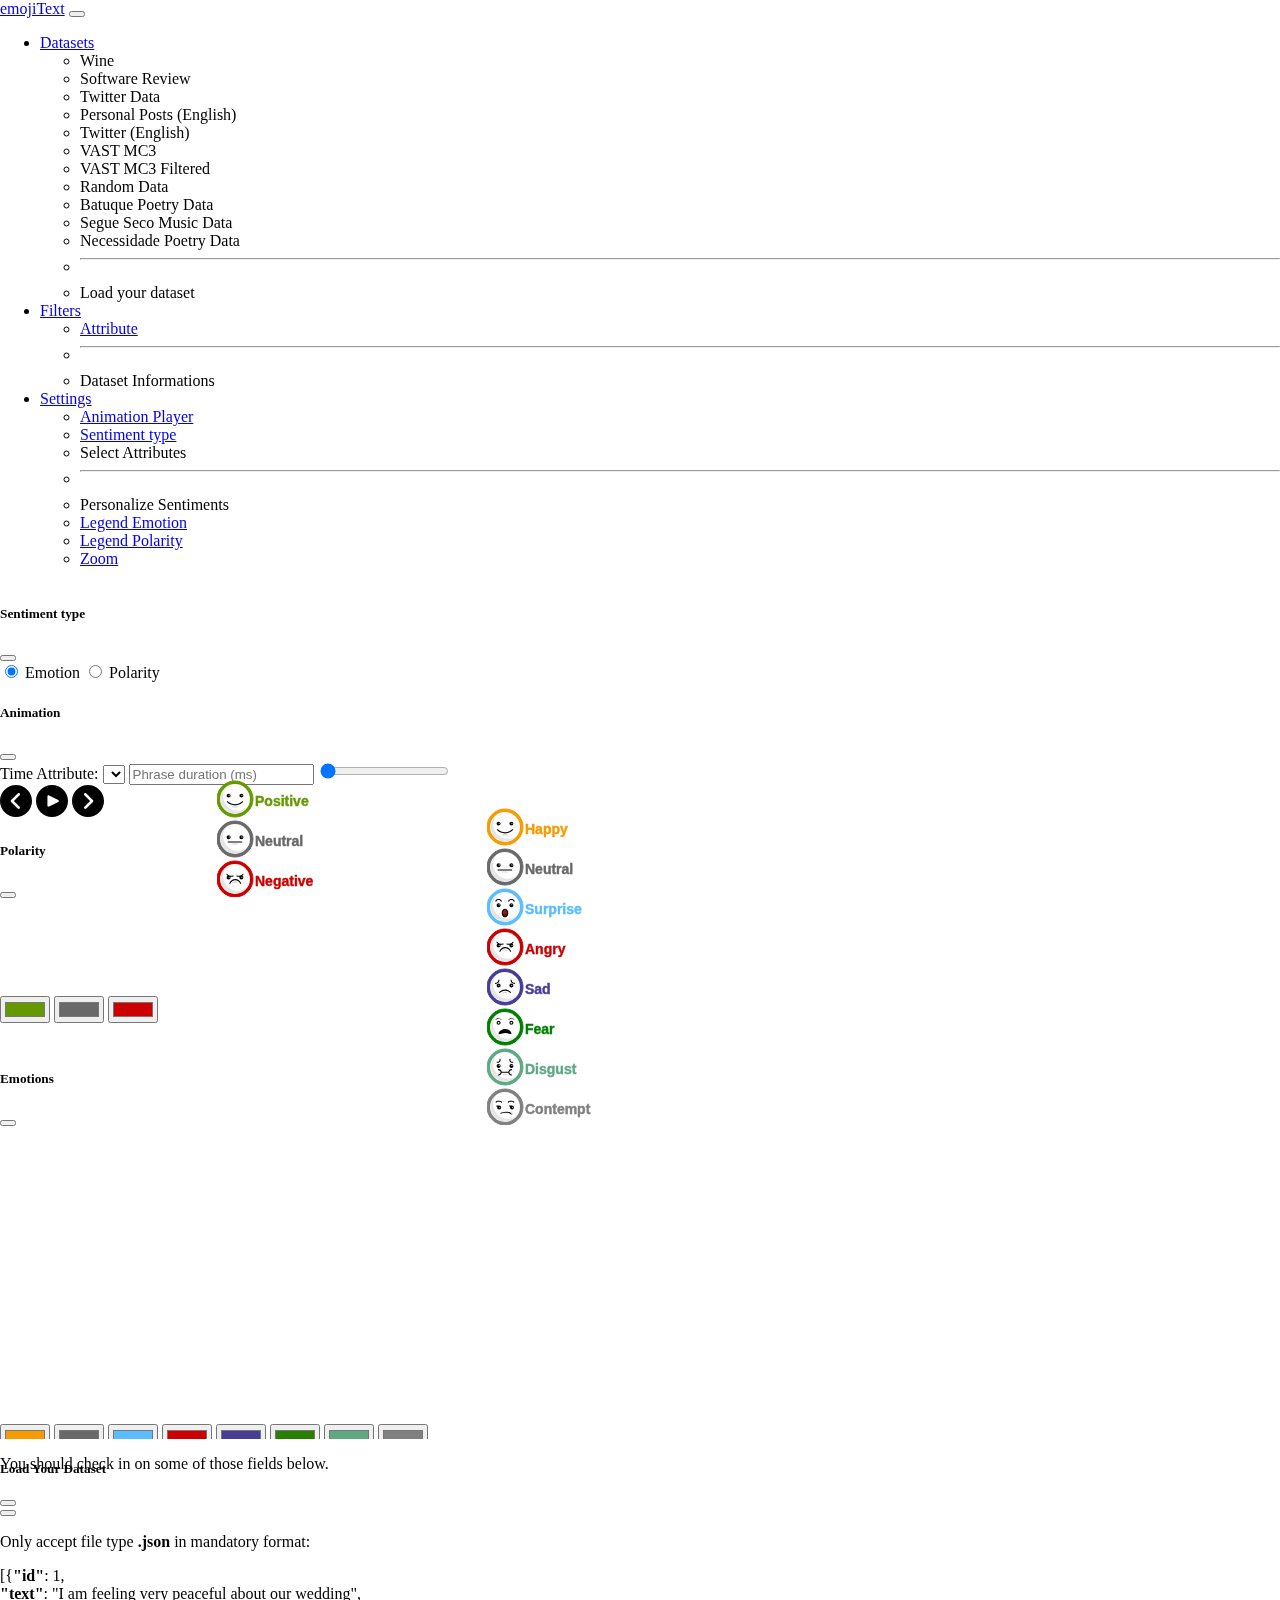
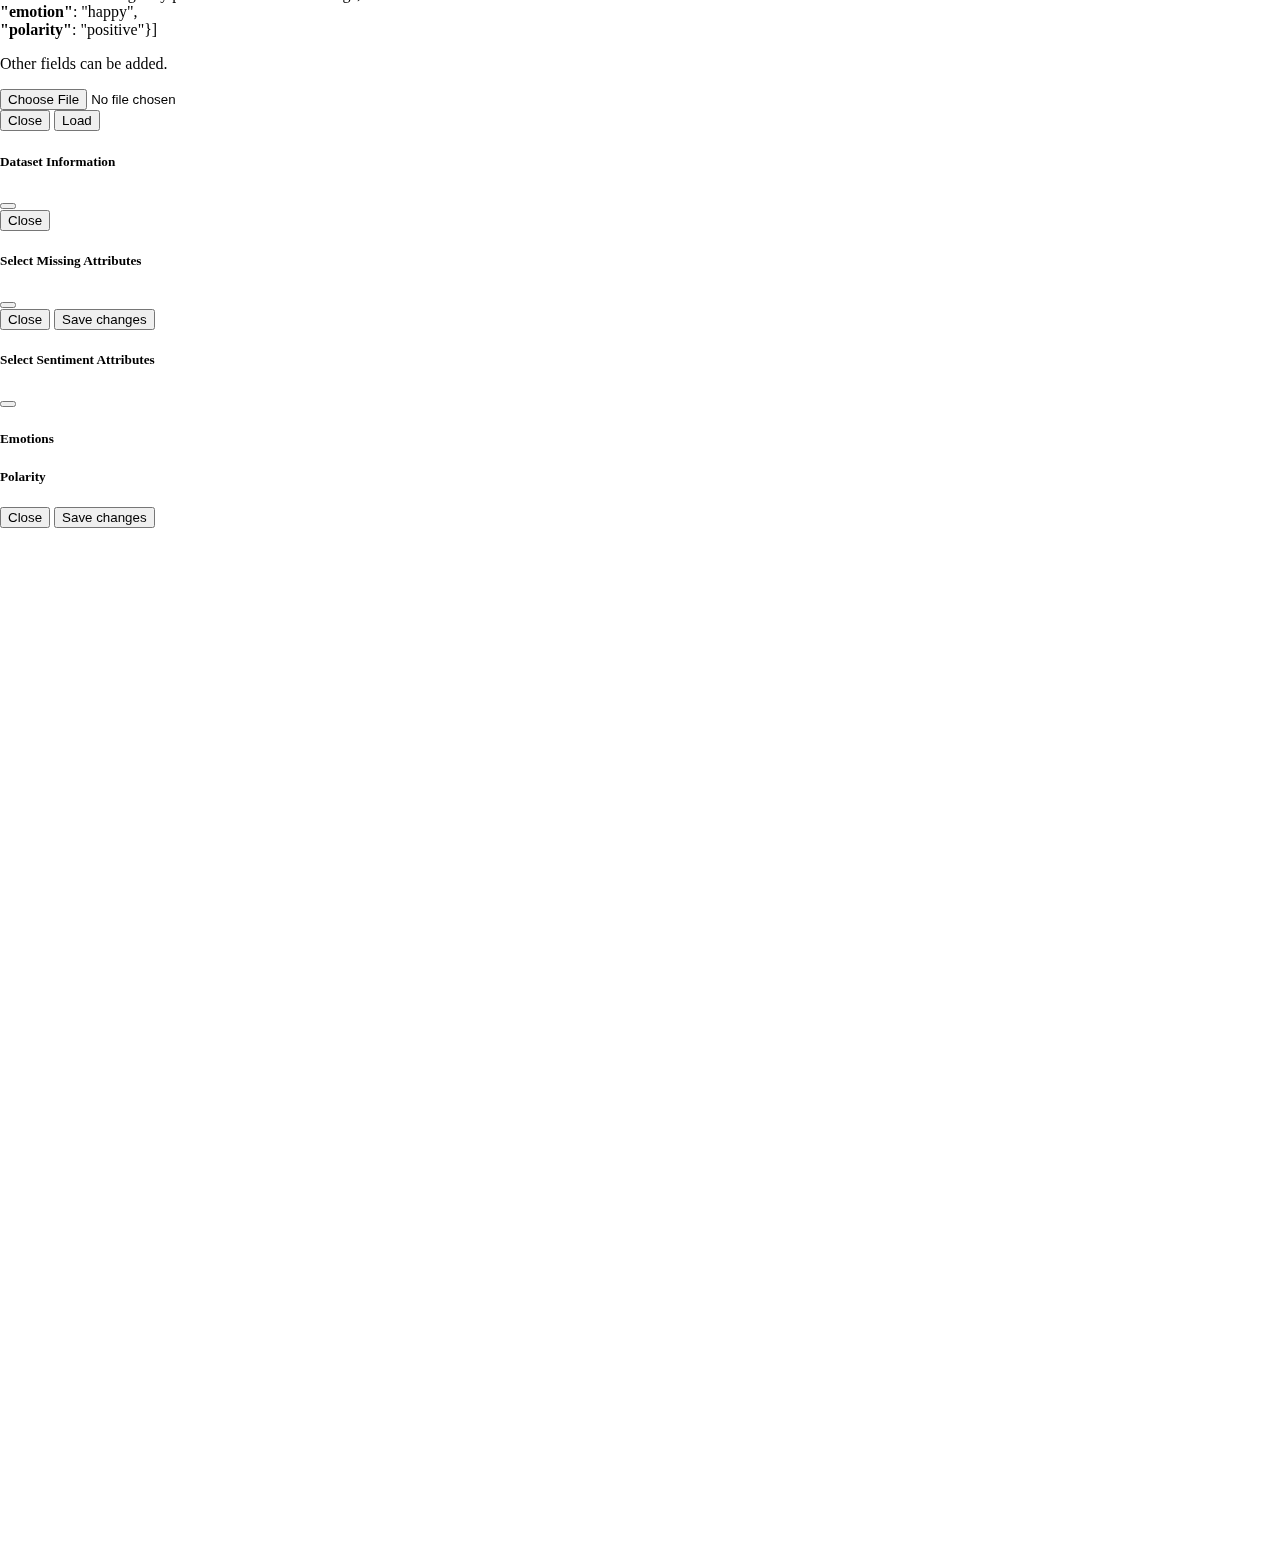
<file: src/index.html>
<!DOCTYPE html>
<html lang="en">
<head>
    <meta charset="UTF-8">
    <title>emojiText</title>
    <script src="https://cdnjs.cloudflare.com/ajax/libs/jquery/3.5.1/jquery.min.js"></script>
    <link rel="stylesheet" href="style.css">
    <link href="https://cdn.jsdelivr.net/npm/bootstrap@5.0.0-beta2/dist/css/bootstrap.min.css" rel="stylesheet" integrity="sha384-BmbxuPwQa2lc/FVzBcNJ7UAyJxM6wuqIj61tLrc4wSX0szH/Ev+nYRRuWlolflfl" crossorigin="anonymous">
</head>
<body>
<nav class="navbar navbar-expand-lg navbar-dark bg-dark">
    <div class="container-fluid">
        <a class="navbar-brand" href="http://emojitext.roberto.eti.br">emojiText</a>
        <button class="navbar-toggler" type="button" data-bs-toggle="collapse" data-bs-target="#navbarSupportedContent" aria-controls="navbarSupportedContent" aria-expanded="false" aria-label="Toggle navigation">
            <span class="navbar-toggler-icon"></span>
        </button>
        <div class="collapse navbar-collapse" id="navbarSupportedContent">
            <ul class="navbar-nav me-auto mb-2 mb-lg-0">
                <li class="nav-item dropdown">
                    <a class="nav-link dropdown-toggle" href="#" id="navbarDropdownDatasets" role="button" data-bs-toggle="dropdown" aria-expanded="false">
                        Datasets
                    </a>
                    <ul class="dropdown-menu" aria-labelledby="navbarDropdownDatasets">
                        <li><a class="dropdown-item" onclick="loadPath('media/data/wine.json')">Wine</a></li>
                        <li><a class="dropdown-item" onclick="loadPath('media/data/uxmood.json')">Software Review</a></li>
                        <li><a class="dropdown-item" onclick="loadPath('media/data/twitter.json')">Twitter Data</a></li>
                        <li><a class="dropdown-item" onclick="loadPath('media/data/social.json')">Personal Posts (English)</a></li>
                        <li><a class="dropdown-item" onclick="loadPath('media/data/twitterEn.json')">Twitter (English)</a></li>
                        <li><a class="dropdown-item" onclick="loadPath('media/data/postags.json')">VAST MC3</a></li>
                        <li><a class="dropdown-item" onclick="loadPath('media/data/posttags.json')">VAST MC3 Filtered</a></li>
                        <li><a class="dropdown-item" onclick="loadPath('media/data/random.json')">Random Data</a></li>
                        <li><a class="dropdown-item" onclick="loadPath('media/data/batuque.json')">Batuque Poetry Data</a></li>
                        <li><a class="dropdown-item" onclick="loadPath('media/data/segue.json')">Segue Seco Music Data</a></li>
                        <li><a class="dropdown-item" onclick="loadPath('media/data/necessidade.json')">Necessidade Poetry Data</a></li>
                        <li><hr class="dropdown-divider"></li>
                        <li><a class="dropdown-item" data-bs-toggle="modal" data-bs-target="#loadYourData">Load your dataset</a></li>
                    </ul>
                </li>
                <li class="nav-item dropdown">
                    <a class="nav-link dropdown-toggle" href="#" id="navbarDropdownFilter" role="button" data-bs-toggle="dropdown" aria-expanded="false">
                        Filters
                    </a>
                    <ul class="dropdown-menu" aria-labelledby="navbarDropdownFilter">
                        <li><a class="dropdown-item" data-bs-toggle="collapse" href="#attributeFilter" role="button" aria-expanded="false" aria-controls="attributeFilter">
                            Attribute</a></li>
                        <li><hr class="dropdown-divider"></li>
                        <li><a class="dropdown-item" data-bs-toggle="modal" data-bs-target="#datasetInformation">Dataset Informations</a></li>
                    </ul>
                </li>
                <li class="nav-item dropdown">
                    <a class="nav-link dropdown-toggle" href="#" id="navbarDropdownSettings" role="button" data-bs-toggle="dropdown" aria-expanded="false">
                        Settings
                    </a>
                    <ul class="dropdown-menu" aria-labelledby="navbarDropdownSettings">
                        <li><a class="dropdown-item" data-bs-toggle="collapse" href="#animationPlayer" role="button" aria-expanded="false" aria-controls="animationPlayer">
                            Animation Player</a></li>
                        <li><a class="dropdown-item" data-bs-toggle="collapse" href="#showSentiment" role="button" aria-expanded="false" aria-controls="showSentiment">
                            Sentiment type</a></li>
                        <li><a class="dropdown-item" data-bs-toggle="modal" data-bs-target="#selectMissingAttrModal">Select Attributes</a></li>
                        <li><hr class="dropdown-divider"></li>
                        <li><a class="dropdown-item" data-bs-toggle="modal" data-bs-target="#checkEmotionPolarity">Personalize Sentiments</a></li>
                        <li><a class="dropdown-item" data-bs-toggle="collapse" href="#legendEmotion" role="button" aria-expanded="false" aria-controls="legendEmotion">
                            Legend Emotion</a></li>
                        <li><a class="dropdown-item" data-bs-toggle="collapse" href="#legendPolarity" role="button" aria-expanded="false" aria-controls="legendPolarity">
                            Legend Polarity</a></li>
                        <li><a class="dropdown-item" data-bs-toggle="collapse" href="#scrollToZoom" role="button" aria-expanded="false" aria-controls="scrollToZoom">
                            Zoom</a></li>
                    </ul>
                </li>
            </ul>
        </div>

    </div>
</nav>
<div class="row" style="height: 95%;">
    <div class="col-2 bg-dark" style="height: 100%;overflow-y:scroll;">
        <div class="card collapse" id="showSentiment">
            <div class="card-header">
                <div class="row">
                    <div class="col-sm">
                        <h5 class="text-nowrap">Sentiment type</h5>
                    </div>
                    <div class="col-sm d-grid justify-content-md-end text-nowrap">
                        <button class="btn-close text-nowrap" aria-label="Close" type="button" data-bs-toggle="collapse" data-bs-target="#showSentiment" aria-expanded="false" aria-controls="showSentiment"></button>
                    </div>
                </div>
            </div>
            <div class="card-body">
                <div class="btn-group" role="group" aria-label="Basic radio toggle button group">
                    <input type="radio" class="btn-check" name="btnradio" id="btnemotion" autocomplete="off" checked onclick="showEmotion()">
                    <label class="btn btn-outline-secondary" for="btnemotion">Emotion</label>
                    <input type="radio" class="btn-check" name="btnradio" id="btnpolarity" autocomplete="off" onclick="showPolarity()">
                    <label class="btn btn-outline-secondary" for="btnpolarity">Polarity</label>
                </div>
            </div>
        </div>
        <div class="card collapse" id="animationPlayer">
            <div class="card-header">
                <div class="row">
                    <div class="col-sm">
                        <h5 class="text-nowrap">Animation</h5>
                    </div>
                    <div class="col-sm d-grid justify-content-md-end text-nowrap">
                        <button class="btn-close text-nowrap" aria-label="Close" type="button" data-bs-toggle="collapse" data-bs-target="#animationPlayer" aria-expanded="false" aria-controls="animationPlayer"></button>
                    </div>
                </div>
            </div>
            <div class="card-body">
                <label for="timeAnimation" class="form-label">Time Attribute:</label>
                <select id="timeAnimation" class="form-select" aria-label="Select attribute"  onchange="player(this)"></select>
                <input type="text" id="duarationAnimation" class="form-control" placeholder="Phrase duration (ms)" aria-label="Select attribute"  onchange="player(this)"></input>
                <input type="range" class="form-range" min="0" value="0" max="2" step="1" id="playerRange" onchange="player(this)">
                <div class="d-flex justify-content-center">
                    <img src="media/images/previous.svg" height="32px" onclick="player(this)">
                    <img id="pplay" src="media/images/play.svg" height="32px" onclick="player(this)">
                    <img src="media/images/next.svg" height="32px" onclick="player(this)">
                </div>
            </div>
        </div>




        <div class="card collapse" id="legendPolarity">
            <div class="card-header">
                <div class="row">
                    <div class="col-sm">
                        <h5 class="text-nowrap">Polarity</h5>
                    </div>
                    <div class="col-sm d-grid justify-content-md-end text-nowrap">
                        <button class="btn-close text-nowrap" aria-label="Close" type="button" data-bs-toggle="collapse" data-bs-target="#legendPolarity" aria-expanded="false" aria-controls="legendPolarity"></button>
                    </div>
                </div>
            </div>
            <div class="card-body" style="height:150px;">
                <input type="color" class="form-control form-control-color" value="#669900" oninput="selectColor(0, this.value)">
                <input type="color" class="form-control form-control-color" value="#696969" oninput="selectColor(1, this.value)">
                <input type="color" class="form-control form-control-color" value="#CC0000" oninput="selectColor(2, this.value)">
                <svg height="118px" width="100px" transform="translate(55, -120)">
                    <g transform="translate(18, 20)">
                        <circle r="18" class="positive"></circle>
                        <circle r="15" fill="#FFFFFF"></circle>
                        <image href="media/images/positive.svg" width="30" height="30" transform="translate(-15, -15)"></image>
                        <text class="positive" text-anchor="start" font-weight="bold" stroke="white" stroke-width="0.4px" x="20px" y="7" style="font-size: 14px; font-family: Arial;">Positive</text>
                    </g>
                    <g transform="translate(18, 60)">
                        <circle r="18" class="neutral"></circle>
                        <circle r="15" fill="#FFFFFF"></circle>
                        <image href="media/images/neutral.svg" width="30" height="30" transform="translate(-15, -15)"></image>
                        <text class="neutral" text-anchor="start" font-weight="bold" stroke="white" stroke-width="0.4px" x="20px" y="7" style="font-size: 14px; font-family: Arial;">Neutral</text>
                    </g>
                    <g transform="translate(18, 100)">
                        <circle r="18" class="negative"></circle>
                        <circle r="15" fill="#FFFFFF"></circle>
                        <image href="media/images/negative.svg" width="30" height="30" transform="translate(-15, -15)"></image>
                        <text class="negative" text-anchor="start" font-weight="bold" stroke="white" stroke-width="0.4px" x="20px" y="7" style="font-size: 14px; font-family: Arial;">Negative</text>
                    </g>
                </svg>
            </div>
        </div>
        <div class="card collapse" id="legendEmotion">
            <div class="card-header">
                <div class="row">
                    <div class="col-sm">
                        <h5 class="text-nowrap">Emotions</h5>
                    </div>
                    <div class="col-sm d-grid justify-content-md-end text-nowrap">
                        <button class="btn-close text-nowrap" aria-label="Close" type="button" data-bs-toggle="collapse" data-bs-target="#legendEmotion" aria-expanded="false" aria-controls="legendEmotion"></button>
                    </div>
                </div>
            </div>
            <div class="card-body" style="height:350px;">
                <input type="color" class="form-control form-control-color" value="#f69b01" oninput="selectColor(3, this.value)">
                <input type="color" class="form-control form-control-color" value="#696969" oninput="selectColor(1, this.value)">
                <input type="color" class="form-control form-control-color" value="#59bdff" oninput="selectColor(4, this.value)">
                <input type="color" class="form-control form-control-color" value="#CC0000" oninput="selectColor(5, this.value)">
                <input type="color" class="form-control form-control-color" value="#453d98" oninput="selectColor(6, this.value)">
                <input type="color" class="form-control form-control-color" value="#278000" oninput="selectColor(7, this.value)">
                <input type="color" class="form-control form-control-color" value="#5EA884" oninput="selectColor(8, this.value)">
                <input type="color" class="form-control form-control-color" value="#808080" oninput="selectColor(9, this.value)">
                <svg height="318px" width="105px" transform="translate(55, -320)">
                    <g transform="translate(18, 20)" type="color" class="form-control form-control-color" id="exampleColorInput" value="#563d7c">
                        <circle r="18" class="happy"></circle>
                        <circle r="15" fill="#FFFFFF"></circle>
                        <image href="media/images/happy.svg" width="30" height="30" transform="translate(-15, -15)"></image>
                        <text class="happy" text-anchor="start" font-weight="bold" stroke="white" stroke-width="0.4px" x="20px" y="7" style="font-size: 14px; font-family: Arial;">Happy</text>
                    </g>
                    <g transform="translate(18, 60)">
                        <circle r="18" class="neutral"></circle>
                        <circle r="15" fill="#FFFFFF"></circle>
                        <image href="media/images/neutral.svg" width="30" height="30" transform="translate(-15, -15)"></image>
                        <text class="neutral" text-anchor="start" font-weight="bold" stroke="white" stroke-width="0.4px" x="20px" y="7" style="font-size: 14px; font-family: Arial;">Neutral</text>
                    </g>
                    <g transform="translate(18, 100)">
                        <circle r="18" class="surprise"></circle>
                        <circle r="15" fill="#FFFFFF"></circle>
                        <image href="media/images/surprise.svg" width="30" height="30" transform="translate(-15, -15)"></image>
                        <text class="surprise" text-anchor="start" font-weight="bold" stroke="white" stroke-width="0.4px" x="20px" y="7" style="font-size: 14px; font-family: Arial;">Surprise</text>
                    </g>
                    <g transform="translate(18, 140)">
                        <circle r="18" class="angry"></circle>
                        <circle r="15" fill="#FFFFFF"></circle>
                        <image href="media/images/angry.svg" width="30" height="30" transform="translate(-15, -15)"></image>
                        <text class="angry" text-anchor="start" font-weight="bold" stroke="white" stroke-width="0.4px" x="20px" y="7" style="font-size: 14px; font-family: Arial;">Angry</text>
                    </g>
                    <g transform="translate(18, 180)">
                        <circle r="18" class="sad"></circle>
                        <circle r="15" fill="#FFFFFF"></circle>
                        <image href="media/images/sad.svg" width="30" height="30" transform="translate(-15, -15)"></image>
                        <text class="sad" text-anchor="start" font-weight="bold" stroke="white" stroke-width="0.4px" x="20px" y="7" style="font-size: 14px; font-family: Arial;">Sad</text>
                    </g>
                    <g transform="translate(18, 220)">
                        <circle r="18" class="fear"></circle>
                        <circle r="15" fill="#FFFFFF"></circle>
                        <image href="media/images/fear.svg" width="30" height="30" transform="translate(-15, -15)"></image>
                        <text class="fear" text-anchor="start" font-weight="bold" stroke="white" stroke-width="0.4px" x="20px" y="7" style="font-size: 14px; font-family: Arial;">Fear</text>
                    </g>
                    <g transform="translate(18, 260)">
                        <circle r="18" class="disgust"></circle>
                        <circle r="15" fill="#FFFFFF"></circle>
                        <image href="media/images/disgust.svg" width="30" height="30" transform="translate(-15, -15)"></image>
                        <text class="disgust" text-anchor="start" font-weight="bold" stroke="white" stroke-width="0.4px" x="20px" y="7" style="font-size: 14px; font-family: Arial;">Disgust</text>
                    </g>
                    <g transform="translate(18, 300)">
                        <circle r="18" class="contempt"></circle>
                        <circle r="15" fill="#FFFFFF"></circle>
                        <image href="media/images/contempt.svg" width="30" height="30" transform="translate(-15, -15)"></image>
                        <text class="contempt" text-anchor="start" font-weight="bold" stroke="white" stroke-width="0.4px" x="20px" y="7" style="font-size: 14px; font-family: Arial;">Contempt</text>
                    </g>
                </svg>
            </div>
        </div>

        <div class="card show" id="scrollToZoom">
            <div class="card-header">
                <div class="row">
                    <div class="col-sm">
                        <h5 class="text-nowrap">Scroll to zoom</h5>
                    </div>
                    <div class="col-sm d-grid justify-content-md-end text-nowrap">
                        <button class="btn-close text-nowrap" aria-label="Close" type="button" data-bs-toggle="collapse" data-bs-target="#scrollToZoom" aria-expanded="false" aria-controls="scrollToZoom"></button>
                    </div>
                </div>
            </div>
            <div class="card-body text-center">
                <h5 class="text-nowrap"><img src="media/images/zoomin.svg" height="20px"> Zoom in</h5>
                <img src="media/images/scroll.gif" height="250px">
                <h5 class="text-nowrap"><img src="media/images/zoomout.svg" height="20px"> Zoom out</h5>
            </div>
        </div>
        <div class="card collapse" id="attributeFilter">
            <div class="card-header">
                <div class="row">
                    <div class="col-sm">
                        <h5 class="text-nowrap">Attribute Filter</h5>
                    </div>
                    <div class="col-sm d-grid justify-content-md-end text-nowrap">
                        <button class="btn-close text-nowrap" aria-label="Close" type="button" data-bs-toggle="collapse" data-bs-target="#attributeFilter" aria-expanded="false" aria-controls="attributeFilter"></button>
                    </div>
                </div>
            </div>
            <div class="card-body">
                <select id="selectAttribute" class="form-select" aria-label="Select attribute" onchange="selectOption()">
                    <option selected>Select attribute</option>
                </select>
                <div id="filterContinuos" class="collapse">
                    <label name="rangeLabel" for="rangeMin" class="form-label">Min:</label>
                    <input type="range" class="form-range" min="0" max="5" step="0.1" id="rangeMin" oninput="setVal()">
                    <input class="form-check-input" type="checkbox" value="" id="checkMax" checked>  <label name="rangeLabel" for="rangeMax" class="form-label">Max:</label>
                    <input type="range" class="form-range" min="0" max="5" step="0.1" id="rangeMax" oninput="setVal()">
                </div>
                <div id="dataLists" class="input-group mb-3">
                    <input id="typeTerm" type="text" class="form-control" placeholder="Type term" aria-label="Type term" aria-describedby="btnFilter">
                    <button class="btn btn-outline-secondary" type="button" id="btnFilter" onclick="filter()">Filter</button>
                </div>
                <br>
                <table class="table" id="filterTable"></table>
            </div>
        </div>
    </div>
    <div class="col-8" style="height: 100%;overflow-y:scroll;">
        <div id="alert" class="alert collapse" role="alert" style="height: 60px;">
            <p id="alertMensage">You should check in on some of those fields below.</p>
            <button type="button" class="btn-close" onclick="hide();" aria-label="Close"></button>
        </div>
        <div id="emojiTextBoard" style="height: 100%;overflow-y:scroll;"></div>
        <div id="areaBoard" style="height: 100%;overflow-y:scroll;"></div>
    </div>
    <div class="col-2 bg-dark" style="height: 100%;overflow-y:scroll;"></div>
</div>
<div class="modal fade" id="loadYourData" data-bs-backdrop="static" data-bs-keyboard="false" tabindex="-1" aria-labelledby="loadYourDataLabel" aria-hidden="true">
    <div class="modal-dialog">
        <div class="modal-content">
            <div class="modal-header">
                <h5 class="modal-title" id="loadYourDataLabel">Load Your Dataset</h5>
                <button type="button" class="btn-close" data-bs-dismiss="modal" aria-label="Close"></button>
            </div>
            <div class="modal-body">
                <div>
                    <p>Only accept file type <b>.json</b> in mandatory format:</p>
                    <p>[{<b>"id"</b>: 1,<br>
                        <b>"text"</b>: "I am feeling very peaceful about our wedding",<br>
                            <b>"emotion"</b>: "happy",<br>
                                <b>"polarity"</b>: "positive"}]</p>
                    <p>Other fields can be added.</p>
                    <p></p>
                    <input class="form-control form-control-lg" id="loadFile" type="file" accept=".json">
                </div>
            </div>
            <div class="modal-footer">
                <button type="button" class="btn btn-secondary" data-bs-dismiss="modal">Close</button>
                <button type="button" class="btn btn-primary" data-bs-dismiss="modal" onclick="loadDataset()">Load</button>
            </div>
        </div>
    </div>
</div>
<div class="modal fade" id="datasetInformation" data-bs-backdrop="static" data-bs-keyboard="false" tabindex="-1" aria-labelledby="datasetInformation" aria-hidden="true">
    <div class="modal-dialog modal-xl modal-dialog-centered modal-dialog-scrollable">
        <div class="modal-content">
            <div class="modal-header">
                <h5 class="modal-title">Dataset Information</h5>
                <button type="button" class="btn-close" data-bs-dismiss="modal" aria-label="Close"></button>
            </div>
            <div class="modal-body">
                <div id="datasetInformationData"></div>
            </div>
            <div class="modal-footer">
                <button type="button" class="btn btn-secondary" data-bs-dismiss="modal">Close</button>
            </div>
        </div>
    </div>
</div>
<div id="selectMissingAttrModal" class="modal" tabindex="-1">
    <div class="modal-dialog">
        <div class="modal-content">
            <div class="modal-header">
                <h5 class="modal-title">Select Missing Attributes</h5>
                <button type="button" class="btn-close" data-bs-dismiss="modal" aria-label="Close"></button>
            </div>
            <div class="modal-body">
                <form id="selectMissingAttrBody" class="was-validated"></form>
            </div>
            <div class="modal-footer">
                <button type="button" class="btn btn-secondary" data-bs-dismiss="modal">Close</button>
                <button type="button" class="btn btn-primary" data-bs-dismiss="modal" onclick="identifyHowAre()">Save changes</button>
            </div>
        </div>
    </div>
</div>
<div id="checkEmotionPolarity" class="modal" tabindex="-1">
    <div class="modal-dialog modal-dialog-scrollable">
        <div class="modal-content">
            <div class="modal-header">
                <h5 class="modal-title">Select Sentiment Attributes</h5>
                <button type="button" class="btn-close" data-bs-dismiss="modal" aria-label="Close"></button>
            </div>
            <div class="modal-body">
                <div class="row">
                    <div class="col">
                        <h5>Emotions</h5>
                        <div class="row">
                            <form id="checkEmotionLabel" class="was-validated col"></form>
                        </div>
                    </div>
                    <div class="col">
                        <h5>Polarity</h5>
                        <div class="row">
                            <form id="checkPolarityLabel" class="was-validated col"></form>
                        </div>
                    </div>
                </div>
            </div>
            <div class="modal-footer">
                <button type="button" class="btn btn-secondary" data-bs-dismiss="modal">Close</button>
                <button type="submit" class="btn btn-primary" data-bs-dismiss="modal" onclick="saveEmotionPolarity()">Save changes</button>
            </div>
        </div>
    </div>
</div>
</body>
<script src="https://d3js.org/d3.v5.min.js"></script>
<script src="https://cdn.jsdelivr.net/npm/bootstrap@5.0.0-beta2/dist/js/bootstrap.bundle.min.js" integrity="sha384-b5kHyXgcpbZJO/tY9Ul7kGkf1S0CWuKcCD38l8YkeH8z8QjE0GmW1gYU5S9FOnJ0" crossorigin="anonymous"></script>
<script type="text/javascript" src="preProcess.js"></script>
<script type="text/javascript" src="emojiText.js"></script>
<script type="text/javascript" src="area.js"></script>
<!-- Global site tag (gtag.js) - Google Analytics -->
<script async src="https://www.googletagmanager.com/gtag/js?id=UA-26978832-1"></script>
<script>
    window.dataLayer = window.dataLayer || [];
    function gtag(){dataLayer.push(arguments);}
    gtag('js', new Date());

    gtag('config', 'UA-26978832-1');
</script>

</html>
</file>
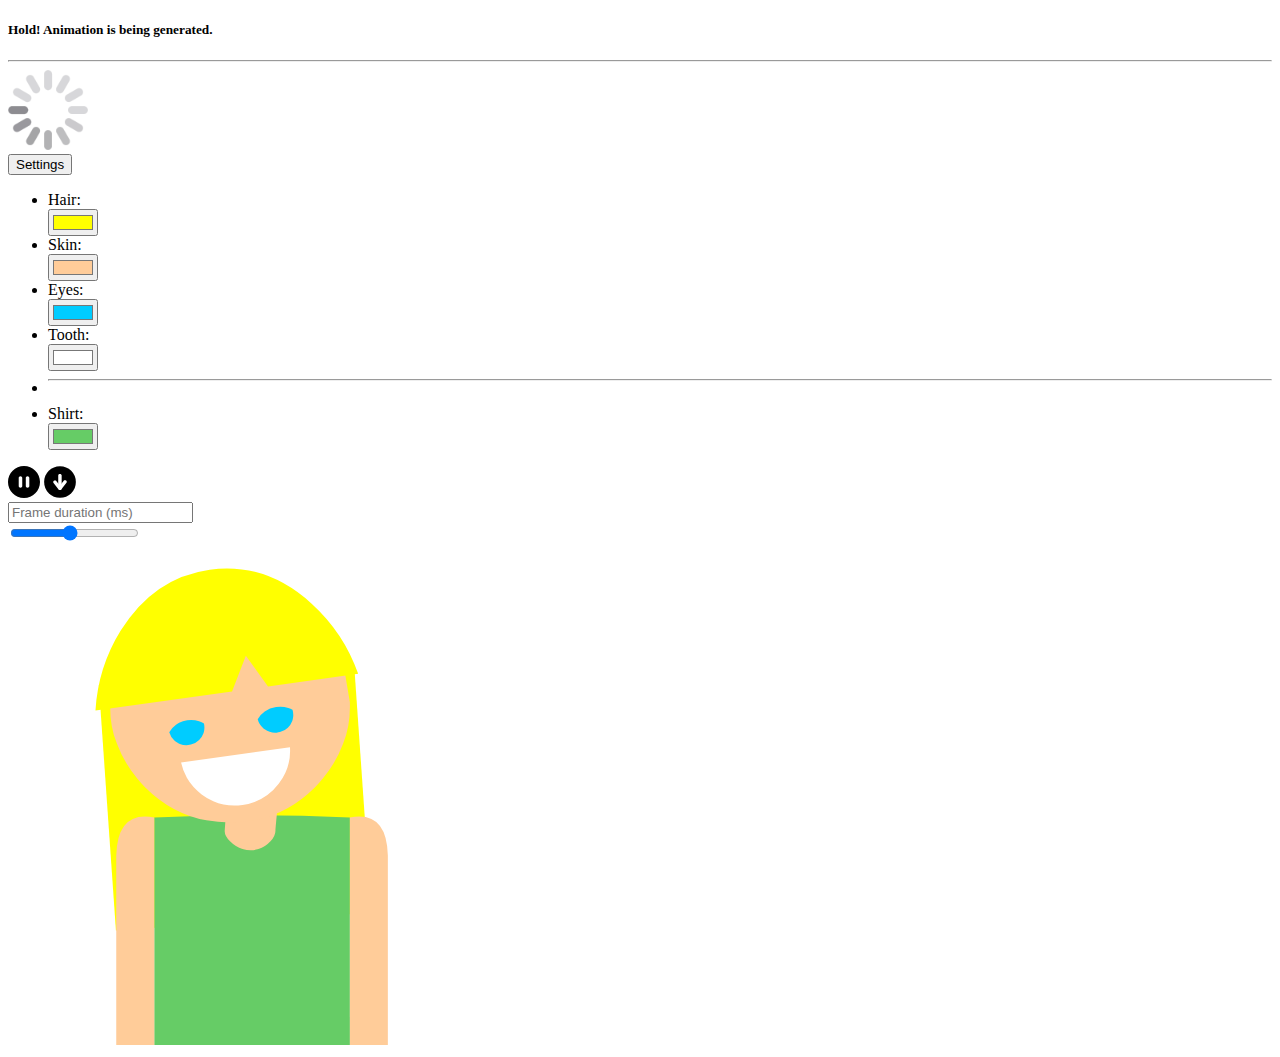
<file: src/testeLuti/index.html>
<!DOCTYPE html>
<html lang="en">
<head>
    <meta charset="UTF-8">
    <title>TestLuti</title>
    <link href="https://cdn.jsdelivr.net/npm/bootstrap@5.0.2/dist/css/bootstrap.min.css" rel="stylesheet" integrity="sha384-EVSTQN3/azprG1Anm3QDgpJLIm9Nao0Yz1ztcQTwFspd3yD65VohhpuuCOmLASjC" crossorigin="anonymous">
</head>
<body>
<div id="hold" class="alert alert-danger text-center fade collapse" role="alert">
    <h5 class="modal-title">Hold! Animation is being generated.</h5>
    <hr>
    <img src="images/load.gif" height="80px">
</div>
<div class="container mt-2">
    <div class="row">
        <div class="col">
            <div class="dropdown">
                <button class="btn btn-dark dropdown-toggle" type="button" id="dropdownMenuButton2" data-bs-toggle="dropdown" aria-expanded="false">
                    Settings
                </button>
                <ul class="dropdown-menu dropdown-menu-dark" aria-labelledby="dropdownMenuButton2">
                    <li class="dropdown-item">
                        <div class="row">
                            <div class="col">
                                <label class="form-label" for="cabelo">Hair:</label>
                            </div>
                            <div class="col">
                                <input id="cabelo" type="color" class="form-control form-control-color" value="#FFFF00" oninput="selectColor(['Layer1_0_FILL', 'Layer7_0_FILL'], this.value)">
                            </div>
                        </div>
                    </li>
                    <li class="dropdown-item">
                        <div class="row">
                            <div class="col">
                                <label class="form-label" for="pele">Skin:</label>
                            </div>
                            <div class="col">
                                <input id="pele" type="color" class="form-control form-control-color" value="#FFCC99" oninput="selectColor(['Layer0_0_FILL', 'Layer5_0_FILL', 'Layer4_0_FILL'], this.value)">
                            </div>
                        </div>
                    </li>
                    <li class="dropdown-item">
                        <div class="row">
                            <div class="col">
                                <label class="form-label" for="olhos">Eyes:</label>
                            </div>
                            <div class="col">
                                <input id="olhos" type="color" class="form-control form-control-color" value="#00CCFF" oninput="selectColor(['Layer2_0_FILL'], this.value)">
                            </div>
                        </div>
                    </li>
                    <li class="dropdown-item">
                        <div class="row">
                            <div class="col">
                                <label class="form-label" for="dente">Tooth:</label>
                            </div>
                            <div class="col">
                                <input id="dente" type="color" class="form-control form-control-color" value="#FFFFFF" oninput="selectColor(['Layer3_0_FILL'], this.value)">
                            </div>
                        </div>
                    </li>
                    <li><hr class="dropdown-divider"></li>
                    <li class="dropdown-item">
                        <div class="row">
                            <div class="col">
                                <label class="form-label" for="blusa">Shirt:</label>
                            </div>
                            <div class="col">
                                <input id="blusa" type="color" class="form-control form-control-color" value="#66CC66" oninput="selectColor(['Layer6_0_FILL', ], this.value)">
                            </div>
                        </div>
                    </li>
                </ul>
            </div>


        </div>
        <div class="col-2 text-center">
            <img id="img2" src="images/pause.svg" height="32px" onclick="player(this)">
            <img src="images/download.svg" height="32px" onclick="download();">
        </div>
        <div class="col">
            <input type="text" id="duarationAnimation" class="form-control" placeholder="Frame duration (ms)" aria-label="Select attribute"  onchange="player(this)">
        </div>
    </div>
    <div class="row">
        <div class="col">
            <input type="range" class="form-range" min="0" value="0" max="2" step="1" id="playerRange" onchange="rangePlay()">
        </div>
    </div>
    <div class="row">
        <div class="col text-center">
            <svg id="desenho" xmlns="http://www.w3.org/2000/svg" version="1.1" xmlns:xlink="http://www.w3.org/1999/xlink" preserveAspectRatio="none" x="0px" y="0px" width="500px" height="500px" viewBox="0 0 1000 1000"></svg>
        </div>
    </div>
</div>

<svg id="1" style="display:none" xmlns="http://www.w3.org/2000/svg" version="1.1" xmlns:xlink="http://www.w3.org/1999/xlink" preserveAspectRatio="none" x="0px" y="0px" width="1000px" height="1000px" viewBox="0 0 1000 1000">
    <defs>
        <g id="Layer7_0_FILL">
            <path fill="#FFFF00" stroke="none" d="
M 738.1 753.15
L 738.1 260.75
Q 476.55 109.3 225.9 260.75
L 225.9 753.15 738.1 753.15 Z"/>
        </g>

        <g id="Layer6_0_FILL">
            <path fill="#66CC66" stroke="none" d="
M 292.5 544.9
L 292.5 1000 683.85 1000 683.75 544.9
Q 494.1 536.1 292.5 544.9 Z"/>
        </g>

        <g id="Layer5_0_FILL">
            <path fill="#FFCC99" stroke="none" d="
M 525 592.35
Q 535.55 581.05 534.9 569.4 534.8109375 567.803515625 542.85 484.9
L 439.5 484.9
Q 433.62890625 568.6142578125 433.45 571 432.65 581.05 444 592.35 455.35 603.7 468.9 607.75 485.5 613.05 500.95 608 514.5 603.7 525 592.35 Z"/>
        </g>

        <g id="Layer4_0_FILL">
            <path fill="#FFCC99" stroke="none" d="
M 667.7 163.6
Q 660.05 154.05 651.15 145.15 598.25 92.3 528.9 79.3 506.15 75 481.65 75 453.85 75 428.3 80.5 362.65 94.65 312.15 145.15 303.25 154.05 295.6 163.6 268.825 195.825 255.7 233.7
L 241.95 314.65 241.95 316.85
Q 241.069921875 363.0703125 255.35 397.1 269.07265625 434.3982421875 295.6 466.35 303.25 475.85 312.15 484.75 365.05 537.6 434.45 550.65 457.15 554.9 481.65 554.9 509.45 554.9 535 549.4 600.65 535.25 651.15 484.75 660.05 475.85 667.7 466.35 694.2275390625 434.3982421875 707.95 397.1 722.6736328125 360.2564453125 721.35 316.85
L 721.35 315.25
Q 721.35 314.95 721.35 314.65 714.475 274.175 707.6 233.7 694.475 195.825 667.7 163.6 Z"/>
        </g>

        <g id="Layer3_0_FILL">
            <path fill="#FFFFFF" stroke="none" d="
M 559.55 486.95
Q 588.55 457.9 591.55 418.2
L 371.65 418.2
Q 372.9 435.05 378.85 450.05 386.95 470.2 403.6 486.95 413.6 496.9 424.85 503.65 449.9 519.2 481.6 519.2 527.3 519.2 559.55 486.95 Z"/>
        </g>

        <g id="Layer2_0_FILL">
            <path fill="#00CCFF" stroke="none" d="
M 534.65 348.2
Q 534.65 363.7 545.6 374.65 556.55 385.6 572 385.6 587.5 385.6 598.5 374.65 609.45 363.7 609.45 348.2 609.45 332.7 598.5 321.75 587.5 310.8 572 310.8 556.55 310.8 545.6 321.75 534.65 332.7 534.65 348.2
M 392.8 310.8
Q 382.05 310.8 373.55 316.1 369.75 318.4 366.3 321.75 355.35 332.7 355.35 348.2 355.35 363.7 366.3 374.65 369.75 378.05 373.55 380.35 382.05 385.6 392.8 385.6 408.25 385.6 419.2 374.65 430.2 363.7 430.2 348.2 430.2 332.7 419.2 321.75 408.25 310.8 392.8 310.8 Z"/>
        </g>

        <g id="Layer1_0_FILL">
            <path fill="#FFFF00" stroke="none" d="
M 747 291.35
Q 729.85 206.3 674.75 140.1 594.8 43.95 481.75 43.95 368.6 43.95 288.65 140.1 233.55 206.3 216.5 291.35
L 492.3 291.35 529.5 224.75 564.95 291.35 747 291.35 Z"/>
        </g>

        <g id="Layer0_0_FILL">
            <path fill="#FFCC99" stroke="none" d="
M 292.5 544.9
Q 218.7 530.8 216.5 620.9
L 216.5 1000 292.5 1000 292.5 544.9
M 759.7 620.9
Q 757.55 530.8 683.75 544.9
L 683.75 1000 759.7 1000 759.7 620.9 Z"/>
        </g>
    </defs>

    <g transform="matrix( 1, 0, 0, 1, 0,0) ">
        <use xlink:href="#Layer7_0_FILL"/>
    </g>

    <g transform="matrix( 1, 0, 0, 1, 0,0) ">
        <use xlink:href="#Layer6_0_FILL"/>
    </g>

    <g transform="matrix( 1, 0, 0, 1, 0,0) ">
        <use xlink:href="#Layer5_0_FILL"/>
    </g>

    <g transform="matrix( 1, 0, 0, 1, 0,0) ">
        <use xlink:href="#Layer4_0_FILL"/>
    </g>

    <g transform="matrix( 1, 0, 0, 1, 0,0) ">
        <use xlink:href="#Layer3_0_FILL"/>
    </g>

    <g transform="matrix( 1, 0, 0, 1, 0,0) ">
        <use xlink:href="#Layer2_0_FILL"/>
    </g>

    <g transform="matrix( 1, 0, 0, 1, 0,0) ">
        <use xlink:href="#Layer1_0_FILL"/>
    </g>

    <g transform="matrix( 1, 0, 0, 1, 0,0) ">
        <use xlink:href="#Layer0_0_FILL"/>
    </g>
</svg>
<svg id="2" style="display:none" xmlns="http://www.w3.org/2000/svg" version="1.1" xmlns:xlink="http://www.w3.org/1999/xlink" preserveAspectRatio="none" x="0px" y="0px" width="1000px" height="1000px" viewBox="0 0 1000 1000">
    <defs>
        <g id="Layer7_0_FILL">
            <path fill="#FFFF00" stroke="none" d="
M 736.5 750.6
L 731.6 258.4
Q 468.65 109.6 219.55 263.5
L 224.45 755.7 736.5 750.6 Z"/>
        </g>

        <g id="Layer6_0_FILL">
            <path fill="#66CC66" stroke="none" d="
M 292.5 544.9
L 292.5 1000 683.85 1000 683.75 544.9
Q 494.1 536.1 292.5 544.9 Z"/>
        </g>

        <g id="Layer5_0_FILL">
            <path fill="#FFCC99" stroke="none" d="
M 525 592.35
Q 535.55 581.05 534.9 569.4 534.8109375 567.803515625 542.85 484.9
L 439.5 484.9
Q 433.62890625 568.6142578125 433.45 571 432.65 581.05 444 592.35 455.35 603.7 468.9 607.75 485.5 613.05 500.95 608 514.5 603.7 525 592.35 Z"/>
        </g>

        <g id="Layer4_0_FILL">
            <path fill="#FFCC99" stroke="none" d="
M 716 315.25
Q 716 314.95 716 314.65
L 702.25 233.7
Q 689.15 195.85 662.35 163.6 654.7 154.05 645.8 145.15 592.9 92.3 523.55 79.3 500.8 75 476.3 75 448.5 75 422.95 80.5 357.3 94.65 306.8 145.15 297.9 154.05 290.25 163.6 263.5 195.85 250.35 233.7
L 236.6 314.65 236.6 316.85
Q 235.7 363.05 250 397.15 263.7 434.4 290.25 466.35 297.9 475.85 306.8 484.75 359.7 537.6 429.1 550.65 451.8 554.9 476.3 554.9 504.1 554.9 529.65 549.4 595.3 535.25 645.8 484.75 654.7 475.85 662.35 466.35 688.9 434.4 702.6 397.15 717.3 360.25 716 316.85
L 716 315.25 Z"/>
        </g>

        <g id="Layer3_0_FILL">
            <path fill="#FFFFFF" stroke="none" d="
M 557 485.55
Q 585.4 456 587.6 416.25
L 368 420.6
Q 369.6 437.4 375.85 452.3 384.3 472.25 401.25 488.65 411.45 498.4 422.8 504.9 448.15 519.95 479.8 519.3 525.45 518.4 557 485.55 Z"/>
        </g>

        <g id="Layer2_0_FILL">
            <path fill="#00CCFF" stroke="none" d="
M 565.95 309.4
Q 550.55 309.7 539.8 320.85 529.1 332 529.4 347.5 529.7 362.95 540.85 373.7 552 384.4 567.45 384.1 582.9 383.8 593.7 372.65 604.4 361.5 604.1 346 603.8 330.55 592.65 319.8 581.45 309.1 565.95 309.4
M 387 312.95
Q 376.25 313.15 367.9 318.6 364.15 321 360.75 324.4 350.05 335.55 350.35 351.05 350.65 366.5 361.8 377.25 365.3 380.55 369.15 382.8 377.75 387.85 388.5 387.65 403.9 387.35 414.65 376.2 425.4 365.05 425.1 349.55 424.8 334.1 413.6 323.35 402.45 312.65 387 312.95 Z"/>
        </g>

        <g id="Layer1_0_FILL">
            <path fill="#FFFF00" stroke="none" d="
M 740.35 286.5
Q 721.5 201.9 665.2 136.9 583.45 42.45 470.55 44.7 357.55 46.95 279.6 144.55 225.9 211.75 210.55 297
L 486 291.55 521.8 224.3 558.55 290.1 740.35 286.5 Z"/>
        </g>

        <g id="Layer0_0_FILL">
            <path fill="#FFCC99" stroke="none" d="
M 292.5 544.9
Q 218.7 530.8 216.5 620.9
L 216.5 1000 292.5 1000 292.5 544.9
M 759.7 620.9
Q 757.55 530.8 683.75 544.9
L 683.75 1000 759.7 1000 759.7 620.9 Z"/>
        </g>
    </defs>

    <g transform="matrix( 1, 0, 0, 1, 0,0) ">
        <use xlink:href="#Layer7_0_FILL"/>
    </g>

    <g transform="matrix( 1, 0, 0, 1, 0,0) ">
        <use xlink:href="#Layer6_0_FILL"/>
    </g>

    <g transform="matrix( 1, 0, 0, 1, 0,0) ">
        <use xlink:href="#Layer5_0_FILL"/>
    </g>

    <g transform="matrix( 1, 0, 0, 1, 0,0) ">
        <use xlink:href="#Layer4_0_FILL"/>
    </g>

    <g transform="matrix( 1, 0, 0, 1, 0,0) ">
        <use xlink:href="#Layer3_0_FILL"/>
    </g>

    <g transform="matrix( 1, 0, 0, 1, 0,0) ">
        <use xlink:href="#Layer2_0_FILL"/>
    </g>

    <g transform="matrix( 1, 0, 0, 1, 0,0) ">
        <use xlink:href="#Layer1_0_FILL"/>
    </g>

    <g transform="matrix( 1, 0, 0, 1, 0,0) ">
        <use xlink:href="#Layer0_0_FILL"/>
    </g>
</svg>
<svg id="3" style="display:none" xmlns="http://www.w3.org/2000/svg" version="1.1" xmlns:xlink="http://www.w3.org/1999/xlink" preserveAspectRatio="none" x="0px" y="0px" width="1000px" height="1000px" viewBox="0 0 1000 1000">
    <defs>
        <g id="Layer7_0_FILL">
            <path fill="#FFFF00" stroke="none" d="
M 734.9 748.1
L 725.1 256
Q 460.7 109.85 213.25 266.2
L 223.05 758.25 734.9 748.1 Z"/>
        </g>

        <g id="Layer6_0_FILL">
            <path fill="#66CC66" stroke="none" d="
M 292.5 544.9
L 292.5 1000 683.85 1000 683.75 544.9
Q 494.1 536.1 292.5 544.9 Z"/>
        </g>

        <g id="Layer5_0_FILL">
            <path fill="#FFCC99" stroke="none" d="
M 525 592.35
Q 535.55 581.05 534.9 569.4 534.8109375 567.803515625 542.85 484.9
L 439.5 484.9
Q 433.62890625 568.6142578125 433.45 571 432.65 581.05 444 592.35 455.35 603.7 468.9 607.75 485.5 613.05 500.95 608 514.5 603.7 525 592.35 Z"/>
        </g>

        <g id="Layer4_0_FILL">
            <path fill="#FFCC99" stroke="none" d="
M 710.6 315.25
Q 710.6 314.95 710.6 314.65
L 696.85 233.7
Q 683.75 195.85 656.95 163.6 649.3 154.05 640.4 145.15 587.5 92.3 518.15 79.3 495.4 75 470.9 75 443.1 75 417.55 80.5 351.9 94.65 301.4 145.15 292.5 154.05 284.85 163.6 258.1 195.85 244.95 233.7
L 231.2 314.65 231.2 316.85
Q 230.3 363.05 244.6 397.15 258.3 434.4 284.85 466.35 292.5 475.85 301.4 484.75 354.3 537.6 423.7 550.65 446.4 554.9 470.9 554.9 498.7 554.9 524.25 549.4 589.9 535.25 640.4 484.75 649.3 475.85 656.95 466.35 683.5 434.4 697.2 397.15 711.9 360.25 710.6 316.85
L 710.6 315.25 Z"/>
        </g>

        <g id="Layer3_0_FILL">
            <path fill="#FFFFFF" stroke="none" d="
M 554.45 484.15
Q 582.25 454.05 583.65 414.35
L 364.35 423.05
Q 366.25 439.8 372.8 454.5 381.7 474.3 398.95 490.35 409.3 499.85 420.8 506.15 446.4 520.65 478 519.4 523.55 517.6 554.45 484.15 Z"/>
        </g>

        <g id="Layer2_0_FILL">
            <path fill="#00CCFF" stroke="none" d="
M 559.9 308
Q 544.5 308.6 534.05 319.95 523.55 331.35 524.15 346.8 524.75 362.25 536.1 372.7 547.5 383.2 562.9 382.6 578.35 382 588.85 370.65 599.35 359.3 598.75 343.85 598.15 328.35 586.8 317.9 575.35 307.4 559.9 308
M 362.2 321.15
Q 358.55 323.6 355.2 327.05 344.75 338.4 345.35 353.85 345.95 369.35 357.3 379.8 360.9 383.05 364.75 385.2 373.45 390.1 384.15 389.7 399.6 389.1 410.05 377.7 420.6 366.35 420 350.9 419.35 335.45 407.95 324.95 396.6 314.5 381.2 315.1 370.5 315.5 362.2 321.15 Z"/>
        </g>

        <g id="Layer1_0_FILL">
            <path fill="#FFFF00" stroke="none" d="
M 733.65 281.7
Q 713.2 197.55 655.65 133.7 572.1 41 459.35 45.45 346.55 49.95 270.6 149 218.25 217.15 204.65 302.7
L 479.65 291.75 514.15 223.9 552.1 288.9 733.65 281.7 Z"/>
        </g>

        <g id="Layer0_0_FILL">
            <path fill="#FFCC99" stroke="none" d="
M 292.5 544.9
Q 218.7 530.8 216.5 620.9
L 216.5 1000 292.5 1000 292.5 544.9
M 759.7 620.9
Q 757.55 530.8 683.75 544.9
L 683.75 1000 759.7 1000 759.7 620.9 Z"/>
        </g>
    </defs>

    <g transform="matrix( 1, 0, 0, 1, 0,0) ">
        <use xlink:href="#Layer7_0_FILL"/>
    </g>

    <g transform="matrix( 1, 0, 0, 1, 0,0) ">
        <use xlink:href="#Layer6_0_FILL"/>
    </g>

    <g transform="matrix( 1, 0, 0, 1, 0,0) ">
        <use xlink:href="#Layer5_0_FILL"/>
    </g>

    <g transform="matrix( 1, 0, 0, 1, 0,0) ">
        <use xlink:href="#Layer4_0_FILL"/>
    </g>

    <g transform="matrix( 1, 0, 0, 1, 0,0) ">
        <use xlink:href="#Layer3_0_FILL"/>
    </g>

    <g transform="matrix( 1, 0, 0, 1, 0,0) ">
        <use xlink:href="#Layer2_0_FILL"/>
    </g>

    <g transform="matrix( 1, 0, 0, 1, 0,0) ">
        <use xlink:href="#Layer1_0_FILL"/>
    </g>

    <g transform="matrix( 1, 0, 0, 1, 0,0) ">
        <use xlink:href="#Layer0_0_FILL"/>
    </g>
</svg>
<svg id="4" style="display:none" xmlns="http://www.w3.org/2000/svg" version="1.1" xmlns:xlink="http://www.w3.org/1999/xlink" preserveAspectRatio="none" x="0px" y="0px" width="1000px" height="1000px" viewBox="0 0 1000 1000">
    <defs>
        <g id="Layer7_0_FILL">
            <path fill="#FFFF00" stroke="none" d="
M 733.3 745.55
L 718.6 253.65
Q 452.8 110.15 206.9 268.95
L 221.6 760.8 733.3 745.55 Z"/>
        </g>

        <g id="Layer6_0_FILL">
            <path fill="#66CC66" stroke="none" d="
M 292.5 544.9
L 292.5 1000 683.85 1000 683.75 544.9
Q 494.1 536.1 292.5 544.9 Z"/>
        </g>

        <g id="Layer5_0_FILL">
            <path fill="#FFCC99" stroke="none" d="
M 525 592.35
Q 535.55 581.05 534.9 569.4 534.8109375 567.803515625 542.85 484.9
L 439.5 484.9
Q 433.62890625 568.6142578125 433.45 571 432.65 581.05 444 592.35 455.35 603.7 468.9 607.75 485.5 613.05 500.95 608 514.5 603.7 525 592.35 Z"/>
        </g>

        <g id="Layer4_0_FILL">
            <path fill="#FFCC99" stroke="none" d="
M 705.25 315.25
Q 705.25 314.95 705.25 314.65
L 691.5 233.7
Q 678.4 195.85 651.6 163.6 643.95 154.05 635.05 145.15 582.15 92.3 512.8 79.3 490.05 75 465.55 75 437.75 75 412.2 80.5 346.55 94.65 296.05 145.15 287.15 154.05 279.5 163.6 252.75 195.85 239.6 233.7
L 225.85 314.65 225.85 316.85
Q 224.95 363.05 239.25 397.15 252.95 434.4 279.5 466.35 287.15 475.85 296.05 484.75 348.95 537.6 418.35 550.65 441.05 554.9 465.55 554.9 493.35 554.9 518.9 549.4 584.55 535.25 635.05 484.75 643.95 475.85 651.6 466.35 678.15 434.4 691.85 397.15 706.55 360.25 705.25 316.85
L 705.25 315.25 Z"/>
        </g>

        <g id="Layer3_0_FILL">
            <path fill="#FFFFFF" stroke="none" d="
M 551.9 482.75
Q 579.1 452.15 579.7 412.4
L 360.7 425.45
Q 362.95 442.15 369.8 456.75 379.05 476.35 396.6 492.05 407.15 501.35 418.75 507.4 444.65 521.4 476.2 519.5 521.7 516.8 551.9 482.75 Z"/>
        </g>

        <g id="Layer2_0_FILL">
            <path fill="#00CCFF" stroke="none" d="
M 553.85 306.6
Q 538.5 307.5 528.25 319.05 518 330.65 518.9 346.1 519.8 361.5 531.35 371.75 542.95 382 558.35 381.1 573.75 380.2 584.05 368.65 594.3 357.1 593.4 341.65 592.5 326.2 580.95 315.95 569.3 305.7 553.85 306.6
M 402.35 326.55
Q 390.8 316.35 375.4 317.25 364.7 317.85 356.55 323.65 352.95 326.2 349.65 329.7 339.45 341.25 340.35 356.7 341.25 372.15 352.8 382.4 356.45 385.55 360.35 387.65 369.15 392.35 379.85 391.75 395.25 390.85 405.5 379.25 415.8 367.7 414.9 352.25 413.95 336.85 402.35 326.55 Z"/>
        </g>

        <g id="Layer1_0_FILL">
            <path fill="#FFFF00" stroke="none" d="
M 506.45 223.45
L 545.7 287.65 727 276.85
Q 704.85 193.15 646.1 130.5 560.75 39.5 448.15 46.2 335.5 52.95 261.55 153.45 210.6 222.6 198.7 308.35
L 473.35 291.95 506.45 223.45 Z"/>
        </g>

        <g id="Layer0_0_FILL">
            <path fill="#FFCC99" stroke="none" d="
M 292.5 544.9
Q 218.7 530.8 216.5 620.9
L 216.5 1000 292.5 1000 292.5 544.9
M 759.7 620.9
Q 757.55 530.8 683.75 544.9
L 683.75 1000 759.7 1000 759.7 620.9 Z"/>
        </g>
    </defs>

    <g transform="matrix( 1, 0, 0, 1, 0,0) ">
        <use xlink:href="#Layer7_0_FILL"/>
    </g>

    <g transform="matrix( 1, 0, 0, 1, 0,0) ">
        <use xlink:href="#Layer6_0_FILL"/>
    </g>

    <g transform="matrix( 1, 0, 0, 1, 0,0) ">
        <use xlink:href="#Layer5_0_FILL"/>
    </g>

    <g transform="matrix( 1, 0, 0, 1, 0,0) ">
        <use xlink:href="#Layer4_0_FILL"/>
    </g>

    <g transform="matrix( 1, 0, 0, 1, 0,0) ">
        <use xlink:href="#Layer3_0_FILL"/>
    </g>

    <g transform="matrix( 1, 0, 0, 1, 0,0) ">
        <use xlink:href="#Layer2_0_FILL"/>
    </g>

    <g transform="matrix( 1, 0, 0, 1, 0,0) ">
        <use xlink:href="#Layer1_0_FILL"/>
    </g>

    <g transform="matrix( 1, 0, 0, 1, 0,0) ">
        <use xlink:href="#Layer0_0_FILL"/>
    </g>
</svg>
<svg id="5" style="display:none" xmlns="http://www.w3.org/2000/svg" version="1.1" xmlns:xlink="http://www.w3.org/1999/xlink" preserveAspectRatio="none" x="0px" y="0px" width="1000px" height="1000px" viewBox="0 0 1000 1000">
    <defs>
        <g id="Layer7_0_FILL">
            <path fill="#FFFF00" stroke="none" d="
M 731.65 743
L 712.1 251.3
Q 444.85 110.45 200.6 271.65
L 220.15 763.35 731.65 743 Z"/>
        </g>

        <g id="Layer6_0_FILL">
            <path fill="#66CC66" stroke="none" d="
M 292.5 544.9
L 292.5 1000 683.85 1000 683.75 544.9
Q 494.1 536.1 292.5 544.9 Z"/>
        </g>

        <g id="Layer5_0_FILL">
            <path fill="#FFCC99" stroke="none" d="
M 525 592.35
Q 535.55 581.05 534.9 569.4 534.8109375 567.803515625 542.85 484.9
L 439.5 484.9
Q 433.62890625 568.6142578125 433.45 571 432.65 581.05 444 592.35 455.35 603.7 468.9 607.75 485.5 613.05 500.95 608 514.5 603.7 525 592.35 Z"/>
        </g>

        <g id="Layer4_0_FILL">
            <path fill="#FFCC99" stroke="none" d="
M 699.85 315.25
Q 699.85 314.95 699.85 314.65
L 686.1 233.7
Q 673 195.85 646.2 163.6 638.55 154.05 629.65 145.15 576.75 92.3 507.4 79.3 484.65 75 460.15 75 432.35 75 406.8 80.5 341.15 94.65 290.65 145.15 281.75 154.05 274.1 163.6 247.35 195.85 234.2 233.7
L 220.45 314.65 220.45 316.85
Q 219.55 363.05 233.85 397.15 247.55 434.4 274.1 466.35 281.75 475.85 290.65 484.75 343.55 537.6 412.95 550.65 435.65 554.9 460.15 554.9 487.95 554.9 513.5 549.4 579.15 535.25 629.65 484.75 638.55 475.85 646.2 466.35 672.75 434.4 686.45 397.15 701.15 360.25 699.85 316.85
L 699.85 315.25 Z"/>
        </g>

        <g id="Layer3_0_FILL">
            <path fill="#FFFFFF" stroke="none" d="
M 549.4 481.4
Q 575.95 450.2 575.8 410.45
L 357.1 427.85
Q 359.65 444.55 366.75 458.95 376.4 478.35 394.3 493.7 405.05 502.8 416.75 508.65 442.85 522.1 474.4 519.65 519.85 516 549.4 481.4 Z"/>
        </g>

        <g id="Layer2_0_FILL">
            <path fill="#00CCFF" stroke="none" d="
M 522.45 318.2
Q 512.4 329.95 513.65 345.35 514.9 360.8 526.65 370.8 538.4 380.85 553.75 379.6 569.2 378.35 579.25 366.6 589.3 354.85 588.05 339.45 586.8 324.05 575.05 314 563.25 303.95 547.85 305.2 532.45 306.45 522.45 318.2
M 396.75 328.2
Q 384.95 318.15 369.6 319.4 358.9 320.25 350.9 326.2 347.3 328.75 344.15 332.4 334.1 344.15 335.35 359.55 336.6 374.95 348.3 385 352.05 388.1 356 390.1 364.85 394.65 375.55 393.8 390.9 392.55 400.9 380.8 411 369.05 409.75 353.65 408.55 338.2 396.75 328.2 Z"/>
        </g>

        <g id="Layer1_0_FILL">
            <path fill="#FFFF00" stroke="none" d="
M 498.75 223
L 539.3 286.45 720.35 272.05
Q 696.55 188.8 636.5 127.35 549.4 38.05 437 47 324.45 55.95 252.55 157.85 203 228.05 192.75 314
L 467.05 292.2 498.75 223 Z"/>
        </g>

        <g id="Layer0_0_FILL">
            <path fill="#FFCC99" stroke="none" d="
M 292.5 544.9
Q 218.7 530.8 216.5 620.9
L 216.5 1000 292.5 1000 292.5 544.9
M 759.7 620.9
Q 757.55 530.8 683.75 544.9
L 683.75 1000 759.7 1000 759.7 620.9 Z"/>
        </g>
    </defs>

    <g transform="matrix( 1, 0, 0, 1, 0,0) ">
        <use xlink:href="#Layer7_0_FILL"/>
    </g>

    <g transform="matrix( 1, 0, 0, 1, 0,0) ">
        <use xlink:href="#Layer6_0_FILL"/>
    </g>

    <g transform="matrix( 1, 0, 0, 1, 0,0) ">
        <use xlink:href="#Layer5_0_FILL"/>
    </g>

    <g transform="matrix( 1, 0, 0, 1, 0,0) ">
        <use xlink:href="#Layer4_0_FILL"/>
    </g>

    <g transform="matrix( 1, 0, 0, 1, 0,0) ">
        <use xlink:href="#Layer3_0_FILL"/>
    </g>

    <g transform="matrix( 1, 0, 0, 1, 0,0) ">
        <use xlink:href="#Layer2_0_FILL"/>
    </g>

    <g transform="matrix( 1, 0, 0, 1, 0,0) ">
        <use xlink:href="#Layer1_0_FILL"/>
    </g>

    <g transform="matrix( 1, 0, 0, 1, 0,0) ">
        <use xlink:href="#Layer0_0_FILL"/>
    </g>
</svg>
<svg id="6" style="display:none" xmlns="http://www.w3.org/2000/svg" version="1.1" xmlns:xlink="http://www.w3.org/1999/xlink" preserveAspectRatio="none" x="0px" y="0px" width="1000px" height="1000px" viewBox="0 0 1000 1000">
    <defs>
        <g id="Layer7_0_FILL">
            <path fill="#FFFF00" stroke="none" d="
M 730.05 740.45
L 705.6 248.95
Q 436.95 110.75 194.25 274.4
L 218.7 765.9 730.05 740.45 Z"/>
        </g>

        <g id="Layer6_0_FILL">
            <path fill="#66CC66" stroke="none" d="
M 292.5 544.9
L 292.5 1000 683.85 1000 683.75 544.9
Q 494.1 536.1 292.5 544.9 Z"/>
        </g>

        <g id="Layer5_0_FILL">
            <path fill="#FFCC99" stroke="none" d="
M 525 592.35
Q 535.55 581.05 534.9 569.4 534.8109375 567.803515625 542.85 484.9
L 439.5 484.9
Q 433.62890625 568.6142578125 433.45 571 432.65 581.05 444 592.35 455.35 603.7 468.9 607.75 485.5 613.05 500.95 608 514.5 603.7 525 592.35 Z"/>
        </g>

        <g id="Layer4_0_FILL">
            <path fill="#FFCC99" stroke="none" d="
M 694.5 315.25
Q 694.5 314.95 694.5 314.65
L 680.75 233.7
Q 667.65 195.85 640.85 163.6 633.2 154.05 624.3 145.15 571.4 92.3 502.05 79.3 479.3 75 454.8 75 427 75 401.45 80.5 335.8 94.65 285.3 145.15 276.4 154.05 268.75 163.6 242 195.85 228.85 233.7
L 215.1 314.65 215.1 316.85
Q 214.2 363.05 228.5 397.15 242.2 434.4 268.75 466.35 276.4 475.85 285.3 484.75 338.2 537.6 407.6 550.65 430.3 554.9 454.8 554.9 482.6 554.9 508.15 549.4 573.8 535.25 624.3 484.75 633.2 475.85 640.85 466.35 667.4 434.4 681.1 397.15 695.8 360.25 694.5 316.85
L 694.5 315.25 Z"/>
        </g>

        <g id="Layer3_0_FILL">
            <path fill="#FFFFFF" stroke="none" d="
M 546.85 480
Q 572.8 448.3 571.85 408.5
L 353.45 430.25
Q 356.35 446.9 363.75 461.2 373.75 480.4 391.95 495.4 402.9 504.3 414.7 509.9 441.1 522.85 472.6 519.75 518 515.2 546.85 480 Z"/>
        </g>

        <g id="Layer2_0_FILL">
            <path fill="#00CCFF" stroke="none" d="
M 516.65 317.3
Q 506.85 329.25 508.4 344.65 509.95 360.05 521.9 369.85 533.85 379.65 549.2 378.1 564.6 376.55 574.45 364.6 584.25 352.65 582.7 337.25 581.15 321.9 569.2 312.05 557.2 302.25 541.8 303.8 526.45 305.35 516.65 317.3
M 345.25 328.7
Q 341.7 331.35 338.6 335.05 328.8 347 330.35 362.4 331.9 377.75 343.8 387.6 347.6 390.6 351.6 392.55 360.55 396.9 371.25 395.85 386.55 394.3 396.35 382.35 406.2 370.4 404.65 355 403.15 339.6 391.15 329.8 379.15 320 363.8 321.55 353.1 322.6 345.25 328.7 Z"/>
        </g>

        <g id="Layer1_0_FILL">
            <path fill="#FFFF00" stroke="none" d="
M 491.05 222.55
L 532.9 285.2 713.7 267.2
Q 688.2 184.4 626.95 124.15 538.05 36.55 425.8 47.75 313.4 58.95 243.5 162.3 195.35 233.5 186.8 319.65
L 460.75 292.4 491.05 222.55 Z"/>
        </g>

        <g id="Layer0_0_FILL">
            <path fill="#FFCC99" stroke="none" d="
M 292.5 544.9
Q 218.7 530.8 216.5 620.9
L 216.5 1000 292.5 1000 292.5 544.9
M 759.7 620.9
Q 757.55 530.8 683.75 544.9
L 683.75 1000 759.7 1000 759.7 620.9 Z"/>
        </g>
    </defs>

    <g transform="matrix( 1, 0, 0, 1, 0,0) ">
        <use xlink:href="#Layer7_0_FILL"/>
    </g>

    <g transform="matrix( 1, 0, 0, 1, 0,0) ">
        <use xlink:href="#Layer6_0_FILL"/>
    </g>

    <g transform="matrix( 1, 0, 0, 1, 0,0) ">
        <use xlink:href="#Layer5_0_FILL"/>
    </g>

    <g transform="matrix( 1, 0, 0, 1, 0,0) ">
        <use xlink:href="#Layer4_0_FILL"/>
    </g>

    <g transform="matrix( 1, 0, 0, 1, 0,0) ">
        <use xlink:href="#Layer3_0_FILL"/>
    </g>

    <g transform="matrix( 1, 0, 0, 1, 0,0) ">
        <use xlink:href="#Layer2_0_FILL"/>
    </g>

    <g transform="matrix( 1, 0, 0, 1, 0,0) ">
        <use xlink:href="#Layer1_0_FILL"/>
    </g>

    <g transform="matrix( 1, 0, 0, 1, 0,0) ">
        <use xlink:href="#Layer0_0_FILL"/>
    </g>
</svg>
<svg id="7" style="display:none" xmlns="http://www.w3.org/2000/svg" version="1.1" xmlns:xlink="http://www.w3.org/1999/xlink" preserveAspectRatio="none" x="0px" y="0px" width="1000px" height="1000px" viewBox="0 0 1000 1000">
    <defs>
        <g id="Layer7_0_FILL">
            <path fill="#FFFF00" stroke="none" d="
M 728.45 737.95
L 699.1 246.55
Q 429 111 187.95 277.1
L 217.3 768.45 728.45 737.95 Z"/>
        </g>

        <g id="Layer6_0_FILL">
            <path fill="#66CC66" stroke="none" d="
M 292.5 544.9
L 292.5 1000 683.85 1000 683.75 544.9
Q 494.1 536.1 292.5 544.9 Z"/>
        </g>

        <g id="Layer5_0_FILL">
            <path fill="#FFCC99" stroke="none" d="
M 525 592.35
Q 535.55 581.05 534.9 569.4 534.8109375 567.803515625 542.85 484.9
L 439.5 484.9
Q 433.62890625 568.6142578125 433.45 571 432.65 581.05 444 592.35 455.35 603.7 468.9 607.75 485.5 613.05 500.95 608 514.5 603.7 525 592.35 Z"/>
        </g>

        <g id="Layer4_0_FILL">
            <path fill="#FFCC99" stroke="none" d="
M 689.1 315.25
Q 689.1 314.95 689.1 314.65
L 675.35 233.7
Q 662.25 195.85 635.45 163.6 627.8 154.05 618.9 145.15 566 92.3 496.65 79.3 473.9 75 449.4 75 421.6 75 396.05 80.5 330.4 94.65 279.9 145.15 271 154.05 263.35 163.6 236.6 195.85 223.45 233.7
L 209.7 314.65 209.7 316.85
Q 208.8 363.05 223.1 397.15 236.8 434.4 263.35 466.35 271 475.85 279.9 484.75 332.8 537.6 402.2 550.65 424.9 554.9 449.4 554.9 477.2 554.9 502.75 549.4 568.4 535.25 618.9 484.75 627.8 475.85 635.45 466.35 662 434.4 675.7 397.15 690.4 360.25 689.1 316.85
L 689.1 315.25 Z"/>
        </g>

        <g id="Layer3_0_FILL">
            <path fill="#FFFFFF" stroke="none" d="
M 544.3 478.6
Q 569.65 446.35 567.9 406.6
L 349.8 432.7
Q 353 449.3 360.7 463.4 371.15 482.45 389.65 497.1 400.75 505.75 412.7 511.15 439.35 523.55 470.8 519.85 516.1 514.4 544.3 478.6 Z"/>
        </g>

        <g id="Layer2_0_FILL">
            <path fill="#00CCFF" stroke="none" d="
M 563.35 310.15
Q 551.1 300.55 535.75 302.4 520.4 304.25 510.9 316.4 501.3 328.6 503.15 343.95 505 359.35 517.15 368.85 529.35 378.45 544.65 376.6 560.05 374.75 569.6 362.6 579.2 350.45 577.35 335.1 575.5 319.7 563.35 310.15
M 339.55 331.25
Q 336.1 333.95 333.05 337.7 323.5 349.85 325.35 365.2 327.2 380.6 339.3 390.15 343.2 393.1 347.2 394.95 356.25 399.15 366.9 397.9 382.25 396.05 391.75 383.85 401.4 371.7 399.55 356.35 397.7 340.95 385.5 331.4 373.3 321.85 358 323.7 347.35 324.95 339.55 331.25 Z"/>
        </g>

        <g id="Layer1_0_FILL">
            <path fill="#FFFF00" stroke="none" d="
M 454.4 292.6
L 483.4 222.15 526.45 284 707 262.4
Q 679.9 180.05 617.4 120.95 526.7 35.1 414.6 48.5 302.4 61.95 234.5 166.75 187.7 238.9 180.9 325.35
L 454.4 292.6 Z"/>
        </g>

        <g id="Layer0_0_FILL">
            <path fill="#FFCC99" stroke="none" d="
M 292.5 544.9
Q 218.7 530.8 216.5 620.9
L 216.5 1000 292.5 1000 292.5 544.9
M 759.7 620.9
Q 757.55 530.8 683.75 544.9
L 683.75 1000 759.7 1000 759.7 620.9 Z"/>
        </g>
    </defs>

    <g transform="matrix( 1, 0, 0, 1, 0,0) ">
        <use xlink:href="#Layer7_0_FILL"/>
    </g>

    <g transform="matrix( 1, 0, 0, 1, 0,0) ">
        <use xlink:href="#Layer6_0_FILL"/>
    </g>

    <g transform="matrix( 1, 0, 0, 1, 0,0) ">
        <use xlink:href="#Layer5_0_FILL"/>
    </g>

    <g transform="matrix( 1, 0, 0, 1, 0,0) ">
        <use xlink:href="#Layer4_0_FILL"/>
    </g>

    <g transform="matrix( 1, 0, 0, 1, 0,0) ">
        <use xlink:href="#Layer3_0_FILL"/>
    </g>

    <g transform="matrix( 1, 0, 0, 1, 0,0) ">
        <use xlink:href="#Layer2_0_FILL"/>
    </g>

    <g transform="matrix( 1, 0, 0, 1, 0,0) ">
        <use xlink:href="#Layer1_0_FILL"/>
    </g>

    <g transform="matrix( 1, 0, 0, 1, 0,0) ">
        <use xlink:href="#Layer0_0_FILL"/>
    </g>
</svg>
<svg id="8" style="display:none" xmlns="http://www.w3.org/2000/svg" version="1.1" xmlns:xlink="http://www.w3.org/1999/xlink" preserveAspectRatio="none" x="0px" y="0px" width="1000px" height="1000px" viewBox="0 0 1000 1000">
    <defs>
        <g id="Layer7_0_FILL">
            <path fill="#FFFF00" stroke="none" d="
M 726.85 735.4
L 692.6 244.2
Q 421.1 111.3 181.6 279.85
L 215.85 771 726.85 735.4 Z"/>
        </g>

        <g id="Layer6_0_FILL">
            <path fill="#66CC66" stroke="none" d="
M 292.5 544.9
L 292.5 1000 683.85 1000 683.75 544.9
Q 494.1 536.1 292.5 544.9 Z"/>
        </g>

        <g id="Layer5_0_FILL">
            <path fill="#FFCC99" stroke="none" d="
M 525 592.35
Q 535.55 581.05 534.9 569.4 534.8109375 567.803515625 542.85 484.9
L 439.5 484.9
Q 433.62890625 568.6142578125 433.45 571 432.65 581.05 444 592.35 455.35 603.7 468.9 607.75 485.5 613.05 500.95 608 514.5 603.7 525 592.35 Z"/>
        </g>

        <g id="Layer4_0_FILL">
            <path fill="#FFCC99" stroke="none" d="
M 683.75 315.25
Q 683.75 314.95 683.75 314.65
L 670 233.7
Q 656.9 195.85 630.1 163.6 622.45 154.05 613.55 145.15 560.65 92.3 491.3 79.3 468.55 75 444.05 75 416.25 75 390.7 80.5 325.05 94.65 274.55 145.15 265.65 154.05 258 163.6 231.25 195.85 218.1 233.7
L 204.35 314.65 204.35 316.85
Q 203.45 363.05 217.75 397.15 231.45 434.4 258 466.35 265.65 475.85 274.55 484.75 327.45 537.6 396.85 550.65 419.55 554.9 444.05 554.9 471.85 554.9 497.4 549.4 563.05 535.25 613.55 484.75 622.45 475.85 630.1 466.35 656.65 434.4 670.35 397.15 685.05 360.25 683.75 316.85
L 683.75 315.25 Z"/>
        </g>

        <g id="Layer3_0_FILL">
            <path fill="#FFFFFF" stroke="none" d="
M 541.75 477.2
Q 566.5 444.45 563.95 404.65
L 346.15 435.1
Q 349.7 451.65 357.7 465.65 368.5 484.5 387.3 498.8 398.6 507.25 410.65 512.4 437.6 524.3 469 519.95 514.25 513.6 541.75 477.2 Z"/>
        </g>

        <g id="Layer2_0_FILL">
            <path fill="#00CCFF" stroke="none" d="
M 557.5 308.2
Q 545.05 298.85 529.7 301 514.4 303.15 505.1 315.5 495.75 327.9 497.9 343.25 500.05 358.6 512.4 367.9 524.8 377.25 540.1 375.1 555.45 372.95 564.8 360.6 574.15 348.25 572 332.9 569.85 317.55 557.5 308.2
M 333.9 333.75
Q 330.5 336.55 327.5 340.35 318.2 352.7 320.35 368.05 322.5 383.4 334.8 392.75 338.75 395.6 342.8 397.4 351.95 401.4 362.6 399.95 377.9 397.8 387.2 385.4 396.6 373.05 394.45 357.7 392.3 342.35 379.9 333 367.5 323.7 352.2 325.85 341.55 327.3 333.9 333.75 Z"/>
        </g>

        <g id="Layer1_0_FILL">
            <path fill="#FFFF00" stroke="none" d="
M 448.1 292.8
L 475.7 221.7 520.05 282.75 700.35 257.55
Q 671.55 175.65 607.85 117.75 515.35 33.6 403.4 49.25 291.35 64.95 225.45 171.2 180.05 244.35 174.95 331
L 448.1 292.8 Z"/>
        </g>

        <g id="Layer0_0_FILL">
            <path fill="#FFCC99" stroke="none" d="
M 292.5 544.9
Q 218.7 530.8 216.5 620.9
L 216.5 1000 292.5 1000 292.5 544.9
M 759.7 620.9
Q 757.55 530.8 683.75 544.9
L 683.75 1000 759.7 1000 759.7 620.9 Z"/>
        </g>
    </defs>

    <g transform="matrix( 1, 0, 0, 1, 0,0) ">
        <use xlink:href="#Layer7_0_FILL"/>
    </g>

    <g transform="matrix( 1, 0, 0, 1, 0,0) ">
        <use xlink:href="#Layer6_0_FILL"/>
    </g>

    <g transform="matrix( 1, 0, 0, 1, 0,0) ">
        <use xlink:href="#Layer5_0_FILL"/>
    </g>

    <g transform="matrix( 1, 0, 0, 1, 0,0) ">
        <use xlink:href="#Layer4_0_FILL"/>
    </g>

    <g transform="matrix( 1, 0, 0, 1, 0,0) ">
        <use xlink:href="#Layer3_0_FILL"/>
    </g>

    <g transform="matrix( 1, 0, 0, 1, 0,0) ">
        <use xlink:href="#Layer2_0_FILL"/>
    </g>

    <g transform="matrix( 1, 0, 0, 1, 0,0) ">
        <use xlink:href="#Layer1_0_FILL"/>
    </g>

    <g transform="matrix( 1, 0, 0, 1, 0,0) ">
        <use xlink:href="#Layer0_0_FILL"/>
    </g>
</svg>
<svg id="9" style="display:none" xmlns="http://www.w3.org/2000/svg" version="1.1" xmlns:xlink="http://www.w3.org/1999/xlink" preserveAspectRatio="none" x="0px" y="0px" width="1000px" height="1000px" viewBox="0 0 1000 1000">
    <defs>
        <g id="Layer7_0_FILL">
            <path fill="#FFFF00" stroke="none" d="
M 726.85 735.4
L 692.6 244.2
Q 421.1 111.3 181.6 279.85
L 215.85 771 726.85 735.4 Z"/>
        </g>

        <g id="Layer6_0_FILL">
            <path fill="#66CC66" stroke="none" d="
M 292.5 544.9
L 292.5 1000 683.85 1000 683.75 544.9
Q 494.1 536.1 292.5 544.9 Z"/>
        </g>

        <g id="Layer5_0_FILL">
            <path fill="#FFCC99" stroke="none" d="
M 525 592.35
Q 535.55 581.05 534.9 569.4 534.8109375 567.803515625 542.85 484.9
L 439.5 484.9
Q 433.62890625 568.6142578125 433.45 571 432.65 581.05 444 592.35 455.35 603.7 468.9 607.75 485.5 613.05 500.95 608 514.5 603.7 525 592.35 Z"/>
        </g>

        <g id="Layer4_0_FILL">
            <path fill="#FFCC99" stroke="none" d="
M 683.75 315.25
Q 683.75 314.95 683.75 314.65
L 670 233.7
Q 656.9 195.85 630.1 163.6 622.45 154.05 613.55 145.15 560.65 92.3 491.3 79.3 468.55 75 444.05 75 416.25 75 390.7 80.5 325.05 94.65 274.55 145.15 265.65 154.05 258 163.6 231.25 195.85 218.1 233.7
L 204.35 314.65 204.35 316.85
Q 203.45 363.05 217.75 397.15 231.45 434.4 258 466.35 265.65 475.85 274.55 484.75 327.45 537.6 396.85 550.65 419.55 554.9 444.05 554.9 471.85 554.9 497.4 549.4 563.05 535.25 613.55 484.75 622.45 475.85 630.1 466.35 656.65 434.4 670.35 397.15 685.05 360.25 683.75 316.85
L 683.75 315.25 Z"/>
        </g>

        <g id="Layer3_0_FILL">
            <path fill="#FFFFFF" stroke="none" d="
M 541.75 477.2
Q 566.5 444.45 563.95 404.65
L 346.15 435.1
Q 349.7 451.65 357.7 465.65 368.5 484.5 387.3 498.8 398.6 507.25 410.65 512.4 437.6 524.3 469 519.95 514.25 513.6 541.75 477.2 Z"/>
        </g>

        <g id="Layer2_0_FILL">
            <path fill="#00CCFF" stroke="none" d="
M 559.6 320.05
Q 547.8 314.4 534.05 316.35 520.35 318.35 510.7 327.1 500.95 335.95 498.9 346.7 501.4 358.55 510.55 366.4 511.75 367.4 513.1 368.4 524.45 376.65 538.25 375.25 541.85 374.85 545.25 373.85 554.7 371.1 561.4 363.75 567.4 357.1 569.7 348.85 570.85 344.6 570.9 340.1 570.95 332.05 567.9 325.25 564.3 322.35 559.6 320.05
M 339.45 348.2
Q 336.2 350.25 333.15 352.95 323.65 361.7 321.8 372.45
L 321.8 372.5
Q 324.1 382.55 331.45 389.75 333.6 391.8 336.1 393.6 338.65 395.35 341.25 396.65 342.35 397.2 343.4 397.65 351.65 401.1 361.1 400.05 364.1 399.7 366.95 398.95 376.9 396.3 383.9 388.5 390.05 381.7 392.15 373.3 393.2 369.35 393.2 365.1 393.3 358.35 391.15 352.55 387.1 348.8 381.35 346 369.75 340.3 356.25 342.25 346.85 343.55 339.45 348.2 Z"/>
        </g>

        <g id="Layer1_0_FILL">
            <path fill="#FFFF00" stroke="none" d="
M 448.1 292.8
L 475.7 221.7 520.05 282.75 700.35 257.55
Q 671.55 175.65 607.85 117.75 515.35 33.6 403.4 49.25 291.35 64.95 225.45 171.2 180.05 244.35 174.95 331
L 448.1 292.8 Z"/>
        </g>

        <g id="Layer0_0_FILL">
            <path fill="#FFCC99" stroke="none" d="
M 292.5 544.9
Q 218.7 530.8 216.5 620.9
L 216.5 1000 292.5 1000 292.5 544.9
M 759.7 620.9
Q 757.55 530.8 683.75 544.9
L 683.75 1000 759.7 1000 759.7 620.9 Z"/>
        </g>
    </defs>

    <g transform="matrix( 1, 0, 0, 1, 0,0) ">
        <use xlink:href="#Layer7_0_FILL"/>
    </g>

    <g transform="matrix( 1, 0, 0, 1, 0,0) ">
        <use xlink:href="#Layer6_0_FILL"/>
    </g>

    <g transform="matrix( 1, 0, 0, 1, 0,0) ">
        <use xlink:href="#Layer5_0_FILL"/>
    </g>

    <g transform="matrix( 1, 0, 0, 1, 0,0) ">
        <use xlink:href="#Layer4_0_FILL"/>
    </g>

    <g transform="matrix( 1, 0, 0, 1, 0,0) ">
        <use xlink:href="#Layer3_0_FILL"/>
    </g>

    <g transform="matrix( 1, 0, 0, 1, 0,0) ">
        <use xlink:href="#Layer2_0_FILL"/>
    </g>

    <g transform="matrix( 1, 0, 0, 1, 0,0) ">
        <use xlink:href="#Layer1_0_FILL"/>
    </g>

    <g transform="matrix( 1, 0, 0, 1, 0,0) ">
        <use xlink:href="#Layer0_0_FILL"/>
    </g>
</svg>
<svg id="10" style="display:none" xmlns="http://www.w3.org/2000/svg" version="1.1" xmlns:xlink="http://www.w3.org/1999/xlink" preserveAspectRatio="none" x="0px" y="0px" width="1000px" height="1000px" viewBox="0 0 1000 1000">
    <defs>
        <g id="Layer7_0_FILL">
            <path fill="#FFFF00" stroke="none" d="
M 726.85 735.4
L 692.6 244.2
Q 421.1 111.3 181.6 279.85
L 215.85 771 726.85 735.4 Z"/>
        </g>

        <g id="Layer6_0_FILL">
            <path fill="#66CC66" stroke="none" d="
M 292.5 544.9
L 292.5 1000 683.85 1000 683.75 544.9
Q 494.1 536.1 292.5 544.9 Z"/>
        </g>

        <g id="Layer5_0_FILL">
            <path fill="#FFCC99" stroke="none" d="
M 525 592.35
Q 535.55 581.05 534.9 569.4 534.8109375 567.803515625 542.85 484.9
L 439.5 484.9
Q 433.62890625 568.6142578125 433.45 571 432.65 581.05 444 592.35 455.35 603.7 468.9 607.75 485.5 613.05 500.95 608 514.5 603.7 525 592.35 Z"/>
        </g>

        <g id="Layer4_0_FILL">
            <path fill="#FFCC99" stroke="none" d="
M 683.75 315.25
Q 683.75 314.95 683.75 314.65
L 670 233.7
Q 656.9 195.85 630.1 163.6 622.45 154.05 613.55 145.15 560.65 92.3 491.3 79.3 468.55 75 444.05 75 416.25 75 390.7 80.5 325.05 94.65 274.55 145.15 265.65 154.05 258 163.6 231.25 195.85 218.1 233.7
L 204.35 314.65 204.35 316.85
Q 203.45 363.05 217.75 397.15 231.45 434.4 258 466.35 265.65 475.85 274.55 484.75 327.45 537.6 396.85 550.65 419.55 554.9 444.05 554.9 471.85 554.9 497.4 549.4 563.05 535.25 613.55 484.75 622.45 475.85 630.1 466.35 656.65 434.4 670.35 397.15 685.05 360.25 683.75 316.85
L 683.75 315.25 Z"/>
        </g>

        <g id="Layer3_0_FILL">
            <path fill="#FFFFFF" stroke="none" d="
M 541.75 477.2
Q 566.5 444.45 563.95 404.65
L 346.15 435.1
Q 349.7 451.65 357.7 465.65 368.5 484.5 387.3 498.8 398.6 507.25 410.65 512.4 437.6 524.3 469 519.95 514.25 513.6 541.75 477.2 Z"/>
        </g>

        <g id="Layer2_0_FILL">
            <path fill="#00CCFF" stroke="none" d="
M 561.7 331.95
Q 550.5 329.9 538.35 331.75 526.35 333.5 516.3 338.75 506.15 343.95 499.85 350.2 502.95 360.25 511.5 367.15 512.6 368.05 513.75 368.85 524.05 376.1 536.35 375.35 539.55 375.2 542.65 374.5 551.4 372.5 557.95 366.85 563.9 361.8 567.25 354.75 568.95 351.15 569.75 347.3 571.25 340.45 570.05 333.9 566.15 332.75 561.7 331.95
M 345.05 362.7
Q 341.85 363.9 338.85 365.5 329.1 370.65 323.2 376.8
L 323.2 376.85
Q 326.2 385.2 333.1 391.25 335.15 393 337.4 394.45 339.7 395.9 342.05 397.05 343 397.5 344 397.9 351.3 400.8 359.6 400.2 362.2 400 364.75 399.45 373.85 397.55 380.6 391.6 386.45 386.45 389.7 379.35 391.2 376 392 372.5 393.25 366.85 392.65 361.45 388.15 359.95 382.85 358.95 372.05 356.9 360.25 358.65 352.15 359.85 345.05 362.7 Z"/>
        </g>

        <g id="Layer1_0_FILL">
            <path fill="#FFFF00" stroke="none" d="
M 448.1 292.8
L 475.7 221.7 520.05 282.75 700.35 257.55
Q 671.55 175.65 607.85 117.75 515.35 33.6 403.4 49.25 291.35 64.95 225.45 171.2 180.05 244.35 174.95 331
L 448.1 292.8 Z"/>
        </g>

        <g id="Layer0_0_FILL">
            <path fill="#FFCC99" stroke="none" d="
M 292.5 544.9
Q 218.7 530.8 216.5 620.9
L 216.5 1000 292.5 1000 292.5 544.9
M 759.7 620.9
Q 757.55 530.8 683.75 544.9
L 683.75 1000 759.7 1000 759.7 620.9 Z"/>
        </g>
    </defs>

    <g transform="matrix( 1, 0, 0, 1, 0,0) ">
        <use xlink:href="#Layer7_0_FILL"/>
    </g>

    <g transform="matrix( 1, 0, 0, 1, 0,0) ">
        <use xlink:href="#Layer6_0_FILL"/>
    </g>

    <g transform="matrix( 1, 0, 0, 1, 0,0) ">
        <use xlink:href="#Layer5_0_FILL"/>
    </g>

    <g transform="matrix( 1, 0, 0, 1, 0,0) ">
        <use xlink:href="#Layer4_0_FILL"/>
    </g>

    <g transform="matrix( 1, 0, 0, 1, 0,0) ">
        <use xlink:href="#Layer3_0_FILL"/>
    </g>

    <g transform="matrix( 1, 0, 0, 1, 0,0) ">
        <use xlink:href="#Layer2_0_FILL"/>
    </g>

    <g transform="matrix( 1, 0, 0, 1, 0,0) ">
        <use xlink:href="#Layer1_0_FILL"/>
    </g>

    <g transform="matrix( 1, 0, 0, 1, 0,0) ">
        <use xlink:href="#Layer0_0_FILL"/>
    </g>
</svg>
<svg id="11" style="display:none" xmlns="http://www.w3.org/2000/svg" version="1.1" xmlns:xlink="http://www.w3.org/1999/xlink" preserveAspectRatio="none" x="0px" y="0px" width="1000px" height="1000px" viewBox="0 0 1000 1000">
    <defs>
        <g id="Layer7_0_FILL">
            <path fill="#FFFF00" stroke="none" d="
M 726.85 735.4
L 692.6 244.2
Q 421.1 111.3 181.6 279.85
L 215.85 771 726.85 735.4 Z"/>
        </g>

        <g id="Layer6_0_FILL">
            <path fill="#66CC66" stroke="none" d="
M 292.5 544.9
L 292.5 1000 683.85 1000 683.75 544.9
Q 494.1 536.1 292.5 544.9 Z"/>
        </g>

        <g id="Layer5_0_FILL">
            <path fill="#FFCC99" stroke="none" d="
M 525 592.35
Q 535.55 581.05 534.9 569.4 534.8109375 567.803515625 542.85 484.9
L 439.5 484.9
Q 433.62890625 568.6142578125 433.45 571 432.65 581.05 444 592.35 455.35 603.7 468.9 607.75 485.5 613.05 500.95 608 514.5 603.7 525 592.35 Z"/>
        </g>

        <g id="Layer4_0_FILL">
            <path fill="#FFCC99" stroke="none" d="
M 683.75 315.25
Q 683.75 314.95 683.75 314.65
L 670 233.7
Q 656.9 195.85 630.1 163.6 622.45 154.05 613.55 145.15 560.65 92.3 491.3 79.3 468.55 75 444.05 75 416.25 75 390.7 80.5 325.05 94.65 274.55 145.15 265.65 154.05 258 163.6 231.25 195.85 218.1 233.7
L 204.35 314.65 204.35 316.85
Q 203.45 363.05 217.75 397.15 231.45 434.4 258 466.35 265.65 475.85 274.55 484.75 327.45 537.6 396.85 550.65 419.55 554.9 444.05 554.9 471.85 554.9 497.4 549.4 563.05 535.25 613.55 484.75 622.45 475.85 630.1 466.35 656.65 434.4 670.35 397.15 685.05 360.25 683.75 316.85
L 683.75 315.25 Z"/>
        </g>

        <g id="Layer3_0_FILL">
            <path fill="#FFFFFF" stroke="none" d="
M 541.75 477.2
Q 566.5 444.45 563.95 404.65
L 346.15 435.1
Q 349.7 451.65 357.7 465.65 368.5 484.5 387.3 498.8 398.6 507.25 410.65 512.4 437.6 524.3 469 519.95 514.25 513.6 541.75 477.2 Z"/>
        </g>

        <g id="Layer2_0_FILL">
            <path fill="#00CCFF" stroke="none" d="
M 500.8 353.65
Q 504.5556640625 361.99296875 512.4 367.9 524.8 377.25 540.1 375.1 555.45 372.95 564.8 360.6 571.1357421875 352.23125 572.2 342.45
L 500.8 353.65
M 324.65 381.2
Q 328.30625 387.813671875 334.8 392.75 338.75 395.6 342.8 397.4 351.95 401.4 362.6 399.95 377.9 397.8 387.2 385.4 392.5642578125 378.35234375 394.15 370.3
L 324.65 381.2 Z"/>
        </g>

        <g id="Layer1_0_FILL">
            <path fill="#FFFF00" stroke="none" d="
M 448.1 292.8
L 475.7 221.7 520.05 282.75 700.35 257.55
Q 671.55 175.65 607.85 117.75 515.35 33.6 403.4 49.25 291.35 64.95 225.45 171.2 180.05 244.35 174.95 331
L 448.1 292.8 Z"/>
        </g>

        <g id="Layer0_0_FILL">
            <path fill="#FFCC99" stroke="none" d="
M 292.5 544.9
Q 218.7 530.8 216.5 620.9
L 216.5 1000 292.5 1000 292.5 544.9
M 759.7 620.9
Q 757.55 530.8 683.75 544.9
L 683.75 1000 759.7 1000 759.7 620.9 Z"/>
        </g>
    </defs>

    <g transform="matrix( 1, 0, 0, 1, 0,0) ">
        <use xlink:href="#Layer7_0_FILL"/>
    </g>

    <g transform="matrix( 1, 0, 0, 1, 0,0) ">
        <use xlink:href="#Layer6_0_FILL"/>
    </g>

    <g transform="matrix( 1, 0, 0, 1, 0,0) ">
        <use xlink:href="#Layer5_0_FILL"/>
    </g>

    <g transform="matrix( 1, 0, 0, 1, 0,0) ">
        <use xlink:href="#Layer4_0_FILL"/>
    </g>

    <g transform="matrix( 1, 0, 0, 1, 0,0) ">
        <use xlink:href="#Layer3_0_FILL"/>
    </g>

    <g transform="matrix( 1, 0, 0, 1, 0,0) ">
        <use xlink:href="#Layer2_0_FILL"/>
    </g>

    <g transform="matrix( 1, 0, 0, 1, 0,0) ">
        <use xlink:href="#Layer1_0_FILL"/>
    </g>

    <g transform="matrix( 1, 0, 0, 1, 0,0) ">
        <use xlink:href="#Layer0_0_FILL"/>
    </g>
</svg>
<svg id="12" style="display:none" xmlns="http://www.w3.org/2000/svg" version="1.1" xmlns:xlink="http://www.w3.org/1999/xlink" preserveAspectRatio="none" x="0px" y="0px" width="1000px" height="1000px" viewBox="0 0 1000 1000">
    <defs>
        <g id="Layer7_0_FILL">
            <path fill="#FFFF00" stroke="none" d="
M 726.85 735.4
L 692.6 244.2
Q 421.1 111.3 181.6 279.85
L 215.85 771 726.85 735.4 Z"/>
        </g>

        <g id="Layer6_0_FILL">
            <path fill="#66CC66" stroke="none" d="
M 292.5 544.9
L 292.5 1000 683.85 1000 683.75 544.9
Q 494.1 536.1 292.5 544.9 Z"/>
        </g>

        <g id="Layer5_0_FILL">
            <path fill="#FFCC99" stroke="none" d="
M 525 592.35
Q 535.55 581.05 534.9 569.4 534.8109375 567.803515625 542.85 484.9
L 439.5 484.9
Q 433.62890625 568.6142578125 433.45 571 432.65 581.05 444 592.35 455.35 603.7 468.9 607.75 485.5 613.05 500.95 608 514.5 603.7 525 592.35 Z"/>
        </g>

        <g id="Layer4_0_FILL">
            <path fill="#FFCC99" stroke="none" d="
M 683.75 315.25
Q 683.75 314.95 683.75 314.65
L 670 233.7
Q 656.9 195.85 630.1 163.6 622.45 154.05 613.55 145.15 560.65 92.3 491.3 79.3 468.55 75 444.05 75 416.25 75 390.7 80.5 325.05 94.65 274.55 145.15 265.65 154.05 258 163.6 231.25 195.85 218.1 233.7
L 204.35 314.65 204.35 316.85
Q 203.45 363.05 217.75 397.15 231.45 434.4 258 466.35 265.65 475.85 274.55 484.75 327.45 537.6 396.85 550.65 419.55 554.9 444.05 554.9 471.85 554.9 497.4 549.4 563.05 535.25 613.55 484.75 622.45 475.85 630.1 466.35 656.65 434.4 670.35 397.15 685.05 360.25 683.75 316.85
L 683.75 315.25 Z"/>
        </g>

        <g id="Layer3_0_FILL">
            <path fill="#FFFFFF" stroke="none" d="
M 541.75 477.2
Q 566.5 444.45 563.95 404.65
L 346.15 435.1
Q 349.7 451.65 357.7 465.65 368.5 484.5 387.3 498.8 398.6 507.25 410.65 512.4 437.6 524.3 469 519.95 514.25 513.6 541.75 477.2 Z"/>
        </g>

        <g id="Layer1_0_FILL">
            <path fill="#FFFF00" stroke="none" d="
M 448.1 292.8
L 475.7 221.7 520.05 282.75 700.35 257.55
Q 671.55 175.65 607.85 117.75 515.35 33.6 403.4 49.25 291.35 64.95 225.45 171.2 180.05 244.35 174.95 331
L 448.1 292.8 Z"/>
        </g>

        <g id="Layer0_0_FILL">
            <path fill="#FFCC99" stroke="none" d="
M 292.5 544.9
Q 218.7 530.8 216.5 620.9
L 216.5 1000 292.5 1000 292.5 544.9
M 759.7 620.9
Q 757.55 530.8 683.75 544.9
L 683.75 1000 759.7 1000 759.7 620.9 Z"/>
        </g>
    </defs>

    <g transform="matrix( 1, 0, 0, 1, 0,0) ">
        <use xlink:href="#Layer7_0_FILL"/>
    </g>

    <g transform="matrix( 1, 0, 0, 1, 0,0) ">
        <use xlink:href="#Layer6_0_FILL"/>
    </g>

    <g transform="matrix( 1, 0, 0, 1, 0,0) ">
        <use xlink:href="#Layer5_0_FILL"/>
    </g>

    <g transform="matrix( 1, 0, 0, 1, 0,0) ">
        <use xlink:href="#Layer4_0_FILL"/>
    </g>

    <g transform="matrix( 1, 0, 0, 1, 0,0) ">
        <use xlink:href="#Layer3_0_FILL"/>
    </g>

    <g transform="matrix( 1, 0, 0, 1, 0,0) ">
        <use xlink:href="#Layer1_0_FILL"/>
    </g>

    <g transform="matrix( 1, 0, 0, 1, 0,0) ">
        <use xlink:href="#Layer0_0_FILL"/>
    </g>
</svg>
<svg id="13" style="display:none" xmlns="http://www.w3.org/2000/svg" version="1.1" xmlns:xlink="http://www.w3.org/1999/xlink" preserveAspectRatio="none" x="0px" y="0px" width="1000px" height="1000px" viewBox="0 0 1000 1000">
    <defs>
        <g id="Layer7_0_FILL">
            <path fill="#FFFF00" stroke="none" d="
M 726.85 735.4
L 692.6 244.2
Q 421.1 111.3 181.6 279.85
L 215.85 771 726.85 735.4 Z"/>
        </g>

        <g id="Layer6_0_FILL">
            <path fill="#66CC66" stroke="none" d="
M 292.5 544.9
L 292.5 1000 683.85 1000 683.75 544.9
Q 494.1 536.1 292.5 544.9 Z"/>
        </g>

        <g id="Layer5_0_FILL">
            <path fill="#FFCC99" stroke="none" d="
M 525 592.35
Q 535.55 581.05 534.9 569.4 534.8109375 567.803515625 542.85 484.9
L 439.5 484.9
Q 433.62890625 568.6142578125 433.45 571 432.65 581.05 444 592.35 455.35 603.7 468.9 607.75 485.5 613.05 500.95 608 514.5 603.7 525 592.35 Z"/>
        </g>

        <g id="Layer4_0_FILL">
            <path fill="#FFCC99" stroke="none" d="
M 683.75 315.25
Q 683.75 314.95 683.75 314.65
L 670 233.7
Q 656.9 195.85 630.1 163.6 622.45 154.05 613.55 145.15 560.65 92.3 491.3 79.3 468.55 75 444.05 75 416.25 75 390.7 80.5 325.05 94.65 274.55 145.15 265.65 154.05 258 163.6 231.25 195.85 218.1 233.7
L 204.35 314.65 204.35 316.85
Q 203.45 363.05 217.75 397.15 231.45 434.4 258 466.35 265.65 475.85 274.55 484.75 327.45 537.6 396.85 550.65 419.55 554.9 444.05 554.9 471.85 554.9 497.4 549.4 563.05 535.25 613.55 484.75 622.45 475.85 630.1 466.35 656.65 434.4 670.35 397.15 685.05 360.25 683.75 316.85
L 683.75 315.25 Z"/>
        </g>

        <g id="Layer3_0_FILL">
            <path fill="#FFFFFF" stroke="none" d="
M 541.75 477.2
Q 566.5 444.45 563.95 404.65
L 346.15 435.1
Q 349.7 451.65 357.7 465.65 368.5 484.5 387.3 498.8 398.6 507.25 410.65 512.4 437.6 524.3 469 519.95 514.25 513.6 541.75 477.2 Z"/>
        </g>

        <g id="Layer2_0_FILL">
            <path fill="#00CCFF" stroke="none" d="
M 500.8 353.65
Q 504.5556640625 361.99296875 512.4 367.9 524.8 377.25 540.1 375.1 555.45 372.95 564.8 360.6 571.1357421875 352.23125 572.2 342.45
L 500.8 353.65
M 324.65 381.2
Q 328.30625 387.813671875 334.8 392.75 338.75 395.6 342.8 397.4 351.95 401.4 362.6 399.95 377.9 397.8 387.2 385.4 392.5642578125 378.35234375 394.15 370.3
L 324.65 381.2 Z"/>
        </g>

        <g id="Layer1_0_FILL">
            <path fill="#FFFF00" stroke="none" d="
M 448.1 292.8
L 475.7 221.7 520.05 282.75 700.35 257.55
Q 671.55 175.65 607.85 117.75 515.35 33.6 403.4 49.25 291.35 64.95 225.45 171.2 180.05 244.35 174.95 331
L 448.1 292.8 Z"/>
        </g>

        <g id="Layer0_0_FILL">
            <path fill="#FFCC99" stroke="none" d="
M 292.5 544.9
Q 218.7 530.8 216.5 620.9
L 216.5 1000 292.5 1000 292.5 544.9
M 759.7 620.9
Q 757.55 530.8 683.75 544.9
L 683.75 1000 759.7 1000 759.7 620.9 Z"/>
        </g>
    </defs>

    <g transform="matrix( 1, 0, 0, 1, 0,0) ">
        <use xlink:href="#Layer7_0_FILL"/>
    </g>

    <g transform="matrix( 1, 0, 0, 1, 0,0) ">
        <use xlink:href="#Layer6_0_FILL"/>
    </g>

    <g transform="matrix( 1, 0, 0, 1, 0,0) ">
        <use xlink:href="#Layer5_0_FILL"/>
    </g>

    <g transform="matrix( 1, 0, 0, 1, 0,0) ">
        <use xlink:href="#Layer4_0_FILL"/>
    </g>

    <g transform="matrix( 1, 0, 0, 1, 0,0) ">
        <use xlink:href="#Layer3_0_FILL"/>
    </g>

    <g transform="matrix( 1, 0, 0, 1, 0,0) ">
        <use xlink:href="#Layer2_0_FILL"/>
    </g>

    <g transform="matrix( 1, 0, 0, 1, 0,0) ">
        <use xlink:href="#Layer1_0_FILL"/>
    </g>

    <g transform="matrix( 1, 0, 0, 1, 0,0) ">
        <use xlink:href="#Layer0_0_FILL"/>
    </g>
</svg>
<svg id="14" style="display:none" xmlns="http://www.w3.org/2000/svg" version="1.1" xmlns:xlink="http://www.w3.org/1999/xlink" preserveAspectRatio="none" x="0px" y="0px" width="1000px" height="1000px" viewBox="0 0 1000 1000">
    <defs>
        <g id="Layer7_0_FILL">
            <path fill="#FFFF00" stroke="none" d="
M 726.85 735.4
L 692.6 244.2
Q 421.1 111.3 181.6 279.85
L 215.85 771 726.85 735.4 Z"/>
        </g>

        <g id="Layer6_0_FILL">
            <path fill="#66CC66" stroke="none" d="
M 292.5 544.9
L 292.5 1000 683.85 1000 683.75 544.9
Q 494.1 536.1 292.5 544.9 Z"/>
        </g>

        <g id="Layer5_0_FILL">
            <path fill="#FFCC99" stroke="none" d="
M 525 592.35
Q 535.55 581.05 534.9 569.4 534.8109375 567.803515625 542.85 484.9
L 439.5 484.9
Q 433.62890625 568.6142578125 433.45 571 432.65 581.05 444 592.35 455.35 603.7 468.9 607.75 485.5 613.05 500.95 608 514.5 603.7 525 592.35 Z"/>
        </g>

        <g id="Layer4_0_FILL">
            <path fill="#FFCC99" stroke="none" d="
M 683.75 315.25
Q 683.75 314.95 683.75 314.65
L 670 233.7
Q 656.9 195.85 630.1 163.6 622.45 154.05 613.55 145.15 560.65 92.3 491.3 79.3 468.55 75 444.05 75 416.25 75 390.7 80.5 325.05 94.65 274.55 145.15 265.65 154.05 258 163.6 231.25 195.85 218.1 233.7
L 204.35 314.65 204.35 316.85
Q 203.45 363.05 217.75 397.15 231.45 434.4 258 466.35 265.65 475.85 274.55 484.75 327.45 537.6 396.85 550.65 419.55 554.9 444.05 554.9 471.85 554.9 497.4 549.4 563.05 535.25 613.55 484.75 622.45 475.85 630.1 466.35 656.65 434.4 670.35 397.15 685.05 360.25 683.75 316.85
L 683.75 315.25 Z"/>
        </g>

        <g id="Layer3_0_FILL">
            <path fill="#FFFFFF" stroke="none" d="
M 541.75 477.2
Q 566.5 444.45 563.95 404.65
L 346.15 435.1
Q 349.7 451.65 357.7 465.65 368.5 484.5 387.3 498.8 398.6 507.25 410.65 512.4 437.6 524.3 469 519.95 514.25 513.6 541.75 477.2 Z"/>
        </g>

        <g id="Layer2_0_FILL">
            <path fill="#00CCFF" stroke="none" d="
M 560.65 326
Q 549.15 322.15 536.2 324.05 523.35 325.95 513.5 332.95 503.55 339.95 499.4 348.45 502.2 359.4 511.05 366.8 512.2 367.75 513.45 368.65 524.25 376.4 537.3 375.3 540.7 375.05 543.95 374.2 553.05 371.8 559.7 365.3 565.65 359.45 568.5 351.8 569.9 347.9 570.35 343.7 571.1 336.25 569 329.6 565.25 327.55 560.65 326
M 342.25 355.45
Q 339.05 357.1 336 359.25 326.4 366.2 322.5 374.65
L 322.5 374.7
Q 325.15 383.9 332.3 390.5 334.4 392.4 336.75 394.05 339.2 395.65 341.65 396.85 342.7 397.35 343.7 397.8 351.5 400.95 360.35 400.15 363.15 399.85 365.85 399.2 375.4 396.95 382.25 390.05 388.25 384.1 390.95 376.35 392.2 372.7 392.6 368.8 393.3 362.6 391.9 357 387.65 354.4 382.1 352.5 370.9 348.6 358.25 350.45 349.5 351.7 342.25 355.45 Z"/>
        </g>

        <g id="Layer1_0_FILL">
            <path fill="#FFFF00" stroke="none" d="
M 448.1 292.8
L 475.7 221.7 520.05 282.75 700.35 257.55
Q 671.55 175.65 607.85 117.75 515.35 33.6 403.4 49.25 291.35 64.95 225.45 171.2 180.05 244.35 174.95 331
L 448.1 292.8 Z"/>
        </g>

        <g id="Layer0_0_FILL">
            <path fill="#FFCC99" stroke="none" d="
M 292.5 544.9
Q 218.7 530.8 216.5 620.9
L 216.5 1000 292.5 1000 292.5 544.9
M 759.7 620.9
Q 757.55 530.8 683.75 544.9
L 683.75 1000 759.7 1000 759.7 620.9 Z"/>
        </g>
    </defs>

    <g transform="matrix( 1, 0, 0, 1, 0,0) ">
        <use xlink:href="#Layer7_0_FILL"/>
    </g>

    <g transform="matrix( 1, 0, 0, 1, 0,0) ">
        <use xlink:href="#Layer6_0_FILL"/>
    </g>

    <g transform="matrix( 1, 0, 0, 1, 0,0) ">
        <use xlink:href="#Layer5_0_FILL"/>
    </g>

    <g transform="matrix( 1, 0, 0, 1, 0,0) ">
        <use xlink:href="#Layer4_0_FILL"/>
    </g>

    <g transform="matrix( 1, 0, 0, 1, 0,0) ">
        <use xlink:href="#Layer3_0_FILL"/>
    </g>

    <g transform="matrix( 1, 0, 0, 1, 0,0) ">
        <use xlink:href="#Layer2_0_FILL"/>
    </g>

    <g transform="matrix( 1, 0, 0, 1, 0,0) ">
        <use xlink:href="#Layer1_0_FILL"/>
    </g>

    <g transform="matrix( 1, 0, 0, 1, 0,0) ">
        <use xlink:href="#Layer0_0_FILL"/>
    </g>
</svg>
<svg id="15" style="display:none" xmlns="http://www.w3.org/2000/svg" version="1.1" xmlns:xlink="http://www.w3.org/1999/xlink" preserveAspectRatio="none" x="0px" y="0px" width="1000px" height="1000px" viewBox="0 0 1000 1000">
    <defs>
        <g id="Layer7_0_FILL">
            <path fill="#FFFF00" stroke="none" d="
M 725.55 735.4
L 691.3 244.2
Q 419.8 111.3 180.3 279.85
L 214.55 771 725.55 735.4 Z"/>
        </g>

        <g id="Layer6_0_FILL">
            <path fill="#66CC66" stroke="none" d="
M 292.5 544.9
L 292.5 1000 683.85 1000 683.75 544.9
Q 494.1 536.1 292.5 544.9 Z"/>
        </g>

        <g id="Layer5_0_FILL">
            <path fill="#FFCC99" stroke="none" d="
M 525 592.35
Q 535.55 581.05 534.9 569.4 534.8109375 567.803515625 542.85 484.9
L 439.5 484.9
Q 433.62890625 568.6142578125 433.45 571 432.65 581.05 444 592.35 455.35 603.7 468.9 607.75 485.5 613.05 500.95 608 514.5 603.7 525 592.35 Z"/>
        </g>

        <g id="Layer4_0_FILL">
            <path fill="#FFCC99" stroke="none" d="
M 683.75 316.85
L 683.75 315.25
Q 683.75 314.95 683.75 314.65
L 670 233.7
Q 656.9 195.85 630.1 163.6 622.45 154.05 613.55 145.15 560.65 92.3 491.3 79.3 468.55 75 444.05 75 416.25 75 390.7 80.5 325.05 94.65 274.55 145.15 265.65 154.05 258 163.6 231.25 195.85 218.1 233.7
L 204.35 314.65 204.35 316.85
Q 203.45 363.05 217.75 397.15 231.45 434.4 258 466.35 265.65 475.85 274.55 484.75 327.45 537.6 396.85 550.65 419.55 554.9 444.05 554.9 471.85 554.9 497.4 549.4 563.05 535.25 613.55 484.75 622.45 475.85 630.1 466.35 656.65 434.4 670.35 397.15 685.05 360.25 683.75 316.85 Z"/>
        </g>

        <g id="Layer3_0_FILL">
            <path fill="#FFFFFF" stroke="none" d="
M 541.75 477.2
Q 566.5 444.45 563.95 404.65
L 346.15 435.1
Q 349.7 451.65 357.7 465.65 368.5 484.5 387.3 498.8 398.6 507.25 410.65 512.4 437.6 524.3 469 519.95 514.25 513.6 541.75 477.2 Z"/>
        </g>

        <g id="Layer2_0_FILL">
            <path fill="#00CCFF" stroke="none" d="
M 557.5 308.2
Q 545.05 298.85 529.7 301 514.4 303.15 505.1 315.5 495.75 327.9 497.9 343.25 500.05 358.6 512.4 367.9 524.8 377.25 540.1 375.1 555.45 372.95 564.8 360.6 574.15 348.25 572 332.9 569.85 317.55 557.5 308.2
M 333.9 333.75
Q 330.5 336.55 327.5 340.35 318.2 352.7 320.35 368.05 322.5 383.4 334.8 392.75 338.75 395.6 342.8 397.4 351.95 401.4 362.6 399.95 377.9 397.8 387.2 385.4 396.6 373.05 394.45 357.7 392.3 342.35 379.9 333 367.5 323.7 352.2 325.85 341.55 327.3 333.9 333.75 Z"/>
        </g>

        <g id="Layer1_0_FILL">
            <path fill="#FFFF00" stroke="none" d="
M 448.1 292.8
L 475.7 221.7 520.05 282.75 700.35 257.55
Q 671.55 175.65 607.85 117.75 515.35 33.6 403.4 49.25 291.35 64.95 225.45 171.2 180.05 244.35 174.95 331
L 448.1 292.8 Z"/>
        </g>

        <g id="Layer0_0_FILL">
            <path fill="#FFCC99" stroke="none" d="
M 292.5 544.9
Q 218.7 530.8 216.5 620.9
L 216.5 1000 292.5 1000 292.5 544.9
M 759.7 620.9
Q 757.55 530.8 683.75 544.9
L 683.75 1000 759.7 1000 759.7 620.9 Z"/>
        </g>
    </defs>

    <g transform="matrix( 1, 0, 0, 1, 0,0) ">
        <use xlink:href="#Layer7_0_FILL"/>
    </g>

    <g transform="matrix( 1, 0, 0, 1, 0,0) ">
        <use xlink:href="#Layer6_0_FILL"/>
    </g>

    <g transform="matrix( 1, 0, 0, 1, 0,0) ">
        <use xlink:href="#Layer5_0_FILL"/>
    </g>

    <g transform="matrix( 1, 0, 0, 1, 0,0) ">
        <use xlink:href="#Layer4_0_FILL"/>
    </g>

    <g transform="matrix( 1, 0, 0, 1, 0,0) ">
        <use xlink:href="#Layer3_0_FILL"/>
    </g>

    <g transform="matrix( 1, 0, 0, 1, 0,0) ">
        <use xlink:href="#Layer2_0_FILL"/>
    </g>

    <g transform="matrix( 1, 0, 0, 1, 0,0) ">
        <use xlink:href="#Layer1_0_FILL"/>
    </g>

    <g transform="matrix( 1, 0, 0, 1, 0,0) ">
        <use xlink:href="#Layer0_0_FILL"/>
    </g>
</svg>
<svg id="16" style="display:none" xmlns="http://www.w3.org/2000/svg" version="1.1" xmlns:xlink="http://www.w3.org/1999/xlink" preserveAspectRatio="none" x="0px" y="0px" width="1000px" height="1000px" viewBox="0 0 1000 1000">
    <defs>
        <g id="Layer7_0_FILL">
            <path fill="#FFFF00" stroke="none" d="
M 733 735.2
L 698.85 244
Q 427.35 111.1 187.85 279.6
L 222 770.75 733 735.2 Z"/>
        </g>

        <g id="Layer6_0_FILL">
            <path fill="#66CC66" stroke="none" d="
M 292.5 544.9
L 292.5 1000 683.85 1000 683.75 544.9
Q 494.1 536.1 292.5 544.9 Z"/>
        </g>

        <g id="Layer5_0_FILL">
            <path fill="#FFCC99" stroke="none" d="
M 525 592.35
Q 535.55 581.05 534.9 569.4 534.8109375 567.803515625 542.85 484.9
L 439.5 484.9
Q 433.62890625 568.6142578125 433.45 571 432.65 581.05 444 592.35 455.35 603.7 468.9 607.75 485.5 613.05 500.95 608 514.5 603.7 525 592.35 Z"/>
        </g>

        <g id="Layer4_0_FILL">
            <path fill="#FFCC99" stroke="none" d="
M 690 315.25
Q 690 314.95 690 314.65
L 676.25 233.7
Q 663.15 195.85 636.35 163.6 628.7 154.05 619.8 145.15 566.9 92.3 497.55 79.3 474.8 75 450.3 75 422.5 75 396.95 80.5 331.3 94.65 280.8 145.15 271.9 154.05 264.25 163.6 237.5 195.85 224.35 233.7
L 210.6 314.65 210.6 316.85
Q 209.7 363.05 224 397.15 237.7 434.4 264.25 466.35 271.9 475.85 280.8 484.75 333.7 537.6 403.1 550.65 425.8 554.9 450.3 554.9 478.1 554.9 503.65 549.4 569.3 535.25 619.8 484.75 628.7 475.85 636.35 466.35 662.9 434.4 676.6 397.15 691.3 360.25 690 316.85
L 690 315.25 Z"/>
        </g>

        <g id="Layer3_0_FILL">
            <path fill="#FFFFFF" stroke="none" d="
M 544.7 478.85
Q 570.2 446.7 568.55 406.9
L 350.4 432.3
Q 353.55 448.9 361.25 463.05 371.6 482.1 390 496.8 401.1 505.5 413 510.95 439.65 523.45 471.1 519.8 516.45 514.55 544.7 478.85 Z"/>
        </g>

        <g id="Layer2_0_FILL">
            <path fill="#00CCFF" stroke="none" d="
M 564.35 310.45
Q 552.15 300.85 536.75 302.65 521.45 304.45 511.85 316.55 502.25 328.7 504.05 344.1 505.8 359.45 517.95 369.05 530.1 378.65 545.4 376.85 560.8 375.05 570.4 362.95 580.05 350.85 578.25 335.45 576.45 320.1 564.35 310.45
M 340.5 330.8
Q 337.05 333.5 333.95 337.25 324.4 349.35 326.2 364.75 328 380.1 340.05 389.75 343.9 392.65 347.95 394.55 356.95 398.75 367.65 397.55 382.95 395.75 392.55 383.6 402.2 371.5 400.4 356.1 398.6 340.75 386.45 331.1 374.3 321.55 358.95 323.35 348.3 324.55 340.5 330.8 Z"/>
        </g>

        <g id="Layer1_0_FILL">
            <path fill="#FFFF00" stroke="none" d="
M 455.45 292.55
L 484.65 222.2 527.55 284.2 708.15 263.2
Q 681.25 180.75 619 121.5 528.6 35.35 416.45 48.35 304.25 61.45 236 166 188.95 238 181.9 324.4
L 455.45 292.55 Z"/>
        </g>

        <g id="Layer0_0_FILL">
            <path fill="#FFCC99" stroke="none" d="
M 292.5 544.9
Q 218.7 530.8 216.5 620.9
L 216.5 1000 292.5 1000 292.5 544.9
M 759.7 620.9
Q 757.55 530.8 683.75 544.9
L 683.75 1000 759.7 1000 759.7 620.9 Z"/>
        </g>
    </defs>

    <g transform="matrix( 1, 0, 0, 1, 0,0) ">
        <use xlink:href="#Layer7_0_FILL"/>
    </g>

    <g transform="matrix( 1, 0, 0, 1, 0,0) ">
        <use xlink:href="#Layer6_0_FILL"/>
    </g>

    <g transform="matrix( 1, 0, 0, 1, 0,0) ">
        <use xlink:href="#Layer5_0_FILL"/>
    </g>

    <g transform="matrix( 1, 0, 0, 1, 0,0) ">
        <use xlink:href="#Layer4_0_FILL"/>
    </g>

    <g transform="matrix( 1, 0, 0, 1, 0,0) ">
        <use xlink:href="#Layer3_0_FILL"/>
    </g>

    <g transform="matrix( 1, 0, 0, 1, 0,0) ">
        <use xlink:href="#Layer2_0_FILL"/>
    </g>

    <g transform="matrix( 1, 0, 0, 1, 0,0) ">
        <use xlink:href="#Layer1_0_FILL"/>
    </g>

    <g transform="matrix( 1, 0, 0, 1, 0,0) ">
        <use xlink:href="#Layer0_0_FILL"/>
    </g>
</svg>
<svg id="17" style="display:none" xmlns="http://www.w3.org/2000/svg" version="1.1" xmlns:xlink="http://www.w3.org/1999/xlink" preserveAspectRatio="none" x="0px" y="0px" width="1000px" height="1000px" viewBox="0 0 1000 1000">
    <defs>
        <g id="Layer7_0_FILL">
            <path fill="#FFFF00" stroke="none" d="
M 740.45 735.05
L 706.35 243.85
Q 434.9 110.9 195.35 279.35
L 229.45 770.5 740.45 735.05 Z"/>
        </g>

        <g id="Layer6_0_FILL">
            <path fill="#66CC66" stroke="none" d="
M 292.5 544.9
L 292.5 1000 683.85 1000 683.75 544.9
Q 494.1 536.1 292.5 544.9 Z"/>
        </g>

        <g id="Layer5_0_FILL">
            <path fill="#FFCC99" stroke="none" d="
M 525 592.35
Q 535.55 581.05 534.9 569.4 534.8109375 567.803515625 542.85 484.9
L 439.5 484.9
Q 433.62890625 568.6142578125 433.45 571 432.65 581.05 444 592.35 455.35 603.7 468.9 607.75 485.5 613.05 500.95 608 514.5 603.7 525 592.35 Z"/>
        </g>

        <g id="Layer4_0_FILL">
            <path fill="#FFCC99" stroke="none" d="
M 696.3 315.25
Q 696.3 314.95 696.3 314.65
L 682.55 233.7
Q 669.45 195.85 642.65 163.6 635 154.05 626.1 145.15 573.2 92.3 503.85 79.3 481.1 75 456.6 75 428.8 75 403.25 80.5 337.6 94.65 287.1 145.15 278.2 154.05 270.55 163.6 243.8 195.85 230.65 233.7
L 216.9 314.65 216.9 316.85
Q 216 363.05 230.3 397.15 244 434.4 270.55 466.35 278.2 475.85 287.1 484.75 340 537.6 409.4 550.65 432.1 554.9 456.6 554.9 484.4 554.9 509.95 549.4 575.6 535.25 626.1 484.75 635 475.85 642.65 466.35 669.2 434.4 682.9 397.15 697.6 360.25 696.3 316.85
L 696.3 315.25 Z"/>
        </g>

        <g id="Layer3_0_FILL">
            <path fill="#FFFFFF" stroke="none" d="
M 547.7 480.45
Q 573.85 448.95 573.15 409.15
L 354.65 429.45
Q 357.45 446.1 364.75 460.45 374.65 479.75 392.75 494.85 403.6 503.8 415.4 509.5 441.7 522.6 473.2 519.7 518.6 515.45 547.7 480.45 Z"/>
        </g>

        <g id="Layer2_0_FILL">
            <path fill="#00CCFF" stroke="none" d="
M 518.6 317.6
Q 508.7 329.5 510.15 344.9 511.6 360.3 523.45 370.15 535.4 380.05 550.75 378.6 566.15 377.15 576.05 365.3 585.9 353.4 584.5 338 583.05 322.6 571.15 312.7 559.2 302.85 543.8 304.25 528.45 305.7 518.6 317.6
M 393 329.25
Q 381.1 319.4 365.75 320.85 355.05 321.8 347.1 327.85 343.6 330.5 340.45 334.15 330.6 346.05 332 361.45 333.45 376.85 345.3 386.7 349.1 389.75 353.05 391.7 362 396.15 372.65 395.15 388 393.75 397.85 381.8 407.8 369.95 406.35 354.55 404.95 339.15 393 329.25 Z"/>
        </g>

        <g id="Layer1_0_FILL">
            <path fill="#FFFF00" stroke="none" d="
M 493.65 222.7
L 535 285.6 715.9 268.8
Q 691 185.85 630.15 125.2 541.85 37.05 429.5 47.5 317.1 57.95 246.5 160.85 197.9 231.65 188.8 317.8
L 462.85 292.3 493.65 222.7 Z"/>
        </g>

        <g id="Layer0_0_FILL">
            <path fill="#FFCC99" stroke="none" d="
M 292.5 544.9
Q 218.7 530.8 216.5 620.9
L 216.5 1000 292.5 1000 292.5 544.9
M 759.7 620.9
Q 757.55 530.8 683.75 544.9
L 683.75 1000 759.7 1000 759.7 620.9 Z"/>
        </g>
    </defs>

    <g transform="matrix( 1, 0, 0, 1, 0,0) ">
        <use xlink:href="#Layer7_0_FILL"/>
    </g>

    <g transform="matrix( 1, 0, 0, 1, 0,0) ">
        <use xlink:href="#Layer6_0_FILL"/>
    </g>

    <g transform="matrix( 1, 0, 0, 1, 0,0) ">
        <use xlink:href="#Layer5_0_FILL"/>
    </g>

    <g transform="matrix( 1, 0, 0, 1, 0,0) ">
        <use xlink:href="#Layer4_0_FILL"/>
    </g>

    <g transform="matrix( 1, 0, 0, 1, 0,0) ">
        <use xlink:href="#Layer3_0_FILL"/>
    </g>

    <g transform="matrix( 1, 0, 0, 1, 0,0) ">
        <use xlink:href="#Layer2_0_FILL"/>
    </g>

    <g transform="matrix( 1, 0, 0, 1, 0,0) ">
        <use xlink:href="#Layer1_0_FILL"/>
    </g>

    <g transform="matrix( 1, 0, 0, 1, 0,0) ">
        <use xlink:href="#Layer0_0_FILL"/>
    </g>
</svg>
<svg id="18" style="display:none" xmlns="http://www.w3.org/2000/svg" version="1.1" xmlns:xlink="http://www.w3.org/1999/xlink" preserveAspectRatio="none" x="0px" y="0px" width="1000px" height="1000px" viewBox="0 0 1000 1000">
    <defs>
        <g id="Layer7_0_FILL">
            <path fill="#FFFF00" stroke="none" d="
M 747.95 734.9
L 713.9 243.7
Q 442.45 110.7 202.9 279.1
L 236.95 770.3 747.95 734.9 Z"/>
        </g>

        <g id="Layer6_0_FILL">
            <path fill="#66CC66" stroke="none" d="
M 292.5 544.9
L 292.5 1000 683.85 1000 683.75 544.9
Q 494.1 536.1 292.5 544.9 Z"/>
        </g>

        <g id="Layer5_0_FILL">
            <path fill="#FFCC99" stroke="none" d="
M 525 592.35
Q 535.55 581.05 534.9 569.4 534.8109375 567.803515625 542.85 484.9
L 439.5 484.9
Q 433.62890625 568.6142578125 433.45 571 432.65 581.05 444 592.35 455.35 603.7 468.9 607.75 485.5 613.05 500.95 608 514.5 603.7 525 592.35 Z"/>
        </g>

        <g id="Layer4_0_FILL">
            <path fill="#FFCC99" stroke="none" d="
M 702.55 315.25
Q 702.55 314.95 702.55 314.65
L 688.8 233.7
Q 675.7 195.85 648.9 163.6 641.25 154.05 632.35 145.15 579.45 92.3 510.1 79.3 487.35 75 462.85 75 435.05 75 409.5 80.5 343.85 94.65 293.35 145.15 284.45 154.05 276.8 163.6 250.05 195.85 236.9 233.7
L 223.15 314.65 223.15 316.85
Q 222.25 363.05 236.55 397.15 250.25 434.4 276.8 466.35 284.45 475.85 293.35 484.75 346.25 537.6 415.65 550.65 438.35 554.9 462.85 554.9 490.65 554.9 516.2 549.4 581.85 535.25 632.35 484.75 641.25 475.85 648.9 466.35 675.45 434.4 689.15 397.15 703.85 360.25 702.55 316.85
L 702.55 315.25 Z"/>
        </g>

        <g id="Layer3_0_FILL">
            <path fill="#FFFFFF" stroke="none" d="
M 550.65 482.1
Q 577.55 451.2 577.75 411.45
L 358.9 426.65
Q 361.3 443.35 368.3 457.85 377.75 477.35 395.45 492.9 406.1 502.1 417.75 508.05 443.75 521.75 475.3 519.6 520.8 516.4 550.65 482.1 Z"/>
        </g>

        <g id="Layer2_0_FILL">
            <path fill="#00CCFF" stroke="none" d="
M 525.35 318.65
Q 515.2 330.3 516.3 345.75 517.35 361.15 529 371.3 540.7 381.45 556.05 380.35 571.5 379.3 581.65 367.65 591.8 356 590.75 340.55 589.65 325.15 578 315 566.3 304.85 550.85 305.9 535.5 307 525.35 318.65
M 399.55 327.4
Q 387.9 317.25 372.5 318.35 361.8 319.05 353.75 324.95 350.15 327.5 346.9 331.05 336.8 342.7 337.85 358.15 338.95 373.55 350.55 383.7 354.25 386.85 358.2 388.9 367 393.5 377.7 392.8 393.1 391.7 403.2 380.05 413.4 368.4 412.35 352.95 411.25 337.55 399.55 327.4 Z"/>
        </g>

        <g id="Layer1_0_FILL">
            <path fill="#FFFF00" stroke="none" d="
M 502.6 223.25
L 542.5 287.05 723.7 274.45
Q 700.7 191 641.3 128.95 555.1 38.8 442.6 46.6 330 54.45 257.05 155.65 206.8 225.35 195.75 311.2
L 470.2 292.1 502.6 223.25 Z"/>
        </g>

        <g id="Layer0_0_FILL">
            <path fill="#FFCC99" stroke="none" d="
M 292.5 544.9
Q 218.7 530.8 216.5 620.9
L 216.5 1000 292.5 1000 292.5 544.9
M 759.7 620.9
Q 757.55 530.8 683.75 544.9
L 683.75 1000 759.7 1000 759.7 620.9 Z"/>
        </g>
    </defs>

    <g transform="matrix( 1, 0, 0, 1, 0,0) ">
        <use xlink:href="#Layer7_0_FILL"/>
    </g>

    <g transform="matrix( 1, 0, 0, 1, 0,0) ">
        <use xlink:href="#Layer6_0_FILL"/>
    </g>

    <g transform="matrix( 1, 0, 0, 1, 0,0) ">
        <use xlink:href="#Layer5_0_FILL"/>
    </g>

    <g transform="matrix( 1, 0, 0, 1, 0,0) ">
        <use xlink:href="#Layer4_0_FILL"/>
    </g>

    <g transform="matrix( 1, 0, 0, 1, 0,0) ">
        <use xlink:href="#Layer3_0_FILL"/>
    </g>

    <g transform="matrix( 1, 0, 0, 1, 0,0) ">
        <use xlink:href="#Layer2_0_FILL"/>
    </g>

    <g transform="matrix( 1, 0, 0, 1, 0,0) ">
        <use xlink:href="#Layer1_0_FILL"/>
    </g>

    <g transform="matrix( 1, 0, 0, 1, 0,0) ">
        <use xlink:href="#Layer0_0_FILL"/>
    </g>
</svg>
<svg id="19" style="display:none" xmlns="http://www.w3.org/2000/svg" version="1.1" xmlns:xlink="http://www.w3.org/1999/xlink" preserveAspectRatio="none" x="0px" y="0px" width="1000px" height="1000px" viewBox="0 0 1000 1000">
    <defs>
        <g id="Layer7_0_FILL">
            <path fill="#FFFF00" stroke="none" d="
M 755.4 734.7
L 721.4 243.5
Q 450 110.45 210.4 278.85
L 244.4 770.05 755.4 734.7 Z"/>
        </g>

        <g id="Layer6_0_FILL">
            <path fill="#66CC66" stroke="none" d="
M 292.5 544.9
L 292.5 1000 683.85 1000 683.75 544.9
Q 494.1 536.1 292.5 544.9 Z"/>
        </g>

        <g id="Layer5_0_FILL">
            <path fill="#FFCC99" stroke="none" d="
M 525 592.35
Q 535.55 581.05 534.9 569.4 534.8109375 567.803515625 542.85 484.9
L 439.5 484.9
Q 433.62890625 568.6142578125 433.45 571 432.65 581.05 444 592.35 455.35 603.7 468.9 607.75 485.5 613.05 500.95 608 514.5 603.7 525 592.35 Z"/>
        </g>

        <g id="Layer4_0_FILL">
            <path fill="#FFCC99" stroke="none" d="
M 708.8 315.25
Q 708.8 314.95 708.8 314.65
L 695.05 233.7
Q 681.95 195.85 655.15 163.6 647.5 154.05 638.6 145.15 585.7 92.3 516.35 79.3 493.6 75 469.1 75 441.3 75 415.75 80.5 350.1 94.65 299.6 145.15 290.7 154.05 283.05 163.6 256.3 195.85 243.15 233.7
L 229.4 314.65 229.4 316.85
Q 228.5 363.05 242.8 397.15 256.5 434.4 283.05 466.35 290.7 475.85 299.6 484.75 352.5 537.6 421.9 550.65 444.6 554.9 469.1 554.9 496.9 554.9 522.45 549.4 588.1 535.25 638.6 484.75 647.5 475.85 655.15 466.35 681.7 434.4 695.4 397.15 710.1 360.25 708.8 316.85
L 708.8 315.25 Z"/>
        </g>

        <g id="Layer3_0_FILL">
            <path fill="#FFFFFF" stroke="none" d="
M 553.6 483.7
Q 581.2 453.4 582.35 413.7
L 363.15 423.85
Q 365.15 440.6 371.8 455.25 380.8 474.95 398.15 490.9 408.6 500.35 420.1 506.55 445.8 520.9 477.4 519.45 522.95 517.35 553.6 483.7 Z"/>
        </g>

        <g id="Layer2_0_FILL">
            <path fill="#00CCFF" stroke="none" d="
M 557.9 307.55
Q 542.5 308.25 532.1 319.65 521.7 331.1 522.4 346.55 523.1 362 534.55 372.4 545.95 382.8 561.35 382.1 576.8 381.4 587.25 369.95 597.7 358.55 596.95 343.1 596.25 327.65 584.85 317.25 573.35 306.8 557.9 307.55
M 360.35 322
Q 356.65 324.45 353.35 327.95 342.95 339.35 343.7 354.8 344.4 370.25 355.8 380.7 359.4 383.9 363.3 386.05 372 390.85 382.75 390.4 398.15 389.65 408.55 378.25 419 366.8 418.3 351.35 417.55 335.9 406.1 325.5 394.65 315.1 379.25 315.8 368.55 316.3 360.35 322 Z"/>
        </g>

        <g id="Layer1_0_FILL">
            <path fill="#FFFF00" stroke="none" d="
M 731.45 280.1
Q 710.4 196.1 652.45 132.65 568.3 40.5 455.65 45.7 342.85 50.95 267.6 150.45 215.7 219 202.65 304.55
L 477.55 291.85 511.55 223.75 550 288.5 731.45 280.1 Z"/>
        </g>

        <g id="Layer0_0_FILL">
            <path fill="#FFCC99" stroke="none" d="
M 292.5 544.9
Q 218.7 530.8 216.5 620.9
L 216.5 1000 292.5 1000 292.5 544.9
M 759.7 620.9
Q 757.55 530.8 683.75 544.9
L 683.75 1000 759.7 1000 759.7 620.9 Z"/>
        </g>
    </defs>

    <g transform="matrix( 1, 0, 0, 1, 0,0) ">
        <use xlink:href="#Layer7_0_FILL"/>
    </g>

    <g transform="matrix( 1, 0, 0, 1, 0,0) ">
        <use xlink:href="#Layer6_0_FILL"/>
    </g>

    <g transform="matrix( 1, 0, 0, 1, 0,0) ">
        <use xlink:href="#Layer5_0_FILL"/>
    </g>

    <g transform="matrix( 1, 0, 0, 1, 0,0) ">
        <use xlink:href="#Layer4_0_FILL"/>
    </g>

    <g transform="matrix( 1, 0, 0, 1, 0,0) ">
        <use xlink:href="#Layer3_0_FILL"/>
    </g>

    <g transform="matrix( 1, 0, 0, 1, 0,0) ">
        <use xlink:href="#Layer2_0_FILL"/>
    </g>

    <g transform="matrix( 1, 0, 0, 1, 0,0) ">
        <use xlink:href="#Layer1_0_FILL"/>
    </g>

    <g transform="matrix( 1, 0, 0, 1, 0,0) ">
        <use xlink:href="#Layer0_0_FILL"/>
    </g>
</svg>
<svg id="20" style="display:none" xmlns="http://www.w3.org/2000/svg" version="1.1" xmlns:xlink="http://www.w3.org/1999/xlink" preserveAspectRatio="none" x="0px" y="0px" width="1000px" height="1000px" viewBox="0 0 1000 1000">
    <defs>
        <g id="Layer7_0_FILL">
            <path fill="#FFFF00" stroke="none" d="
M 762.85 734.55
L 728.9 243.35
Q 457.55 110.25 217.9 278.6
L 251.85 769.8 762.85 734.55 Z"/>
        </g>

        <g id="Layer6_0_FILL">
            <path fill="#66CC66" stroke="none" d="
M 292.5 544.9
L 292.5 1000 683.85 1000 683.75 544.9
Q 494.1 536.1 292.5 544.9 Z"/>
        </g>

        <g id="Layer5_0_FILL">
            <path fill="#FFCC99" stroke="none" d="
M 525 592.35
Q 535.55 581.05 534.9 569.4 534.8109375 567.803515625 542.85 484.9
L 439.5 484.9
Q 433.62890625 568.6142578125 433.45 571 432.65 581.05 444 592.35 455.35 603.7 468.9 607.75 485.5 613.05 500.95 608 514.5 603.7 525 592.35 Z"/>
        </g>

        <g id="Layer4_0_FILL">
            <path fill="#FFCC99" stroke="none" d="
M 715.1 315.25
Q 715.1 314.95 715.1 314.65
L 701.35 233.7
Q 688.25 195.85 661.45 163.6 653.8 154.05 644.9 145.15 592 92.3 522.65 79.3 499.9 75 475.4 75 447.6 75 422.05 80.5 356.4 94.65 305.9 145.15 297 154.05 289.35 163.6 262.6 195.85 249.45 233.7
L 235.7 314.65 235.7 316.85
Q 234.8 363.05 249.1 397.15 262.8 434.4 289.35 466.35 297 475.85 305.9 484.75 358.8 537.6 428.2 550.65 450.9 554.9 475.4 554.9 503.2 554.9 528.75 549.4 594.4 535.25 644.9 484.75 653.8 475.85 661.45 466.35 688 434.4 701.7 397.15 716.4 360.25 715.1 316.85
L 715.1 315.25 Z"/>
        </g>

        <g id="Layer3_0_FILL">
            <path fill="#FFFFFF" stroke="none" d="
M 556.6 485.3
Q 584.85 455.65 586.95 415.95
L 367.4 421
Q 369.05 437.8 375.3 452.65 383.85 472.6 400.9 488.95 411.1 498.65 422.5 505.1 447.85 520.05 479.5 519.35 525.1 518.25 556.6 485.3 Z"/>
        </g>

        <g id="Layer2_0_FILL">
            <path fill="#00CCFF" stroke="none" d="
M 564.95 309.15
Q 549.5 309.5 538.85 320.7 528.15 331.9 528.5 347.35 528.9 362.85 540.05 373.5 551.25 384.2 566.7 383.85 582.15 383.5 592.9 372.3 603.55 361.1 603.2 345.65 602.85 330.15 591.65 319.5 580.4 308.8 564.95 309.15
M 386.05 313.3
Q 375.3 313.55 366.95 319.05 363.2 321.45 359.85 324.85 349.15 336.05 349.5 351.5 349.85 367 361.05 377.65 364.6 381 368.4 383.2 377.05 388.25 387.75 388 403.2 387.65 413.85 376.45 424.6 365.25 424.25 349.8 423.9 334.3 412.65 323.65 401.45 312.95 386.05 313.3 Z"/>
        </g>

        <g id="Layer1_0_FILL">
            <path fill="#FFFF00" stroke="none" d="
M 739.2 285.7
Q 720.15 201.2 663.6 136.35 581.55 42.2 468.7 44.85 355.7 47.45 278.1 145.3 224.65 212.65 209.55 297.95
L 484.95 291.6 520.55 224.25 557.45 289.9 739.2 285.7 Z"/>
        </g>

        <g id="Layer0_0_FILL">
            <path fill="#FFCC99" stroke="none" d="
M 292.5 544.9
Q 218.7 530.8 216.5 620.9
L 216.5 1000 292.5 1000 292.5 544.9
M 759.7 620.9
Q 757.55 530.8 683.75 544.9
L 683.75 1000 759.7 1000 759.7 620.9 Z"/>
        </g>
    </defs>

    <g transform="matrix( 1, 0, 0, 1, 0,0) ">
        <use xlink:href="#Layer7_0_FILL"/>
    </g>

    <g transform="matrix( 1, 0, 0, 1, 0,0) ">
        <use xlink:href="#Layer6_0_FILL"/>
    </g>

    <g transform="matrix( 1, 0, 0, 1, 0,0) ">
        <use xlink:href="#Layer5_0_FILL"/>
    </g>

    <g transform="matrix( 1, 0, 0, 1, 0,0) ">
        <use xlink:href="#Layer4_0_FILL"/>
    </g>

    <g transform="matrix( 1, 0, 0, 1, 0,0) ">
        <use xlink:href="#Layer3_0_FILL"/>
    </g>

    <g transform="matrix( 1, 0, 0, 1, 0,0) ">
        <use xlink:href="#Layer2_0_FILL"/>
    </g>

    <g transform="matrix( 1, 0, 0, 1, 0,0) ">
        <use xlink:href="#Layer1_0_FILL"/>
    </g>

    <g transform="matrix( 1, 0, 0, 1, 0,0) ">
        <use xlink:href="#Layer0_0_FILL"/>
    </g>
</svg>
<svg id="21" style="display:none" xmlns="http://www.w3.org/2000/svg" version="1.1" xmlns:xlink="http://www.w3.org/1999/xlink" preserveAspectRatio="none" x="0px" y="0px" width="1000px" height="1000px" viewBox="0 0 1000 1000">
    <defs>
        <g id="Layer7_0_FILL">
            <path fill="#FFFF00" stroke="none" d="
M 770.3 734.35
L 736.45 243.15
Q 465.1 110.05 225.45 278.35
L 259.3 769.55 770.3 734.35 Z"/>
        </g>

        <g id="Layer6_0_FILL">
            <path fill="#66CC66" stroke="none" d="
M 292.5 544.9
L 292.5 1000 683.85 1000 683.75 544.9
Q 494.1 536.1 292.5 544.9 Z"/>
        </g>

        <g id="Layer5_0_FILL">
            <path fill="#FFCC99" stroke="none" d="
M 525 592.35
Q 535.55 581.05 534.9 569.4 534.8109375 567.803515625 542.85 484.9
L 439.5 484.9
Q 433.62890625 568.6142578125 433.45 571 432.65 581.05 444 592.35 455.35 603.7 468.9 607.75 485.5 613.05 500.95 608 514.5 603.7 525 592.35 Z"/>
        </g>

        <g id="Layer4_0_FILL">
            <path fill="#FFCC99" stroke="none" d="
M 667.7 163.6
Q 660.05 154.05 651.15 145.15 598.25 92.3 528.9 79.3 506.15 75 481.65 75 453.85 75 428.3 80.5 362.65 94.65 312.15 145.15 303.25 154.05 295.6 163.6 268.825 195.825 255.7 233.7
L 241.95 314.65 241.95 316.85
Q 241.069921875 363.0703125 255.35 397.1 269.07265625 434.3982421875 295.6 466.35 303.25 475.85 312.15 484.75 365.05 537.6 434.45 550.65 457.15 554.9 481.65 554.9 509.45 554.9 535 549.4 600.65 535.25 651.15 484.75 660.05 475.85 667.7 466.35 694.2275390625 434.3982421875 707.95 397.1 722.6736328125 360.2564453125 721.35 316.85
L 721.35 315.25
Q 721.35 314.95 721.35 314.65
L 707.6 233.7
Q 694.475 195.825 667.7 163.6 Z"/>
        </g>

        <g id="Layer3_0_FILL">
            <path fill="#FFFFFF" stroke="none" d="
M 559.55 486.95
Q 588.55 457.9 591.55 418.2
L 371.65 418.2
Q 372.9 435.05 378.85 450.05 386.95 470.2 403.6 486.95 413.6 496.9 424.85 503.65 449.9 519.2 481.6 519.2 527.3 519.2 559.55 486.95 Z"/>
        </g>

        <g id="Layer2_0_FILL">
            <path fill="#00CCFF" stroke="none" d="
M 534.65 348.2
Q 534.65 363.7 545.6 374.65 556.55 385.6 572 385.6 587.5 385.6 598.5 374.65 609.45 363.7 609.45 348.2 609.45 332.7 598.5 321.75 587.5 310.8 572 310.8 556.55 310.8 545.6 321.75 534.65 332.7 534.65 348.2
M 392.8 310.8
Q 382.05 310.8 373.55 316.1 369.75 318.4 366.3 321.75 355.35 332.7 355.35 348.2 355.35 363.7 366.3 374.65 369.75 378.05 373.55 380.35 382.05 385.6 392.8 385.6 408.25 385.6 419.2 374.65 430.2 363.7 430.2 348.2 430.2 332.7 419.2 321.75 408.25 310.8 392.8 310.8 Z"/>
        </g>

        <g id="Layer1_0_FILL">
            <path fill="#FFFF00" stroke="none" d="
M 747 291.35
Q 729.85 206.3 674.75 140.1 594.8 43.95 481.75 43.95 368.6 43.95 288.65 140.1 233.55 206.3 216.5 291.35
L 492.3 291.35 529.5 224.75 564.95 291.35 747 291.35 Z"/>
        </g>

        <g id="Layer0_0_FILL">
            <path fill="#FFCC99" stroke="none" d="
M 292.5 544.9
Q 218.7 530.8 216.5 620.9
L 216.5 1000 292.5 1000 292.5 544.9
M 759.7 620.9
Q 757.55 530.8 683.75 544.9
L 683.75 1000 759.7 1000 759.7 620.9 Z"/>
        </g>
    </defs>

    <g transform="matrix( 1, 0, 0, 1, 0,0) ">
        <use xlink:href="#Layer7_0_FILL"/>
    </g>

    <g transform="matrix( 1, 0, 0, 1, 0,0) ">
        <use xlink:href="#Layer6_0_FILL"/>
    </g>

    <g transform="matrix( 1, 0, 0, 1, 0,0) ">
        <use xlink:href="#Layer5_0_FILL"/>
    </g>

    <g transform="matrix( 1, 0, 0, 1, 0,0) ">
        <use xlink:href="#Layer4_0_FILL"/>
    </g>

    <g transform="matrix( 1, 0, 0, 1, 0,0) ">
        <use xlink:href="#Layer3_0_FILL"/>
    </g>

    <g transform="matrix( 1, 0, 0, 1, 0,0) ">
        <use xlink:href="#Layer2_0_FILL"/>
    </g>

    <g transform="matrix( 1, 0, 0, 1, 0,0) ">
        <use xlink:href="#Layer1_0_FILL"/>
    </g>

    <g transform="matrix( 1, 0, 0, 1, 0,0) ">
        <use xlink:href="#Layer0_0_FILL"/>
    </g>
</svg>
<svg id="22" style="display:none" xmlns="http://www.w3.org/2000/svg" version="1.1" xmlns:xlink="http://www.w3.org/1999/xlink" preserveAspectRatio="none" x="0px" y="0px" width="1000px" height="1000px" viewBox="0 0 1000 1000">
    <defs>
        <g id="Layer7_0_FILL">
            <path fill="#FFFF00" stroke="none" d="
M 763.85 738.1
L 736.8 246.65
Q 467.4 109.9 225.55 274.85
L 252.6 766.25 763.85 738.1 Z"/>
        </g>

        <g id="Layer6_0_FILL">
            <path fill="#66CC66" stroke="none" d="
M 292.5 544.9
L 292.5 1000 683.85 1000 683.75 544.9
Q 494.1 536.1 292.5 544.9 Z"/>
        </g>

        <g id="Layer5_0_FILL">
            <path fill="#FFCC99" stroke="none" d="
M 525 592.35
Q 535.55 581.05 534.9 569.4 534.8109375 567.803515625 542.85 484.9
L 439.5 484.9
Q 433.62890625 568.6142578125 433.45 571 432.65 581.05 444 592.35 455.35 603.7 468.9 607.75 485.5 613.05 500.95 608 514.5 603.7 525 592.35 Z"/>
        </g>

        <g id="Layer4_0_FILL">
            <path fill="#FFCC99" stroke="none" d="
M 667.7 163.6
Q 660.05 154.05 651.15 145.15 598.25 92.3 528.9 79.3 506.15 75 481.65 75 453.85 75 428.3 80.5 362.65 94.65 312.15 145.15 303.25 154.05 295.6 163.6 268.825 195.825 255.7 233.7
L 241.95 314.65 241.95 316.85
Q 241.069921875 363.0703125 255.35 397.1 269.07265625 434.3982421875 295.6 466.35 303.25 475.85 312.15 484.75 365.05 537.6 434.45 550.65 457.15 554.9 481.65 554.9 509.45 554.9 535 549.4 600.65 535.25 651.15 484.75 660.05 475.85 667.7 466.35 694.2275390625 434.3982421875 707.95 397.1 722.6736328125 360.2564453125 721.35 316.85
L 721.35 315.25
Q 721.35 314.95 721.35 314.65
L 707.6 233.7
Q 694.475 195.825 667.7 163.6 Z"/>
        </g>

        <g id="Layer3_0_FILL">
            <path fill="#FFFFFF" stroke="none" d="
M 559.55 486.95
Q 588.55 457.9 591.55 418.2
L 371.65 418.2
Q 372.9 435.05 378.85 450.05 386.95 470.2 403.6 486.95 413.6 496.9 424.85 503.65 449.9 519.2 481.6 519.2 527.3 519.2 559.55 486.95 Z"/>
        </g>

        <g id="Layer2_0_FILL">
            <path fill="#00CCFF" stroke="none" d="
M 534.65 348.2
Q 534.65 363.7 545.6 374.65 556.55 385.6 572 385.6 587.5 385.6 598.5 374.65 609.45 363.7 609.45 348.2 609.45 332.7 598.5 321.75 587.5 310.8 572 310.8 556.55 310.8 545.6 321.75 534.65 332.7 534.65 348.2
M 373.55 316.1
Q 369.75 318.4 366.3 321.75 355.35 332.7 355.35 348.2 355.35 363.7 366.3 374.65 369.75 378.05 373.55 380.35 382.05 385.6 392.8 385.6 408.25 385.6 419.2 374.65 430.2 363.7 430.2 348.2 430.2 332.7 419.2 321.75 408.25 310.8 392.8 310.8 382.05 310.8 373.55 316.1 Z"/>
        </g>

        <g id="Layer1_0_FILL">
            <path fill="#FFFF00" stroke="none" d="
M 747 291.35
Q 729.85 206.3 674.75 140.1 594.8 43.95 481.75 43.95 368.6 43.95 288.65 140.1 233.55 206.3 216.5 291.35
L 492.3 291.35 529.5 224.75 564.95 291.35 747 291.35 Z"/>
        </g>

        <g id="Layer0_0_FILL">
            <path fill="#FFCC99" stroke="none" d="
M 292.5 544.9
Q 218.7 530.8 216.5 620.9
L 216.5 1000 292.5 1000 292.5 544.9
M 759.7 620.9
Q 757.55 530.8 683.75 544.9
L 683.75 1000 759.7 1000 759.7 620.9 Z"/>
        </g>
    </defs>

    <g transform="matrix( 1, 0, 0, 1, 0,0) ">
        <use xlink:href="#Layer7_0_FILL"/>
    </g>

    <g transform="matrix( 1, 0, 0, 1, 0,0) ">
        <use xlink:href="#Layer6_0_FILL"/>
    </g>

    <g transform="matrix( 1, 0, 0, 1, 0,0) ">
        <use xlink:href="#Layer5_0_FILL"/>
    </g>

    <g transform="matrix( 1, 0, 0, 1, 0,0) ">
        <use xlink:href="#Layer4_0_FILL"/>
    </g>

    <g transform="matrix( 1, 0, 0, 1, 0,0) ">
        <use xlink:href="#Layer3_0_FILL"/>
    </g>

    <g transform="matrix( 1, 0, 0, 1, 0,0) ">
        <use xlink:href="#Layer2_0_FILL"/>
    </g>

    <g transform="matrix( 1, 0, 0, 1, 0,0) ">
        <use xlink:href="#Layer1_0_FILL"/>
    </g>

    <g transform="matrix( 1, 0, 0, 1, 0,0) ">
        <use xlink:href="#Layer0_0_FILL"/>
    </g>
</svg>
<svg id="23" style="display:none" xmlns="http://www.w3.org/2000/svg" version="1.1" xmlns:xlink="http://www.w3.org/1999/xlink" preserveAspectRatio="none" x="0px" y="0px" width="1000px" height="1000px" viewBox="0 0 1000 1000">
    <defs>
        <g id="Layer7_0_FILL">
            <path fill="#FFFF00" stroke="none" d="
M 757.4 741.85
L 737.1 250.2
Q 469.7 109.75 225.65 271.3
L 245.95 763 757.4 741.85 Z"/>
        </g>

        <g id="Layer6_0_FILL">
            <path fill="#66CC66" stroke="none" d="
M 292.5 544.9
L 292.5 1000 683.85 1000 683.75 544.9
Q 494.1 536.1 292.5 544.9 Z"/>
        </g>

        <g id="Layer5_0_FILL">
            <path fill="#FFCC99" stroke="none" d="
M 525 592.35
Q 535.55 581.05 534.9 569.4 534.8109375 567.803515625 542.85 484.9
L 439.5 484.9
Q 433.62890625 568.6142578125 433.45 571 432.65 581.05 444 592.35 455.35 603.7 468.9 607.75 485.5 613.05 500.95 608 514.5 603.7 525 592.35 Z"/>
        </g>

        <g id="Layer4_0_FILL">
            <path fill="#FFCC99" stroke="none" d="
M 667.7 163.6
Q 660.05 154.05 651.15 145.15 598.25 92.3 528.9 79.3 506.15 75 481.65 75 453.85 75 428.3 80.5 362.65 94.65 312.15 145.15 303.25 154.05 295.6 163.6 268.825 195.825 255.7 233.7
L 241.95 314.65 241.95 316.85
Q 241.069921875 363.0703125 255.35 397.1 269.07265625 434.3982421875 295.6 466.35 303.25 475.85 312.15 484.75 365.05 537.6 434.45 550.65 457.15 554.9 481.65 554.9 509.45 554.9 535 549.4 600.65 535.25 651.15 484.75 660.05 475.85 667.7 466.35 694.2275390625 434.3982421875 707.95 397.1 722.6736328125 360.2564453125 721.35 316.85
L 721.35 315.25
Q 721.35 314.95 721.35 314.65
L 707.6 233.7
Q 694.475 195.825 667.7 163.6 Z"/>
        </g>

        <g id="Layer3_0_FILL">
            <path fill="#FFFFFF" stroke="none" d="
M 559.55 486.95
Q 588.55 457.9 591.55 418.2
L 371.65 418.2
Q 372.9 435.05 378.85 450.05 386.95 470.2 403.6 486.95 413.6 496.9 424.85 503.65 449.9 519.2 481.6 519.2 527.3 519.2 559.55 486.95 Z"/>
        </g>

        <g id="Layer2_0_FILL">
            <path fill="#00CCFF" stroke="none" d="
M 534.65 348.2
Q 534.65 363.7 545.6 374.65 556.55 385.6 572 385.6 587.5 385.6 598.5 374.65 609.45 363.7 609.45 348.2 609.45 332.7 598.5 321.75 587.5 310.8 572 310.8 556.55 310.8 545.6 321.75 534.65 332.7 534.65 348.2
M 373.55 316.1
Q 369.75 318.4 366.3 321.75 355.35 332.7 355.35 348.2 355.35 363.7 366.3 374.65 369.75 378.05 373.55 380.35 382.05 385.6 392.8 385.6 408.25 385.6 419.2 374.65 430.2 363.7 430.2 348.2 430.2 332.7 419.2 321.75 408.25 310.8 392.8 310.8 382.05 310.8 373.55 316.1 Z"/>
        </g>

        <g id="Layer1_0_FILL">
            <path fill="#FFFF00" stroke="none" d="
M 747 291.35
Q 729.85 206.3 674.75 140.1 594.8 43.95 481.75 43.95 368.6 43.95 288.65 140.1 233.55 206.3 216.5 291.35
L 492.3 291.35 529.5 224.75 564.95 291.35 747 291.35 Z"/>
        </g>

        <g id="Layer0_0_FILL">
            <path fill="#FFCC99" stroke="none" d="
M 292.5 544.9
Q 218.7 530.8 216.5 620.9
L 216.5 1000 292.5 1000 292.5 544.9
M 759.7 620.9
Q 757.55 530.8 683.75 544.9
L 683.75 1000 759.7 1000 759.7 620.9 Z"/>
        </g>
    </defs>

    <g transform="matrix( 1, 0, 0, 1, 0,0) ">
        <use xlink:href="#Layer7_0_FILL"/>
    </g>

    <g transform="matrix( 1, 0, 0, 1, 0,0) ">
        <use xlink:href="#Layer6_0_FILL"/>
    </g>

    <g transform="matrix( 1, 0, 0, 1, 0,0) ">
        <use xlink:href="#Layer5_0_FILL"/>
    </g>

    <g transform="matrix( 1, 0, 0, 1, 0,0) ">
        <use xlink:href="#Layer4_0_FILL"/>
    </g>

    <g transform="matrix( 1, 0, 0, 1, 0,0) ">
        <use xlink:href="#Layer3_0_FILL"/>
    </g>

    <g transform="matrix( 1, 0, 0, 1, 0,0) ">
        <use xlink:href="#Layer2_0_FILL"/>
    </g>

    <g transform="matrix( 1, 0, 0, 1, 0,0) ">
        <use xlink:href="#Layer1_0_FILL"/>
    </g>

    <g transform="matrix( 1, 0, 0, 1, 0,0) ">
        <use xlink:href="#Layer0_0_FILL"/>
    </g>
</svg>
<svg id="24" style="display:none" xmlns="http://www.w3.org/2000/svg" version="1.1" xmlns:xlink="http://www.w3.org/1999/xlink" preserveAspectRatio="none" x="0px" y="0px" width="1000px" height="1000px" viewBox="0 0 1000 1000">
    <defs>
        <g id="Layer7_0_FILL">
            <path fill="#FFFF00" stroke="none" d="
M 751 745.65
L 737.45 253.7
Q 471.95 109.6 225.7 267.8
L 239.25 759.7 751 745.65 Z"/>
        </g>

        <g id="Layer6_0_FILL">
            <path fill="#66CC66" stroke="none" d="
M 292.5 544.9
L 292.5 1000 683.85 1000 683.75 544.9
Q 494.1 536.1 292.5 544.9 Z"/>
        </g>

        <g id="Layer5_0_FILL">
            <path fill="#FFCC99" stroke="none" d="
M 525 592.35
Q 535.55 581.05 534.9 569.4 534.8109375 567.803515625 542.85 484.9
L 439.5 484.9
Q 433.62890625 568.6142578125 433.45 571 432.65 581.05 444 592.35 455.35 603.7 468.9 607.75 485.5 613.05 500.95 608 514.5 603.7 525 592.35 Z"/>
        </g>

        <g id="Layer4_0_FILL">
            <path fill="#FFCC99" stroke="none" d="
M 667.7 163.6
Q 660.05 154.05 651.15 145.15 598.25 92.3 528.9 79.3 506.15 75 481.65 75 453.85 75 428.3 80.5 362.65 94.65 312.15 145.15 303.25 154.05 295.6 163.6 268.825 195.825 255.7 233.7
L 241.95 314.65 241.95 316.85
Q 241.069921875 363.0703125 255.35 397.1 269.07265625 434.3982421875 295.6 466.35 303.25 475.85 312.15 484.75 365.05 537.6 434.45 550.65 457.15 554.9 481.65 554.9 509.45 554.9 535 549.4 600.65 535.25 651.15 484.75 660.05 475.85 667.7 466.35 694.2275390625 434.3982421875 707.95 397.1 722.6736328125 360.2564453125 721.35 316.85
L 721.35 315.25
Q 721.35 314.95 721.35 314.65
L 707.6 233.7
Q 694.475 195.825 667.7 163.6 Z"/>
        </g>

        <g id="Layer3_0_FILL">
            <path fill="#FFFFFF" stroke="none" d="
M 559.55 486.95
Q 588.55 457.9 591.55 418.2
L 371.65 418.2
Q 372.9 435.05 378.85 450.05 386.95 470.2 403.6 486.95 413.6 496.9 424.85 503.65 449.9 519.2 481.6 519.2 527.3 519.2 559.55 486.95 Z"/>
        </g>

        <g id="Layer2_0_FILL">
            <path fill="#00CCFF" stroke="none" d="
M 534.65 348.2
Q 534.65 363.7 545.6 374.65 556.55 385.6 572 385.6 587.5 385.6 598.5 374.65 609.45 363.7 609.45 348.2 609.45 332.7 598.5 321.75 587.5 310.8 572 310.8 556.55 310.8 545.6 321.75 534.65 332.7 534.65 348.2
M 373.55 316.1
Q 369.75 318.4 366.3 321.75 355.35 332.7 355.35 348.2 355.35 363.7 366.3 374.65 369.75 378.05 373.55 380.35 382.05 385.6 392.8 385.6 408.25 385.6 419.2 374.65 430.2 363.7 430.2 348.2 430.2 332.7 419.2 321.75 408.25 310.8 392.8 310.8 382.05 310.8 373.55 316.1 Z"/>
        </g>

        <g id="Layer1_0_FILL">
            <path fill="#FFFF00" stroke="none" d="
M 747 291.35
Q 729.85 206.3 674.75 140.1 594.8 43.95 481.75 43.95 368.6 43.95 288.65 140.1 233.55 206.3 216.5 291.35
L 492.3 291.35 529.5 224.75 564.95 291.35 747 291.35 Z"/>
        </g>

        <g id="Layer0_0_FILL">
            <path fill="#FFCC99" stroke="none" d="
M 292.5 544.9
Q 218.7 530.8 216.5 620.9
L 216.5 1000 292.5 1000 292.5 544.9
M 759.7 620.9
Q 757.55 530.8 683.75 544.9
L 683.75 1000 759.7 1000 759.7 620.9 Z"/>
        </g>
    </defs>

    <g transform="matrix( 1, 0, 0, 1, 0,0) ">
        <use xlink:href="#Layer7_0_FILL"/>
    </g>

    <g transform="matrix( 1, 0, 0, 1, 0,0) ">
        <use xlink:href="#Layer6_0_FILL"/>
    </g>

    <g transform="matrix( 1, 0, 0, 1, 0,0) ">
        <use xlink:href="#Layer5_0_FILL"/>
    </g>

    <g transform="matrix( 1, 0, 0, 1, 0,0) ">
        <use xlink:href="#Layer4_0_FILL"/>
    </g>

    <g transform="matrix( 1, 0, 0, 1, 0,0) ">
        <use xlink:href="#Layer3_0_FILL"/>
    </g>

    <g transform="matrix( 1, 0, 0, 1, 0,0) ">
        <use xlink:href="#Layer2_0_FILL"/>
    </g>

    <g transform="matrix( 1, 0, 0, 1, 0,0) ">
        <use xlink:href="#Layer1_0_FILL"/>
    </g>

    <g transform="matrix( 1, 0, 0, 1, 0,0) ">
        <use xlink:href="#Layer0_0_FILL"/>
    </g>
</svg>
<svg id="25" style="display:none" xmlns="http://www.w3.org/2000/svg" version="1.1" xmlns:xlink="http://www.w3.org/1999/xlink" preserveAspectRatio="none" x="0px" y="0px" width="1000px" height="1000px" viewBox="0 0 1000 1000">
    <defs>
        <g id="Layer7_0_FILL">
            <path fill="#FFFF00" stroke="none" d="
M 744.55 749.4
L 737.75 257.25
Q 474.25 109.45 225.8 264.25
L 232.6 756.45 744.55 749.4 Z"/>
        </g>

        <g id="Layer6_0_FILL">
            <path fill="#66CC66" stroke="none" d="
M 292.5 544.9
L 292.5 1000 683.85 1000 683.75 544.9
Q 494.1 536.1 292.5 544.9 Z"/>
        </g>

        <g id="Layer5_0_FILL">
            <path fill="#FFCC99" stroke="none" d="
M 525 592.35
Q 535.55 581.05 534.9 569.4 534.8109375 567.803515625 542.85 484.9
L 439.5 484.9
Q 433.62890625 568.6142578125 433.45 571 432.65 581.05 444 592.35 455.35 603.7 468.9 607.75 485.5 613.05 500.95 608 514.5 603.7 525 592.35 Z"/>
        </g>

        <g id="Layer4_0_FILL">
            <path fill="#FFCC99" stroke="none" d="
M 667.7 163.6
Q 660.05 154.05 651.15 145.15 598.25 92.3 528.9 79.3 506.15 75 481.65 75 453.85 75 428.3 80.5 362.65 94.65 312.15 145.15 303.25 154.05 295.6 163.6 268.825 195.825 255.7 233.7
L 241.95 314.65 241.95 316.85
Q 241.069921875 363.0703125 255.35 397.1 269.07265625 434.3982421875 295.6 466.35 303.25 475.85 312.15 484.75 365.05 537.6 434.45 550.65 457.15 554.9 481.65 554.9 509.45 554.9 535 549.4 600.65 535.25 651.15 484.75 660.05 475.85 667.7 466.35 694.2275390625 434.3982421875 707.95 397.1 722.6736328125 360.2564453125 721.35 316.85
L 721.35 315.25
Q 721.35 314.95 721.35 314.65
L 707.6 233.7
Q 694.475 195.825 667.7 163.6 Z"/>
        </g>

        <g id="Layer3_0_FILL">
            <path fill="#FFFFFF" stroke="none" d="
M 559.55 486.95
Q 588.55 457.9 591.55 418.2
L 371.65 418.2
Q 372.9 435.05 378.85 450.05 386.95 470.2 403.6 486.95 413.6 496.9 424.85 503.65 449.9 519.2 481.6 519.2 527.3 519.2 559.55 486.95 Z"/>
        </g>

        <g id="Layer2_0_FILL">
            <path fill="#00CCFF" stroke="none" d="
M 534.65 348.2
Q 534.65 363.7 545.6 374.65 556.55 385.6 572 385.6 587.5 385.6 598.5 374.65 609.45 363.7 609.45 348.2 609.45 332.7 598.5 321.75 587.5 310.8 572 310.8 556.55 310.8 545.6 321.75 534.65 332.7 534.65 348.2
M 373.55 316.1
Q 369.75 318.4 366.3 321.75 355.35 332.7 355.35 348.2 355.35 363.7 366.3 374.65 369.75 378.05 373.55 380.35 382.05 385.6 392.8 385.6 408.25 385.6 419.2 374.65 430.2 363.7 430.2 348.2 430.2 332.7 419.2 321.75 408.25 310.8 392.8 310.8 382.05 310.8 373.55 316.1 Z"/>
        </g>

        <g id="Layer1_0_FILL">
            <path fill="#FFFF00" stroke="none" d="
M 747 291.35
Q 729.85 206.3 674.75 140.1 594.8 43.95 481.75 43.95 368.6 43.95 288.65 140.1 233.55 206.3 216.5 291.35
L 492.3 291.35 529.5 224.75 564.95 291.35 747 291.35 Z"/>
        </g>

        <g id="Layer0_0_FILL">
            <path fill="#FFCC99" stroke="none" d="
M 292.5 544.9
Q 218.7 530.8 216.5 620.9
L 216.5 1000 292.5 1000 292.5 544.9
M 759.7 620.9
Q 757.55 530.8 683.75 544.9
L 683.75 1000 759.7 1000 759.7 620.9 Z"/>
        </g>
    </defs>

    <g transform="matrix( 1, 0, 0, 1, 0,0) ">
        <use xlink:href="#Layer7_0_FILL"/>
    </g>

    <g transform="matrix( 1, 0, 0, 1, 0,0) ">
        <use xlink:href="#Layer6_0_FILL"/>
    </g>

    <g transform="matrix( 1, 0, 0, 1, 0,0) ">
        <use xlink:href="#Layer5_0_FILL"/>
    </g>

    <g transform="matrix( 1, 0, 0, 1, 0,0) ">
        <use xlink:href="#Layer4_0_FILL"/>
    </g>

    <g transform="matrix( 1, 0, 0, 1, 0,0) ">
        <use xlink:href="#Layer3_0_FILL"/>
    </g>

    <g transform="matrix( 1, 0, 0, 1, 0,0) ">
        <use xlink:href="#Layer2_0_FILL"/>
    </g>

    <g transform="matrix( 1, 0, 0, 1, 0,0) ">
        <use xlink:href="#Layer1_0_FILL"/>
    </g>

    <g transform="matrix( 1, 0, 0, 1, 0,0) ">
        <use xlink:href="#Layer0_0_FILL"/>
    </g>
</svg>
<svg id="26" style="display:none" xmlns="http://www.w3.org/2000/svg" version="1.1" xmlns:xlink="http://www.w3.org/1999/xlink" preserveAspectRatio="none" x="0px" y="0px" width="1000px" height="1000px" viewBox="0 0 1000 1000">
    <defs>
        <g id="Layer7_0_FILL">
            <path fill="#FFFF00" stroke="none" d="
M 738.1 753.15
L 738.1 260.75
Q 476.55 109.3 225.9 260.75
L 225.9 753.15 738.1 753.15 Z"/>
        </g>

        <g id="Layer6_0_FILL">
            <path fill="#66CC66" stroke="none" d="
M 292.5 544.9
L 292.5 1000 683.85 1000 683.75 544.9
Q 494.1 536.1 292.5 544.9 Z"/>
        </g>

        <g id="Layer5_0_FILL">
            <path fill="#FFCC99" stroke="none" d="
M 525 592.35
Q 535.55 581.05 534.9 569.4 534.8109375 567.803515625 542.85 484.9
L 439.5 484.9
Q 433.62890625 568.6142578125 433.45 571 432.65 581.05 444 592.35 455.35 603.7 468.9 607.75 485.5 613.05 500.95 608 514.5 603.7 525 592.35 Z"/>
        </g>

        <g id="Layer4_0_FILL">
            <path fill="#FFCC99" stroke="none" d="
M 667.7 163.6
Q 660.05 154.05 651.15 145.15 598.25 92.3 528.9 79.3 506.15 75 481.65 75 453.85 75 428.3 80.5 362.65 94.65 312.15 145.15 303.25 154.05 295.6 163.6 268.825 195.825 255.7 233.7
L 241.95 314.65 241.95 316.85
Q 241.069921875 363.0703125 255.35 397.1 269.07265625 434.3982421875 295.6 466.35 303.25 475.85 312.15 484.75 365.05 537.6 434.45 550.65 457.15 554.9 481.65 554.9 509.45 554.9 535 549.4 600.65 535.25 651.15 484.75 660.05 475.85 667.7 466.35 694.2275390625 434.3982421875 707.95 397.1 722.6736328125 360.2564453125 721.35 316.85
L 721.35 315.25
Q 721.35 314.95 721.35 314.65
L 707.6 233.7
Q 694.475 195.825 667.7 163.6 Z"/>
        </g>

        <g id="Layer3_0_FILL">
            <path fill="#FFFFFF" stroke="none" d="
M 559.55 486.95
Q 588.55 457.9 591.55 418.2
L 371.65 418.2
Q 372.9 435.05 378.85 450.05 386.95 470.2 403.6 486.95 413.6 496.9 424.85 503.65 449.9 519.2 481.6 519.2 527.3 519.2 559.55 486.95 Z"/>
        </g>

        <g id="Layer2_0_FILL">
            <path fill="#00CCFF" stroke="none" d="
M 534.65 348.2
Q 534.65 363.7 545.6 374.65 556.55 385.6 572 385.6 587.5 385.6 598.5 374.65 609.45 363.7 609.45 348.2 609.45 332.7 598.5 321.75 587.5 310.8 572 310.8 556.55 310.8 545.6 321.75 534.65 332.7 534.65 348.2
M 392.8 310.8
Q 382.05 310.8 373.55 316.1 369.75 318.4 366.3 321.75 355.35 332.7 355.35 348.2 355.35 363.7 366.3 374.65 369.75 378.05 373.55 380.35 382.05 385.6 392.8 385.6 408.25 385.6 419.2 374.65 430.2 363.7 430.2 348.2 430.2 332.7 419.2 321.75 408.25 310.8 392.8 310.8 Z"/>
        </g>

        <g id="Layer1_0_FILL">
            <path fill="#FFFF00" stroke="none" d="
M 747 291.35
Q 729.85 206.3 674.75 140.1 594.8 43.95 481.75 43.95 368.6 43.95 288.65 140.1 233.55 206.3 216.5 291.35
L 492.3 291.35 529.5 224.75 564.95 291.35 747 291.35 Z"/>
        </g>

        <g id="Layer0_0_FILL">
            <path fill="#FFCC99" stroke="none" d="
M 292.5 544.9
Q 218.7 530.8 216.5 620.9
L 216.5 1000 292.5 1000 292.5 544.9
M 759.7 620.9
Q 757.55 530.8 683.75 544.9
L 683.75 1000 759.7 1000 759.7 620.9 Z"/>
        </g>
    </defs>

    <g transform="matrix( 1, 0, 0, 1, 0,0) ">
        <use xlink:href="#Layer7_0_FILL"/>
    </g>

    <g transform="matrix( 1, 0, 0, 1, 0,0) ">
        <use xlink:href="#Layer6_0_FILL"/>
    </g>

    <g transform="matrix( 1, 0, 0, 1, 0,0) ">
        <use xlink:href="#Layer5_0_FILL"/>
    </g>

    <g transform="matrix( 1, 0, 0, 1, 0,0) ">
        <use xlink:href="#Layer4_0_FILL"/>
    </g>

    <g transform="matrix( 1, 0, 0, 1, 0,0) ">
        <use xlink:href="#Layer3_0_FILL"/>
    </g>

    <g transform="matrix( 1, 0, 0, 1, 0,0) ">
        <use xlink:href="#Layer2_0_FILL"/>
    </g>

    <g transform="matrix( 1, 0, 0, 1, 0,0) ">
        <use xlink:href="#Layer1_0_FILL"/>
    </g>

    <g transform="matrix( 1, 0, 0, 1, 0,0) ">
        <use xlink:href="#Layer0_0_FILL"/>
    </g>
</svg>
<script type="text/javascript" src="js/control.js"/>
<script src="https://cdn.jsdelivr.net/npm/bootstrap@5.0.2/dist/js/bootstrap.bundle.min.js" integrity="sha384-MrcW6ZMFYlzcLA8Nl+NtUVF0sA7MsXsP1UyJoMp4YLEuNSfAP+JcXn/tWtIaxVXM" crossorigin="anonymous"></script>
<script src="https://cdn.jsdelivr.net/npm/@popperjs/core@2.9.2/dist/umd/popper.min.js" integrity="sha384-IQsoLXl5PILFhosVNubq5LC7Qb9DXgDA9i+tQ8Zj3iwWAwPtgFTxbJ8NT4GN1R8p" crossorigin="anonymous"></script>
<script src="https://cdn.jsdelivr.net/npm/bootstrap@5.0.2/dist/js/bootstrap.min.js" integrity="sha384-cVKIPhGWiC2Al4u+LWgxfKTRIcfu0JTxR+EQDz/bgldoEyl4H0zUF0QKbrJ0EcQF" crossorigin="anonymous"></script>
<script type="text/javascript" src="js/LZWEncoder.js"></script>
<script type="text/javascript" src="js/NeuQuant.js"></script>
<script type="text/javascript" src="js/GIFEncoder.js"></script>
<script type="text/javascript" src="js/b64.js"></script>
<script src="https://ajax.googleapis.com/ajax/libs/jquery/3.5.1/jquery.min.js"></script>
<script type="text/javascript">
    play();
</script>
</body>
</html>
</file>
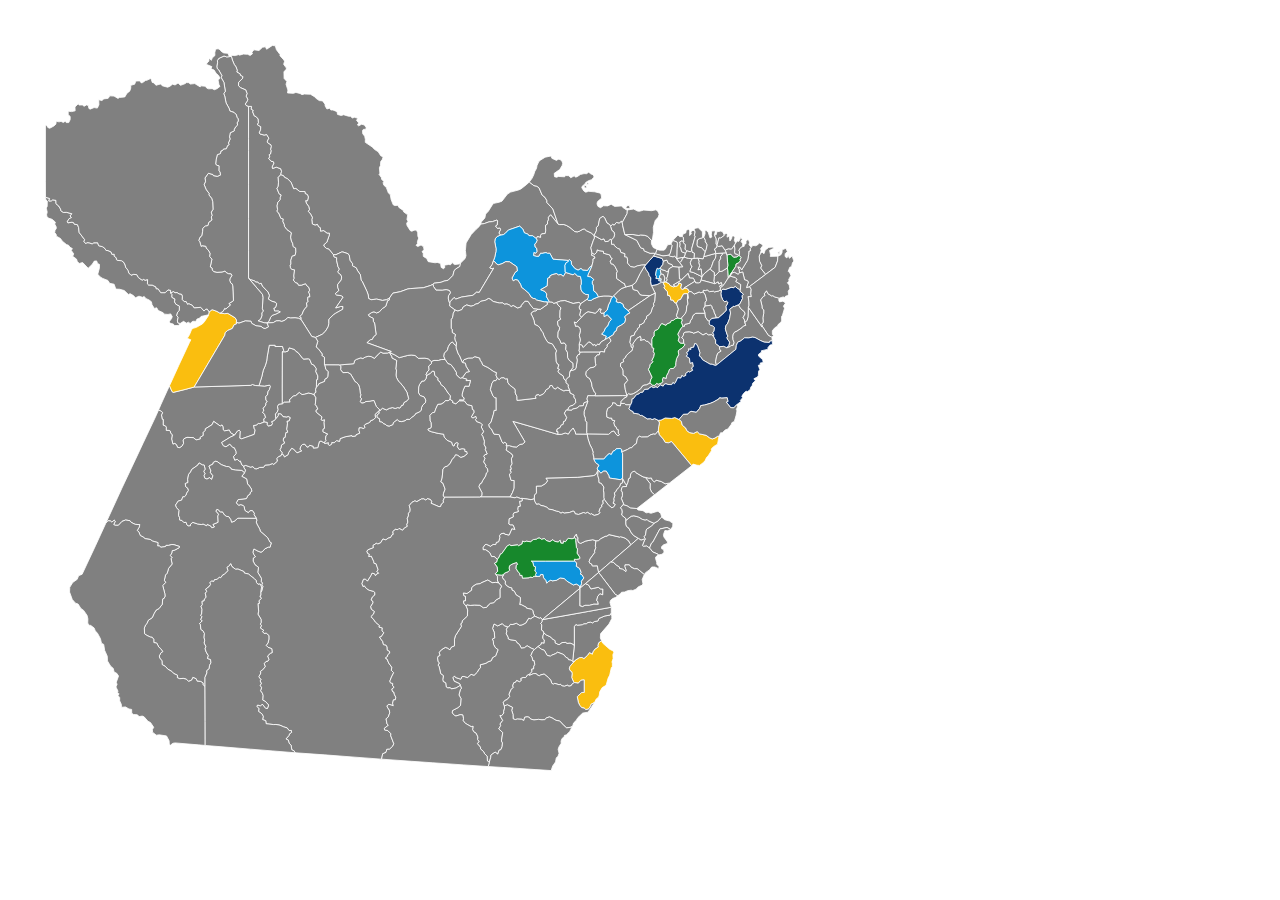
<file: src/para.html>
<!DOCTYPE html>
<html lang="en">
<head>
    <meta charset="UTF-8">
    <title>Title</title>
</head>
<body onmousemove="boxMouse();">
<svg height="800px" _ngcontent-c23="" xmlns:xlink="http://www.w3.org/1999/xlink" preserveAspectRatio="xMidYMid meet" xmlns="http://www.w3.org/2000/svg" viewBox="-59.537209999999995 -3.232610000000001 14.11542 13.715420000000002">
    <symbol _ngcontent-c23="" height="0.1" id="marcador" viewBox="0 0 16 32" width="0.1">
        <g _ngcontent-c23="" transform="matrix(-1.086962, 0, 0, -1.086962, 16.696741, 30.915565)">
            <path _ngcontent-c23="" d="M8,0.549c-3.049,0-5.521,2.472-5.521,5.521S7.634,15.452,8,15.452c0.366,0,5.523-6.332,5.523-9.382
		S11.049,0.549,8,0.549z M8,9.064c-1.653,0-2.992-1.34-2.992-2.994C5.006,4.417,6.347,3.078,8,3.078c1.655,0,2.994,1.34,2.994,2.992
		C10.993,7.725,9.652,9.064,8,9.064z" fill="#ED1E79"></path>
            <path _ngcontent-c23="" d="M8,15.772c-0.798,0-5.842-6.812-5.842-9.702c0-3.221,2.621-5.842,5.842-5.842
		c3.222,0,5.843,2.621,5.843,5.842C13.843,8.961,8.797,15.772,8,15.772z M8,0.87c-2.868,0-5.201,2.333-5.201,5.201
		c0,2.662,4.278,8.159,5.201,8.996c0.922-0.837,5.202-6.332,5.202-8.996C13.201,3.203,10.867,0.87,8,0.87z M8,9.385
		c-1.827,0-3.313-1.487-3.313-3.314c0-0.885,0.344-1.717,0.97-2.343C6.282,3.102,7.114,2.757,8,2.757
		c1.828,0,3.315,1.486,3.315,3.313C11.314,7.897,9.827,9.385,8,9.385z M8,3.399c-0.714,0-1.385,0.278-1.89,0.782
		C5.605,4.686,5.327,5.356,5.328,6.07c0,1.474,1.198,2.673,2.671,2.673s2.673-1.199,2.673-2.673C10.673,4.597,9.473,3.399,8,3.399z" fill="#FFFFFF"></path>
        </g>
    </symbol>
    <g _ngcontent-c23="" class="uf" transform="scale(1 -1)">

        <!----><g _ngcontent-c23="" vector-effect="non-scaling-stroke">
        <g _ngcontent-c23="" onclick="click(this);" onmouseover="changeColorOver(this);" onmouseout="changeColorOut(this);" fill="#808080" class="faixa4" codigo="150010" nome="Abaetetuba" link="/brasil/pa/abaetetuba" faixa="faixa4">

            <!----><polygon stroke="#ffffff" _ngcontent-c23="" points="-48.530640044742725,-1.6996852895674976 -48.905430872483215,-1.956407250958498 -48.97959161073825,-1.8961988430752674 -48.99633758389261,-1.8443527140647067 -49.04577807606263,-1.8150847380103574 -49.073688031319904,-1.8192658774466928 -49.11276196868008,-1.8017050918140853 -49.101597986577175,-1.7624023811125316 -49.15422818791946,-1.7021939732292992 -49.06411890380313,-1.6118813614044516 -49.01228612975391,-1.5734148785901656 -48.947694519015656,-1.5508367256339533 -48.8376495525727,-1.5215687495796058 -48.818511297539146,-1.5943205757718442 -48.74355313199105,-1.6143900450662532 -48.70208691275167,-1.6804520481603547 -48.6606206935123,-1.6921592385820947 -48.530640044742725,-1.6996852895674976" style="stroke-width: 0.0141154px;"></polygon>
        </g>
    </g><g _ngcontent-c23="" vector-effect="non-scaling-stroke">
        <g _ngcontent-c23="" onclick="click(this);" onmouseover="changeColorOver(this);" onmouseout="changeColorOut(this);" fill="#808080" class="faixa1" codigo="150013" nome="Abel Figueiredo" link="/brasil/pa/abel-figueiredo" faixa="faixa1">

            <!----><polygon stroke="#ffffff" _ngcontent-c23="" points="-48.194923154362414,-4.910800376673169 -48.212466554809836,-4.92501625075671 -48.4516947427293,-5.11233129750454 -48.50512237136465,-5.065502535817583 -48.530640044742725,-5.000276760610749 -48.5266529082774,-4.922507567094908 -48.61277505592841,-4.813797941750185 -48.54898087248321,-4.828850043720993 -48.50671722595078,-4.82383267639739 -48.49316096196867,-4.858954247662608 -48.45488445190156,-4.89323959104056 -48.426177069351226,-4.862299159211677 -48.338460067114084,-4.884877312167888 -48.270678747203576,-4.923343794982175 -48.194923154362414,-4.910800376673169" style="stroke-width: 0.0141154px;"></polygon>
        </g>
    </g><g _ngcontent-c23="" vector-effect="non-scaling-stroke">
        <g _ngcontent-c23="" onclick="click(this);" onmouseover="changeColorOver(this);" onmouseout="changeColorOut(this);" fill="#808080" class="faixa4" codigo="150020" nome="Acará" link="/brasil/pa/acara" faixa="faixa4">

            <!----><polygon stroke="#ffffff" _ngcontent-c23="" points="-48.29300671140939,-1.470558848456312 -48.29938612975391,-1.4914645456379905 -48.27546331096196,-1.5416382188740165 -48.29141185682326,-1.5658888276047627 -48.23080738255033,-1.6311146028115964 -48.22761767337807,-1.6938316943566285 -48.200505145413864,-1.6938316943566285 -48.17817718120805,-1.7306257213963807 -48.17419004474272,-1.7741095715342698 -48.136710961968674,-1.7732733436470038 -48.1088010067114,-1.8184296495594268 -48.078498769574935,-1.829300612093899 -48.04261454138702,-1.9296479585659512 -48.07610648769574,-2.0425387233470094 -48.053778523489925,-2.0843501177103647 -48.10082673378076,-2.0968935360193717 -48.12554697986577,-2.1228166005246516 -48.16382348993288,-2.126997739960987 -48.18056946308724,-2.1612830833389385 -48.24197136465324,-2.1855336920696846 -48.25712248322147,-2.20978430080043 -48.32968836689037,-2.17800764108428 -48.37195201342281,-2.234871137418443 -48.379128859060394,-2.2607942019237237 -48.41102595078299,-2.2875534943162705 -48.44132818791945,-2.2950795453016744 -48.45807416107382,-2.323511293468756 -48.45887158836688,-2.3904095244501242 -48.48359183445189,-2.410478993744535 -48.49794552572706,-2.4531266159951564 -48.495553243847866,-2.5593275576780785 -48.56732170022371,-2.4832308199367725 -48.59363680089485,-2.4823945920495056 -48.6287236017897,-2.4514541602206226 -48.69411263982102,-2.467342490078697 -48.686138366890376,-2.4322209188134796 -48.69650492170022,-2.397935575435528 -48.75471711409395,-2.430548463038945 -48.8081447427293,-2.5007916055693817 -48.82489071588366,-2.5359131768346 -48.815321588366885,-2.5643449250016817 -48.82808042505592,-2.601138952041434 -48.85519295302013,-2.5785607990852224 -48.859977516778514,-2.5342407210600655 -48.87831834451901,-2.499955377682115 -48.85918008948545,-2.392081980224658 -48.80336017897091,-2.3778661061411173 -48.78741163310961,-2.323511293468756 -48.74754026845637,-2.2875534943162705 -48.746742841163304,-2.2616304298109906 -48.71006118568232,-2.2365435931929776 -48.710858612975386,-2.196404654604157 -48.684543512304245,-2.1947321988296222 -48.6311158836689,-2.1562657160153353 -48.62314161073825,-2.121144144750118 -48.59682651006711,-2.10023844756844 -48.5856625279642,-2.0467198627833456 -48.54339888143176,-2.0224692540525995 -48.5107043624161,-1.9781491760274426 -48.491566107382546,-1.9087422613842735 -48.465251006711405,-1.8752931458935898 -48.47163042505592,-1.8376628909665698 -48.45089731543624,-1.7950152687159484 -48.44132818791945,-1.6562014394296085 -48.505919798657715,-1.526586116903209 -48.41022852348993,-1.5090253312705997 -48.33208064876957,-1.4672139369072443 -48.29300671140939,-1.470558848456312" style="stroke-width: 0.0141154px;"></polygon>
        </g>
    </g><g _ngcontent-c23="" vector-effect="non-scaling-stroke">
        <g _ngcontent-c23="" onclick="click(this);" onmouseover="changeColorOver(this);" onmouseout="changeColorOut(this);" fill="#808080" class="faixa3" codigo="150030" nome="Afuá" link="/brasil/pa/afua" faixa="faixa3">

            <!----><polygon stroke="#ffffff" _ngcontent-c23="" points="-50.107153803131986,-0.47126652317212603 -50.2339447427293,-0.31238322459137713 -50.27222125279641,-0.35670330261653227 -50.27142382550335,-0.4010233806416892 -50.28737237136465,-0.4294551288087707 -50.28816979865771,-0.47210275105939203 -50.3224591722595,-0.4946809040156044 -50.31847203579418,-0.584993515840452 -50.32724373601789,-0.6334947333019425 -50.38705078299776,-0.6393483285128134 -50.406189038031314,-0.6652713930180933 -50.406189038031314,-0.7012291921705778 -50.46121152125279,-0.6845046344252363 -50.477160067114085,-0.7238073451267901 -50.541751677852346,-0.6727974440034963 -50.605545861297536,-0.6702887603416965 -50.62468411633109,-0.6435294679491488 -50.68449116331095,-0.6226237707674702 -50.71080626398209,-0.5573979955606365 -50.76582874720357,-0.5072243223246105 -50.95800872483221,-0.5741225533059797 -51.01143635346756,-0.6309860496401427 -51.04492829977628,-0.6535642025963533 -51.0943687919463,-0.661926481469024 -51.12148131991051,-0.6251324544292718 -51.09277393736017,-0.5632515907715074 -51.104735346756144,-0.5415096657025629 -51.14460671140939,-0.5481994888006998 -51.18128836689037,-0.5055518665500767 -51.150188702460845,-0.48631862514293367 -51.14380928411632,-0.42109284993609997 -51.15497326621923,-0.402695836416223 -51.22913400447427,-0.4294551288087707 -51.29213076062639,-0.4344724961323738 -51.37187348993288,-0.4637404721867213 -51.43247796420581,-0.4729389789466598 -51.4237062639821,-0.4369811797941736 -51.362304362416104,-0.36841049303827234 -51.347950671140936,-0.2998398062823693 -51.302497315436234,-0.25301104459541257 -51.23471599552572,-0.14346519136342195 -51.20840089485458,-0.11670589897087424 -51.11829161073825,-0.09747265756373125 -51.068851118568226,-0.07907564404385425 -50.97475469798657,0.042177399609874655 -50.92132706935122,0.0764627429878253 -50.78496700223713,0.1124205421403115 -50.74350078299776,0.1308175556601885 -50.644619798657715,0.20858674917602826 -50.59996387024608,0.24956191565211583 -50.522613422818786,0.18851727988161748 -50.47078064876957,0.1776463173471452 -50.432504138702456,0.1492145691800637 -50.37987393736017,0.025452841864533227 -50.33202829977628,-0.013013640949754546 -50.298536353467554,-0.06820468150938197 -50.298536353467554,-0.1016537970000666 -50.195668232662186,-0.2137083338938588 -50.107153803131986,-0.47126652317212603" style="stroke-width: 0.0141154px;"></polygon>
        </g>
    </g><g _ngcontent-c23="" vector-effect="non-scaling-stroke">
        <g _ngcontent-c23="" onclick="click(this);" onmouseover="changeColorOver(this);" onmouseout="changeColorOut(this);" fill="#808080" class="faixa1" codigo="150034" nome="Água Azul do Norte" link="/brasil/pa/agua-azul-do-norte" faixa="faixa1">

            <!----><polygon stroke="#ffffff" _ngcontent-c23="" points="-50.48274205816554,-6.513849236564203 -50.41974530201342,-6.510504325015134 -50.404594183445184,-6.477891437411717 -50.363925391498874,-6.480400121073519 -50.3543562639821,-6.535591161633148 -50.31289004474272,-6.582419923320105 -50.30092863534675,-6.628412457119795 -50.26903154362415,-6.5957995695163785 -50.231552460850104,-6.5765663281092355 -50.20762964205816,-6.588273518530975 -50.13586118568232,-6.579911239658304 -50.070472147651,-6.538099845294949 -49.997906263982095,-6.549807035716688 -49.95803489932885,-6.590782202192776 -49.844002796420575,-6.6585166610614115 -49.79137259507829,-6.642628331203337 -49.737944966442946,-6.676077446694021 -49.7299706935123,-6.714543929508308 -49.73316040268456,-6.717888841057375 -50.07126957494407,-7.000533866953656 -50.37668422818791,-7.25307468890832 -50.40220190156599,-7.221298029192171 -50.427719574944064,-7.230496535952109 -50.50905715883668,-7.19286628102509 -50.5313851230425,-7.141856379901796 -50.538561968680085,-7.09753630187664 -50.56248478747203,-7.076630604694962 -50.647809507829976,-7.0565611354005515 -50.65099921700223,-7.042345261317012 -50.734729082774045,-6.998861411179122 -50.765031319910506,-6.994680271742786 -50.7538673378076,-6.933635635972288 -50.7538673378076,-6.8734272280890565 -50.82802807606264,-6.827434694289366 -50.85673545861297,-6.7655538306316005 -50.897404250559276,-6.747156817111724 -50.9013913870246,-6.710362790071972 -50.94764217002236,-6.698655599650232 -50.994690380313195,-6.666878939934082 -51.01303120805368,-6.636774735992467 -51.00984149888143,-6.590782202192776 -51.04811800894854,-6.555660630927558 -51.06247170022371,-6.523883971211408 -51.036954026845635,-6.475382753749916 -51.02579004474272,-6.45698574023004 -50.96359071588366,-6.4310626757247595 -50.936478187919455,-6.40513961121948 -50.9468447427293,-6.372526723616063 -50.93887046979865,-6.329042873478173 -50.89341711409395,-6.300611125311091 -50.81686409395972,-6.27217937714401 -50.800118120805365,-6.306464720521962 -50.82244608501118,-6.32151682249277 -50.826433221476506,-6.375871635165131 -50.79134642058165,-6.435243815161096 -50.763436465324375,-6.460330651779108 -50.757854474272925,-6.497960906706128 -50.7243625279642,-6.493779767269793 -50.71638825503355,-6.542280984731285 -50.602356152125274,-6.535591161633148 -50.5903947427293,-6.522211515436874 -50.54254910514541,-6.5314100221968125 -50.522613422818786,-6.507995641353333 -50.48274205816554,-6.513849236564203" style="stroke-width: 0.0141154px;"></polygon>
        </g>
    </g><g _ngcontent-c23="" vector-effect="non-scaling-stroke">
        <g _ngcontent-c23="" onclick="click(this);" onmouseover="changeColorOver(this);" onmouseout="changeColorOut(this);" fill="#808080" class="faixa4" codigo="150040" nome="Alenquer" link="/brasil/pa/alenquer" faixa="faixa4">

            <!----><polygon stroke="#ffffff" _ngcontent-c23="" points="-54.862212751677845,0.3724874150803803 -54.904476398210285,0.3281673370552234 -54.89969183445189,0.24621700410304825 -54.90367897091722,0.1759738615726114 -54.926006935123034,0.14168851819466077 -54.89012270693512,0.04886722270801158 -54.85264362416107,0.027125297639067014 -54.86859217002237,-0.013849868837020551 -54.8701870246085,-0.05398880742584211 -54.9108558165548,-0.09830888545099903 -54.923614653243845,-0.15935352122149737 -54.91564038031319,-0.2229068406537973 -54.926006935123034,-0.2538472724826786 -54.89490727069351,-0.28395147642429563 -54.85742818791946,-0.3742640882491415 -54.817556823266216,-0.38346259500908 -54.823138814317666,-0.4294551288087707 -54.79921599552572,-0.47962880204479674 -54.79762114093959,-0.509733005986412 -54.754560067114085,-0.565760274433309 -54.67720961968679,-0.6217875428802042 -54.690765883668895,-0.6962118248469764 -54.67720961968679,-0.7639462837156117 -54.65727393736017,-0.7999040828680961 -54.64690738255033,-0.8584400349767929 -54.60544116331096,-0.881854415820273 -54.60145402684563,-0.9479164189143745 -54.6158077181208,-1.0089610546848728 -54.666045637583885,-1.0231769287684127 -54.688373601789706,-1.0934200712988495 -54.68598131991051,-1.1561371628438817 -54.69874015659955,-1.178715315800094 -54.69395559284116,-1.2196904822761816 -54.67083020134228,-1.2497946862177969 -54.623781991051445,-1.2564845093159338 -54.63654082774049,-1.3610129952243213 -54.63016140939597,-1.4019881617004106 -54.6453125279642,-1.4295836819802243 -54.61022572706935,-1.4747399878926473 -54.574341498881424,-1.4839384946525858 -54.554405816554805,-1.520732521692338 -54.50257304250559,-1.5182238380305364 -54.4363865771812,-1.4931370014125243 -54.409274049217,-1.5341121678886118 -54.3773769574944,-1.558362776619358 -54.36621297539149,-1.6068639940808502 -54.382958948545856,-1.6386406537969993 -54.36780782997762,-1.6695810856258824 -54.36222583892617,-1.7214272146364422 -54.39571778523489,-1.7230996704109778 -54.398907494407155,-1.7757820273088036 -54.38933836689037,-1.7991964081522838 -54.41964060402684,-1.82344701688303 -54.409274049217,-1.8844916526535274 -54.443563422818784,-1.9162683123696773 -54.473068232662186,-1.962260846169368 -54.494598769574935,-2.0174518867289963 -54.535267561521245,-2.0592632810923517 -54.5113447427293,-2.0726429272886255 -54.512142170022365,-2.1094369543283777 -54.551216107382544,-2.0885312571467 -54.6158077181208,-2.0784965224994956 -54.692360738255026,-2.082677661935831 -54.73861152125279,-2.0718066994013586 -54.78406487695749,-2.1177992332010493 -54.84307449664429,-2.1412136140445277 -54.88773042505592,-2.1295064236227885 -54.93956319910514,-2.13201510728459 -54.989003691275165,-2.1612830833389385 -55.09506152125279,-2.1671366785498076 -55.06396185682326,-2.140377386157261 -55.03445704697986,-2.069298015739557 -55.00415480984339,-2.0341764444743387 -54.948334899328856,-2.0166156588417294 -54.8701870246085,-1.9764767202529088 -54.90208411633109,-1.963097074056635 -54.96587829977628,-1.9639333019439018 -54.98102941834451,-1.9145958565951435 -54.95072718120805,-1.9028886661734035 -54.930791498881426,-1.8393353467411035 -54.94992975391499,-1.8142485101230914 -55.01691364653243,-1.7933428129414128 -55.074328411633104,-1.7582212416761944 -55.05598758389261,-1.6946679222438963 -55.081505257270685,-1.634459514360664 -55.17639910514541,-1.5357846236631456 -55.19872706935122,-1.4856109504271195 -55.222649888143174,-1.4964819129615918 -55.26650838926174,-1.463032797470909 -55.28484921700223,-1.469722620569046 -55.316746308724824,-1.4437995560637642 -55.38612248322147,-1.4237300867693552 -55.41323501118568,-1.399479478038609 -55.41323501118568,-0.919484670747293 -55.41323501118568,-0.3734278603618755 -55.41323501118568,0.21276788861236362 -55.41323501118568,0.7897651308266642 -55.41323501118568,1.000494558417973 -55.41323501118568,1.5457151409161245 -55.36140223713646,1.5457151409161245 -55.36698422818792,1.4963776955673644 -55.33109999999999,1.4763082262729537 -55.3422639821029,1.4520576175422075 -55.312759172259504,1.3809782471245047 -55.28484921700223,1.3709435124773002 -55.247370134228184,1.3291321181139448 -55.24338299776286,1.265578798681645 -55.26092639821029,1.2321296831909603 -55.20351163310961,1.1978443398130096 -55.206701342281875,1.1434895271406482 -55.22902930648769,1.0916433981300884 -55.21627046979865,1.0732463846102114 -55.14529944071588,1.0540131432030684 -55.102238366890376,1.0632116499630069 -55.06475928411633,1.000494558417973 -55.0902769574944,0.9503208851819469 -55.08868210290827,0.9260702764512008 -55.02728020134228,0.885931337862381 -55.02169821029082,0.8583358175825655 -55.03286219239373,0.8089983722338072 -55.02329306487695,0.7847477635030611 -55.035254474272925,0.7295567229434319 -55.058379865771805,0.7170133046344258 -55.04960816554809,0.6810555054819414 -55.06635413870246,0.6534599852021259 -55.028077628635344,0.6057949956279014 -54.989801118568224,0.5991051725297645 -54.97624485458613,0.5740183359117523 -55.00734451901565,0.5079563328176508 -55.00096510067114,0.4820332683123709 -54.93637348993288,0.5037751933813155 -54.860617897091714,0.4761796731015 -54.84706163310961,0.43353205085087865 -54.862212751677845,0.3724874150803803" style="stroke-width: 0.0141154px;"></polygon>
        </g>
    </g><g _ngcontent-c23="" vector-effect="non-scaling-stroke">
        <g _ngcontent-c23="" onclick="click(this);" onmouseover="changeColorOver(this);" onmouseout="changeColorOut(this);" fill="#808080" class="faixa3" codigo="150050" nome="Almeirim" link="/brasil/pa/almeirim" faixa="faixa3">

            <!----><polygon stroke="#ffffff" _ngcontent-c23="" points="-51.77856140939597,-1.1402488329858063 -51.79052281879194,-1.1987847850945048 -51.86308870246084,-1.242268635232394 -51.889403803131984,-1.2748815228358108 -51.90933948545861,-1.3526507163516506 -51.99147449664429,-1.4354372771910935 -52.061648098434,-1.4496531512746351 -52.111886017897085,-1.469722620569046 -52.22990525727069,-1.4856109504271195 -52.2522332214765,-1.5040079639469965 -52.28971230425056,-1.5240774332414073 -52.415705816554805,-1.563380143942961 -52.64137774049216,-1.5784322459137687 -52.682843959731535,-1.5842858411246379 -52.811229753914986,-1.6311146028115964 -52.938818120805365,-1.6562014394296085 -52.99942259507829,-1.7431691397053868 -53.047268232662184,-1.7690922042106667 -53.11823926174496,-1.7807993946324068 -53.21632281879194,-1.7582212416761944 -53.31121666666666,-1.7690922042106667 -53.3534803131991,-1.7490227349162577 -53.361454586129746,-1.6879780991457594 -53.3829851230425,-1.6260972354879932 -53.46432270693512,-1.4546705185982365 -53.48425838926174,-1.432092365642026 -53.49542237136465,-1.3417797538171783 -53.550444854586125,-1.261501876639537 -53.564798545861294,-1.223035393825251 -53.6325798657718,-1.1879138225600325 -53.62859272930648,-1.1536284791820801 -53.67564093959731,-1.0917476155243158 -53.684412639821026,-1.0164871056702758 -53.705943176733776,-0.9805293065177914 -53.796052460850106,-0.9504251025761743 -53.817582997762855,-0.9512613304634421 -53.91486912751677,-0.996417636375865 -53.95952505592841,-0.9947451806013312 -54.03528064876957,-0.9019238851146838 -54.07834172259507,-0.889380466805676 -54.121402796420575,-0.8492415282168562 -54.12379507829977,-0.8274996031479116 -54.07116487695749,-0.7831795251227547 -54.02890123042505,-0.661926481469024 -54.02571152125279,-0.6293135938656071 -54.0663803131991,-0.6293135938656071 -54.12379507829977,-0.585829743727718 -54.179614988814315,-0.5958644783749243 -54.183602125279634,-0.5348198426044259 -54.2139043624161,-0.5180952848590827 -54.233042617449655,-0.47795634627026296 -54.271319127516776,-0.490499764579269 -54.31996219239373,-0.47043029528485825 -54.32873389261744,-0.39600601331808605 -54.319164765100666,-0.35753953050380005 -54.3502644295302,-0.2990035783951033 -54.390135794183436,-0.2521748167081448 -54.36860525727069,-0.2229068406537973 -54.38216152125279,-0.17022448375596966 -54.423627740492165,-0.1116885316472711 -54.43479172259507,-0.06987713728391753 -54.402097203579416,-0.07154959305845132 -54.38774351230425,-0.007996273626151407 -54.404489485458605,0.03381512073720394 -54.44196856823265,0.05053967848254537 -54.446753131991045,0.08566124974776379 -54.53606498881431,0.08649747763503157 -54.602251454138695,0.13834360664559142 -54.64052796420581,0.13332623932198828 -54.68438646532438,0.2445445483285127 -54.74499093959731,0.30475295621174503 -54.796823713646525,0.3298397928297572 -54.81356968680089,0.35743531310957266 -54.862212751677845,0.3724874150803803 -54.84706163310961,0.43353205085087865 -54.860617897091714,0.4761796731015 -54.93637348993288,0.5037751933813155 -55.00096510067114,0.4820332683123709 -55.00734451901565,0.5079563328176508 -54.97624485458613,0.5740183359117523 -54.989801118568224,0.5991051725297645 -55.028077628635344,0.6057949956279014 -55.06635413870246,0.6534599852021259 -55.04960816554809,0.6810555054819414 -55.058379865771805,0.7170133046344258 -55.035254474272925,0.7295567229434319 -55.02329306487695,0.7847477635030611 -55.03286219239373,0.8089983722338072 -55.02169821029082,0.8583358175825655 -55.02728020134228,0.885931337862381 -55.08868210290827,0.9260702764512008 -55.0902769574944,0.9503208851819469 -55.06475928411633,1.000494558417973 -55.102238366890376,1.0632116499630069 -55.14529944071588,1.0540131432030684 -55.21627046979865,1.0732463846102114 -55.22902930648769,1.0916433981300884 -55.206701342281875,1.1434895271406482 -55.20351163310961,1.1978443398130096 -55.26092639821029,1.2321296831909603 -55.24338299776286,1.265578798681645 -55.247370134228184,1.3291321181139448 -55.28484921700223,1.3709435124773002 -55.312759172259504,1.3809782471245047 -55.3422639821029,1.4520576175422075 -55.33109999999999,1.4763082262729537 -55.36698422818792,1.4963776955673644 -55.36140223713646,1.5457151409161245 -55.41323501118568,1.5457151409161245 -55.445132102908275,1.5524049640142614 -55.469852348993285,1.5850178516176783 -55.43237326621924,1.643553803726375 -55.427588702460845,1.6686406403443872 -55.45470123042505,1.7204867693549488 -55.43875268456375,1.7664793031546377 -55.46187807606263,1.8283601668124039 -55.5511899328859,1.8668266496266916 -55.58547930648769,1.8994395372301085 -55.58388445190156,1.959647945113339 -55.51690055928411,2.023201264545639 -55.51211599552572,2.0566503800363236 -55.55437964205816,2.078392305105268 -55.55597449664429,2.1026429138360143 -55.614984116331094,2.135255801439431 -55.60700984340044,2.1636875496065127 -55.62774295302013,2.2222235017152094 -55.65884261744966,2.2657073518530986 -55.68994228187919,2.3401316338198708 -55.70748568232661,2.402848725364903 -55.6987139821029,2.42124573888478 -55.64209664429529,2.4162283715611768 -55.57750503355704,2.4354616129683198 -55.57032818791946,2.4237544225465797 -55.500154586129746,2.4429876639537245 -55.429183557046976,2.438806524517389 -55.385325055928405,2.4187370552229783 -55.34545369127516,2.448005031277326 -55.355820246085,2.4756005515571413 -55.319936017897085,2.515739490145961 -55.234611297539146,2.503196071836955 -55.173209395973146,2.5592233402838502 -55.123768903803125,2.5675856191565227 -55.10303579418344,2.5257742247931674 -55.00415480984339,2.591000000000001 -54.953916890380306,2.5834739490145964 -54.93557606263982,2.5182481738077627 -54.872579306487694,2.433789157193786 -54.87497158836688,2.415392143673909 -54.80798769574943,2.3418040895944046 -54.79602628635346,2.318389708750926 -54.81117740492169,2.2665435797403646 -54.7633317673378,2.2021540324207987 -54.768116331096195,2.181248335239122 -54.8063928411633,2.1386007129884987 -54.80400055928411,2.0257099482074405 -54.756154921700215,1.9738638191968807 -54.770508612975384,1.9253626017353884 -54.73861152125279,1.8250152552633363 -54.74499093959731,1.7756778099145762 -54.64371767337807,1.7689879868164393 -54.602251454138695,1.7848763166745147 -54.53048299776286,1.7673155310419055 -54.496193624161066,1.7472460617474947 -54.45711968680089,1.758117024281967 -54.35185928411632,1.7539358848456317 -54.269724272930645,1.7045984394968734 -54.26254742729306,1.688710109638798 -54.201145525727064,1.6452262595009088 -54.14373076062639,1.6402088921773057 -54.102264541387015,1.5841816237304105 -54.09907483221476,1.5507325082397259 -54.06957002237136,1.5013950628909676 -54.02012953020134,1.5156109369745074 -54.00178870246084,1.4838342772583584 -53.96670190156599,1.4846705051456262 -53.89573087248321,1.4554025290912769 -53.88775659955257,1.4077375395170524 -53.82396241610738,1.3893405259971754 -53.78409105145413,1.4027201721934492 -53.701158612975384,1.377633335575437 -53.665274384787466,1.3751246519136355 -53.63337729306487,1.34752913163382 -53.595100782997754,1.3584000941682923 -53.53848344519015,1.3408393085356831 -53.5624062639821,1.3065539651577325 -53.52333232662192,1.2613976592453096 -53.5464577181208,1.2287847716418927 -53.52492718120805,1.2120602138965495 -53.4738918344519,1.239655734176365 -53.426046196868,1.2262760879800911 -53.39574395973154,1.1794473262931326 -53.402123378076055,1.1543604896751205 -53.444387024608496,1.1510155781260512 -53.45953814317673,1.133454792493442 -53.4555510067114,1.0774275240465467 -53.42205906040268,1.0339436739086576 -53.410895078299774,0.9820975448980978 -53.41169250559284,0.9294151880002701 -53.287293847874714,0.8457923992735594 -53.25539675615212,0.8089983722338072 -53.190007718120796,0.7680232057577197 -53.1469466442953,0.6994525190018166 -53.10548042505592,0.6793830497074058 -53.12302382550335,0.6300456043586475 -53.1469466442953,0.5999414004170323 -53.15173120805368,0.532206941548397 -53.17007203579418,0.4937404587341092 -53.161300335570466,0.3984104795856602 -53.175654026845635,0.3816859218403188 -53.136580089485456,0.3256586533934218 -53.131795525727064,0.2963906773390743 -53.094316442953016,0.2587604224120543 -53.10627785234899,0.23701849734310976 -53.094316442953016,0.1952071029797544 -53.052052796420575,0.15757684805273442 -53.01537114093959,0.059738185242483866 -52.983474049216994,0.03381512073720394 -52.969120357941826,-0.049807667989506754 -52.93243870246084,-0.14262896347615417 -52.903731319910506,-0.15517238178516202 -52.85189854586129,-0.15015501446155888 -52.83595,-0.1861128136140433 -52.76019440715883,-0.23795894262460493 -52.75461241610738,-0.26220955135535107 -52.684438814317666,-0.3140556803659109 -52.697197651006704,-0.3926611017690185 -52.678856823266216,-0.42360153359790154 -52.70277964205816,-0.45955933275038596 -52.69560279642057,-0.49635335979013817 -52.63978288590604,-0.584993515840452 -52.61267035794183,-0.5950282504876565 -52.57598870246085,-0.5766312369677813 -52.53531991051454,-0.5741225533059797 -52.512991946308716,-0.6192788592184026 -52.51059966442953,-0.6794872671016332 -52.497043400447424,-0.711263926817784 -52.51857393736017,-0.77565347413735 -52.51697908277404,-0.8091025896280346 -52.54169932885905,-0.8366981099078483 -52.511397091722586,-0.8567675792022591 -52.45557718120805,-0.8300082868097132 -52.412516107382544,-0.86262117441313 -52.4045418344519,-0.9127948476491561 -52.438831208053685,-0.9437352794780374 -52.418895525727066,-0.9721670276451189 -52.41650324384787,-1.0256856124302143 -52.35829105145413,-1.0624796394699665 -52.332773378076055,-1.115998224255062 -52.21475413870245,-1.135231465662205 -52.178869910514535,-1.129377870451334 -52.120657718120796,-1.1461024281966772 -52.11108859060402,-1.2146731149525785 -52.07041979865771,-1.236415040021523 -52.04729440715883,-1.2146731149525785 -52.05526868008948,-1.1770428600255602 -51.9866899328859,-1.1644994417165524 -51.949210850111854,-1.1686805811528878 -51.92289574944071,-1.1327227820004033 -51.8822269574944,-1.166171897491088 -51.80886364653243,-1.1569733907311495 -51.77856140939597,-1.1402488329858063" style="stroke-width: 0.0141154px;"></polygon>
        </g>
    </g><g _ngcontent-c23="" vector-effect="non-scaling-stroke">
        <g _ngcontent-c23="" onclick="click(this);" onmouseover="changeColorOver(this);" onmouseout="changeColorOut(this);" fill="#808080" class="faixa4" codigo="150060" nome="Altamira" link="/brasil/pa/altamira" faixa="faixa4">

            <!----><polygon stroke="#ffffff" _ngcontent-c23="" points="-51.957982550335565,-3.4766695500100893 -51.99227192393735,-3.5017563866281023 -52.03613042505592,-3.497575247191767 -52.06005324384787,-3.527679451133382 -52.11108859060402,-3.559456110849532 -52.16770592841163,-3.5636372502858675 -52.20438758389261,-3.642242671688975 -52.22352583892617,-3.699942395910406 -52.25781521252796,-3.704123535346741 -52.30247114093959,-3.750116069146432 -52.29848400447427,-3.8479547319566825 -52.28094060402684,-3.875550252236497 -52.27854832214764,-3.951646989977803 -52.29050973154362,-3.970880231384946 -52.33676051454138,-3.9884410170175553 -52.32878624161073,-4.011019169973768 -52.27695346756151,-4.031924867155444 -52.1637187919463,-4.060356615322526 -52.06723008948545,-4.074572489406067 -52.05686353467561,-4.124746162642093 -52.00981532438478,-4.17742851953992 -51.92847774049216,-4.212550090805139 -51.91492147651006,-4.263559991928432 -51.892593512304245,-4.2777758660119725 -51.87584753914988,-4.236800699535885 -51.83996331096196,-4.21505877446694 -51.81683791946308,-4.2326195600995495 -51.83358389261744,-4.285301916997376 -51.800889373601784,-4.33631181812067 -51.75384116331096,-4.322095944037129 -51.705198098433996,-4.328785767135266 -51.70121096196868,-4.372269617273155 -51.671706152125275,-4.370597161498621 -51.6621370246085,-4.409063644312908 -51.717956935123034,-4.455056178112598 -51.77297941834451,-4.474289419519741 -51.828799328859056,-4.436659164592722 -51.86388612975391,-4.428296885720051 -51.88063210290827,-4.460909773323468 -51.92449060402684,-4.5110834465594944 -51.9571851230425,-4.577981677540862 -52.00662561521252,-4.623137983453286 -52.05048411633109,-4.63651762964956 -52.079988926174494,-4.677492796125647 -52.094342617449655,-4.8271775879464585 -52.11587315436241,-4.892403363153292 -52.08238120805368,-4.910800376673169 -52.04250984340044,-5.0161650904688235 -52.072812080536906,-5.096442967646466 -52.07360950782997,-5.136581906235286 -52.05128154362416,-5.151634008206094 -52.07600178970917,-5.215187327638394 -52.06882494407158,-5.242782847918209 -52.10550659955257,-5.271214596085289 -52.11986029082773,-5.313862218335911 -52.14856767337807,-5.316370901997713 -52.2841303131991,-5.257834949889016 -52.27376375838926,-5.229403201721935 -52.29529429530201,-5.194281630456716 -52.34632964205816,-5.180065756373176 -52.375037024608496,-5.204316365103922 -52.40773154362415,-5.183410667922244 -52.44999519015659,-5.185083123696778 -52.527345637583885,-5.230239429609202 -52.560837583892614,-5.216859783412928 -52.611872930648765,-5.242782847918209 -52.658123713646525,-5.297973888477837 -52.642175167785226,-5.355673612699267 -52.64456744966442,-5.396648779175355 -52.67247740492169,-5.4334428062151074 -52.67247740492169,-5.47609042846573 -52.691615659955254,-5.51622936705455 -52.682843959731535,-5.582291370148652 -52.6995899328859,-5.623266536624739 -52.69002080536912,-5.653370740566355 -52.742651006711405,-5.684311172395238 -52.77135838926174,-5.721941427322258 -52.83196286353467,-5.690164767606108 -52.851101118568224,-5.710234236900518 -52.896554474272925,-5.706053097464182 -52.93961554809843,-5.743683352391202 -52.93164127516778,-5.791348341965427 -52.95237438478747,-5.798874392950831 -52.97629720357941,-5.844866926750521 -53.01935827740492,-5.856574117172261 -53.059229642058156,-5.885842093226609 -53.10946756152125,-5.871626219143069 -53.149338926174494,-5.93768822223717 -53.20276655480984,-5.958593919418847 -53.21791767337807,-5.942705589560772 -53.27931957494407,-5.982008300262326 -53.271345302013415,-6.019638555189346 -53.368631431767334,-6.0581050380036325 -53.3829851230425,-6.081519418847112 -53.37102371364653,-6.117477217999596 -53.34072147651006,-6.131693092083138 -53.351088031319904,-6.171832030671958 -53.30722953020134,-6.1659784354610885 -53.26735816554809,-6.254618591511401 -53.26018131991051,-6.288903934889353 -53.226689373601786,-6.294757530100222 -53.19080514541386,-6.400958471783144 -53.21313310961968,-6.4243728526266235 -53.18203344519015,-6.458658196004574 -53.214727964205814,-6.469529158539046 -53.23705592841163,-6.5004695903679295 -53.25778903803131,-6.465348019102711 -53.29686297539149,-6.458658196004574 -53.31440637583892,-6.499633362480662 -53.374213422818784,-6.594127113741845 -53.40690794183445,-6.561514226138428 -53.4419947427293,-6.561514226138428 -53.46830984340044,-6.635102280217932 -53.449969015659946,-6.686112181341226 -53.42764105145413,-6.673568763032219 -53.394946532438475,-6.717888841057375 -53.34391118568232,-6.749665500773526 -53.27373758389261,-6.767226286406135 -53.24742248322147,-6.787295755700545 -53.248219910514536,-6.831615833725701 -53.288888702460845,-6.865064949216386 -53.31121666666666,-6.916074850339679 -53.28250928411632,-6.936980547521356 -53.278522147651,-6.965412295688438 -53.31759608501118,-7.027293159346203 -53.30722953020134,-7.0749581489204285 -53.25380190156599,-7.114260859621982 -53.271345302013415,-7.159417165534405 -53.315203803131986,-7.202901015672294 -53.281711856823264,-7.23300521961391 -53.23466364653243,-7.298230994820744 -53.165287472035786,-7.356766946929442 -53.178046308724824,-7.38018132777292 -53.11983411633109,-7.395233429743728 -53.12461868008948,-7.445407102979754 -53.092721588366885,-7.477183762695904 -53.13817494407158,-7.546590677339074 -53.16847718120805,-7.554116728324477 -53.112657270693504,-7.628541010291249 -53.099898434004466,-7.682059595076344 -53.05843221476509,-7.6879131902872135 -53.03690167785234,-7.721362305777898 -53.034509395973146,-7.77571711845026 -52.99623288590603,-7.796622815631936 -52.99224574944071,-7.827563247460819 -53.030522259507826,-7.860176135064236 -53.027332550335565,-7.881081832245914 -53.066406487695744,-7.912022264074797 -53.03769910514541,-7.930419277594673 -53.009789149888135,-7.998153736463308 -52.95636152125279,-8.070905562655547 -52.965133221476506,-8.121915463778839 -52.92526185682326,-8.162890630254928 -52.96274093959731,-8.236478684334433 -52.99065089485458,-8.307558054752135 -52.979486912751675,-8.33766225869375 -52.94121040268456,-8.34686076545369 -52.942805257270685,-8.387835931929779 -52.91649015659955,-8.413758996435059 -52.95556409395972,-8.441354516714872 -52.94519753914988,-8.486510822627295 -52.92047729306487,-8.495709329387234 -52.91489530201342,-8.53166712853972 -52.88858020134228,-8.58351325755028 -52.896554474272925,-8.627833335575437 -52.92924899328858,-8.62950579134997 -52.94360268456375,-8.6872055155714 -52.93164127516778,-8.729853137822023 -53.006599440715874,-8.704766301204009 -53.03690167785234,-8.729016909934755 -53.03530682326621,-8.751595062890967 -52.99942259507829,-8.804277419788795 -52.99224574944071,-8.851106181475751 -53.01776342281879,-8.922185551893456 -53.05524250559284,-8.953962211609605 -53.03849653243847,-9.042602367659919 -53.01616856823266,-9.064344292728864 -53.08474731543623,-9.116190421739423 -53.08155760626398,-9.143785942019237 -53.02334541387024,-9.156329360328245 -52.97231006711409,-9.210684173000606 -52.97549977628635,-9.24413328849129 -52.922869574944066,-9.380438434115828 -52.93961554809843,-9.421413600591915 -52.99543545861297,-9.47493218537701 -53.0424836689038,-9.477440869038812 -53.05683736017897,-9.530123225936638 -53.112657270693504,-9.55270137889285 -53.133390380313195,-9.6455226743795 -53.58872136465324,-9.611237331001547 -54.10704910514541,-9.571934620299993 -54.6134154362416,-9.535976821147509 -54.63255369127516,-9.502527705656824 -54.67162762863534,-9.485803147911483 -54.68438646532438,-9.404689042846574 -54.7178784116331,-9.372912383130423 -54.73223210290827,-9.316885114683528 -54.772103467561514,-9.300160556938186 -54.7202706935123,-9.239115921167688 -54.71070156599552,-9.210684173000606 -54.6748173378076,-9.18643356426986 -54.68119675615212,-9.152984448779176 -54.7178784116331,-9.155493132440977 -54.75137035794183,-9.109500598641286 -54.81117740492169,-9.091939813008677 -54.87417416107382,-9.063508064841596 -54.94434776286353,-9.05096464653259 -54.98342170022371,-9.052637102307123 -55.11180749440715,-9.038421228223584 -55.118186912751675,-8.986575099213022 -55.17241196868008,-8.966505629918613 -55.16124798657717,-8.914659500908051 -55.18277852348993,-8.86866696710836 -55.24178814317673,-8.826855572745007 -55.23540872483221,-8.780863038945316 -55.27129295302013,-8.738215416694693 -55.257736689038026,-8.716473491625749 -55.208296196868005,-8.732361821483824 -55.17719653243847,-8.701421389654941 -55.11898434004474,-8.773336987959912 -55.08947953020134,-8.775845671621713 -55.06874642058165,-8.718145947400282 -55.1197817673378,-8.659609995291586 -55.17081711409396,-8.632014475011772 -55.166032550335565,-8.553409053608664 -55.17719653243847,-8.514942570794377 -55.208296196868005,-8.474803632205557 -55.18995536912751,-8.421285047420461 -55.21467561521252,-8.381982336718908 -55.1947399328859,-8.34686076545369 -55.215473042505586,-8.3033769153158 -55.20032192393735,-8.28330744602139 -55.2378010067114,-8.232297544898097 -55.20271420581655,-8.168744225465797 -55.21308076062639,-8.142821160960517 -55.17241196868008,-8.113553184906168 -55.12775604026845,-8.061707055895608 -55.144502013422816,-8.004843559561445 -55.11419977628635,-7.970558216183494 -55.081505257270685,-7.964704620972624 -55.06396185682326,-7.933764189143742 -55.08788467561521,-7.876900692809579 -55.04083646532438,-7.831744386897155 -55.00734451901565,-7.817528512813615 -55.0153187919463,-7.75230273760678 -55.079112975391496,-7.728052128876035 -55.11180749440715,-7.695439241272617 -55.07991040268456,-7.653627846909263 -55.06396185682326,-7.587565843815161 -55.06475928411633,-7.525684980157395 -55.10861778523489,-7.487218497343109 -55.146894295302005,-7.490563408892178 -55.17560167785234,-7.45795052128876 -55.1516788590604,-7.438717279881617 -55.2106884787472,-7.398578341292796 -55.19314507829977,-7.352585807493106 -55.2106884787472,-7.330843882424161 -55.1971322147651,-7.299067222708011 -55.19952449664429,-7.2455486379229175 -55.25215469798657,-7.159417165534405 -55.240193288590596,-7.108407264411112 -55.25215469798657,-6.978791941884712 -55.22583959731543,-6.972102118786575 -55.23620615212528,-6.928618268648686 -55.19394250559284,-6.890988013721666 -55.22025760626398,-6.847504163583777 -55.20271420581655,-6.836633201049304 -55.20430906040268,-6.773916109504271 -55.190752796420576,-6.772243653729737 -55.167627404921696,-6.685275953453958 -55.18836051454138,-6.6585166610614115 -55.174804250559276,-6.6267400013452615 -55.19553736017897,-6.603325620501783 -55.192347651006706,-6.548134579942154 -55.25534440715883,-6.441933638259233 -55.24258557046979,-6.35580216587072 -55.302392617449655,-6.313154543620098 -55.33508713646532,-6.249601224187799 -55.33189742729306,-6.197755095177238 -55.295215771812074,-6.174340714333759 -55.32232829977628,-6.139219143068541 -55.339074272930645,-6.096571520817919 -55.321530872483216,-6.04138048025829 -55.24976241610738,-6.079846963072577 -55.19952449664429,-6.097407748705186 -55.16682997762863,-6.079846963072577 -55.1333380313199,-6.038871796596489 -55.07034127516778,-6.008767592654873 -55.044026174496636,-6.011276276316675 -55.02409049217002,-5.936015766462635 -55.0472158836689,-5.924308576040897 -55.08788467561521,-5.845703154637789 -55.212283333333325,-5.737829757180332 -55.22105503355704,-5.70103573014058 -55.26890067114093,-5.615740485639336 -55.28165950782997,-5.580618914374117 -55.27129295302013,-5.548842254657967 -55.28006465324384,-5.5153931391672835 -55.32073344519015,-5.451003591847717 -55.31355659955257,-5.431770350440573 -55.34864340044742,-5.383269132979081 -55.3901096196868,-5.388286500302684 -55.41642472035794,-5.420063160018834 -55.47463691275167,-5.383269132979081 -55.489788031319904,-5.316370901997713 -55.50334429530201,-5.297973888477837 -55.54800022371364,-5.284594242281563 -55.58228959731543,-5.296301432703302 -55.623755816554805,-5.251981354678146 -55.59345357941834,-5.19595408623125 -55.44991666666666,-5.177557072711374 -55.424398993288584,-5.1240384879262795 -55.38931219239373,-5.1048052465191365 -55.38612248322147,-5.0730285868029865 -55.35741510067113,-5.0537953453958435 -55.363794519015656,-5.01449263469429 -55.41243758389261,-4.941740808502051 -55.42838612975391,-4.933378529629381 -55.44592953020134,-4.841393462029999 -55.52886196868008,-4.797073384004843 -55.48261118568232,-4.736028748234345 -55.46586521252796,-4.690872442321921 -55.492977740492165,-4.6498972758458335 -55.49776230425056,-4.620629299791484 -55.46108064876957,-4.608922109369745 -55.37894563758389,-4.63902631331136 -55.33827684563758,-4.629827806551423 -55.30956946308724,-4.664949377816641 -55.26890067114093,-4.667458061478442 -55.222649888143174,-4.6432074527476965 -55.15566599552572,-4.641534996973162 -55.12855346756152,-4.603904742046143 -55.05758243847874,-4.59888737472254 -55.00495223713646,-4.577981677540862 -54.98102941834451,-4.591361323737136 -54.920424944071584,-4.537006511064774 -54.929196644295295,-4.490177749377817 -54.901286689038024,-4.460073545436201 -54.85583333333333,-4.440004076141791 -54.842277069351226,-4.4098998722001745 -54.812772259507824,-4.428296885720051 -54.796823713646525,-4.463418456985269 -54.73542181208053,-4.424115746283715 -54.72346040268456,-4.383976807694895 -54.6748173378076,-4.316242348826259 -54.642920246085005,-4.327113311360732 -54.58151834451901,-4.393175314454833 -54.503370469798654,-4.358889971076882 -54.53447013422818,-4.332966906571602 -54.51612930648769,-4.280284549673774 -54.48981420581655,-4.251016573619426 -54.45074026845637,-4.243490522634022 -54.41326118568232,-4.291155512208246 -54.3909332214765,-4.295336651644582 -54.36621297539149,-4.2643962198156995 -54.3048110738255,-4.280284549673774 -54.301621364653236,-4.312061209389924 -54.225865771812074,-4.30453515840452 -54.200348098434,-4.202515356157933 -54.170843288590596,-4.190808165736194 -54.099872259507826,-4.231783332212282 -54.04325492170022,-4.219239913903276 -54.04803948545861,-4.249344117844891 -54.02411666666666,-4.2669049034775 -53.98663758389261,-4.242654294746754 -53.98663758389261,-4.21505877446694 -53.9459687919463,-4.220076141790543 -53.902110290827736,-4.18328211475079 -53.852669798657715,-4.197497988834331 -53.84310067114093,-4.149832999260107 -53.75777595078299,-4.118892567431224 -53.63975671140939,-4.096314414475012 -53.637364429530194,-4.1130389722203535 -53.5759625279642,-4.104676693347683 -53.57117796420581,-4.082934768278738 -53.506586353467554,-4.055339247998924 -53.524129753914984,-4.009346714199233 -53.51934519015659,-3.965026636174077 -53.483460961968674,-3.9616817246250084 -53.43641275167785,-3.976733826595816 -53.41886935123042,-3.9549919015268715 -53.43083076062639,-3.927396381247057 -53.40850279642058,-3.901473316741777 -53.335139485458605,-3.8722053406874286 -53.3239755033557,-3.845446048294881 -53.268155592841154,-3.8220316674514025 -53.23625850111856,-3.7894187798479857 -53.24582762863534,-3.735900195062891 -53.17884373601789,-3.674019331405125 -53.17166689038031,-3.7158307257684804 -53.20914597315436,-3.745098701822829 -53.20834854586129,-3.7860738682989172 -53.16767975391498,-3.807815793367862 -53.163692617449655,-3.8588256944911548 -53.12382125279642,-3.863843061814757 -53.095911297539146,-3.8964559494181747 -53.071191051454136,-3.8981284051927085 -53.04567337807606,-3.925723925472523 -53.00181487695749,-3.9357586601197285 -52.9380206935123,-3.908999367727181 -52.93164127516778,-3.876386480123764 -52.86226510067114,-3.8211954395641348 -52.83515257270693,-3.852135871393018 -52.788901789709165,-3.857989466603888 -52.72749988814317,-3.8412649088585455 -52.698792505592834,-3.818686755902334 -52.64935201342281,-3.820359211676868 -52.613467785234896,-3.7827289567498488 -52.56482472035793,-3.750116069146432 -52.54887617449664,-3.7200118652048157 -52.48906912751677,-3.6949250285868027 -52.45159004474272,-3.6631483688706528 -52.44680548098434,-3.6138109235218936 -52.42527494407158,-3.572835757045806 -52.380619015659946,-3.5326968184569854 -52.37583445190156,-3.489212968319096 -52.40294697986577,-3.4356943835340017 -52.47072829977628,-3.4122800026905225 -52.49943568232661,-3.3662874688908317 -52.497043400447424,-3.263431438756978 -52.482689709172256,-3.2241287280554243 -52.440426062639816,-3.163084092284926 -52.399757270693506,-3.161411636510392 -52.370252460850104,-3.119600242147037 -52.359088478747196,-3.0752801641218808 -52.34473478747203,-3.054374466940203 -52.29848400447427,-3.0334687697585254 -52.25941006711409,-2.9899849196206363 -52.228310402684556,-2.999183426380574 -52.22033612975391,-3.0660816573619423 -52.162921364653236,-3.1162553305979683 -52.16690850111856,-3.149704446088652 -52.13022684563758,-3.1764637384812 -52.11587315436241,-3.219947588619089 -52.05845838926174,-3.2667763503060465 -51.97632337807606,-3.390538077621578 -51.950805704697984,-3.4139524584650562 -51.957982550335565,-3.4766695500100893" style="stroke-width: 0.0141154px;"></polygon>
        </g>
    </g><g _ngcontent-c23="" vector-effect="non-scaling-stroke">
        <g _ngcontent-c23="" onclick="click(this);" onmouseover="changeColorOver(this);" onmouseout="changeColorOut(this);" fill="#808080" class="faixa2" codigo="150070" nome="Anajás" link="/brasil/pa/anajas" faixa="faixa2">

            <!----><polygon stroke="#ffffff" _ngcontent-c23="" points="-50.107153803131986,-0.47126652317212603 -50.080838702460845,-0.4804650299320645 -50.00667796420581,-0.47962880204479674 -49.96521174496644,-0.4938446761283366 -49.90221498881431,-0.5306387031680906 -49.820877404921696,-0.6000456178112596 -49.775424049216994,-0.6050629851348628 -49.74193210290827,-0.5950282504876565 -49.67893534675615,-0.5573979955606365 -49.65262024608501,-0.5565617676733705 -49.619925727069344,-0.585829743727718 -49.53779071588366,-0.6242962265420058 -49.489147651006704,-0.6669438487926271 -49.48595794183444,-0.6686163045671609 -49.48276823266219,-0.7129363825923178 -49.50031163310961,-0.748894181744804 -49.54417013422818,-0.8760008206094021 -49.52423445190156,-0.9704945718705851 -49.53380357941834,-1.0047799152485357 -49.483565659955254,-1.0256856124302143 -49.47319910514541,-1.0549535884845618 -49.50589362416107,-1.0683332346808356 -49.5074884787472,-1.1134895405932603 -49.52662673378075,-1.1879138225600325 -49.56251096196867,-1.2079832918544415 -49.599990044742725,-1.267355471850406 -49.68212505592841,-1.2623381045268047 -49.714022147651,-1.2330701284724555 -49.76346263982102,-1.261501876639537 -49.819282550335565,-1.2339063563597232 -49.87669731543623,-1.1619907580547508 -49.88068445190156,-1.1076359453823894 -49.910986689038026,-1.0833853366516433 -49.93171979865771,-1.0959287549606511 -50.194073378076055,-1.0741868298917066 -50.24670357941834,-0.9730032555323866 -50.28976465324384,-0.9738394834196544 -50.31368747203579,-0.9604598372233806 -50.38067136465324,-0.9746757113069204 -50.406189038031314,-0.9713307997578529 -50.43489642058165,-1.0240131566556805 -50.4723755033557,-1.026521840317482 -50.52660055928411,-1.0123059662339404 -50.52181599552572,-0.9571149256743112 -50.488324049217,-0.9704945718705851 -50.46918579418344,-0.9403903679289698 -50.475565212527954,-0.8843630994820746 -50.50267774049216,-0.8642936301876638 -50.50905715883668,-0.8149561848389038 -50.48274205816554,-0.7915418039954254 -50.46679351230424,-0.7505666375193378 -50.477160067114085,-0.7238073451267901 -50.46121152125279,-0.6845046344252363 -50.406189038031314,-0.7012291921705778 -50.406189038031314,-0.6652713930180933 -50.38705078299776,-0.6393483285128134 -50.32724373601789,-0.6334947333019425 -50.31847203579418,-0.584993515840452 -50.3224591722595,-0.4946809040156044 -50.28816979865771,-0.47210275105939203 -50.28737237136465,-0.4294551288087707 -50.27142382550335,-0.4010233806416892 -50.27222125279641,-0.35670330261653227 -50.2339447427293,-0.31238322459137713 -50.107153803131986,-0.47126652317212603" style="stroke-width: 0.0141154px;"></polygon>
        </g>
    </g><g _ngcontent-c23="" vector-effect="non-scaling-stroke">
        <g _ngcontent-c23="" onclick="click(this);" onmouseover="changeColorOver(this);" onmouseout="changeColorOut(this);" fill="#0d94dc" class="faixa4" codigo="150080" nome="Ananindeua" link="/brasil/pa/ananindeua" faixa="faixa4">

            <!----><polygon stroke="#ffffff" _ngcontent-c23="" points="-48.336067785234896,-1.2506309141050647 -48.35361118568232,-1.2640105603013385 -48.340054921700215,-1.3292363355081722 -48.36557259507829,-1.3651941346606566 -48.36397774049216,-1.407005529024012 -48.336865212527954,-1.4111866684603473 -48.34563691275167,-1.451325607049169 -48.383913422818786,-1.4437995560637642 -48.37434429530201,-1.4120228963476151 -48.43016420581655,-1.4044968453622104 -48.421392505592834,-1.3693752740969938 -48.435746196868,-1.3459608932535136 -48.42856935123042,-1.285752485370283 -48.40783624161073,-1.2280527611488523 -48.38152114093959,-1.2389237236833246 -48.35281375838925,-1.2213629380507154 -48.336067785234896,-1.2506309141050647" style="stroke-width: 0.0141154px;"></polygon>
        </g>
    </g><g _ngcontent-c23="" vector-effect="non-scaling-stroke">
        <g _ngcontent-c23="" onclick="click(this);" onmouseover="changeColorOver(this);" onmouseout="changeColorOut(this);" fill="#808080" class="faixa3" codigo="150085" nome="Anapu" link="/brasil/pa/anapu" faixa="faixa3">

            <!----><polygon stroke="#ffffff" _ngcontent-c23="" points="-51.146998993288584,-3.1162553305979683 -51.17411152125279,-3.1580667249613237 -51.20919832214764,-3.156394269186789 -51.23950055928411,-3.201550575099213 -51.26661308724832,-3.308587744669402 -51.22355201342281,-3.4139524584650562 -51.19564205816554,-3.4482378018430078 -51.167732102908275,-3.4490740297302747 -51.16693467561521,-3.667329508306988 -51.201224049217,-3.6664932804197212 -51.2147803131991,-3.731719055626555 -51.25704395973154,-3.8722053406874286 -51.29372561521252,-3.9056544561781124 -51.28335906040268,-3.9541556736396046 -51.24827225950782,-3.985096105468487 -51.20680604026845,-4.072063805744266 -51.11589932885906,-4.082098540391471 -51.06964854586129,-4.200006672496133 -51.04891543624161,-4.230110876437748 -51.01861319910514,-4.210877635030605 -50.98591868008948,-4.2393093831976865 -50.99389295302013,-4.2710860429138355 -50.98193154362416,-4.290319284320979 -50.996285234899325,-4.3463465527678755 -50.90059395973154,-4.412408555861976 -50.879860850111854,-4.4475301271271945 -50.90697337807606,-4.496031344588686 -50.894214541387015,-4.582162816977198 -50.91973221476509,-4.625646667115087 -50.906175950782995,-4.6749841124638465 -50.93009876957494,-4.684182619223784 -50.90697337807606,-4.728502697248941 -50.94046532438478,-4.761951812739625 -50.91255536912751,-4.8648078428734784 -50.8583303131991,-4.868988982309814 -50.85992516778523,-5.000276760610749 -50.88942997762863,-5.077209726239322 -50.93009876957494,-5.150797780318827 -51.44762908277404,-5.14996155243156 -51.413339709172256,-5.125710943700814 -51.41254228187919,-5.075537270464788 -51.46596991051454,-4.973517468218201 -51.442047091722586,-4.920835111320374 -51.420516554809836,-4.91330906033497 -51.39898601789709,-4.867316526535279 -51.35034295302013,-4.792892244568508 -51.33678668903803,-4.74020988767068 -51.31206644295301,-4.715959278939934 -51.31605357941834,-4.666621833591175 -51.351937807606255,-4.6315002623259565 -51.344760961968674,-4.6055771978206765 -51.38463232662192,-4.54954992937378 -51.35991208053691,-4.485160382054214 -51.38303747203579,-4.4542199502253315 -51.36549407158836,-4.428296885720051 -51.32243299776286,-4.411572327974709 -51.35592494407158,-4.335475590233402 -51.34396353467561,-4.310388753615389 -51.37745548098434,-4.247671662070357 -51.37027863534675,-4.195825533059796 -51.395796308724826,-4.115547655882155 -51.41812427293064,-4.081262312504204 -51.38383489932885,-4.029416183493644 -51.4237062639821,-3.950810762090536 -51.40696029082773,-3.913180507163516 -51.434870246085005,-3.883912531109168 -51.50105671140939,-3.8613343781529563 -51.52418210290827,-3.8245403511132032 -51.509030984340036,-3.806979565480595 -51.517802684563755,-3.769349310553575 -51.56485089485458,-3.7986172866079233 -51.59515313199105,-3.7793840452007803 -51.548104921700215,-3.698269940135871 -51.55288948545861,-3.662312140983386 -51.57601487695749,-3.6514411784489136 -51.58558400447427,-3.58621540324208 -51.6597447427293,-3.571999529158539 -51.713969798657715,-3.5051012981771708 -51.80168680089485,-3.504265070289904 -51.79610480984339,-3.484195600995493 -51.72433635346756,-3.4875405125445615 -51.7187543624161,-3.4515827133920762 -51.7506514541387,-3.4248234209995294 -51.75224630872483,-3.3938829891706463 -51.73390548098433,-3.320294935091141 -51.702008389261735,-3.2492155646734373 -51.63183478747203,-3.2525604762225058 -51.60870939597315,-3.1522131297504536 -51.68446498881431,-3.156394269186789 -51.670111297539144,-3.1321436604560438 -51.75144888143176,-3.1078930517252976 -51.678882997762855,-3.010890616802314 -51.62705022371364,-3.0008558821551086 -51.68605984340044,-2.9080345866684603 -51.69403411633109,-2.858697141319701 -51.7482591722595,-2.8453174951234272 -51.719551789709165,-2.795980049774668 -51.64459362416107,-2.7692207573821213 -51.57202774049216,-2.765875845833053 -51.53295380313199,-2.7441339207641082 -51.44922393736017,-2.7692207573821213 -51.44045223713646,-2.807687240196408 -51.414934563758386,-2.841136355687092 -51.39818859060402,-2.8888013452613164 -51.30887673378076,-2.9306127396246717 -51.20999574944071,-2.999183426380574 -51.16135268456375,-3.0184166677877178 -51.170124384787464,-3.0652454294746754 -51.146998993288584,-3.1162553305979683" style="stroke-width: 0.0141154px;"></polygon>
        </g>
    </g><g _ngcontent-c23="" vector-effect="non-scaling-stroke">
        <g _ngcontent-c23="" onclick="click(this);" onmouseover="changeColorOver(this);" onmouseout="changeColorOut(this);" fill="#808080" class="faixa3" codigo="150090" nome="Augusto Corrêa" link="/brasil/pa/augusto-correa" faixa="faixa3">

            <!----><polygon stroke="#ffffff" _ngcontent-c23="" points="-46.33771498881431,-1.021504472993879 -46.34329697986577,-1.103454805946054 -46.38476319910514,-1.2121644312907787 -46.54823579418344,-1.3350899307190414 -46.63515536912751,-1.2263803053743185 -46.61601711409395,-1.1828964552364294 -46.651901342281874,-1.110144629044191 -46.659078187919455,-1.022340700881145 -46.63675022371364,-0.9688221160960513 -46.60166342281879,-0.9571149256743112 -46.57614574944071,-0.9805293065177914 -46.55700749440715,-0.9186484428600252 -46.49560559284116,-0.8718196811730667 -46.423837136465316,-0.8668023138494654 -46.41028087248321,-0.8877080110311422 -46.480454474272925,-0.9236658101836284 -46.464505928411626,-0.9980900921504006 -46.46929049217002,-1.0256856124302143 -46.33771498881431,-1.021504472993879" style="stroke-width: 0.0141154px;"></polygon>
        </g>
    </g><g _ngcontent-c23="" vector-effect="non-scaling-stroke">
        <g _ngcontent-c23="" onclick="click(this);" onmouseover="changeColorOver(this);" onmouseout="changeColorOut(this);" fill="#808080" class="faixa2" codigo="150095" nome="Aurora do Pará" link="/brasil/pa/aurora-do-para" faixa="faixa2">

            <!----><polygon stroke="#ffffff" _ngcontent-c23="" points="-47.510730536912746,-2.1303426515100554 -47.51471767337807,-2.184697464182417 -47.49159228187919,-2.208948072913163 -47.4573029082774,-2.2156378960113 -47.424608389261735,-2.2440696441783814 -47.43178523489932,-2.303441824174346 -47.45411319910514,-2.336054711777763 -47.43736722595078,-2.366995143606645 -47.43896208053691,-2.4071340821954665 -47.46926431767337,-2.3695038272684465 -47.53146364653243,-2.373684966704782 -47.56655044742729,-2.3444169906504335 -47.62157293064877,-2.374521194592049 -47.70450536912751,-2.316821470370619 -47.78743780760626,-2.346925674312235 -47.79461465324384,-2.3335460281159612 -47.857611409395965,-2.3210026098069543 -47.93097472035794,-2.3268562050178243 -47.950910402684556,-2.340235851214098 -47.95888467561521,-2.379538561915652 -47.985997203579416,-2.4205137283917395 -47.95569496644295,-2.448109248671554 -47.95170782997762,-2.517516163314723 -48.010717449664426,-2.5150074796529225 -48.046601677852344,-2.473196085289567 -48.03145055928411,-2.4079703100827334 -48.055373378076055,-2.360305320508508 -48.004338031319904,-2.264975341360059 -47.966858948545855,-2.22149149122217 -47.94293612975391,-2.2256726306585053 -47.93256957494407,-2.190551059393287 -47.84963713646532,-2.1721540458734108 -47.83847315436241,-2.1303426515100554 -47.81215805369127,-2.09438485235757 -47.793817225950775,-2.039193811797942 -47.745971588366885,-2.000727328983655 -47.58728355704697,-1.999891101096388 -47.57930928411633,-2.0667893320777555 -47.53305850111856,-2.1311788793973223 -47.510730536912746,-2.1303426515100554" style="stroke-width: 0.0141154px;"></polygon>
        </g>
    </g><g _ngcontent-c23="" vector-effect="non-scaling-stroke">
        <g _ngcontent-c23="" onclick="click(this);" onmouseover="changeColorOver(this);" onmouseout="changeColorOut(this);" fill="#808080" class="faixa1" codigo="150100" nome="Aveiro" link="/brasil/pa/aveiro" faixa="faixa1">

            <!----><polygon stroke="#ffffff" _ngcontent-c23="" points="-55.23381387024608,-3.2416895136880335 -55.13732516778523,-3.2492155646734373 -55.051203020134224,-3.232491006928096 -55.03764675615212,-3.2550691598843073 -55.05598758389261,-3.3102602004439357 -55.079112975391496,-3.344545543821887 -55.08788467561521,-3.4005728122687833 -55.11898434004474,-3.428168332548597 -55.11419977628635,-3.4933941077554316 -55.091871812080534,-3.510118665500773 -55.11579463087248,-3.5427315531041907 -55.11579463087248,-3.573671984933073 -55.16124798657717,-3.630535481267236 -55.1516788590604,-3.674855559292393 -55.17400682326621,-3.6965974843613374 -55.13812259507829,-3.7333915114010896 -55.1197817673378,-3.788582551960718 -55.15088143176733,-3.8111607049169303 -55.146894295302005,-3.8663517454765586 -55.21946017897091,-3.89478349364364 -55.24178814317673,-3.889766126320038 -55.28165950782997,-3.9215427860361878 -55.32551800894854,-3.9248876975852562 -55.314354026845635,-3.983423649693953 -55.2992029082774,-4.000148207439295 -55.316746308724824,-4.077917400955135 -55.532051677852344,-4.154014138696442 -55.564746196868,-4.141470720387435 -55.55756935123042,-4.025235044057308 -55.574315324384784,-4.005165574762898 -55.60382013422818,-4.02189013250824 -55.65405805369127,-4.090460819264142 -55.721041946308716,-4.050321880675321 -55.74336991051454,-4.003493118988364 -55.827099776286346,-4.0177089930719045 -55.84703545861297,-3.9993119795520276 -55.851820022371356,-3.9474658505414677 -55.867768568232655,-3.9156891908253177 -55.89727337807606,-3.9349224322324607 -56.01130548098433,-3.8546445550548194 -56.03841800894854,-3.9106718235017155 -56.15484239373601,-3.983423649693953 -56.15324753914988,-4.006838030537431 -56.189929194630864,-4.045304513351718 -56.1891317673378,-4.096314414475012 -56.24176196868008,-4.128091074191161 -56.23777483221476,-4.155686594470976 -56.31113814317673,-4.172411152216318 -56.36057863534675,-4.133108441514764 -56.46823131991051,-4.128927302078429 -56.518469239373594,-4.15150545503464 -56.53282293064876,-4.1757560637653865 -56.52724093959731,-4.233455787986816 -56.55196118568232,-4.276939638124706 -56.5910351230425,-4.305371386291787 -56.62851420581655,-4.301190246855452 -56.652437024608496,-4.250180345732159 -56.6795495525727,-4.2326195600995495 -56.709054362416104,-4.2459992062958225 -56.732179753914984,-4.158195278132777 -56.72101577181208,-4.082934768278738 -56.74892572706935,-4.057847931660725 -56.7521154362416,-4.024398816170041 -56.77683568232661,-4.009346714199233 -56.82468131991051,-4.009346714199233 -56.823883892617445,-3.9549919015268715 -56.838237583892614,-3.933249976457927 -56.87731152125279,-3.919034102374386 -56.87571666666666,-3.8220316674514025 -56.893260067114085,-3.817850528015067 -56.90601890380313,-3.745098701822829 -56.887678076062635,-3.704959763234008 -56.9020317673378,-3.686562749714132 -56.956256823266216,-3.6589672294343174 -56.913993176733776,-3.5619647945113337 -56.81032762863534,-3.332838353400148 -56.7680639821029,-3.2425257415753004 -56.725002908277396,-3.3437093159346203 -56.70267494407158,-3.357088962130894 -56.500128411633106,-3.306915288894868 -56.344630089485456,-3.2651038945315127 -55.885311968680085,-3.251724248335239 -55.37495850111856,-3.2366721463644312 -55.34704854586129,-3.2216200443936236 -55.29202606263981,-3.2400170579134997 -55.23381387024608,-3.2416895136880335" style="stroke-width: 0.0141154px;"></polygon>
        </g>
    </g><g _ngcontent-c23="" vector-effect="non-scaling-stroke">
        <g _ngcontent-c23="" onclick="click(this);" onmouseover="changeColorOver(this);" onmouseout="changeColorOut(this);" fill="#808080" class="faixa3" codigo="150110" nome="Bagre" link="/brasil/pa/bagre" faixa="faixa3">

            <!----><polygon stroke="#ffffff" _ngcontent-c23="" points="-50.253880425055925,-1.8058862312504207 -50.20922449664429,-1.8083949149122205 -50.17971968680089,-1.8309730678684328 -50.131874049217,-1.8150847380103574 -50.10795123042505,-1.8602410439227812 -50.0569158836689,-1.9087422613842735 -50.072067002237134,-1.9547347951839642 -50.07525671140939,-2.069298015739557 -50.060105592841154,-2.102747131230241 -50.11512807606263,-2.139541158269994 -50.10795123042505,-2.2047669334768276 -50.08004127516778,-2.2423971884038467 -50.084825838926164,-2.2867172664290036 -50.105558948545855,-2.3201663819196874 -50.10954608501118,-2.410478993744535 -50.07445928411632,-2.4631613506423617 -50.05372617449664,-2.5166799354274563 -50.00109597315436,-2.5083176565547856 -49.9684014541387,-2.5459479114818047 -49.97557829977628,-2.6212084213358446 -49.94607348993288,-2.669709638797336 -49.94208635346756,-2.759186022734916 -49.91417639821029,-2.808523468083675 -49.849584787472025,-2.857860913432434 -49.8479899328859,-2.9306127396246717 -49.89663299776286,-2.9891486917333694 -49.909391834451895,-3.0384861370821277 -49.91018926174496,-3.0911684939799553 -49.930922371364645,-3.0978583170780922 -49.969198881431765,-3.1405059393287145 -49.97079373601789,-3.162247864397659 -50.00667796420581,-3.1271262931324406 -50.02103165548098,-3.074443936234613 -50.08562326621923,-3.0326325418712585 -50.111140939597306,-2.9941660590569716 -50.08562326621923,-2.961553171453555 -50.1159255033557,-2.948173525257281 -50.09359753914988,-2.885456433712248 -50.11831778523489,-2.872076787515975 -50.14144317673377,-2.8244117979417496 -50.14862002237136,-2.681416829219075 -50.13267147651006,-2.64545903006659 -50.20603478747203,-2.5267146700746617 -50.27620838926174,-2.505808972892984 -50.31209261744966,-2.456471527544225 -50.349571700223706,-2.384555929239254 -50.36631767337807,-2.3310373444541597 -50.39103791946308,-2.3067867357234135 -50.413365883668895,-2.258285518261922 -50.44765525727069,-2.2198190354476353 -50.50586744966442,-2.1930597430550884 -50.519423713646525,-2.125325284186453 -50.541751677852346,-2.064280648415955 -50.57205391498881,-2.011598291518127 -50.558497651006704,-1.9856752270128473 -50.51862628635346,-1.9614246182821011 -50.48433691275167,-1.9597521625075665 -50.45483210290827,-1.9321566422277527 -50.409378747203576,-1.9329928701150196 -50.28816979865771,-1.8468613977265083 -50.300131208053685,-1.8058862312504207 -50.253880425055925,-1.8058862312504207" style="stroke-width: 0.0141154px;"></polygon>
        </g>
    </g><g _ngcontent-c23="" vector-effect="non-scaling-stroke">
        <g _ngcontent-c23="" onclick="click(this);" onmouseover="changeColorOver(this);" onmouseout="changeColorOut(this);" fill="#808080" class="faixa3" codigo="150120" nome="Baião" link="/brasil/pa/baiao" faixa="faixa3">

            <!----><polygon stroke="#ffffff" _ngcontent-c23="" points="-49.386279530201335,-2.663856043586466 -49.4030255033557,-2.7157021725970267 -49.43731487695749,-2.71486594470976 -49.470806823266216,-2.7608584785094505 -49.46522483221476,-2.857860913432434 -49.45406085011185,-2.891310028923118 -49.490742505592834,-2.9247591444138026 -49.56251096196867,-2.93981124638461 -49.623115436241605,-3.0008558821551086 -49.62949485458613,-3.0493570996166 -49.61593859060402,-3.0886598103181537 -49.5641058165548,-3.1204364700343037 -49.53220872483221,-3.1965332077756106 -49.5234370246085,-3.2600865272079096 -49.48436308724831,-3.352071594807291 -49.46044026845637,-3.371304836214435 -49.472401677852346,-3.415624914239591 -49.596800335570464,-3.414788686352324 -49.61035659955257,-3.4683072711374185 -49.59759776286353,-3.5134635770498415 -49.662189373601784,-3.536041730006054 -49.674150782997756,-3.585379175354812 -49.74193210290827,-3.592905226340217 -49.78260089485458,-3.6271905697181674 -49.858356487695744,-3.6439151274635098 -49.87271017897091,-3.6648208246451874 -49.96521174496644,-3.660639685208852 -49.9365043624161,-3.6506049505616467 -49.93012494407158,-3.6205007466200305 -49.89822785234899,-3.5903965426784152 -49.84719250559284,-3.5753444407076076 -49.80572628635346,-3.5326968184569854 -49.80811856823266,-3.4808506894464246 -49.83921823266219,-3.4365306114212686 -49.8344336689038,-3.4039177238178517 -49.90301241610737,-3.3679599246653664 -49.90859440715883,-3.325312302414744 -49.93570693512304,-3.256741615658841 -49.930922371364645,-3.2283098674917596 -49.973186017897085,-3.1915158404520074 -49.97079373601789,-3.162247864397659 -49.969198881431765,-3.1405059393287145 -49.930922371364645,-3.0978583170780922 -49.91018926174496,-3.0911684939799553 -49.909391834451895,-3.0384861370821277 -49.89663299776286,-2.9891486917333694 -49.81370055928411,-2.9632256272280886 -49.79934686800894,-2.9373025627228087 -49.77781633109619,-2.8051785565346066 -49.78977774049216,-2.752496199636779 -49.76505749440715,-2.7106848052734245 -49.73953982102908,-2.707339893724356 -49.73316040268456,-2.6663647272482676 -49.67654306487695,-2.663856043586466 -49.386279530201335,-2.663856043586466" style="stroke-width: 0.0141154px;"></polygon>
        </g>
    </g><g _ngcontent-c23="" vector-effect="non-scaling-stroke">
        <g _ngcontent-c23="" onclick="click(this);" onmouseover="changeColorOver(this);" onmouseout="changeColorOut(this);" fill="#808080" class="faixa1" codigo="150125" nome="Bannach" link="/brasil/pa/bannach" faixa="faixa1">

            <!----><polygon stroke="#ffffff" _ngcontent-c23="" points="-50.37668422818791,-7.25307468890832 -50.37907651006711,-7.288196260173539 -50.40379675615212,-7.319136692002422 -50.38545592841163,-7.344223528620435 -50.39103791946308,-7.431191228896213 -50.35914082774049,-7.452096926077891 -50.347976845637575,-7.484709813681308 -50.36631767337807,-7.532374803255532 -50.3679125279642,-7.575858653393421 -50.34159742729306,-7.600945490011435 -50.34558456375838,-7.658645214232865 -50.39343020134228,-7.651119163247461 -50.39422762863534,-7.6753697719782075 -50.45004753914988,-7.714672482679761 -50.51144944071588,-7.765682383803054 -50.560092505592834,-7.74644914239591 -50.63664552572706,-7.701292836483487 -50.683693736017894,-7.735578179861438 -50.73552651006711,-7.74394045873411 -50.77141073825503,-7.676205999865474 -50.807294966442946,-7.653627846909263 -50.832015212527956,-7.6126526804331744 -50.91654250559284,-7.603454173673237 -50.962793288590596,-7.582548476491558 -50.96438814317673,-7.554116728324477 -50.996285234899325,-7.494744548328513 -50.98591868008948,-7.449588242416089 -50.99389295302013,-7.421156494249008 -50.97236241610737,-7.373491504674783 -50.95322416107382,-7.374327732562051 -50.92212449664429,-7.331680110311428 -50.89501196868008,-7.338369933409565 -50.820053803131984,-7.315791780453353 -50.76423389261744,-7.350077123831305 -50.7243625279642,-7.343387300733168 -50.66136577181207,-7.312446868904285 -50.611127852348986,-7.230496535952109 -50.57604105145413,-7.237186359050246 -50.50905715883668,-7.19286628102509 -50.427719574944064,-7.230496535952109 -50.40220190156599,-7.221298029192171 -50.37668422818791,-7.25307468890832" style="stroke-width: 0.0141154px;"></polygon>
        </g>
    </g><g _ngcontent-c23="" vector-effect="non-scaling-stroke">
        <g _ngcontent-c23="" onclick="click(this);" onmouseover="changeColorOver(this);" onmouseout="changeColorOut(this);" fill="#808080" class="faixa4" codigo="150130" nome="Barcarena" link="/brasil/pa/barcarena" faixa="faixa4">

            <!----><polygon stroke="#ffffff" _ngcontent-c23="" points="-48.44132818791945,-1.6562014394296085 -48.530640044742725,-1.6996852895674976 -48.6606206935123,-1.6921592385820947 -48.70208691275167,-1.6804520481603547 -48.74355313199105,-1.6143900450662532 -48.818511297539146,-1.5943205757718442 -48.8376495525727,-1.5215687495796058 -48.776247651006706,-1.4739037600053813 -48.70208691275167,-1.3225465124100353 -48.624736465324375,-1.1920949619963679 -48.60081364653243,-1.2464497746687293 -48.55456286353467,-1.3141842335373646 -48.54499373601789,-1.3543231721261844 -48.51548892617449,-1.394462110715006 -48.51867863534675,-1.456342974372772 -48.505919798657715,-1.526586116903209 -48.44132818791945,-1.6562014394296085" style="stroke-width: 0.0141154px;"></polygon>
        </g>
    </g><g _ngcontent-c23="" vector-effect="non-scaling-stroke">
        <g _ngcontent-c23="" onclick="click(this);" onmouseover="changeColorOver(this);" onmouseout="changeColorOut(this);" fill="#0c326f" class="faixa4" codigo="150140" nome="Belém" link="/brasil/pa/belem" faixa="faixa4">

            <!----><polygon stroke="#ffffff" _ngcontent-c23="" points="-48.35281375838925,-1.2213629380507154 -48.38152114093959,-1.2389237236833246 -48.40783624161073,-1.2280527611488523 -48.42856935123042,-1.285752485370283 -48.435746196868,-1.3459608932535136 -48.421392505592834,-1.3693752740969938 -48.43016420581655,-1.4044968453622104 -48.37434429530201,-1.4120228963476151 -48.383913422818786,-1.4437995560637642 -48.34563691275167,-1.451325607049169 -48.33208064876957,-1.4672139369072443 -48.41022852348993,-1.5090253312705997 -48.505919798657715,-1.526586116903209 -48.51867863534675,-1.456342974372772 -48.51548892617449,-1.394462110715006 -48.54499373601789,-1.3543231721261844 -48.55456286353467,-1.3141842335373646 -48.60081364653243,-1.2464497746687293 -48.624736465324375,-1.1920949619963679 -48.60719306487695,-1.172025492701957 -48.469238143176725,-1.0189957893320774 -48.32410637583892,-1.059970955808165 -48.3017784116331,-1.1067997174951234 -48.309752684563755,-1.1628269859420186 -48.35281375838925,-1.2213629380507154" style="stroke-width: 0.0141154px;"></polygon>
        </g>
    </g><g _ngcontent-c23="" vector-effect="non-scaling-stroke">
        <g _ngcontent-c23="" onclick="click(this);" onmouseover="changeColorOver(this);" onmouseout="changeColorOut(this);" fill="#808080" class="faixa1" codigo="150145" nome="Belterra" link="/brasil/pa/belterra" faixa="faixa1">

            <!----><polygon stroke="#ffffff" _ngcontent-c23="" points="-54.83270794183444,-2.6613473599246653 -54.83430279642057,-3.282664680164122 -54.83350536912751,-3.5561111993004637 -54.89490727069351,-3.5628010223986006 -54.91643780760626,-3.6004312773256206 -54.90527382550335,-3.653949862110715 -54.923614653243845,-3.7007786237976728 -54.95311946308724,-3.7267016883029527 -54.943550335570464,-3.8094882491423956 -54.98102941834451,-3.8479547319566825 -55.0153187919463,-3.8588256944911548 -55.00255995525727,-3.8922748099818385 -55.017711073825495,-3.9215427860361878 -55.07353098434004,-3.9374311158942623 -55.09426409395972,-3.908999367727181 -55.09346666666666,-3.8730415685746955 -55.146894295302005,-3.8663517454765586 -55.15088143176733,-3.8111607049169303 -55.1197817673378,-3.788582551960718 -55.13812259507829,-3.7333915114010896 -55.17400682326621,-3.6965974843613374 -55.1516788590604,-3.674855559292393 -55.16124798657717,-3.630535481267236 -55.11579463087248,-3.573671984933073 -55.11579463087248,-3.5427315531041907 -55.091871812080534,-3.510118665500773 -55.11419977628635,-3.4933941077554316 -55.11898434004474,-3.428168332548597 -55.08788467561521,-3.4005728122687833 -55.079112975391496,-3.344545543821887 -55.05598758389261,-3.3102602004439357 -55.03764675615212,-3.2550691598843073 -55.051203020134224,-3.232491006928096 -55.13732516778523,-3.2492155646734373 -55.23381387024608,-3.2416895136880335 -55.18676565995525,-3.0903322660926884 -55.16124798657717,-2.979113957086164 -55.126958612975386,-2.9005085356830564 -55.102238366890376,-2.820230658505414 -55.09426409395972,-2.751659971749512 -55.058379865771805,-2.549292823030873 -54.9563091722595,-2.549292823030873 -54.95790402684563,-2.5710347480998177 -54.830315659955254,-2.570198520212551 -54.80958255033556,-2.6404416627429876 -54.83270794183444,-2.6613473599246653" style="stroke-width: 0.0141154px;"></polygon>
        </g>
    </g><g _ngcontent-c23="" vector-effect="non-scaling-stroke">
        <g _ngcontent-c23="" onclick="click(this);" onmouseover="changeColorOver(this);" onmouseout="changeColorOut(this);" fill="#808080" class="faixa4" codigo="150150" nome="Benevides" link="/brasil/pa/benevides" faixa="faixa4">

            <!----><polygon stroke="#ffffff" _ngcontent-c23="" points="-48.207681991051444,-1.2573207372032016 -48.2316048098434,-1.375228869307863 -48.245958501118565,-1.399479478038609 -48.23479451901565,-1.4295836819802243 -48.26031219239373,-1.4663777090199765 -48.29300671140939,-1.470558848456312 -48.27705816554809,-1.394462110715006 -48.300980984340036,-1.3367623864935751 -48.340054921700215,-1.3292363355081722 -48.35361118568232,-1.2640105603013385 -48.336067785234896,-1.2506309141050647 -48.26350190156599,-1.2707003833994754 -48.24197136465324,-1.2949509921302216 -48.207681991051444,-1.2573207372032016" style="stroke-width: 0.0141154px;"></polygon>
        </g>
    </g><g _ngcontent-c23="" vector-effect="non-scaling-stroke">
        <g _ngcontent-c23="" onclick="click(this);" onmouseover="changeColorOver(this);" onmouseout="changeColorOut(this);" fill="#808080" class="faixa1" codigo="150157" nome="Bom Jesus do Tocantins" link="/brasil/pa/bom-jesus-do-tocantins" faixa="faixa1">

            <!----><polygon stroke="#ffffff" _ngcontent-c23="" points="-48.61277505592841,-4.813797941750185 -48.5266529082774,-4.922507567094908 -48.530640044742725,-5.000276760610749 -48.50512237136465,-5.065502535817583 -48.4516947427293,-5.11233129750454 -48.755514541387015,-5.34898378960113 -48.863167225950775,-5.341457738615726 -48.926163982102906,-5.301318800026905 -48.992350447427285,-5.282921786507029 -48.98357874720357,-5.269542140310755 -49.02185525727069,-5.176720844824107 -49.002717002237134,-5.123202260039013 -49.00670413870245,-5.0671749915921165 -49.02584239373601,-5.044596838635905 -49.01388098434004,-4.986897114414475 -48.99713501118568,-4.972681240330934 -48.93493568232662,-4.9710087845564 -48.93174597315436,-4.945921947938387 -48.912607718120796,-4.901601869913231 -48.898254026845635,-4.836376094706397 -48.87273635346756,-4.82383267639739 -48.86077494407158,-4.749408394430618 -48.82648557046979,-4.715959278939934 -48.79139876957494,-4.707597000067263 -48.771463087248314,-4.73435629245981 -48.65025413870245,-4.805435662877514 -48.61277505592841,-4.813797941750185" style="stroke-width: 0.0141154px;"></polygon>
        </g>
    </g><g _ngcontent-c23="" vector-effect="non-scaling-stroke">
        <g _ngcontent-c23="" onclick="click(this);" onmouseover="changeColorOver(this);" onmouseout="changeColorOut(this);" fill="#808080" class="faixa1" codigo="150160" nome="Bonito" link="/brasil/pa/bonito" faixa="faixa1">

            <!----><polygon stroke="#ffffff" _ngcontent-c23="" points="-47.18777248322147,-1.3894447433914028 -47.18777248322147,-1.3936258828277381 -47.24678210290827,-1.4872834062016551 -47.28585604026845,-1.5366208515504134 -47.32413255033556,-1.564216371830227 -47.34008109619686,-1.5341121678886118 -47.29622259507829,-1.513206470706935 -47.30818400447427,-1.475576215779915 -47.35124507829977,-1.5006630523979272 -47.362409060402676,-1.463032797470909 -47.41822897091722,-1.4956456850743258 -47.436569798657715,-1.4463082397255658 -47.427798098433996,-1.3702115019842598 -47.34327080536912,-1.2874249411448169 -47.29622259507829,-1.2798988901594122 -47.205315883668895,-1.2247078495997847 -47.19494932885905,-1.2681916997376739 -47.18777248322147,-1.3894447433914028" style="stroke-width: 0.0141154px;"></polygon>
        </g>
    </g><g _ngcontent-c23="" vector-effect="non-scaling-stroke">
        <g _ngcontent-c23="" onclick="click(this);" onmouseover="changeColorOver(this);" onmouseout="changeColorOut(this);" fill="#808080" class="faixa4" codigo="150170" nome="Bragança" link="/brasil/pa/braganca" faixa="faixa4">

            <!----><polygon stroke="#ffffff" _ngcontent-c23="" points="-46.63675022371364,-0.9688221160960513 -46.659078187919455,-1.022340700881145 -46.651901342281874,-1.110144629044191 -46.61601711409395,-1.1828964552364294 -46.63515536912751,-1.2263803053743185 -46.54823579418344,-1.3350899307190414 -46.82414563758388,-1.5433106746485503 -46.81856364653243,-1.5474918140848857 -46.876775838926164,-1.5625439160556933 -46.84487874720357,-1.4663777090199765 -46.86082729306487,-1.4421271002892304 -46.90947035794183,-1.426238770431155 -46.941367449664426,-1.2941147642429538 -46.99718736017896,-1.3083306383264937 -47.001971923937354,-1.2531395977668662 -47.0258947427293,-1.2054746081926417 -46.98363109619686,-1.2146731149525785 -46.95891085011185,-1.2573207372032016 -46.856840156599546,-1.0900751597497802 -46.83929675615212,-0.9980900921504006 -46.8353096196868,-0.9345367727181007 -46.805804809843394,-0.9270107217326959 -46.814576510067106,-0.8943978341292791 -46.79623568232662,-0.870147225398533 -46.76593344519015,-0.8392067935696499 -46.715695525727064,-0.8433879330059852 -46.676621588366885,-0.8208097800497747 -46.66545760626398,-0.7915418039954254 -46.61362483221476,-0.8157924127261715 -46.59608143176733,-0.8417154772314515 -46.63515536912751,-0.8960702899038129 -46.62478881431767,-0.9211571265218268 -46.63675022371364,-0.9688221160960513" style="stroke-width: 0.0141154px;"></polygon>
        </g>
    </g><g _ngcontent-c23="" vector-effect="non-scaling-stroke">
        <g _ngcontent-c23="" onclick="click(this);" onmouseover="changeColorOver(this);" onmouseout="changeColorOut(this);" fill="#808080" class="faixa2" codigo="150172" nome="Brasil Novo" link="/brasil/pa/brasil-novo" faixa="faixa2">

            <!----><polygon stroke="#ffffff" _ngcontent-c23="" points="-52.27615604026845,-2.8302653931526196 -52.27775089485458,-2.865386964417838 -52.324001677852344,-2.9063621308939256 -52.31762225950782,-2.972424133988027 -52.348721923937354,-3.0067094773659777 -52.36945503355704,-3.0518657832784015 -52.359088478747196,-3.0752801641218808 -52.370252460850104,-3.119600242147037 -52.399757270693506,-3.161411636510392 -52.440426062639816,-3.163084092284926 -52.482689709172256,-3.2241287280554243 -52.497043400447424,-3.263431438756978 -52.49943568232661,-3.3662874688908317 -52.47072829977628,-3.4122800026905225 -52.40294697986577,-3.4356943835340017 -52.37583445190156,-3.489212968319096 -52.380619015659946,-3.5326968184569854 -52.42527494407158,-3.572835757045806 -52.44680548098434,-3.6138109235218936 -52.45159004474272,-3.6631483688706528 -52.48906912751677,-3.6949250285868027 -52.54887617449664,-3.7200118652048157 -52.56482472035793,-3.750116069146432 -52.613467785234896,-3.7827289567498488 -52.64935201342281,-3.820359211676868 -52.698792505592834,-3.818686755902334 -52.72749988814317,-3.8412649088585455 -52.788901789709165,-3.857989466603888 -52.83515257270693,-3.852135871393018 -52.86226510067114,-3.8211954395641348 -52.93164127516778,-3.876386480123764 -52.9380206935123,-3.908999367727181 -53.00181487695749,-3.9357586601197285 -53.04567337807606,-3.925723925472523 -53.071191051454136,-3.8981284051927085 -53.095911297539146,-3.8964559494181747 -53.12382125279642,-3.863843061814757 -53.163692617449655,-3.8588256944911548 -53.16767975391498,-3.807815793367862 -53.20834854586129,-3.7860738682989172 -53.20914597315436,-3.745098701822829 -53.17166689038031,-3.7158307257684804 -53.17884373601789,-3.674019331405125 -53.156515771812074,-3.6648208246451874 -53.117441834451895,-3.628863025492702 -53.052052796420575,-3.6572947736597836 -52.9970303131991,-3.630535481267236 -52.94519753914988,-3.61799206295823 -52.898149328859056,-3.6330441649290375 -52.855885682326615,-3.61799206295823 -52.81840659955257,-3.6263543418309006 -52.787306935123034,-3.5778531243694083 -52.764181543624154,-3.5778531243694083 -52.74903042505592,-3.5318605905697176 -52.69480536912751,-3.5000839308535685 -52.66928769574943,-3.46496235958835 -52.69799507829977,-3.3537440505818257 -52.75540984340044,-3.264267666644246 -52.81920402684563,-3.186498473128405 -52.84312684563758,-3.1672652317212613 -52.877416219239365,-3.100367000739894 -52.88539049217002,-3.0602280621510722 -52.8766187919463,-2.973260361875294 -52.889377628635344,-2.9582082599044863 -52.873429082774045,-2.8110321517454766 -52.95476666666666,-2.7692207573821213 -52.95955123042505,-2.7416252371023067 -53.001017449664424,-2.6713820945718707 -52.90452874720357,-2.71486594470976 -52.829570581655474,-2.7616947063967174 -52.6836413870246,-2.7232282235824306 -52.62303691275167,-2.7165384004842936 -52.55685044742729,-2.7249006793569652 -52.501030536912744,-2.7734018968184566 -52.39018814317673,-2.770056985269388 -52.331178523489925,-2.782600403578395 -52.27615604026845,-2.8302653931526196" style="stroke-width: 0.0141154px;"></polygon>
        </g>
    </g><g _ngcontent-c23="" vector-effect="non-scaling-stroke">
        <g _ngcontent-c23="" onclick="click(this);" onmouseover="changeColorOver(this);" onmouseout="changeColorOut(this);" fill="#808080" class="faixa1" codigo="150175" nome="Brejo Grande do Araguaia" link="/brasil/pa/brejo-grande-do-araguaia" faixa="faixa1">

            <!----><polygon stroke="#ffffff" _ngcontent-c23="" points="-48.17259519015659,-5.708561781125984 -48.23878165548098,-5.6734402098607655 -48.36158545861297,-5.699363274366045 -48.48199697986577,-5.924308576040897 -48.50512237136465,-5.941869361673505 -48.533829753914986,-6.0137849599784765 -48.530640044742725,-6.034690657160153 -48.58406767337807,-5.992043034909532 -48.645469574944066,-5.997060402233133 -48.6606206935123,-5.98368075603686 -48.62314161073825,-5.887514549001144 -48.611977628635344,-5.874971130692137 -48.63271073825503,-5.827306141117912 -48.60799049217002,-5.801383076612632 -48.60081364653243,-5.731139934082195 -48.58645995525727,-5.700199502253313 -48.50352751677852,-5.646680917468219 -48.462061297539144,-5.600688383668528 -48.38630570469798,-5.557204533530639 -48.363180313199095,-5.52208296226542 -48.32809351230424,-5.496996125647407 -48.27865302013422,-5.5404799757852965 -48.194923154362414,-5.563058128741508 -48.138305816554805,-5.602360839443062 -48.141495525727066,-5.6542069684536225 -48.17259519015659,-5.708561781125984" style="stroke-width: 0.0141154px;"></polygon>
        </g>
    </g><g _ngcontent-c23="" vector-effect="non-scaling-stroke">
        <g _ngcontent-c23="" onclick="click(this);" onmouseover="changeColorOver(this);" onmouseout="changeColorOut(this);" fill="#808080" class="faixa3" codigo="150178" nome="Breu Branco" link="/brasil/pa/breu-branco" faixa="faixa3">

            <!----><polygon stroke="#ffffff" _ngcontent-c23="" points="-48.92536655480984,-3.4131162305777893 -48.92775883668903,-3.4331856998722 -48.9740096196868,-3.4574363086029463 -49.02504496644295,-3.510954893388041 -49.029032102908275,-3.546912692540526 -49.037803803131986,-3.5903965426784152 -49.101597986577175,-3.5778531243694083 -49.123128523489925,-3.5435677809914576 -49.17177158836688,-3.5368779578933207 -49.172569015659946,-3.5619647945113337 -49.20127639821028,-3.599595049438353 -49.257096308724826,-3.635552848590839 -49.274639709172256,-3.706632219008542 -49.2690577181208,-3.781892728862581 -49.22041465324384,-3.7986172866079233 -49.18772013422818,-3.7969448308333895 -49.17974586129753,-3.832066402098608 -49.133495078299774,-3.8421011367458124 -49.149443624161066,-3.8788951637855655 -49.133495078299774,-3.9365948880069954 -49.11435682326621,-3.9441209389923992 -49.09362371364652,-3.9942946122284253 -49.07289060402684,-3.995967068002959 -49.07289060402684,-4.057847931660725 -49.05136006711409,-4.083770996166005 -49.080067449664426,-4.102168009685881 -49.11435682326621,-4.072900033631533 -49.149443624161066,-4.021053904620972 -49.184530425055925,-4.029416183493644 -49.239552908277396,-4.077081173067868 -49.607166890380306,-4.072900033631533 -49.61673601789708,-4.051158108562588 -49.61514116331095,-3.8730415685746955 -49.64145626398209,-3.8345750857604086 -49.639063982102904,-3.8019621981569918 -49.66139194630872,-3.7400813344992265 -49.66059451901565,-3.6848902939395973 -49.59759776286353,-3.5134635770498415 -49.61035659955257,-3.4683072711374185 -49.596800335570464,-3.414788686352324 -49.472401677852346,-3.415624914239591 -49.001122147651,-3.4122800026905225 -48.92536655480984,-3.4131162305777893" style="stroke-width: 0.0141154px;"></polygon>
        </g>
    </g><g _ngcontent-c23="" vector-effect="non-scaling-stroke">
        <g _ngcontent-c23="" onclick="click(this);" onmouseover="changeColorOver(this);" onmouseout="changeColorOut(this);" fill="#0d94dc" class="faixa4" codigo="150180" nome="Breves" link="/brasil/pa/breves" faixa="faixa4">

            <!----><polygon stroke="#ffffff" _ngcontent-c23="" points="-50.477160067114085,-0.7238073451267901 -50.46679351230424,-0.7505666375193378 -50.48274205816554,-0.7915418039954254 -50.50905715883668,-0.8149561848389038 -50.50267774049216,-0.8642936301876638 -50.475565212527954,-0.8843630994820746 -50.46918579418344,-0.9403903679289698 -50.488324049217,-0.9704945718705851 -50.52181599552572,-0.9571149256743112 -50.52660055928411,-1.0123059662339404 -50.4723755033557,-1.026521840317482 -50.43489642058165,-1.0240131566556805 -50.406189038031314,-0.9713307997578529 -50.38067136465324,-0.9746757113069204 -50.31368747203579,-0.9604598372233806 -50.28976465324384,-0.9738394834196544 -50.24670357941834,-0.9730032555323866 -50.194073378076055,-1.0741868298917066 -49.93171979865771,-1.0959287549606511 -49.93012494407158,-1.1151619963677941 -49.969996308724824,-1.136067693549471 -49.98833713646532,-1.17955154368736 -49.98355257270693,-1.2974596757920214 -49.974780872483215,-1.3008045873410907 -50.015449664429525,-1.3677028183224582 -50.057713310961965,-1.3367623864935751 -50.100774384787464,-1.3451246653662476 -50.131874049217,-1.3208740566355015 -50.20683221476509,-1.3392710701553767 -50.2475010067114,-1.3601767673370553 -50.24510872483221,-1.3844273760678014 -50.285777516778516,-1.4019881617004106 -50.29135950782997,-1.5316034842268103 -50.40379675615212,-1.595993031546378 -50.33282572706935,-1.6260972354879932 -50.30092863534675,-1.6695810856258824 -50.30571319910514,-1.715573619425573 -50.253880425055925,-1.8058862312504207 -50.300131208053685,-1.8058862312504207 -50.3384077181208,-1.8067224591376867 -50.47636263982102,-1.7741095715342698 -50.50267774049216,-1.7490227349162577 -50.53297997762863,-1.7473502791417221 -50.57364876957494,-1.7205909867491762 -50.602356152125274,-1.6662361740768148 -50.67731431767337,-1.5985017152081795 -50.731539373601784,-1.5591990045066257 -50.750677628635344,-1.5040079639469965 -50.79772583892617,-1.432092365642026 -50.83998948545861,-1.4245663146566212 -50.87587371364653,-1.4463082397255658 -50.89660682326621,-1.3969707943768075 -50.84158434004473,-1.2974596757920214 -50.80490268456375,-1.274045294948543 -50.81526923937359,-1.2029659245308402 -50.93727561521252,-1.1193431358041295 -51.003462080536906,-1.115998224255062 -51.067256263982095,-1.1511197955202785 -51.13344272930648,-1.1711892648146893 -51.166137248322144,-1.1511197955202785 -51.190857494407155,-1.1176706800295957 -51.217172595078296,-1.1076359453823894 -51.192452348993285,-1.0399014865137541 -51.171719239373594,-0.9420628237035036 -51.1693269574944,-0.8960702899038129 -51.192452348993285,-0.7764897020246178 -51.1852755033557,-0.7263160287885917 -51.150188702460845,-0.6828321786507026 -51.0943687919463,-0.661926481469024 -51.04492829977628,-0.6535642025963533 -51.01143635346756,-0.6309860496401427 -50.95800872483221,-0.5741225533059797 -50.76582874720357,-0.5072243223246105 -50.71080626398209,-0.5573979955606365 -50.68449116331095,-0.6226237707674702 -50.62468411633109,-0.6435294679491488 -50.605545861297536,-0.6702887603416965 -50.541751677852346,-0.6727974440034963 -50.477160067114085,-0.7238073451267901" style="stroke-width: 0.0141154px;"></polygon>
        </g>
    </g><g _ngcontent-c23="" vector-effect="non-scaling-stroke">
        <g _ngcontent-c23="" onclick="click(this);" onmouseover="changeColorOver(this);" onmouseout="changeColorOut(this);" fill="#fabe0f" class="faixa2" codigo="150190" nome="Bujaru" link="/brasil/pa/bujaru" faixa="faixa2">

            <!----><polygon stroke="#ffffff" _ngcontent-c23="" points="-48.26031219239373,-1.4663777090199765 -48.20449228187919,-1.4923007735252565 -48.18535402684563,-1.5240774332414073 -48.12873668903802,-1.5474918140848857 -48.101624161073815,-1.539965763099481 -48.05617080536912,-1.5282585726777427 -48.03543769574944,-1.4780848994417166 -47.98759205816554,-1.5006630523979272 -48.00194574944071,-1.570069967041098 -47.97882035794183,-1.5918118921100426 -47.943733557046976,-1.5784322459137687 -47.91343131991051,-1.5667250554920287 -47.873559955257264,-1.5934843478845764 -47.857611409395965,-1.6294421470370608 -47.88073680089485,-1.6620550346404777 -47.87116767337807,-1.7398242281563192 -47.88950850111856,-1.7699284320979345 -47.8863187919463,-1.683796959709424 -47.90067248322147,-1.6645637183022792 -47.95489753914988,-1.6695810856258824 -48.0067303131991,-1.7649110647743314 -48.04341196868008,-1.7741095715342698 -48.078498769574935,-1.829300612093899 -48.1088010067114,-1.8184296495594268 -48.136710961968674,-1.7732733436470038 -48.17419004474272,-1.7741095715342698 -48.17817718120805,-1.7306257213963807 -48.200505145413864,-1.6938316943566285 -48.22761767337807,-1.6938316943566285 -48.23080738255033,-1.6311146028115964 -48.29141185682326,-1.5658888276047627 -48.27546331096196,-1.5416382188740165 -48.29938612975391,-1.4914645456379905 -48.29300671140939,-1.470558848456312 -48.26031219239373,-1.4663777090199765" style="stroke-width: 0.0141154px;"></polygon>
        </g>
    </g><g _ngcontent-c23="" vector-effect="non-scaling-stroke">
        <g _ngcontent-c23="" onclick="click(this);" onmouseover="changeColorOver(this);" onmouseout="changeColorOut(this);" fill="#808080" class="faixa2" codigo="150195" nome="Cachoeira do Piriá" link="/brasil/pa/cachoeira-do-piria" faixa="faixa2">

            <!----><polygon stroke="#ffffff" _ngcontent-c23="" points="-46.3153870246085,-1.741496683930853 -46.32415872483221,-1.772437115759736 -46.30980503355704,-1.8058862312504207 -46.25876968680089,-1.7950152687159484 -46.23006230425055,-1.8033775475886191 -46.210924049217,-1.8309730678684328 -46.243618568232655,-1.8786380574426582 -46.22368288590603,-1.9145958565951435 -46.26355425055928,-2.0492285464451463 -46.27471823266219,-2.0542459137687494 -46.27312337807606,-2.12030791686285 -46.2834899328859,-2.1545932602408016 -46.32734843400447,-2.1863699199569515 -46.34728411633109,-2.222327719109437 -46.39114261744966,-2.2499232393892514 -46.43340626398209,-2.3009331405125444 -46.43181140939597,-2.3644864599448443 -46.41267315436241,-2.378702334028385 -46.439785682326615,-2.4129876774063357 -46.50039015659955,-2.3812110176901857 -46.60565055928411,-2.2231639469967037 -46.61601711409395,-2.1913872872805538 -46.58890458612974,-2.152084576579 -46.595284004474266,-2.0801689782740294 -46.5809303131991,-2.001563556870922 -46.5809303131991,-1.943863832649492 -46.60884026845637,-1.9162683123696773 -46.6104351230425,-1.8752931458935898 -46.63515536912751,-1.7716008878724683 -46.588107158836685,-1.7113924799892377 -46.56099463087248,-1.697176605905696 -46.572158612975386,-1.6679086298513486 -46.53228724832214,-1.615226272953521 -46.5083644295302,-1.6645637183022792 -46.44616510067114,-1.703030201116567 -46.423837136465316,-1.6988490616802316 -46.39114261744966,-1.7214272146364422 -46.3153870246085,-1.741496683930853" style="stroke-width: 0.0141154px;"></polygon>
        </g>
    </g><g _ngcontent-c23="" vector-effect="non-scaling-stroke">
        <g _ngcontent-c23="" onclick="click(this);" onmouseover="changeColorOver(this);" onmouseout="changeColorOut(this);" fill="#808080" class="faixa2" codigo="150200" nome="Cachoeira do Arari" link="/brasil/pa/cachoeira-do-arari" faixa="faixa2">

            <!----><polygon stroke="#ffffff" _ngcontent-c23="" points="-49.00670413870245,-0.4453434586668461 -48.99793243847874,-0.5005344992264735 -48.962048210290824,-0.6518917468218195 -48.757109395973146,-0.7514028654066038 -48.69092293064877,-0.8785095042712037 -48.638292729306485,-0.8960702899038129 -48.63031845637583,-0.9311918611690313 -48.529045190156594,-0.9730032555323866 -48.46285872483221,-0.9704945718705851 -48.43973333333333,-0.9788568507432558 -48.438935906040264,-0.9822017622923251 -48.469238143176725,-1.0189957893320774 -48.60719306487695,-1.172025492701957 -48.67337953020134,-1.1745341763637587 -48.74514798657717,-1.1879138225600325 -48.80176532438478,-1.2130006591780447 -48.864762080536906,-1.2004572408690386 -48.91818970917225,-1.1402488329858063 -48.91420257270693,-1.0892389318625142 -48.92775883668903,-1.0399014865137541 -48.96683277404921,-1.034047891302885 -48.962048210290824,-0.9805293065177914 -49.02982953020134,-0.9587873814488468 -49.04976521252796,-0.901087657227416 -49.08485201342281,-0.8902166946929437 -49.14306420581655,-0.8408792493441855 -49.15024105145413,-0.8191373242752391 -49.190112416107375,-0.8199735521625069 -49.191707270693506,-0.7405319028721316 -49.15343076062639,-0.7054103316069149 -49.13748221476509,-0.6544004304836211 -49.147848769574935,-0.6092441245711981 -49.18373299776286,-0.5824848321786504 -49.207655816554805,-0.509733005986412 -49.17177158836688,-0.4746114347211936 -49.14465906040268,-0.48882730880473524 -49.10638255033557,-0.44367100289231054 -49.05853691275167,-0.4537057375395168 -49.020260402684556,-0.42109284993609997 -49.00670413870245,-0.4453434586668461" style="stroke-width: 0.0141154px;"></polygon>
        </g>
    </g><g _ngcontent-c23="" vector-effect="non-scaling-stroke">
        <g _ngcontent-c23="" onclick="click(this);" onmouseover="changeColorOver(this);" onmouseout="changeColorOut(this);" fill="#808080" class="faixa4" codigo="150210" nome="Cametá" link="/brasil/pa/cameta" faixa="faixa4">

            <!----><polygon stroke="#ffffff" _ngcontent-c23="" points="-49.31849821029082,-1.9948737337727849 -49.315308501118565,-2.0600995089796186 -49.26347572706935,-2.024977937714401 -49.18931498881431,-2.1035833591175086 -49.22679407158836,-2.1470672092553977 -49.25470402684563,-2.220655263334902 -49.29218310961968,-2.252431923051052 -49.316903355704696,-2.3109678751597498 -49.357572147651,-2.359469092621241 -49.27782941834451,-2.3945906638864596 -49.297765100671135,-2.4506179323333557 -49.3711284116331,-2.494101782471245 -49.39903836689037,-2.5392580883836686 -49.42774574944071,-2.531732037398264 -49.46283255033556,-2.563508697114414 -49.47878109619686,-2.5342407210600655 -49.508285906040264,-2.5526377345799416 -49.534601006711405,-2.5141712517656556 -49.5800543624161,-2.4915930988094432 -49.67574563758389,-2.5894317616196947 -49.7004658836689,-2.5451116835945378 -49.74512181208053,-2.5350769489473324 -49.72518612975391,-2.4581439833187595 -49.74272953020134,-2.380374789802919 -49.72359127516778,-2.3009331405125444 -49.73475525727069,-2.2499232393892514 -49.778613758389255,-2.22149149122217 -49.80652371364653,-2.228181314320306 -49.82964910514541,-2.1487396650299315 -49.794562304250555,-2.164627994888007 -49.70684530201342,-2.069298015739557 -49.65182281879194,-2.0099258357435925 -49.5936106263982,-1.9722955808165734 -49.469211968680085,-1.999891101096388 -49.41737919463087,-1.955571023071231 -49.403822930648765,-1.9237943633550811 -49.36554642058165,-1.9288117306786843 -49.38388724832214,-1.9756404923656419 -49.36554642058165,-2.0023997847581887 -49.31849821029082,-1.9948737337727849" style="stroke-width: 0.0141154px;"></polygon>
        </g>
    </g><g _ngcontent-c23="" vector-effect="non-scaling-stroke">
        <g _ngcontent-c23="" onclick="click(this);" onmouseover="changeColorOver(this);" onmouseout="changeColorOut(this);" fill="#0d94dc" class="faixa4" codigo="150215" nome="Canaã dos Carajás" link="/brasil/pa/canaa-dos-carajas" faixa="faixa4">

            <!----><polygon stroke="#ffffff" _ngcontent-c23="" points="-49.823269686800884,-6.248764996300531 -49.78818288590603,-6.2797054281294145 -49.792967449664424,-6.339077608125379 -49.736350111856815,-6.375871635165131 -49.710035011185674,-6.4436060940337665 -49.72518612975391,-6.470365386426313 -49.695681319910506,-6.485417488397122 -49.66458165548098,-6.538099845294949 -49.706047874720355,-6.597472025290913 -49.70285816554809,-6.635102280217932 -49.7299706935123,-6.714543929508308 -49.737944966442946,-6.676077446694021 -49.79137259507829,-6.642628331203337 -49.844002796420575,-6.6585166610614115 -49.95803489932885,-6.590782202192776 -49.997906263982095,-6.549807035716688 -50.070472147651,-6.538099845294949 -50.13586118568232,-6.579911239658304 -50.20762964205816,-6.588273518530975 -50.231552460850104,-6.5765663281092355 -50.26903154362415,-6.5957995695163785 -50.30092863534675,-6.628412457119795 -50.31289004474272,-6.582419923320105 -50.3543562639821,-6.535591161633148 -50.363925391498874,-6.480400121073519 -50.404594183445184,-6.477891437411717 -50.41974530201342,-6.510504325015134 -50.48274205816554,-6.513849236564203 -50.49390604026845,-6.4820725768480525 -50.478754921700215,-6.447787233470102 -50.50586744966442,-6.421027941077554 -50.49231118568232,-6.349948570659851 -50.52181599552572,-6.339913836012645 -50.54254910514541,-6.266325781933141 -50.56806677852349,-6.249601224187799 -50.32405402684563,-6.249601224187799 -49.823269686800884,-6.248764996300531" style="stroke-width: 0.0141154px;"></polygon>
        </g>
    </g><g _ngcontent-c23="" vector-effect="non-scaling-stroke">
        <g _ngcontent-c23="" onclick="click(this);" onmouseover="changeColorOver(this);" onmouseout="changeColorOut(this);" fill="#17882c" class="faixa4" codigo="150220" nome="Capanema" link="/brasil/pa/capanema" faixa="faixa4">

            <!----><polygon stroke="#ffffff" _ngcontent-c23="" points="-47.012338478747196,-1.0131421941212082 -47.001971923937354,-1.0114697383466726 -46.96529026845637,-1.0432463980628235 -46.98522595078299,-1.0775317414407741 -46.978846532438475,-1.1042910338333218 -47.01473076062639,-1.1385763772112725 -47.05380469798657,-1.1569733907311495 -47.0577918344519,-1.1962761014327032 -47.18777248322147,-1.3894447433914028 -47.19494932885905,-1.2681916997376739 -47.205315883668895,-1.2247078495997847 -47.19574675615212,-1.17955154368736 -47.21169530201342,-1.0005987758122004 -47.14550883668903,-0.9872191296159283 -47.09606834451901,-1.0399014865137541 -47.04503299776286,-1.034047891302885 -47.012338478747196,-1.0131421941212082" style="stroke-width: 0.0141154px;"></polygon>
        </g>
    </g><g _ngcontent-c23="" vector-effect="non-scaling-stroke">
        <g _ngcontent-c23="" onclick="click(this);" onmouseover="changeColorOver(this);" onmouseout="changeColorOut(this);" fill="#0c326f" class="faixa4" codigo="150230" nome="Capitão Poço" link="/brasil/pa/capitao-poco" faixa="faixa4">

            <!----><polygon stroke="#ffffff" _ngcontent-c23="" points="-46.97964395973154,-1.596829259433644 -46.98841565995525,-1.6219160960516579 -46.92701375838926,-1.6737622250622177 -46.95173400447427,-1.7021939732292992 -46.94455715883668,-1.74818650702899 -46.99001051454138,-1.8410078025156391 -47.01473076062639,-1.8577323602609805 -47.08251208053691,-1.886164108428062 -47.092081208053685,-1.879474285329925 -47.163052237136455,-1.931320414340485 -47.14949597315436,-1.9948737337727849 -47.16703937360178,-2.0927123965830363 -47.20372102908277,-2.1863699199569515 -47.22923870246085,-2.20978430080043 -47.238807829977624,-2.2691564807963944 -47.21089787472035,-2.3586328647339743 -47.19255704697986,-2.3945906638864596 -47.21249272930648,-2.4138239052936026 -47.199733892617445,-2.447273020784287 -47.16384966442952,-2.4957742382457786 -47.176608501118565,-2.5526377345799416 -47.21408758389261,-2.59361290105603 -47.270704921700215,-2.568526064438017 -47.337688814317666,-2.576052115423421 -47.40706498881431,-2.519188619089258 -47.40547013422818,-2.46650626219143 -47.43896208053691,-2.4071340821954665 -47.43736722595078,-2.366995143606645 -47.45411319910514,-2.336054711777763 -47.43178523489932,-2.303441824174346 -47.424608389261735,-2.2440696441783814 -47.4573029082774,-2.2156378960113 -47.49159228187919,-2.208948072913163 -47.51471767337807,-2.184697464182417 -47.510730536912746,-2.1303426515100554 -47.470061744966436,-2.087695029259433 -47.39909071588366,-2.0784965224994956 -47.35602964205816,-2.075151610950427 -47.26033836689037,-1.9906925943364495 -47.22206185682326,-1.9463725163112935 -47.23003612975391,-1.8844916526535274 -47.19335447427292,-1.8192658774466928 -47.219669574944064,-1.7941790408286806 -47.25316152125279,-1.8042137754758851 -47.285058612975384,-1.767419748436133 -47.308981431767336,-1.709720024214704 -47.31536085011185,-1.6637274904150132 -47.30658914988814,-1.6110451335171856 -47.280274049217,-1.5851220690119057 -47.240402684563755,-1.5934843478845764 -47.13912941834451,-1.5566903208448242 -47.095270917225946,-1.5608714602811595 -47.070550671140936,-1.539129535212215 -47.028287024608495,-1.576759790139235 -46.97964395973154,-1.596829259433644" style="stroke-width: 0.0141154px;"></polygon>
        </g>
    </g><g _ngcontent-c23="" vector-effect="non-scaling-stroke">
        <g _ngcontent-c23="" onclick="click(this);" onmouseover="changeColorOver(this);" onmouseout="changeColorOut(this);" fill="#808080" class="faixa4" codigo="150240" nome="Castanhal" link="/brasil/pa/castanhal" faixa="faixa4">

            <!----><polygon stroke="#ffffff" _ngcontent-c23="" points="-47.811360626398205,-1.0658245510190358 -47.83847315436241,-1.1302140983386018 -47.83528344519015,-1.159482074392951 -47.808170917225944,-1.2079832918544415 -47.830498881431765,-1.229725216923386 -47.84564999999999,-1.286588713257549 -47.77866610738255,-1.304985726777426 -47.638318903803125,-1.3743926414205951 -47.65347002237136,-1.4312561377547581 -47.66702628635346,-1.469722620569046 -47.69732852348993,-1.483102266765318 -47.747566442953016,-1.4805935831035182 -47.76032527964205,-1.4529980628237027 -47.786640380313194,-1.400315705925875 -47.853624272930645,-1.3969707943768075 -47.876749664429525,-1.3183653729737 -47.985997203579416,-1.4220576309948196 -48.02586856823265,-1.412859124234883 -48.0362351230425,-1.2079832918544415 -47.96925123042505,-1.2029659245308402 -48.02188143176733,-1.1335590098876693 -47.991579194630866,-1.102618578058788 -47.9748332214765,-1.0624796394699665 -47.94293612975391,-1.0390652586264881 -47.87116767337807,-1.059970955808165 -47.811360626398205,-1.0658245510190358" style="stroke-width: 0.0141154px;"></polygon>
        </g>
    </g><g _ngcontent-c23="" vector-effect="non-scaling-stroke">
        <g _ngcontent-c23="" onclick="click(this);" onmouseover="changeColorOver(this);" onmouseout="changeColorOut(this);" fill="#808080" class="faixa2" codigo="150250" nome="Chaves" link="/brasil/pa/chaves" faixa="faixa2">

            <!----><polygon stroke="#ffffff" _ngcontent-c23="" points="-48.87592606263981,-0.18193167417770795 -48.88150805369127,-0.20367359924665251 -48.947694519015656,-0.20534605502118808 -48.930151118568226,-0.16018974910876338 -48.88709004474272,-0.15349992601062645 -48.87592606263981,-0.18193167417770795" style="stroke-width: 0.0141154px;"></polygon><polygon stroke="#ffffff" _ngcontent-c23="" points="-49.626305145413866,0.19018973565615127 -49.61514116331095,0.15255948072913306 -49.65341767337807,0.14503342974372835 -49.66059451901565,0.1876810519943497 -49.626305145413866,0.19018973565615127" style="stroke-width: 0.0141154px;"></polygon><polygon stroke="#ffffff" _ngcontent-c23="" points="-49.61833087248321,0.19938824241608977 -49.60238232662192,0.2428720925539789 -49.57606722595078,0.21945771171050055 -49.61833087248321,0.19938824241608977" style="stroke-width: 0.0141154px;"></polygon><polygon stroke="#ffffff" _ngcontent-c23="" points="-48.91818970917225,-0.22959666375193244 -48.922974272930645,-0.29147752740969857 -49.00670413870245,-0.4453434586668461 -49.020260402684556,-0.42109284993609997 -49.05853691275167,-0.4537057375395168 -49.10638255033557,-0.44367100289231054 -49.14465906040268,-0.48882730880473524 -49.17177158836688,-0.4746114347211936 -49.207655816554805,-0.509733005986412 -49.21881979865771,-0.4838099414811321 -49.26826029082773,-0.45286950965224904 -49.30653680089485,-0.3700829488128061 -49.33604161073825,-0.33747006120938927 -49.39345637583892,-0.37760899979821083 -49.418176621923934,-0.5022069550010091 -49.44927628635346,-0.528966247393555 -49.44927628635346,-0.5883384273895196 -49.489147651006704,-0.6669438487926271 -49.53779071588366,-0.6242962265420058 -49.619925727069344,-0.585829743727718 -49.65262024608501,-0.5565617676733705 -49.67893534675615,-0.5573979955606365 -49.74193210290827,-0.5950282504876565 -49.775424049216994,-0.6050629851348628 -49.820877404921696,-0.6000456178112596 -49.90221498881431,-0.5306387031680906 -49.96521174496644,-0.4938446761283366 -50.00667796420581,-0.47962880204479674 -50.080838702460845,-0.4804650299320645 -50.107153803131986,-0.47126652317212603 -50.195668232662186,-0.2137083338938588 -50.298536353467554,-0.1016537970000666 -50.298536353467554,-0.06820468150938197 -50.33202829977628,-0.013013640949754546 -50.37987393736017,0.025452841864533227 -50.432504138702456,0.1492145691800637 -50.47078064876957,0.1776463173471452 -50.522613422818786,0.18851727988161748 -50.59996387024608,0.24956191565211583 -50.552915659955254,0.31227900719714796 -50.52420827740492,0.3724874150803803 -50.50427259507829,0.43520450662541244 -50.47636263982102,0.48119704042510314 -50.46759093959731,0.5305344857738614 -50.43649127516778,0.5999414004170323 -50.41017617449664,0.6233557812605106 -50.32883859060402,0.6743656823838045 -50.22597046979865,0.696107607452749 -50.213211633109616,0.6559686688639275 -50.13346890380313,0.6200108697114413 -50.10476152125279,0.639244111118586 -50.0728644295302,0.6358991995695167 -50.036980201342274,0.601613856191566 -50.02820850111856,0.5681647407008814 -50.03618277404921,0.5338793973229308 -50.077648993288584,0.46363625479249393 -50.172542841163306,0.39757425169839244 -50.167758277404914,0.34071075536422946 -50.131874049217,0.33067602071702495 -50.098382102908275,0.3448918948005648 -49.99312170022371,0.33820207170242966 -49.980362863534666,0.36078022465864024 -49.92215067114093,0.35743531310957266 -49.88945615212528,0.32231374184435424 -49.828054250559276,0.3557628573350371 -49.80811856823266,0.33234847649155874 -49.77781633109619,0.34154698325149724 -49.72518612975391,0.37750478240398344 -49.66139194630872,0.3933931122620571 -49.61833087248321,0.3917206564875233 -49.58164921700223,0.418479948880071 -49.54815727069351,0.3900482007129895 -49.50350134228187,0.3716511871931125 -49.48835022371364,0.33402093226609253 -49.53380357941834,0.2888646263536696 -49.584041498881426,0.2721400686083282 -49.63348199105145,0.24119963677944511 -49.644645973154354,0.21694902804869898 -49.69249161073825,0.17848254523441298 -49.69966845637583,0.1508870249545975 -49.665379082774045,0.09653221228223607 -49.631887136465316,0.0747902872132915 -49.582446644295295,0.08984238918409915 -49.47878109619686,0.08148011031142843 -49.39664608501118,0.062246868904285435 -49.36953355704698,0.0379962601735393 -49.35916700223713,-0.025557059258760617 -49.43173288590604,-0.08827415080379275 -49.43890973154362,-0.12674063361808052 -49.42216375838925,-0.1685520279814341 -49.37830525727069,-0.19113018093764644 -49.32886476510066,-0.1576810654469618 -49.255501454138695,-0.16018974910876338 -49.1964918344519,-0.13175800094168189 -49.13668478747203,-0.1685520279814341 -49.017070693512295,-0.16018974910876338 -48.99713501118568,-0.1861128136140433 -48.939720246085,-0.22541552431559708 -48.91818970917225,-0.22959666375193244" style="stroke-width: 0.0141154px;"></polygon>
        </g>
    </g><g _ngcontent-c23="" vector-effect="non-scaling-stroke">
        <g _ngcontent-c23="" onclick="click(this);" onmouseover="changeColorOver(this);" onmouseout="changeColorOut(this);" fill="#808080" class="faixa1" codigo="150260" nome="Colares" link="/brasil/pa/colares" faixa="faixa1">

            <!----><polygon stroke="#ffffff" _ngcontent-c23="" points="-48.21406140939597,-1.0064523710230713 -48.30736040268456,-1.0189957893320774 -48.438935906040264,-0.9822017622923251 -48.43973333333333,-0.9788568507432558 -48.40943109619686,-0.9061050245510192 -48.36557259507829,-0.9186484428600252 -48.293804138702455,-0.919484670747293 -48.26828646532438,-0.9027601130019498 -48.2292125279642,-0.8274996031479116 -48.17179776286353,-0.8166286406134393 -48.14867237136465,-0.8375343377951161 -48.17578489932885,-0.9495888746889083 -48.19253087248322,-0.995581408488599 -48.21406140939597,-1.0064523710230713" style="stroke-width: 0.0141154px;"></polygon>
        </g>
    </g><g _ngcontent-c23="" vector-effect="non-scaling-stroke">
        <g _ngcontent-c23="" onclick="click(this);" onmouseover="changeColorOver(this);" onmouseout="changeColorOut(this);" fill="#fabe0f" class="faixa3" codigo="150270" nome="Conceição do Araguaia" link="/brasil/pa/conceicao-do-araguaia" faixa="faixa3">

            <!----><polygon stroke="#ffffff" _ngcontent-c23="" points="-49.48197080536912,-8.673825869375127 -49.53938557046979,-8.703093845429475 -49.54735984340044,-8.731525593596556 -49.584041498881426,-8.787552862043452 -49.631887136465316,-8.795078913028856 -49.65740480984339,-8.77082830429811 -49.70285816554809,-8.760793569650906 -49.73475525727069,-8.723163314723886 -49.75867807606264,-8.673825869375127 -49.77781633109619,-8.573478522903073 -49.70206073825503,-8.50239915248537 -49.65899966442952,-8.500726696710837 -49.65899966442952,-8.285816129683191 -49.71561700223713,-8.293342180668596 -49.7594755033557,-8.342679626017354 -49.826459395973146,-8.331808663482882 -49.84639507829977,-8.308394282639403 -49.87271017897091,-8.245677191094371 -49.865533333333325,-8.178778960113002 -49.87350760626398,-8.145329844622319 -49.89982270693512,-8.130277742651511 -49.91417639821029,-8.096828627160827 -49.90540469798657,-8.05585346068474 -49.82725682326621,-7.968049532521693 -49.81449798657717,-7.951324974776351 -49.74272953020134,-7.90533244097666 -49.69488389261744,-7.901987529427592 -49.66298680089485,-7.920384542947468 -49.603179753914986,-7.866865958162373 -49.56889038031319,-7.818364740700881 -49.518652460850106,-7.844287805206162 -49.50908333333333,-7.804985094504608 -49.474793959731535,-7.75815633281765 -49.418176621923934,-7.723034761552432 -49.42455604026845,-7.699620380708954 -49.410999776286346,-7.6494467074729275 -49.36076185682326,-7.615161364094975 -49.34242102908277,-7.656136530571064 -49.22121208053691,-7.761501244366718 -49.16060760626398,-7.791605448308334 -49.15024105145413,-7.812511145490012 -49.166987024608495,-7.855994995627901 -49.16299988814317,-7.921220770834735 -49.18213814317673,-7.977248039281631 -49.17575872483221,-8.00902469899778 -49.17655615212527,-8.061707055895608 -49.19330212527964,-8.076759157866416 -49.22121208053691,-8.203865796731016 -49.248324608501115,-8.255711925741576 -49.28341140939597,-8.379473653057106 -49.34959787472035,-8.41877636375866 -49.39186152125279,-8.489855734176365 -49.39983579418344,-8.545046774735994 -49.41020234899328,-8.580168346001212 -49.451668568232655,-8.612781233604629 -49.48197080536912,-8.673825869375127" style="stroke-width: 0.0141154px;"></polygon>
        </g>
    </g><g _ngcontent-c23="" vector-effect="non-scaling-stroke">
        <g _ngcontent-c23="" onclick="click(this);" onmouseover="changeColorOver(this);" onmouseout="changeColorOut(this);" fill="#808080" class="faixa2" codigo="150275" nome="Concórdia do Pará" link="/brasil/pa/concordia-do-para" faixa="faixa2">

            <!----><polygon stroke="#ffffff" _ngcontent-c23="" points="-47.88950850111856,-1.7699284320979345 -47.878344519015656,-1.842680258290173 -47.89907762863534,-1.8778018295553904 -47.90784932885906,-1.9664419856057034 -47.926190156599546,-2.006580924194524 -47.981212639821024,-2.070134243626824 -47.988389485458605,-2.0968935360193717 -48.053778523489925,-2.0843501177103647 -48.07610648769574,-2.0425387233470094 -48.04261454138702,-1.9296479585659512 -48.078498769574935,-1.829300612093899 -48.04341196868008,-1.7741095715342698 -48.0067303131991,-1.7649110647743314 -47.95489753914988,-1.6695810856258824 -47.90067248322147,-1.6645637183022792 -47.8863187919463,-1.683796959709424 -47.88950850111856,-1.7699284320979345" style="stroke-width: 0.0141154px;"></polygon>
        </g>
    </g><g _ngcontent-c23="" vector-effect="non-scaling-stroke">
        <g _ngcontent-c23="" onclick="click(this);" onmouseover="changeColorOver(this);" onmouseout="changeColorOut(this);" fill="#808080" class="faixa1" codigo="150276" nome="Cumaru do Norte" link="/brasil/pa/cumaru-do-norte" faixa="faixa1">

            <!----><polygon stroke="#ffffff" _ngcontent-c23="" points="-50.97236241610737,-7.373491504674783 -50.99389295302013,-7.421156494249008 -50.98591868008948,-7.449588242416089 -50.996285234899325,-7.494744548328513 -50.96438814317673,-7.554116728324477 -50.962793288590596,-7.582548476491558 -50.91654250559284,-7.603454173673237 -50.832015212527956,-7.6126526804331744 -50.807294966442946,-7.653627846909263 -50.77141073825503,-7.676205999865474 -50.73552651006711,-7.74394045873411 -50.683693736017894,-7.735578179861438 -50.63664552572706,-7.701292836483487 -50.560092505592834,-7.74644914239591 -50.51144944071588,-7.765682383803054 -50.54334653243848,-7.799967727181006 -50.57285134228187,-7.868538413936908 -50.55132080536912,-7.898642617878523 -50.538561968680085,-7.955506114212686 -50.517031431767336,-7.954669886325419 -50.50586744966442,-8.02324057308132 -50.522613422818786,-8.054181004910204 -50.52580313199105,-8.09850108293536 -50.55929507829977,-8.103518450258964 -50.55211823266219,-8.144493616735051 -50.59996387024608,-8.191322378422008 -50.628671252796416,-8.201357113069214 -50.66136577181207,-8.246513418981637 -50.70442684563758,-8.245677191094371 -50.74589306487695,-8.264074204614246 -50.734729082774045,-8.29501463644313 -50.766626174496636,-8.319265245173876 -50.81766152125279,-8.296687092217663 -50.83361006711409,-8.325955068272012 -50.86710201342281,-8.336826030806485 -50.88624026845637,-8.39285329925338 -50.869494295302005,-8.41292276854779 -50.90936565995525,-8.446371884038475 -50.94604731543623,-8.530830900652452 -50.93568076062639,-8.57180606712854 -50.978741834451895,-8.622815968251833 -51.021005480984336,-8.640376753884443 -51.04652315436241,-8.677170780924195 -51.02738489932885,-8.731525593596556 -51.02339776286353,-8.769992076410844 -51.04014373601789,-8.830200484294075 -51.03615659955257,-8.853614865137553 -51.07523053691275,-8.902116082599045 -51.10314049217001,-8.899607398937244 -51.05529485458612,-8.980721504002153 -51.100748210290824,-9.041766139772651 -51.09038165548098,-9.070197887939733 -51.12307617449664,-9.127061384273896 -51.05529485458612,-9.188942247931662 -51.07762281879194,-9.334445900316137 -51.05928199105145,-9.366222560032288 -51.065661409395965,-9.430612107351854 -51.087989373601786,-9.483294464249681 -51.11908903803131,-9.493329198896886 -51.139822147651,-9.559391201990987 -51.18607293064876,-9.524269630725769 -51.257841387024605,-9.576115759736329 -51.26103109619686,-9.614582242550616 -51.28575134228187,-9.699041259164593 -51.31764843400447,-9.677299334095649 -51.323230425055925,-9.592004089594404 -51.36708892617449,-9.551865151005583 -51.385429753914984,-9.513398668191297 -51.43566767337807,-9.470751045940675 -51.438059955257266,-9.439810614111792 -51.48909530201342,-9.381274662003095 -51.46357762863534,-9.340299495527006 -51.48670302013422,-9.31019529158539 -51.48351331096196,-9.263366529898434 -51.51301812080536,-9.199813210466134 -51.544117785234896,-9.183924880608059 -51.572825167785226,-9.142113486244703 -51.564053467561514,-9.081905078361473 -51.59515313199105,-9.08859490145961 -51.69562897091722,-9.031731405125447 -51.735500335570464,-8.984066415551222 -51.728323489932876,-8.94978107217327 -51.741879753914986,-8.887063980628238 -51.78414340044742,-8.882882841191902 -51.85830413870246,-8.90629722203538 -51.88063210290827,-8.897098715275442 -51.92209832214765,-8.852778637250287 -51.91651633109619,-8.811803470774198 -51.8232173378076,-8.76246602542544 -51.779358836689035,-8.72483577049842 -51.77138456375838,-8.606091410506492 -51.805673937360176,-8.545046774735994 -51.783345973154354,-8.45640661868568 -51.7642077181208,-8.431319782067668 -51.78175111856822,-8.379473653057106 -51.79610480984339,-8.351041904890025 -51.88780894854585,-8.309230510526671 -51.91093434004473,-8.249022102643439 -51.88142953020134,-8.218081670814556 -51.866278411633104,-8.244004735319836 -51.77537170022371,-8.274108939261453 -51.75384116331096,-8.229788861236296 -51.7187543624161,-8.227280177574494 -51.65814988814317,-8.246513418981637 -51.5983428411633,-8.191322378422008 -51.546510067114085,-8.207210708280083 -51.49069015659955,-8.152855895607722 -51.46596991051454,-8.106027133920765 -51.43566767337807,-8.076759157866416 -51.442047091722586,-8.028257940404924 -51.34236868008948,-8.00066242012511 -51.30807930648769,-7.977248039281631 -51.25146196868008,-7.956342342099953 -51.231526286353464,-7.90533244097666 -51.17730123042505,-7.875228237035044 -51.13583501118568,-7.769027295352123 -51.18447807606263,-7.731397040425103 -51.21318545861297,-7.677042227752741 -51.21637516778523,-7.629377238178517 -51.23312114093959,-7.58505716015336 -51.19324977628635,-7.566660146633484 -51.20042662192393,-7.472166395372302 -51.22993143176733,-7.403595708616399 -51.20441375838926,-7.327498970875093 -51.14061957494407,-7.360948086365777 -51.063269127516776,-7.320809147776956 -51.02579004474272,-7.359275630591243 -50.97236241610737,-7.373491504674783" style="stroke-width: 0.0141154px;"></polygon>
        </g>
    </g><g _ngcontent-c23="" vector-effect="non-scaling-stroke">
        <g _ngcontent-c23="" onclick="click(this);" onmouseover="changeColorOver(this);" onmouseout="changeColorOut(this);" fill="#808080" class="faixa2" codigo="150277" nome="Curionópolis" link="/brasil/pa/curionopolis" faixa="faixa2">

            <!----><polygon stroke="#ffffff" _ngcontent-c23="" points="-49.45725055928411,-5.901730423084684 -49.467617114093954,-5.992879262796798 -49.458845413870236,-6.017966099414812 -49.48197080536912,-6.080683190959844 -49.4755913870246,-6.100752660254255 -49.557726398210285,-6.211970969260779 -49.573674944071584,-6.259635958835004 -49.56171353467561,-6.286395251227551 -49.52822158836688,-6.301447353198359 -49.51944988814317,-6.332387785027242 -49.43332774049216,-6.330715329252707 -49.410999776286346,-6.4452785498083 -49.63746912751677,-6.636774735992467 -49.7299706935123,-6.714543929508308 -49.70285816554809,-6.635102280217932 -49.706047874720355,-6.597472025290913 -49.66458165548098,-6.538099845294949 -49.695681319910506,-6.485417488397122 -49.72518612975391,-6.470365386426313 -49.710035011185674,-6.4436060940337665 -49.736350111856815,-6.375871635165131 -49.792967449664424,-6.339077608125379 -49.78818288590603,-6.2797054281294145 -49.823269686800884,-6.248764996300531 -49.82885167785234,-6.217824564471648 -49.78818288590603,-6.22033324813345 -49.73555268456375,-6.207789829824444 -49.736350111856815,-6.181030537431896 -49.78180346756152,-6.114132306450529 -49.7730317673378,-6.04138048025829 -49.79137259507829,-6.021311010963879 -49.8049288590604,-5.903402878859218 -49.801739149888135,-5.867445079706734 -49.82566196868008,-5.855737889284994 -49.8320413870246,-5.836504647877851 -49.79217002237136,-5.785494746754557 -49.780208612975386,-5.835668419990584 -49.76346263982102,-5.847375610412323 -49.76824720357941,-5.8883507768884105 -49.755488366890376,-5.930998399139033 -49.718806711409385,-5.946050501109841 -49.63348199105145,-5.90591156252102 -49.51147561521252,-5.882497181677541 -49.45725055928411,-5.901730423084684" style="stroke-width: 0.0141154px;"></polygon>
        </g>
    </g><g _ngcontent-c23="" vector-effect="non-scaling-stroke">
        <g _ngcontent-c23="" onclick="click(this);" onmouseover="changeColorOver(this);" onmouseout="changeColorOut(this);" fill="#808080" class="faixa3" codigo="150280" nome="Curralinho" link="/brasil/pa/curralinho" faixa="faixa3">

            <!----><polygon stroke="#ffffff" _ngcontent-c23="" points="-49.60796431767337,-1.760729925337996 -49.71800928411633,-1.835990435192036 -49.75150123042505,-1.8150847380103574 -49.8479899328859,-1.8334817515302344 -49.99152684563758,-1.7833080782942083 -50.064890156599546,-1.791670357166879 -50.131874049217,-1.8150847380103574 -50.17971968680089,-1.8309730678684328 -50.20922449664429,-1.8083949149122205 -50.253880425055925,-1.8058862312504207 -50.30571319910514,-1.715573619425573 -50.30092863534675,-1.6695810856258824 -50.33282572706935,-1.6260972354879932 -50.40379675615212,-1.595993031546378 -50.29135950782997,-1.5316034842268103 -50.285777516778516,-1.4019881617004106 -50.24510872483221,-1.3844273760678014 -50.2475010067114,-1.3601767673370553 -50.20683221476509,-1.3392710701553767 -50.131874049217,-1.3208740566355015 -50.100774384787464,-1.3451246653662476 -50.057713310961965,-1.3367623864935751 -50.015449664429525,-1.3677028183224582 -49.974780872483215,-1.3008045873410907 -49.849584787472025,-1.3409435259299123 -49.82007997762863,-1.3183653729737 -49.77223434004473,-1.361849223111589 -49.72359127516778,-1.3710477298715276 -49.707642729306485,-1.432928593529292 -49.70684530201342,-1.5040079639469965 -49.718806711409385,-1.5299310284522765 -49.71083243847874,-1.601846626757247 -49.68292248322147,-1.6436580211206024 -49.63268456375838,-1.677107136611287 -49.58483892617449,-1.6804520481603547 -49.58882606263981,-1.7364793166072499 -49.60796431767337,-1.760729925337996" style="stroke-width: 0.0141154px;"></polygon>
        </g>
    </g><g _ngcontent-c23="" vector-effect="non-scaling-stroke">
        <g _ngcontent-c23="" onclick="click(this);" onmouseover="changeColorOver(this);" onmouseout="changeColorOut(this);" fill="#808080" class="faixa1" codigo="150285" nome="Curuá" link="/brasil/pa/curua" faixa="faixa1">

            <!----><polygon stroke="#ffffff" _ngcontent-c23="" points="-55.09506152125279,-2.1671366785498076 -55.14210973154362,-2.164627994888007 -55.25055984340044,-2.1311788793973223 -55.20909362416107,-2.1035833591175086 -55.185170805369125,-2.0467198627833456 -55.185968232662184,-1.9906925943364495 -55.16045055928411,-1.9664419856057034 -55.17639910514541,-1.9221219075805474 -55.16682997762863,-1.7314619492836485 -55.17400682326621,-1.6796158202730869 -55.41323501118568,-1.399479478038609 -55.38612248322147,-1.4237300867693552 -55.316746308724824,-1.4437995560637642 -55.28484921700223,-1.469722620569046 -55.26650838926174,-1.463032797470909 -55.222649888143174,-1.4964819129615918 -55.19872706935122,-1.4856109504271195 -55.17639910514541,-1.5357846236631456 -55.081505257270685,-1.634459514360664 -55.05598758389261,-1.6946679222438963 -55.074328411633104,-1.7582212416761944 -55.01691364653243,-1.7933428129414128 -54.94992975391499,-1.8142485101230914 -54.930791498881426,-1.8393353467411035 -54.95072718120805,-1.9028886661734035 -54.98102941834451,-1.9145958565951435 -54.96587829977628,-1.9639333019439018 -54.90208411633109,-1.963097074056635 -54.8701870246085,-1.9764767202529088 -54.948334899328856,-2.0166156588417294 -55.00415480984339,-2.0341764444743387 -55.03445704697986,-2.069298015739557 -55.06396185682326,-2.140377386157261 -55.09506152125279,-2.1671366785498076" style="stroke-width: 0.0141154px;"></polygon>
        </g>
    </g><g _ngcontent-c23="" vector-effect="non-scaling-stroke">
        <g _ngcontent-c23="" onclick="click(this);" onmouseover="changeColorOver(this);" onmouseout="changeColorOut(this);" fill="#808080" class="faixa3" codigo="150290" nome="Curuçá" link="/brasil/pa/curuca" faixa="faixa3">

            <!----><polygon stroke="#ffffff" _ngcontent-c23="" points="-47.75633814317673,-0.6058992130221288 -47.770691834451895,-0.6677800766798949 -47.754743288590596,-0.6794872671016332 -47.815347762863524,-0.8927253783547453 -47.814550335570466,-0.9219933544090928 -47.83927058165548,-0.9470801910271067 -47.90067248322147,-0.9311918611690313 -47.93256957494407,-0.9035963408892176 -47.924595302013415,-0.8283358310351776 -47.95888467561521,-0.7923780318826932 -47.95170782997762,-0.7764897020246178 -47.961276957494405,-0.698720508508778 -47.9772255033557,-0.6861770901997701 -47.96446666666666,-0.641857012174615 -47.917418456375835,-0.623459998654738 -47.90944418344518,-0.5774674648550473 -47.86957281879194,-0.5615791349969719 -47.84963713646532,-0.5883384273895196 -47.85123199105145,-0.6694525324544287 -47.82092975391498,-0.6376758727382796 -47.830498881431765,-0.6092441245711981 -47.809765771812074,-0.5841572879531842 -47.77786868008948,-0.5816486042913827 -47.75633814317673,-0.6058992130221288" style="stroke-width: 0.0141154px;"></polygon>
        </g>
    </g><g _ngcontent-c23="" vector-effect="non-scaling-stroke">
        <g _ngcontent-c23="" onclick="click(this);" onmouseover="changeColorOver(this);" onmouseout="changeColorOut(this);" fill="#fabe0f" class="faixa4" codigo="150293" nome="Dom Eliseu" link="/brasil/pa/dom-eliseu" faixa="faixa4">

            <!----><polygon stroke="#ffffff" _ngcontent-c23="" points="-48.032247986577175,-3.8220316674514025 -47.99237662192393,-3.8546445550548194 -47.9772255033557,-3.919034102374386 -47.9182158836689,-3.9683715477231454 -47.89907762863534,-4.013527853635568 -47.852029418344515,-4.046976969126253 -47.78345067114093,-4.060356615322526 -47.721251342281874,-4.029416183493644 -47.6797851230425,-4.0687188941951975 -47.568942729306485,-4.092969502925944 -47.50514854586129,-4.138125808838367 -47.46368232662192,-4.155686594470976 -47.417431543624154,-4.140634492500168 -47.37197818791945,-4.110530288558553 -47.34725794183444,-4.108857832784018 -47.37277561521252,-4.245162978408556 -47.442151789709165,-4.287810600659178 -47.47963087248321,-4.328785767135266 -47.47644116331095,-4.35638128741508 -47.53704563758389,-4.45171126656353 -47.5617658836689,-4.472616963745208 -47.58329642058165,-4.522790636981234 -47.615193512304245,-4.559584664020986 -47.6797851230425,-4.608922109369745 -47.724441051454136,-4.606413425707943 -47.792222371364645,-4.5863439564135335 -47.81614519015659,-4.614775704580615 -48.16063378076062,-4.2008429003834 -48.212466554809836,-4.222584825452344 -48.26988131991051,-4.21505877446694 -48.30656297539149,-4.155686594470976 -48.37195201342281,-4.083770996166005 -48.38790055928411,-4.0177089930719045 -48.382318568232655,-3.946629622654201 -48.36876230425055,-3.8805676195600993 -48.38869798657717,-3.83708376942221 -48.34085234899328,-3.832066402098608 -48.269083892617445,-3.795272375058855 -48.159836353467554,-3.8044708818187933 -48.104813870246076,-3.788582551960718 -48.032247986577175,-3.8220316674514025" style="stroke-width: 0.0141154px;"></polygon>
        </g>
    </g><g _ngcontent-c23="" vector-effect="non-scaling-stroke">
        <g _ngcontent-c23="" onclick="click(this);" onmouseover="changeColorOver(this);" onmouseout="changeColorOut(this);" fill="#808080" class="faixa2" codigo="150295" nome="Eldorado do Carajás" link="/brasil/pa/eldorado-do-carajas" faixa="faixa2">

            <!----><polygon stroke="#ffffff" _ngcontent-c23="" points="-48.85200324384787,-5.965283742516984 -49.19888411633109,-6.263817098271339 -49.20287125279641,-6.263817098271339 -49.410999776286346,-6.4452785498083 -49.43332774049216,-6.330715329252707 -49.51944988814317,-6.332387785027242 -49.52822158836688,-6.301447353198359 -49.56171353467561,-6.286395251227551 -49.573674944071584,-6.259635958835004 -49.557726398210285,-6.211970969260779 -49.4755913870246,-6.100752660254255 -49.48197080536912,-6.080683190959844 -49.458845413870236,-6.017966099414812 -49.467617114093954,-5.992879262796798 -49.45725055928411,-5.901730423084684 -49.41498691275167,-5.899221739422883 -49.37511554809843,-5.864100168157664 -49.299359955257266,-5.8247974574561105 -49.26826029082773,-5.820616318019775 -49.233970917225946,-5.795529481401762 -49.052157494407155,-5.838177103652384 -49.03381666666666,-5.830651052666981 -48.9580610738255,-5.855737889284994 -48.89346946308724,-5.904239106746486 -48.877520917225944,-5.94354181744804 -48.85200324384787,-5.965283742516984" style="stroke-width: 0.0141154px;"></polygon>
        </g>
    </g><g _ngcontent-c23="" vector-effect="non-scaling-stroke">
        <g _ngcontent-c23="" onclick="click(this);" onmouseover="changeColorOver(this);" onmouseout="changeColorOut(this);" fill="#808080" class="faixa1" codigo="150300" nome="Faro" link="/brasil/pa/faro" faixa="faixa1">

            <!----><polygon stroke="#ffffff" _ngcontent-c23="" points="-56.74892572706935,-1.6520202999932732 -56.72420548098434,-1.6787795923858209 -56.72739519015659,-1.7272808098473131 -56.673967561521245,-1.7582212416761944 -56.6819418344519,-1.8042137754758851 -56.659613870246076,-1.8451889419519736 -56.59821196868008,-1.8769656016681235 -56.59900939597315,-1.9538985672966973 -56.62851420581655,-1.981494087576511 -56.64446275167785,-2.0408662675724756 -56.61974250559284,-2.070134243626824 -56.633298769574935,-2.13201510728459 -56.624527069351224,-2.1663004506625407 -56.585453131991045,-2.176335185309746 -56.61256565995525,-2.20978430080043 -56.67875212527964,-2.2122929844622314 -56.707459507829974,-2.18386123629515 -56.76088713646532,-2.1738265016479446 -56.76965883668903,-2.140377386157261 -56.73297718120805,-2.0918761686957685 -56.72101577181208,-2.0592632810923517 -56.74812829977628,-2.011598291518127 -56.79358165548098,-2.020796798278065 -56.8589706935123,-2.0157794309544625 -56.87651409395973,-1.9923650501109833 -56.9610413870246,-1.9530623394094295 -56.98815391498881,-1.9070698056097397 -57.02802527964205,-1.917940768144212 -57.067896644295296,-1.854387448711912 -57.0790606263982,-1.8025413197013513 -57.12531140939597,-1.7682559763234007 -57.170764765100664,-1.7506951906907915 -57.2018644295302,-1.7130649357637715 -57.230571812080534,-1.7272808098473131 -57.29197371364653,-1.7080475684401684 -57.35337561521252,-1.7364793166072499 -57.386070134228184,-1.6980128337929639 -57.44348489932885,-1.6645637183022792 -57.47298970917225,-1.6787795923858209 -57.54396073825503,-1.6110451335171856 -57.62210861297539,-1.589303208448241 -57.68909250559284,-1.5867945247864395 -57.71779988814317,-1.5031717360597288 -57.79515033557046,-1.4872834062016551 -57.824655145413864,-1.437945960852895 -57.91157472035793,-1.4044968453622104 -57.95623064876957,-1.3785737808569305 -57.99849429530201,-1.330908791282706 -57.97058434004474,-1.2280527611488523 -57.96898948545861,-1.1628269859420186 -58.00168400447427,-1.147774883971211 -58.01763255033556,-1.103454805946054 -58.05830134228187,-1.1067997174951234 -58.09259071588367,-1.1619907580547508 -58.16276431767337,-1.229725216923386 -58.257658165548094,-1.1310503262258695 -58.31666778523489,-1.147774883971211 -58.34856487695749,-1.1126533127059925 -58.36371599552572,-1.0708419183426372 -58.42830760626398,-1.0248493845429465 -58.41076420581655,-0.9822017622923251 -58.45223042505592,-0.9245020380708944 -58.43388959731543,-0.8918891504674775 -58.47455838926174,-0.869310997511267 -58.49848120805368,-0.8358618820205823 -58.53596029082774,-0.8224822358243085 -58.609323601789704,-0.7614376000538101 -58.63643612975391,-0.7204624335777225 -58.706609731543615,-0.6794872671016332 -58.71298914988814,-0.6443656958364166 -58.73611454138702,-0.6192788592184026 -58.73132997762863,-0.5808123764041166 -58.70900201342281,-0.5456908051388982 -58.71139429530201,-0.5180952848590827 -58.73611454138702,-0.47210275105939203 -58.72495055928411,-0.4386536355687092 -58.78316275167785,-0.3893161902199491 -58.8365903803132,-0.3725916324746077 -58.869284899328854,-0.3475047958565938 -58.875664317673376,-0.31154699670410935 -58.86529776286353,-0.26555446290441864 -58.881246308724826,-0.1969837761485156 -58.86529776286353,-0.1685520279814341 -58.863702908277396,-0.07823941615658825 -58.88682829977628,-0.05900617474944525 -58.89480257270693,-0.011341185175218982 -58.82383154362416,-0.03308311024416355 -58.837387807606255,-0.07573073249478668 -58.79512416107382,-0.0748945046075189 -58.77040391498881,-0.05649749108764368 -58.715381431767334,-0.06569599784758218 -58.71458400447427,-0.12255949418174339 -58.667535794183436,-0.16186220488329717 -58.635638702460845,-0.21538078966839258 -58.63165156599552,-0.2421400820609403 -58.58859049217002,-0.27224428600255557 -58.53277058165548,-0.2705718302280218 -58.441066442953016,-0.2948224389587679 -58.47376096196867,-0.33245269388578613 -58.4482432885906,-0.3608844420528676 -58.49050693512304,-0.3801176834600124 -58.52160659955257,-0.43363626824510604 -58.5096451901566,-0.45036082599044747 -58.44026901565995,-0.4394898634559752 -58.413156487695744,-0.4470159144413799 -58.39800536912751,-0.4746114347211936 -58.34617259507829,-0.4821374857065983 -58.32703434004474,-0.5298024752808228 -58.31746521252796,-0.6150977197820673 -58.22336879194631,-0.7388594470975978 -58.234532774049214,-0.7697998789264808 -58.202635682326616,-0.8074301338535008 -58.186687136465316,-0.7898693482208916 -58.14601834451901,-0.7923780318826932 -58.090995861297536,-0.812447501177104 -58.071857606263976,-0.7932142597699592 -58.00008914988814,-0.7923780318826932 -57.98254574944071,-0.8425517051187192 -57.914764429530194,-0.8601124907513285 -57.87648791946308,-0.88854423891841 -57.85495738255033,-0.9245020380708944 -57.82226286353467,-0.9261744938454282 -57.769632662192386,-0.9495888746889083 -57.75767125279641,-0.9888915853904621 -57.71540760626398,-0.9888915853904621 -57.71620503355704,-1.0231769287684127 -57.679523378076055,-1.0507724490482264 -57.677928523489925,-1.0817128808771095 -57.65241085011185,-1.0950925270733833 -57.591008948545856,-1.0992736665097187 -57.55352986577181,-1.1260329589022664 -57.5288096196868,-1.1728617205892231 -57.520835346756144,-1.210491975516243 -57.477774272930645,-1.2656830160758723 -57.46581286353467,-1.3100030941010292 -57.428333780760624,-1.3476333490280474 -57.38367785234899,-1.3334174749445076 -57.32865536912751,-1.3392710701553767 -57.29994798657717,-1.3902809712786706 -57.23695123042505,-1.432928593529292 -57.213028411633104,-1.4195489473330198 -57.1859158836689,-1.4354372771910935 -57.14365223713646,-1.4228938588820874 -57.14684194630872,-1.4964819129615918 -57.1269062639821,-1.5157151543687348 -57.06311208053691,-1.5182238380305364 -57.00011532438478,-1.5500004977466872 -56.995330760626395,-1.5809409295755703 -56.9634336689038,-1.5809409295755703 -56.9179803131991,-1.6478391605569378 -56.84222472035793,-1.6478391605569378 -56.79358165548098,-1.5993379430954455 -56.74892572706935,-1.6077002219681162 -56.74892572706935,-1.6520202999932732" style="stroke-width: 0.0141154px;"></polygon>
        </g>
    </g><g _ngcontent-c23="" vector-effect="non-scaling-stroke">
        <g _ngcontent-c23="" onclick="click(this);" onmouseover="changeColorOver(this);" onmouseout="changeColorOut(this);" fill="#808080" class="faixa1" codigo="150304" nome="Floresta do Araguaia" link="/brasil/pa/floresta-do-araguaia" faixa="faixa1">

            <!----><polygon stroke="#ffffff" _ngcontent-c23="" points="-49.36076185682326,-7.615161364094975 -49.410999776286346,-7.6494467074729275 -49.42455604026845,-7.699620380708954 -49.418176621923934,-7.723034761552432 -49.474793959731535,-7.75815633281765 -49.50908333333333,-7.804985094504608 -49.518652460850106,-7.844287805206162 -49.56889038031319,-7.818364740700881 -49.603179753914986,-7.866865958162373 -49.66298680089485,-7.920384542947468 -49.69488389261744,-7.901987529427592 -49.74272953020134,-7.90533244097666 -49.81449798657717,-7.951324974776351 -49.82725682326621,-7.968049532521693 -49.85676163310961,-7.973066899845295 -49.828054250559276,-7.70045660859622 -49.828054250559276,-7.3718190489002495 -49.80094172259507,-7.335861249747763 -49.77462662192393,-7.34840466805677 -49.688504474272925,-7.339206161296833 -49.66458165548098,-7.323317831438757 -49.61593859060402,-7.32248160355149 -49.601584899328856,-7.304084590031614 -49.54735984340044,-7.294886083271676 -49.51944988814317,-7.309938185242483 -49.48436308724831,-7.286523804399005 -49.42296118568232,-7.274816613977265 -49.406215212527954,-7.23300521961391 -49.30573937360178,-7.190357597363288 -49.2124403803132,-7.174469267505213 -49.1940995525727,-7.130149189480057 -49.186125279642056,-7.197047420461425 -49.18532785234899,-7.235513903275711 -49.233970917225946,-7.329171426649626 -49.264273154362414,-7.364292997914845 -49.37830525727069,-7.496417004103048 -49.38149496644294,-7.569168830295285 -49.36076185682326,-7.615161364094975" style="stroke-width: 0.0141154px;"></polygon>
        </g>
    </g><g _ngcontent-c23="" vector-effect="non-scaling-stroke">
        <g _ngcontent-c23="" onclick="click(this);" onmouseover="changeColorOver(this);" onmouseout="changeColorOut(this);" fill="#808080" class="faixa2" codigo="150307" nome="Garrafão do Norte" link="/brasil/pa/garrafao-do-norte" faixa="faixa2">

            <!----><polygon stroke="#ffffff" _ngcontent-c23="" points="-47.01473076062639,-1.8577323602609805 -46.97087225950782,-1.9263030470168827 -46.91266006711409,-1.9739680365911072 -46.89990123042505,-2.0107620636308603 -46.934988031319904,-2.075151610950427 -46.91106521252796,-2.112781865877446 -46.904685794183436,-2.1562657160153353 -46.88793982102908,-2.20978430080043 -46.92462147651006,-2.2181465796731015 -46.95253143176733,-2.2482507836147168 -47.04024843400447,-2.308459191497948 -47.08011979865771,-2.3251837492432905 -47.10244776286353,-2.3577966368467074 -47.11121946308724,-2.4021167148718634 -47.10643489932885,-2.4531266159951564 -47.08809407158836,-2.504972745005717 -47.10484004474272,-2.5518015066926747 -47.14072427293064,-2.5526377345799416 -47.15667281879194,-2.5727072038743524 -47.21408758389261,-2.59361290105603 -47.176608501118565,-2.5526377345799416 -47.16384966442952,-2.4957742382457786 -47.199733892617445,-2.447273020784287 -47.21249272930648,-2.4138239052936026 -47.19255704697986,-2.3945906638864596 -47.21089787472035,-2.3586328647339743 -47.238807829977624,-2.2691564807963944 -47.22923870246085,-2.20978430080043 -47.20372102908277,-2.1863699199569515 -47.16703937360178,-2.0927123965830363 -47.14949597315436,-1.9948737337727849 -47.163052237136455,-1.931320414340485 -47.092081208053685,-1.879474285329925 -47.08251208053691,-1.886164108428062 -47.01473076062639,-1.8577323602609805" style="stroke-width: 0.0141154px;"></polygon>
        </g>
    </g><g _ngcontent-c23="" vector-effect="non-scaling-stroke">
        <g _ngcontent-c23="" onclick="click(this);" onmouseover="changeColorOver(this);" onmouseout="changeColorOut(this);" fill="#808080" class="faixa2" codigo="150309" nome="Goianésia do Pará" link="/brasil/pa/goianesia-do-para" faixa="faixa2">

            <!----><polygon stroke="#ffffff" _ngcontent-c23="" points="-49.029032102908275,-3.546912692540526 -48.966035346756144,-3.546912692540526 -48.944504809843394,-3.5678183897222038 -48.883900335570466,-3.5678183897222038 -48.87034407158836,-3.584542947467545 -48.89027975391498,-3.636389076478106 -48.87114149888143,-3.661475913096119 -48.81930872483221,-3.687398977601399 -48.81611901565995,-3.712485814219412 -48.72760458612974,-3.7267016883029527 -48.68534093959731,-3.7593145759063695 -48.67178467561521,-3.749279841259164 -48.57609340044742,-3.8111607049169303 -48.51628635346756,-3.807815793367862 -48.495553243847866,-3.8237041232259363 -48.45089731543624,-3.806143337593327 -48.38869798657717,-3.83708376942221 -48.36876230425055,-3.8805676195600993 -48.382318568232655,-3.946629622654201 -48.38790055928411,-4.0177089930719045 -48.438935906040264,-4.077081173067868 -48.467643288590594,-4.071227577856998 -48.514691498881426,-4.082098540391471 -48.57449854586129,-4.121401251093025 -48.67975894854585,-4.123909934754826 -48.71006118568232,-4.10551292123495 -48.74594541387024,-4.14565185982377 -48.76348881431767,-4.2326195600995495 -48.813726733780754,-4.269413587139302 -48.84562382550335,-4.307880069953589 -48.87114149888143,-4.307880069953589 -48.919784563758384,-4.337984273895204 -48.992350447427285,-4.368924705724087 -49.017070693512295,-4.36808847783682 -49.017070693512295,-4.335475590233402 -49.043385794183436,-4.319587260375328 -49.10957225950782,-4.323768399811663 -49.13269765100671,-4.353872603753279 -49.1645947427293,-4.3655797941750185 -49.1940995525727,-4.423279518396448 -49.229186353467554,-4.406554960651106 -49.26507058165548,-4.434986708818188 -49.322485346756146,-4.501048711912289 -49.49712192393736,-4.500212484025022 -49.49472964205816,-4.465090912759804 -49.51147561521252,-4.406554960651106 -49.50589362416107,-4.383140579807628 -49.525829306487694,-4.319587260375328 -49.559321252796416,-4.256870168830295 -49.59520548098433,-4.148160543485572 -49.607166890380306,-4.072900033631533 -49.239552908277396,-4.077081173067868 -49.184530425055925,-4.029416183493644 -49.149443624161066,-4.021053904620972 -49.11435682326621,-4.072900033631533 -49.080067449664426,-4.102168009685881 -49.05136006711409,-4.083770996166005 -49.07289060402684,-4.057847931660725 -49.07289060402684,-3.995967068002959 -49.09362371364652,-3.9942946122284253 -49.11435682326621,-3.9441209389923992 -49.133495078299774,-3.9365948880069954 -49.149443624161066,-3.8788951637855655 -49.133495078299774,-3.8421011367458124 -49.17974586129753,-3.832066402098608 -49.18772013422818,-3.7969448308333895 -49.22041465324384,-3.7986172866079233 -49.2690577181208,-3.781892728862581 -49.274639709172256,-3.706632219008542 -49.257096308724826,-3.635552848590839 -49.20127639821028,-3.599595049438353 -49.172569015659946,-3.5619647945113337 -49.17177158836688,-3.5368779578933207 -49.123128523489925,-3.5435677809914576 -49.101597986577175,-3.5778531243694083 -49.037803803131986,-3.5903965426784152 -49.029032102908275,-3.546912692540526" style="stroke-width: 0.0141154px;"></polygon>
        </g>
    </g><g _ngcontent-c23="" vector-effect="non-scaling-stroke">
        <g _ngcontent-c23="" onclick="click(this);" onmouseover="changeColorOver(this);" onmouseout="changeColorOut(this);" fill="#808080" class="faixa3" codigo="150310" nome="Gurupá" link="/brasil/pa/gurupa" faixa="faixa3">

            <!----><polygon stroke="#ffffff" _ngcontent-c23="" points="-51.0943687919463,-0.661926481469024 -51.150188702460845,-0.6828321786507026 -51.1852755033557,-0.7263160287885917 -51.192452348993285,-0.7764897020246178 -51.1693269574944,-0.8960702899038129 -51.171719239373594,-0.9420628237035036 -51.192452348993285,-1.0399014865137541 -51.217172595078296,-1.1076359453823894 -51.235513422818784,-1.1636632138292864 -51.27618221476509,-1.2213629380507154 -51.237108277404914,-1.2380874957960586 -51.20919832214764,-1.2263803053743185 -51.457995637583885,-1.6428217932333347 -51.50424642058165,-1.639476881684267 -51.565648322147645,-1.6929954664693607 -51.76101800894854,-1.7230996704109778 -51.85989899328858,-1.7582212416761944 -51.889403803131984,-1.7306257213963807 -51.95240055928411,-1.798360180265016 -51.963564541387015,-1.8259557005448297 -51.977120805369125,-1.8058862312504207 -51.989879642058156,-1.7431691397053868 -51.98589250559284,-1.7013577453420314 -51.95160313199104,-1.64700293266967 -51.96994395973154,-1.6102089056299178 -52.024966442953016,-1.596829259433644 -52.09274776286353,-1.6068639940808502 -52.19960302013422,-1.6043553104190487 -52.24186666666666,-1.5433106746485503 -52.2522332214765,-1.5040079639469965 -52.22990525727069,-1.4856109504271195 -52.111886017897085,-1.469722620569046 -52.061648098434,-1.4496531512746351 -51.99147449664429,-1.4354372771910935 -51.90933948545861,-1.3526507163516506 -51.889403803131984,-1.2748815228358108 -51.86308870246084,-1.242268635232394 -51.79052281879194,-1.1987847850945048 -51.77856140939597,-1.1402488329858063 -51.70041353467561,-1.0633158673572343 -51.68526241610738,-1.0131421941212082 -51.69562897091722,-0.9245020380708944 -51.68366756152125,-0.7957229434317608 -51.59515313199105,-0.6502192910472857 -51.51541040268456,-0.565760274433309 -51.457995637583885,-0.5130779175354814 -51.43247796420581,-0.4729389789466598 -51.37187348993288,-0.4637404721867213 -51.29213076062639,-0.4344724961323738 -51.22913400447427,-0.4294551288087707 -51.15497326621923,-0.402695836416223 -51.14380928411632,-0.42109284993609997 -51.150188702460845,-0.48631862514293367 -51.18128836689037,-0.5055518665500767 -51.14460671140939,-0.5481994888006998 -51.104735346756144,-0.5415096657025629 -51.09277393736017,-0.5632515907715074 -51.12148131991051,-0.6251324544292718 -51.0943687919463,-0.661926481469024" style="stroke-width: 0.0141154px;"></polygon>
        </g>
    </g><g _ngcontent-c23="" vector-effect="non-scaling-stroke">
        <g _ngcontent-c23="" onclick="click(this);" onmouseover="changeColorOver(this);" onmouseout="changeColorOut(this);" fill="#808080" class="faixa3" codigo="150320" nome="Igarapé-Açu" link="/brasil/pa/igarape-acu" faixa="faixa3">

            <!----><polygon stroke="#ffffff" _ngcontent-c23="" points="-47.49637684563758,-1.2372512679087908 -47.60163724832214,-1.323382740297303 -47.638318903803125,-1.3743926414205951 -47.65506487695749,-1.2405961794578584 -47.7092899328859,-1.2581569650904676 -47.6797851230425,-1.1837326831236972 -47.6957336689038,-1.135231465662205 -47.69094910514541,-1.1109808569314588 -47.706897651006706,-1.0574622721463633 -47.61997807606264,-1.0666607789063018 -47.61040894854585,-1.0315392076410834 -47.41264697986577,-0.9763481670814542 -47.403077852348986,-0.977184394968722 -47.399888143176724,-1.0164871056702758 -47.411849552572704,-1.0616434115826987 -47.44613892617449,-1.1143257684805263 -47.47564373601789,-1.2029659245308402 -47.49637684563758,-1.2372512679087908" style="stroke-width: 0.0141154px;"></polygon>
        </g>
    </g><g _ngcontent-c23="" vector-effect="non-scaling-stroke">
        <g _ngcontent-c23="" onclick="click(this);" onmouseover="changeColorOver(this);" onmouseout="changeColorOut(this);" fill="#0d94dc" class="faixa4" codigo="150330" nome="Igarapé-Miri" link="/brasil/pa/igarape-miri" faixa="faixa4">

            <!----><polygon stroke="#ffffff" _ngcontent-c23="" points="-48.905430872483215,-1.956407250958498 -48.87433120805368,-1.9957099616600518 -48.92536655480984,-2.0216330261653326 -48.96284563758388,-2.0617719647541533 -48.94849194630872,-2.101910903342974 -48.96045335570469,-2.157101943902603 -49.013083557046976,-2.1980771103786907 -49.09043400447427,-2.240724732629313 -49.11036968680089,-2.3051142799488797 -49.139077069351224,-2.3201663819196874 -49.15741789709172,-2.366995143606645 -49.23157863534675,-2.4129876774063357 -49.297765100671135,-2.4506179323333557 -49.27782941834451,-2.3945906638864596 -49.357572147651,-2.359469092621241 -49.316903355704696,-2.3109678751597498 -49.29218310961968,-2.252431923051052 -49.25470402684563,-2.220655263334902 -49.22679407158836,-2.1470672092553977 -49.18931498881431,-2.1035833591175086 -49.26347572706935,-2.024977937714401 -49.315308501118565,-2.0600995089796186 -49.31849821029082,-1.9948737337727849 -49.264273154362414,-1.9447000605367588 -49.24274261744966,-1.8585685881482474 -49.209250671140936,-1.7941790408286806 -49.20047897091722,-1.753203874352593 -49.17177158836688,-1.7164098473128409 -49.15422818791946,-1.7021939732292992 -49.101597986577175,-1.7624023811125316 -49.11276196868008,-1.8017050918140853 -49.073688031319904,-1.8192658774466928 -49.04577807606263,-1.8150847380103574 -48.99633758389261,-1.8443527140647067 -48.97959161073825,-1.8961988430752674 -48.905430872483215,-1.956407250958498" style="stroke-width: 0.0141154px;"></polygon>
        </g>
    </g><g _ngcontent-c23="" vector-effect="non-scaling-stroke">
        <g _ngcontent-c23="" onclick="click(this);" onmouseover="changeColorOver(this);" onmouseout="changeColorOut(this);" fill="#808080" class="faixa1" codigo="150340" nome="Inhangapi" link="/brasil/pa/inhangapi" faixa="faixa1">

            <!----><polygon stroke="#ffffff" _ngcontent-c23="" points="-47.76032527964205,-1.4529980628237027 -47.949315548098426,-1.570069967041098 -47.943733557046976,-1.5784322459137687 -47.97882035794183,-1.5918118921100426 -48.00194574944071,-1.570069967041098 -47.98759205816554,-1.5006630523979272 -48.03543769574944,-1.4780848994417166 -48.05617080536912,-1.5282585726777427 -48.101624161073815,-1.539965763099481 -48.13431868008948,-1.5148789264814688 -48.00035089485458,-1.4362735050783613 -47.985997203579416,-1.4220576309948196 -47.876749664429525,-1.3183653729737 -47.853624272930645,-1.3969707943768075 -47.786640380313194,-1.400315705925875 -47.76032527964205,-1.4529980628237027" style="stroke-width: 0.0141154px;"></polygon>
        </g>
    </g><g _ngcontent-c23="" vector-effect="non-scaling-stroke">
        <g _ngcontent-c23="" onclick="click(this);" onmouseover="changeColorOver(this);" onmouseout="changeColorOut(this);" fill="#808080" class="faixa2" codigo="150345" nome="Ipixuna do Pará" link="/brasil/pa/ipixuna-do-para" faixa="faixa2">

            <!----><polygon stroke="#ffffff" _ngcontent-c23="" points="-47.43896208053691,-2.4071340821954665 -47.40547013422818,-2.46650626219143 -47.40706498881431,-2.519188619089258 -47.337688814317666,-2.576052115423421 -47.33848624161073,-2.61368237035044 -47.311373713646525,-2.6496401695029252 -47.369585906040264,-2.6864341965426783 -47.39111644295301,-2.7491512880877105 -47.40547013422818,-2.834446532588955 -47.39191387024608,-2.889637573148584 -47.41105212527964,-2.896327396246721 -47.46527718120805,-2.8754216990650434 -47.49876912751677,-2.8745854711777756 -47.62874977628635,-2.7993249613237365 -47.6638365771812,-2.744970148651375 -47.68536711409395,-2.734099186116903 -47.67579798657717,-2.6722183224591376 -47.71327706935122,-2.5660173807762154 -47.73719988814317,-2.525042214300128 -47.76431241610737,-2.5225335306383263 -47.78026096196867,-2.5827419385215578 -47.830498881431765,-2.5902679895069616 -47.82810659955257,-2.6220446492231115 -47.87116767337807,-2.612009914575906 -47.86478825503355,-2.64545903006659 -47.899875055928405,-2.669709638797336 -47.8863187919463,-2.7056674379498213 -47.90705190156599,-2.7374440976659713 -47.85442170022371,-2.7725656689311897 -47.841662863534665,-2.858697141319701 -47.8001966442953,-2.8436450393488935 -47.78584295302013,-2.9122157261047956 -47.81614519015659,-2.9373025627228087 -47.79860178970917,-2.979113957086164 -47.853624272930645,-3.010054388915046 -47.8727625279642,-2.998347198493307 -47.91981073825502,-3.035977453420327 -47.915823601789704,-3.0660816573619423 -47.95330268456375,-3.0853148987690853 -47.98519977628635,-3.0694265689110107 -48.00114832214764,-3.1129104190489 -48.055373378076055,-3.105384368063496 -48.090460178970915,-3.180644877917535 -48.111990715883664,-3.2090766260846166 -48.13750838926174,-3.189007156790206 -48.158241498881424,-3.2241287280554243 -48.22283310961968,-3.2224562722808905 -48.25951476510066,-3.2090766260846166 -48.289019574944064,-3.2224562722808905 -48.30496812080536,-3.250888020447972 -48.35281375838925,-3.2299823232662943 -48.408633668903796,-3.2801559965023204 -48.42059507829977,-3.2609227550951774 -48.474022706935116,-3.275974857065985 -48.50273008948545,-3.2600865272079096 -48.5402091722595,-3.277647312840519 -48.55855,-3.302734149458532 -48.62553389261744,-3.307751516782135 -48.65344384787471,-3.3545802784690926 -48.69650492170022,-3.359597645792695 -48.7196303131991,-3.384684482410708 -48.76109653243847,-3.39555544494518 -48.81771387024608,-3.4683072711374185 -48.836852125279634,-3.4683072711374185 -48.84083926174496,-3.5209896280352453 -48.861572371364645,-3.5703270733840045 -48.883900335570466,-3.5678183897222038 -48.944504809843394,-3.5678183897222038 -48.966035346756144,-3.546912692540526 -49.029032102908275,-3.546912692540526 -49.02504496644295,-3.510954893388041 -48.9740096196868,-3.4574363086029463 -48.92775883668903,-3.4331856998722 -48.92536655480984,-3.4131162305777893 -48.926163982102906,-3.40726263536692 -48.89426689038031,-3.3754859756507702 -48.87433120805368,-3.389701849734311 -48.81930872483221,-3.3805033429743725 -48.757109395973146,-3.3437093159346203 -48.6901255033557,-3.2935356426985942 -48.66779753914988,-3.2542329319970404 -48.63271073825503,-3.2299823232662943 -48.59044709172259,-3.225801183829959 -48.530640044742725,-3.195696979888343 -48.48598411633109,-3.2333272348153628 -48.44850503355704,-3.237508374251698 -48.41501308724831,-3.200714347211946 -48.39188769574943,-3.2166026770700205 -48.33208064876957,-3.1973694356628775 -48.30895525727069,-3.1647565480594606 -48.31932181208053,-3.14468707876505 -48.30496812080536,-3.1012032286271607 -48.253135346756146,-3.1170915584852352 -48.248350782997754,-3.073607708347346 -48.21485883668903,-3.0125630725768477 -48.202099999999994,-2.9699154503262255 -48.17977203579418,-2.949009753144548 -48.12873668903802,-2.947337297370014 -48.09125760626398,-2.8996723077957887 -48.088865324384784,-2.8428088114616266 -48.07371420581655,-2.7750743525929913 -48.03942483221476,-2.7115210331606914 -48.04739910514541,-2.6479677137283915 -48.02826085011185,-2.624553332884912 -47.97961778523489,-2.5977940404923654 -47.931772147651,-2.543439227820004 -47.95170782997762,-2.517516163314723 -47.95569496644295,-2.448109248671554 -47.985997203579416,-2.4205137283917395 -47.95888467561521,-2.379538561915652 -47.950910402684556,-2.340235851214098 -47.93097472035794,-2.3268562050178243 -47.857611409395965,-2.3210026098069543 -47.79461465324384,-2.3335460281159612 -47.78743780760626,-2.346925674312235 -47.70450536912751,-2.316821470370619 -47.62157293064877,-2.374521194592049 -47.56655044742729,-2.3444169906504335 -47.53146364653243,-2.373684966704782 -47.46926431767337,-2.3695038272684465 -47.43896208053691,-2.4071340821954665" style="stroke-width: 0.0141154px;"></polygon>
        </g>
    </g><g _ngcontent-c23="" vector-effect="non-scaling-stroke">
        <g _ngcontent-c23="" onclick="click(this);" onmouseover="changeColorOver(this);" onmouseout="changeColorOut(this);" fill="#808080" class="faixa3" codigo="150350" nome="Irituia" link="/brasil/pa/irituia" faixa="faixa3">

            <!----><polygon stroke="#ffffff" _ngcontent-c23="" points="-47.32811968680089,-1.6060277661935825 -47.30658914988814,-1.6110451335171856 -47.31536085011185,-1.6637274904150132 -47.308981431767336,-1.709720024214704 -47.285058612975384,-1.767419748436133 -47.25316152125279,-1.8042137754758851 -47.219669574944064,-1.7941790408286806 -47.19335447427292,-1.8192658774466928 -47.23003612975391,-1.8844916526535274 -47.22206185682326,-1.9463725163112935 -47.26033836689037,-1.9906925943364495 -47.35602964205816,-2.075151610950427 -47.39909071588366,-2.0784965224994956 -47.403077852348986,-2.0483923185578794 -47.43178523489932,-1.9865114549001142 -47.440556935123034,-1.9463725163112935 -47.46607460850111,-1.9145958565951435 -47.468466890380306,-1.8828191968789936 -47.49079485458613,-1.8635859554718497 -47.58967583892617,-1.8778018295553904 -47.58728355704697,-1.8134122822358236 -47.5617658836689,-1.7824718504069406 -47.58409384787471,-1.6888143270330254 -47.61997807606264,-1.6319508306988624 -47.61758579418344,-1.6068639940808502 -47.5777144295302,-1.6118813614044516 -47.551399328859056,-1.5985017152081795 -47.50993310961968,-1.6302783749243286 -47.43896208053691,-1.6219160960516579 -47.4254058165548,-1.634459514360664 -47.35842192393736,-1.62107986816439 -47.32811968680089,-1.6060277661935825" style="stroke-width: 0.0141154px;"></polygon>
        </g>
    </g><g _ngcontent-c23="" vector-effect="non-scaling-stroke">
        <g _ngcontent-c23="" onclick="click(this);" onmouseover="changeColorOver(this);" onmouseout="changeColorOut(this);" fill="#808080" class="faixa4" codigo="150360" nome="Itaituba" link="/brasil/pa/itaituba" faixa="faixa4">

            <!----><polygon stroke="#ffffff" _ngcontent-c23="" points="-55.65405805369127,-4.090460819264142 -55.728218791946304,-4.1255823905293605 -55.87414798657718,-4.215895002354207 -55.846238031319906,-4.270249815026569 -55.79998724832214,-4.2894830564337125 -55.735395637583885,-4.243490522634022 -55.680373154362414,-4.303698930517253 -55.65645033557046,-4.306207614179054 -55.626148098434,-4.372269617273155 -55.62455324384787,-4.409063644312908 -55.6692091722595,-4.455056178112598 -55.65086834451901,-4.518609497544898 -55.606212416107375,-4.505229851348624 -55.57112561521252,-4.537842738952041 -55.55358221476509,-4.531989143741172 -55.52646968680089,-4.603904742046143 -55.49776230425056,-4.620629299791484 -55.492977740492165,-4.6498972758458335 -55.46586521252796,-4.690872442321921 -55.48261118568232,-4.736028748234345 -55.52806454138702,-4.695889809645523 -55.63491979865771,-4.690036214434654 -55.710675391498874,-4.673311656689312 -55.71864966442953,-4.651569731620367 -55.75931845637584,-4.628991578664156 -55.79281040268456,-4.628991578664156 -55.882122259507824,-4.595542463173471 -55.94272673378075,-4.54954992937378 -55.973826398210285,-4.537006511064774 -56.01688747203579,-4.557075980359185 -56.023266890380306,-4.585507728526266 -56.09184563758389,-4.620629299791484 -56.0575562639821,-4.705088316405462 -56.06951767337807,-4.726830241474406 -56.02406431767337,-4.786202421470371 -56.04559485458613,-4.84975574090267 -56.081479082774045,-4.819651536961055 -56.126135011185674,-4.843902145691801 -56.1620192393736,-4.82968627160826 -56.17796778523489,-4.7820212820340355 -56.15882953020134,-4.752753305979686 -56.18195492170022,-4.710941911616332 -56.15803210290827,-4.674147884576579 -56.17398064876957,-4.603068514158875 -56.20029574944071,-4.603068514158875 -56.26090022371364,-4.56711071500639 -56.284823042505586,-4.6055771978206765 -56.387691163310954,-4.678329024012914 -56.406829418344515,-4.722649102038071 -56.44032136465324,-4.761951812739625 -56.4570673378076,-4.847247057240869 -56.451485346756144,-4.9024380978004976 -56.49773612975391,-4.919998883433107 -56.49135671140939,-4.972681240330934 -56.45068791946308,-5.005294127934351 -56.44430850111856,-5.041251927086837 -56.4730158836689,-5.083899549337459 -56.48417986577181,-5.120693576377211 -56.512887248322144,-5.147452868769759 -56.540797203579416,-5.148289096657026 -56.55993545861297,-5.204316365103922 -56.618945078299774,-5.221040922849263 -56.66439843400447,-5.289611609605166 -56.64685503355704,-5.334767915517589 -56.60379395973154,-5.379924221430013 -56.61336308724832,-5.4643832380439905 -56.59581968680089,-5.503685948745544 -56.59502225950782,-5.544661115221632 -56.55435346756151,-5.553023394094303 -56.52086152125279,-5.588981193246788 -56.48417986577181,-5.583127598035919 -56.46982617449664,-5.627447676061075 -56.449093064876955,-5.644172233806417 -56.408424272930645,-5.642499778031882 -56.408424272930645,-5.617412941413869 -56.3685529082774,-5.58563628169772 -56.28801275167785,-5.612395574090267 -56.22342114093959,-5.623266536624739 -56.19232147651006,-5.614068029864801 -56.130122147651,-5.64333600591915 -56.120553020134224,-5.619085397188404 -56.056758836689035,-5.651698284791821 -56.0416077181208,-5.678457577184368 -55.99934407158836,-5.66340547521356 -56.02486174496644,-5.621594080850206 -55.93794217002237,-5.58563628169772 -55.94272673378075,-5.475254200578463 -55.928373042505584,-5.446822452411381 -55.973826398210285,-5.394140095513554 -55.95867527964205,-5.3640358915719375 -55.93076532438478,-5.368217031008274 -55.89727337807606,-5.408355969597094 -55.860591722595075,-5.405011058048026 -55.82231521252796,-5.461038326494922 -55.78802583892617,-5.4836164794511335 -55.74974932885905,-5.488633846774736 -55.713865100671136,-5.5404799757852965 -55.70429597315436,-5.582291370148652 -55.65964004474272,-5.568075496065111 -55.59584586129753,-5.513720683392749 -55.28006465324384,-5.5153931391672835 -55.27129295302013,-5.548842254657967 -55.28165950782997,-5.580618914374117 -55.26890067114093,-5.615740485639336 -55.22105503355704,-5.70103573014058 -55.212283333333325,-5.737829757180332 -55.08788467561521,-5.845703154637789 -55.0472158836689,-5.924308576040897 -55.02409049217002,-5.936015766462635 -55.044026174496636,-6.011276276316675 -55.07034127516778,-6.008767592654873 -55.1333380313199,-6.038871796596489 -55.16682997762863,-6.079846963072577 -55.19952449664429,-6.097407748705186 -55.24976241610738,-6.079846963072577 -55.321530872483216,-6.04138048025829 -55.339074272930645,-6.096571520817919 -55.32232829977628,-6.139219143068541 -55.295215771812074,-6.174340714333759 -55.33189742729306,-6.197755095177238 -55.33508713646532,-6.249601224187799 -55.302392617449655,-6.313154543620098 -55.24258557046979,-6.35580216587072 -55.25534440715883,-6.441933638259233 -55.192347651006706,-6.548134579942154 -55.19553736017897,-6.603325620501783 -55.174804250559276,-6.6267400013452615 -55.18836051454138,-6.6585166610614115 -55.167627404921696,-6.685275953453958 -55.190752796420576,-6.772243653729737 -55.20430906040268,-6.773916109504271 -55.18995536912751,-6.695310688101164 -55.213878187919455,-6.642628331203337 -55.25055984340044,-6.648481926414206 -55.276077516778514,-6.618377722472591 -55.2832543624161,-6.582419923320105 -55.31196174496644,-6.553151947265757 -55.41482986577181,-6.47120161431358 -55.484206040268454,-6.455313284455506 -55.4921803131991,-6.429390219950225 -55.59345357941834,-6.3867425976996035 -55.63571722595078,-6.390087509248671 -55.696321700223706,-6.345767431223516 -55.72024451901565,-6.294757530100222 -55.74177505592841,-6.329042873478173 -55.78164642058165,-6.357474621645254 -55.76490044742729,-6.413501890092151 -55.835074049217,-6.483745032622587 -55.851820022371356,-6.48290880473532 -55.890893959731535,-6.536427389520414 -55.91401935123042,-6.525556426985942 -55.949106152125275,-6.562350454025695 -55.9961543624161,-6.568204049236565 -56.01130548098433,-6.600816936839982 -56.04718970917225,-6.589945974305509 -56.07430223713646,-6.619213950359858 -56.063935682326616,-6.65015438218874 -56.087061073825495,-6.685275953453958 -56.14766554809843,-6.729596031479115 -56.130122147651,-6.770571197955203 -56.154044966442946,-6.800675401896818 -56.13969127516778,-6.870918544427255 -56.16919608501118,-6.899350292594336 -56.1755755033557,-6.933635635972288 -56.210662304250555,-6.939489231183158 -56.2050803131991,-6.994680271742786 -56.22740827740492,-7.027293159346203 -56.210662304250555,-7.078303060469496 -56.217839149888135,-7.156072253985337 -56.23299026845637,-7.179486634828816 -56.21145973154362,-7.2020647877850275 -56.23299026845637,-7.253910916795588 -56.20587774049216,-7.272307930315464 -56.252925950782995,-7.320809147776956 -56.24016711409396,-7.330843882424161 -56.22980055928411,-7.421156494249008 -56.194713758389256,-7.444570875092487 -56.16919608501118,-7.489727181004911 -56.1755755033557,-7.556625411986278 -56.16520894854585,-7.607635313109572 -56.173183221476506,-7.655300302683797 -56.143678411633104,-7.713000026905227 -56.15723467561521,-7.753138965494047 -56.13889384787471,-7.809166233940943 -56.10221219239373,-7.870210869711442 -56.11736331096196,-7.918712087172934 -56.06473310961968,-7.93710910069281 -56.0575562639821,-7.992300141252438 -56.083073937360176,-8.041637586601198 -56.087061073825495,-8.093483715611757 -56.129324720357936,-8.128605286876976 -56.12693243847874,-8.167071769691264 -56.1596269574944,-8.242332279545302 -56.1596269574944,-8.405396717562386 -56.19790346756152,-8.359404183762695 -56.191524049216994,-8.339334714468286 -56.2345851230425,-8.313411649963006 -56.29439217002236,-8.309230510526671 -56.31273299776286,-8.265746660388782 -56.367755480984336,-8.244840963207103 -56.387691163310954,-8.289997269119526 -56.4411187919463,-8.312575422075739 -56.47859787472035,-8.274945167148719 -56.53282293064876,-8.260729293065179 -56.59262997762863,-8.266582888276048 -56.634893624161066,-8.249022102643439 -56.630906487695746,-8.207210708280083 -56.696295525727066,-8.177106504338468 -56.72819261744966,-8.14198493307325 -56.79677136465324,-8.102682222371696 -56.83903501118568,-8.055017232797471 -56.894854921700215,-8.024076800968588 -56.89724720357941,-7.9596872536490215 -56.93632114093959,-7.912022264074797 -56.94349798657718,-7.875228237035044 -56.91479060402684,-7.8208734243626825 -56.88369093959731,-7.8016401829555395 -56.92435973154362,-7.7447766866213765 -56.951472259507824,-7.724707217326966 -56.98815391498881,-7.654464074796529 -57.03679697986577,-7.646938023811126 -57.03839183445189,-7.591746983251497 -57.0655043624161,-7.554952956211745 -57.08862975391499,-7.554952956211745 -57.154816219239365,-7.524848752270129 -57.195485011185674,-7.496417004103048 -57.200269574944066,-7.398578341292796 -57.17873903803132,-7.343387300733168 -57.15561364653243,-7.3216453756642235 -57.133285682326616,-7.265618107217327 -57.06311208053691,-7.21878934553037 -57.03280984340044,-7.148546202999933 -56.996925615212525,-7.090010250891236 -56.94828255033556,-7.0632509584986884 -56.89246263982103,-6.990499132306451 -56.88528579418344,-6.897677836819803 -56.86056554809843,-6.887643102172597 -56.843819574944064,-6.850012847245578 -56.848604138702456,-6.808201452882223 -56.88448836689037,-6.668551395708617 -56.83504787472035,-6.616705266698056 -56.8565784116331,-6.578238783883769 -56.83664272930648,-6.487089944171656 -56.807935346756146,-6.45698574023004 -56.783215100671136,-6.37336295150333 -56.72340805369127,-6.300611125311091 -56.74174888143176,-6.207789829824444 -56.72659776286353,-6.190229044191835 -56.7545077181208,-6.153435017152082 -56.72899004474272,-6.112459850675994 -56.72420548098434,-6.072320912087173 -56.67795469798657,-6.061449949552701 -56.602996532438475,-6.020474783076613 -56.59741454138702,-5.998732858007668 -56.691510961968675,-5.968628654066052 -56.72739519015659,-5.965283742516984 -56.783215100671136,-5.980335844487792 -56.82866845637584,-5.98117207237506 -56.83504787472035,-6.000405313782203 -56.91479060402684,-6.012948732091209 -56.94270055928411,-5.98953435124773 -56.97140794183445,-5.990370579134997 -56.96502852348993,-5.932670854913567 -57.06151722595078,-5.90591156252102 -57.0974014541387,-5.879152270128472 -57.18671331096196,-5.864936396044932 -57.22100268456375,-5.835668419990584 -57.26884832214765,-5.813090267034371 -57.29277114093959,-5.753718087038408 -57.320681096196864,-5.7236138830967915 -57.285594295302005,-5.66340547521356 -57.27921487695749,-5.624938992399274 -57.35736275167785,-5.619921625075671 -57.4243466442953,-5.586472509584987 -57.44507975391498,-5.558040761417906 -57.520835346756144,-5.545497343108899 -57.582237248322144,-5.568911723952378 -57.6444365771812,-5.636646182821013 -57.70185134228188,-5.635809954933746 -57.72497673378076,-5.6224303087374725 -57.69945906040268,-5.5722566355014465 -57.714610178970915,-5.547169798883433 -57.75767125279641,-5.581455142261384 -57.78159407158836,-5.561385672966974 -57.82066800894854,-5.558040761417906 -57.86053937360178,-5.600688383668528 -57.5854269574944,-5.001112988498016 -57.35018590604027,-4.501884939799556 -57.21382583892617,-4.211713862917872 -57.00011532438478,-3.7593145759063695 -56.956256823266216,-3.6589672294343174 -56.9020317673378,-3.686562749714132 -56.887678076062635,-3.704959763234008 -56.90601890380313,-3.745098701822829 -56.893260067114085,-3.817850528015067 -56.87571666666666,-3.8220316674514025 -56.87731152125279,-3.919034102374386 -56.838237583892614,-3.933249976457927 -56.823883892617445,-3.9549919015268715 -56.82468131991051,-4.009346714199233 -56.77683568232661,-4.009346714199233 -56.7521154362416,-4.024398816170041 -56.74892572706935,-4.057847931660725 -56.72101577181208,-4.082934768278738 -56.732179753914984,-4.158195278132777 -56.709054362416104,-4.2459992062958225 -56.6795495525727,-4.2326195600995495 -56.652437024608496,-4.250180345732159 -56.62851420581655,-4.301190246855452 -56.5910351230425,-4.305371386291787 -56.55196118568232,-4.276939638124706 -56.52724093959731,-4.233455787986816 -56.53282293064876,-4.1757560637653865 -56.518469239373594,-4.15150545503464 -56.46823131991051,-4.128927302078429 -56.36057863534675,-4.133108441514764 -56.31113814317673,-4.172411152216318 -56.23777483221476,-4.155686594470976 -56.24176196868008,-4.128091074191161 -56.1891317673378,-4.096314414475012 -56.189929194630864,-4.045304513351718 -56.15324753914988,-4.006838030537431 -56.15484239373601,-3.983423649693953 -56.03841800894854,-3.9106718235017155 -56.01130548098433,-3.8546445550548194 -55.89727337807606,-3.9349224322324607 -55.867768568232655,-3.9156891908253177 -55.851820022371356,-3.9474658505414677 -55.84703545861297,-3.9993119795520276 -55.827099776286346,-4.0177089930719045 -55.74336991051454,-4.003493118988364 -55.721041946308716,-4.050321880675321 -55.65405805369127,-4.090460819264142" style="stroke-width: 0.0141154px;"></polygon>
        </g>
    </g><g _ngcontent-c23="" vector-effect="non-scaling-stroke">
        <g _ngcontent-c23="" onclick="click(this);" onmouseover="changeColorOver(this);" onmouseout="changeColorOut(this);" fill="#808080" class="faixa3" codigo="150370" nome="Itupiranga" link="/brasil/pa/itupiranga" faixa="faixa3">

            <!----><polygon stroke="#ffffff" _ngcontent-c23="" points="-49.31132136465324,-5.193445402569449 -49.340028747203576,-5.212678643976592 -49.33125704697986,-5.264524772987153 -49.361559284116325,-5.2879391538306315 -49.35358501118567,-5.309681078899576 -49.386279530201335,-5.34898378960113 -49.403822930648765,-5.397485007062622 -49.38388724832214,-5.419226932131567 -49.421366331096195,-5.45016736396045 -49.48675536912751,-5.466891921705791 -49.53779071588366,-5.436787717764176 -49.55134697986577,-5.446822452411381 -49.60238232662192,-5.4142095648079644 -49.63427941834451,-5.430934122553306 -49.6685687919463,-5.417554476357032 -49.755488366890376,-5.45016736396045 -49.81290313199105,-5.4392964014259775 -49.826459395973146,-5.402502374386224 -49.849584787472025,-5.392467639739019 -49.90859440715883,-5.415882020582498 -50.00029854586129,-5.427589211004237 -50.0274110738255,-5.413373336920697 -50.0569158836689,-5.429261666778772 -50.09917953020134,-5.399157462837156 -50.13346890380313,-5.3958125512880875 -50.20762964205816,-5.368217031008274 -50.26424697986577,-5.359854752135602 -50.29614407158836,-5.328078092419452 -50.349571700223706,-5.306336167350508 -50.406189038031314,-5.294628976928768 -50.42851700223713,-5.270378368198022 -50.477160067114085,-5.277068191296159 -50.50746230425055,-5.225222062285599 -50.515436577181205,-5.178393300598641 -50.51065201342281,-5.115676209053609 -50.47795749440715,-5.081390865675657 -50.47955234899328,-4.964318961458264 -50.39263277404921,-4.961810277796462 -50.31926946308724,-4.91916265554584 -50.28737237136465,-4.872333893858882 -50.31528232662192,-4.8271775879464585 -49.77223434004473,-4.812961713862918 -49.50031163310961,-4.783693737808569 -49.458845413870236,-4.7636242685141585 -49.425353467561514,-4.696726037532791 -49.418176621923934,-4.687527530772853 -49.42615089485458,-4.781185054146768 -49.406215212527954,-4.8522644245644715 -49.40462035794183,-4.9032743256877644 -49.36554642058165,-4.915817743996771 -49.320890492170015,-4.981043519203605 -49.328067337807596,-5.037907015537768 -49.319295637583885,-5.08055463778839 -49.319295637583885,-5.159160059191498 -49.31132136465324,-5.193445402569449" style="stroke-width: 0.0141154px;"></polygon>
        </g>
    </g><g _ngcontent-c23="" vector-effect="non-scaling-stroke">
        <g _ngcontent-c23="" onclick="click(this);" onmouseover="changeColorOver(this);" onmouseout="changeColorOut(this);" fill="#808080" class="faixa2" codigo="150375" nome="Jacareacanga" link="/brasil/pa/jacareacanga" faixa="faixa2">

            <!----><polygon stroke="#ffffff" _ngcontent-c23="" points="-56.1596269574944,-8.405396717562386 -56.15723467561521,-8.999954745409296 -56.15643724832214,-9.410542638057443 -56.27206420581655,-9.400507903410238 -56.671575279642056,-9.367058787919554 -56.70825693512304,-9.372912383130423 -56.7545077181208,-9.406361498621107 -56.77205111856823,-9.3913093966503 -56.77524082774049,-9.329428532992534 -56.81989675615212,-9.24664197215309 -56.94190313199105,-9.229081186520482 -56.995330760626395,-9.234098553844085 -57.05992237136465,-9.182252424833525 -57.060719798657715,-9.1370961189211 -57.03918926174496,-9.098629636106814 -57.09421174496644,-9.017515531041905 -57.13807024608501,-8.994937378085694 -57.20345928411633,-8.920513096118922 -57.23535637583892,-8.907133449922648 -57.28958143176733,-8.91549572879532 -57.31828881431767,-8.885391524853704 -57.384475279642054,-8.879537929642833 -57.416372371364645,-8.858632232461156 -57.41716979865771,-8.792570229367055 -57.46342058165548,-8.785044178381652 -57.52322762863534,-8.749922607116433 -57.592603803131986,-8.75661243021457 -57.59340123042505,-8.70727498486581 -57.622906040268454,-8.645394121208046 -57.62210861297539,-8.591039308535684 -57.65081599552572,-8.553409053608664 -57.633272595078296,-8.526649761216117 -57.65879026845637,-8.500726696710837 -57.651613422818784,-8.478984771641892 -57.68670022371364,-8.407069173336922 -57.66756196868008,-8.363585323199032 -57.68032080536912,-8.326791296159278 -57.64204429530201,-8.219754126589091 -57.67314395973154,-8.172925364902133 -57.718597315436234,-8.151183439833188 -57.73215357941834,-8.089302576175422 -57.776809507829974,-8.05250854913567 -57.83183199105145,-7.961359709423556 -57.835021700223706,-7.881081832245914 -57.87967762863534,-7.781570713661129 -57.89642360178971,-7.677878455640009 -57.93470011185682,-7.6569727584583305 -57.95224351230424,-7.580039792829758 -58.00248143176733,-7.488054725230376 -58.039960514541384,-7.446243330867022 -58.061491051454134,-7.395233429743728 -58.121298098433996,-7.351749579605839 -58.137246644295296,-7.355930719042174 -58.14761319910514,-7.343387300733168 -58.16994116331096,-7.313283096791552 -58.16754888143176,-7.2388588148247806 -58.181105145413866,-7.181995318490618 -58.240114765100664,-7.095863846102105 -58.28796040268456,-7.061578502724155 -58.335008612975386,-6.986317992870115 -58.38046196868008,-6.97042966301204 -58.43468702460849,-6.908548799354275 -58.481735234899325,-6.781442160489675 -58.478545525727064,-6.6994918275375 -58.42751017897091,-6.615869038810789 -58.35015973154362,-6.562350454025695 -58.32703434004474,-6.5004695903679295 -58.266429865771805,-6.475382753749916 -58.03358109619686,-5.97782716082599 -57.86053937360178,-5.600688383668528 -57.82066800894854,-5.558040761417906 -57.78159407158836,-5.561385672966974 -57.75767125279641,-5.581455142261384 -57.714610178970915,-5.547169798883433 -57.69945906040268,-5.5722566355014465 -57.72497673378076,-5.6224303087374725 -57.70185134228188,-5.635809954933746 -57.6444365771812,-5.636646182821013 -57.582237248322144,-5.568911723952378 -57.520835346756144,-5.545497343108899 -57.44507975391498,-5.558040761417906 -57.4243466442953,-5.586472509584987 -57.35736275167785,-5.619921625075671 -57.27921487695749,-5.624938992399274 -57.285594295302005,-5.66340547521356 -57.320681096196864,-5.7236138830967915 -57.29277114093959,-5.753718087038408 -57.26884832214765,-5.813090267034371 -57.22100268456375,-5.835668419990584 -57.18671331096196,-5.864936396044932 -57.0974014541387,-5.879152270128472 -57.06151722595078,-5.90591156252102 -56.96502852348993,-5.932670854913567 -56.97140794183445,-5.990370579134997 -56.94270055928411,-5.98953435124773 -56.91479060402684,-6.012948732091209 -56.83504787472035,-6.000405313782203 -56.82866845637584,-5.98117207237506 -56.783215100671136,-5.980335844487792 -56.72739519015659,-5.965283742516984 -56.691510961968675,-5.968628654066052 -56.59741454138702,-5.998732858007668 -56.602996532438475,-6.020474783076613 -56.67795469798657,-6.061449949552701 -56.72420548098434,-6.072320912087173 -56.72899004474272,-6.112459850675994 -56.7545077181208,-6.153435017152082 -56.72659776286353,-6.190229044191835 -56.74174888143176,-6.207789829824444 -56.72340805369127,-6.300611125311091 -56.783215100671136,-6.37336295150333 -56.807935346756146,-6.45698574023004 -56.83664272930648,-6.487089944171656 -56.8565784116331,-6.578238783883769 -56.83504787472035,-6.616705266698056 -56.88448836689037,-6.668551395708617 -56.848604138702456,-6.808201452882223 -56.843819574944064,-6.850012847245578 -56.86056554809843,-6.887643102172597 -56.88528579418344,-6.897677836819803 -56.89246263982103,-6.990499132306451 -56.94828255033556,-7.0632509584986884 -56.996925615212525,-7.090010250891236 -57.03280984340044,-7.148546202999933 -57.06311208053691,-7.21878934553037 -57.133285682326616,-7.265618107217327 -57.15561364653243,-7.3216453756642235 -57.17873903803132,-7.343387300733168 -57.200269574944066,-7.398578341292796 -57.195485011185674,-7.496417004103048 -57.154816219239365,-7.524848752270129 -57.08862975391499,-7.554952956211745 -57.0655043624161,-7.554952956211745 -57.03839183445189,-7.591746983251497 -57.03679697986577,-7.646938023811126 -56.98815391498881,-7.654464074796529 -56.951472259507824,-7.724707217326966 -56.92435973154362,-7.7447766866213765 -56.88369093959731,-7.8016401829555395 -56.91479060402684,-7.8208734243626825 -56.94349798657718,-7.875228237035044 -56.93632114093959,-7.912022264074797 -56.89724720357941,-7.9596872536490215 -56.894854921700215,-8.024076800968588 -56.83903501118568,-8.055017232797471 -56.79677136465324,-8.102682222371696 -56.72819261744966,-8.14198493307325 -56.696295525727066,-8.177106504338468 -56.630906487695746,-8.207210708280083 -56.634893624161066,-8.249022102643439 -56.59262997762863,-8.266582888276048 -56.53282293064876,-8.260729293065179 -56.47859787472035,-8.274945167148719 -56.4411187919463,-8.312575422075739 -56.387691163310954,-8.289997269119526 -56.367755480984336,-8.244840963207103 -56.31273299776286,-8.265746660388782 -56.29439217002236,-8.309230510526671 -56.2345851230425,-8.313411649963006 -56.191524049216994,-8.339334714468286 -56.19790346756152,-8.359404183762695 -56.1596269574944,-8.405396717562386" style="stroke-width: 0.0141154px;"></polygon>
        </g>
    </g><g _ngcontent-c23="" vector-effect="non-scaling-stroke">
        <g _ngcontent-c23="" onclick="click(this);" onmouseover="changeColorOver(this);" onmouseout="changeColorOut(this);" fill="#0d94dc" class="faixa3" codigo="150380" nome="Jacundá" link="/brasil/pa/jacunda" faixa="faixa3">

            <!----><polygon stroke="#ffffff" _ngcontent-c23="" points="-49.017070693512295,-4.36808847783682 -49.00032472035794,-4.409063644312908 -49.00032472035794,-4.8330311831573285 -49.04099351230424,-4.853936880339006 -49.22599664429529,-4.826341360059192 -49.23795805369127,-4.779512598372234 -49.280221700223706,-4.70843322795453 -49.32408020134228,-4.7067607721799956 -49.37511554809843,-4.742718571332482 -49.418176621923934,-4.687527530772853 -49.425353467561514,-4.696726037532791 -49.43651744966442,-4.658259554718504 -49.40701263982102,-4.607249653595211 -49.46681968680089,-4.559584664020986 -49.49712192393736,-4.500212484025022 -49.322485346756146,-4.501048711912289 -49.26507058165548,-4.434986708818188 -49.229186353467554,-4.406554960651106 -49.1940995525727,-4.423279518396448 -49.1645947427293,-4.3655797941750185 -49.13269765100671,-4.353872603753279 -49.10957225950782,-4.323768399811663 -49.043385794183436,-4.319587260375328 -49.017070693512295,-4.335475590233402 -49.017070693512295,-4.36808847783682" style="stroke-width: 0.0141154px;"></polygon>
        </g>
    </g><g _ngcontent-c23="" vector-effect="non-scaling-stroke">
        <g _ngcontent-c23="" onclick="click(this);" onmouseover="changeColorOver(this);" onmouseout="changeColorOut(this);" fill="#fabe0f" class="faixa3" codigo="150390" nome="Juruti" link="/brasil/pa/juruti" faixa="faixa3">

            <!----><polygon stroke="#ffffff" _ngcontent-c23="" points="-55.62136353467561,-2.15793817178987 -55.61897125279641,-2.183025008407883 -55.65964004474272,-2.197240882491424 -55.692334563758386,-2.2624666576982575 -55.773672147651,-2.297588228963476 -55.81354351230424,-2.3335460281159612 -55.8191255033557,-2.3761936503665835 -56.00093892617449,-2.68308928499361 -56.344630089485456,-3.2651038945315127 -56.500128411633106,-3.306915288894868 -56.70267494407158,-3.357088962130894 -56.725002908277396,-3.3437093159346203 -56.7680639821029,-3.2425257415753004 -56.610173378076055,-2.896327396246721 -56.42596767337807,-2.5016278334566486 -56.40204485458612,-2.456471527544225 -56.46424418344518,-2.431384690926212 -56.42596767337807,-2.3695038272684465 -56.389286017897085,-2.278354987556333 -56.364565771812075,-2.259121746149189 -56.3071510067114,-2.2423971884038467 -56.20348545861297,-2.183025008407883 -56.16919608501118,-2.145394753480863 -56.097427628635344,-2.03668512813614 -56.09902248322147,-2.026650393488935 -56.08945335570469,-1.9781491760274426 -56.03841800894854,-1.9388464653258888 -55.956282997762855,-1.968114441380238 -55.90285536912751,-1.9990548732091202 -55.82072035794183,-2.007417152081792 -55.768887583892614,-2.0023997847581887 -55.64289407158836,-2.0784965224994956 -55.61897125279641,-2.1169630053137816 -55.62136353467561,-2.15793817178987" style="stroke-width: 0.0141154px;"></polygon>
        </g>
    </g><g _ngcontent-c23="" vector-effect="non-scaling-stroke">
        <g _ngcontent-c23="" onclick="click(this);" onmouseover="changeColorOver(this);" onmouseout="changeColorOut(this);" fill="#808080" class="faixa2" codigo="150400" nome="Limoeiro do Ajuru" link="/brasil/pa/limoeiro-do-ajuru" faixa="faixa2">

            <!----><polygon stroke="#ffffff" _ngcontent-c23="" points="-49.17177158836688,-1.7164098473128409 -49.20047897091722,-1.753203874352593 -49.209250671140936,-1.7941790408286806 -49.24274261744966,-1.8585685881482474 -49.264273154362414,-1.9447000605367588 -49.31849821029082,-1.9948737337727849 -49.36554642058165,-2.0023997847581887 -49.38388724832214,-1.9756404923656419 -49.36554642058165,-1.9288117306786843 -49.403822930648765,-1.9237943633550811 -49.41737919463087,-1.955571023071231 -49.469211968680085,-1.999891101096388 -49.5936106263982,-1.9722955808165734 -49.65182281879194,-2.0099258357435925 -49.70684530201342,-2.069298015739557 -49.73874239373601,-2.032503988699805 -49.714819574944066,-1.9388464653258888 -49.73714753914988,-1.9329928701150196 -49.74671666666666,-1.8936901594134659 -49.71800928411633,-1.835990435192036 -49.60796431767337,-1.760729925337996 -49.58643378076062,-1.779963166745139 -49.53938557046979,-1.779963166745139 -49.509880760626395,-1.7582212416761944 -49.41578434004474,-1.7189185309746406 -49.322485346756146,-1.703866429003833 -49.23317348993288,-1.7047026568911008 -49.17177158836688,-1.7164098473128409" style="stroke-width: 0.0141154px;"></polygon>
        </g>
    </g><g _ngcontent-c23="" vector-effect="non-scaling-stroke">
        <g _ngcontent-c23="" onclick="click(this);" onmouseover="changeColorOver(this);" onmouseout="changeColorOut(this);" fill="#808080" class="faixa3" codigo="150405" nome="Mãe do Rio" link="/brasil/pa/mae-do-rio" faixa="faixa3">

            <!----><polygon stroke="#ffffff" _ngcontent-c23="" points="-47.39909071588366,-2.0784965224994956 -47.470061744966436,-2.087695029259433 -47.510730536912746,-2.1303426515100554 -47.53305850111856,-2.1311788793973223 -47.57930928411633,-2.0667893320777555 -47.58728355704697,-1.999891101096388 -47.615193512304245,-1.9237943633550811 -47.58967583892617,-1.8778018295553904 -47.49079485458613,-1.8635859554718497 -47.468466890380306,-1.8828191968789936 -47.46607460850111,-1.9145958565951435 -47.440556935123034,-1.9463725163112935 -47.43178523489932,-1.9865114549001142 -47.403077852348986,-2.0483923185578794 -47.39909071588366,-2.0784965224994956" style="stroke-width: 0.0141154px;"></polygon>
        </g>
    </g><g _ngcontent-c23="" vector-effect="non-scaling-stroke">
        <g _ngcontent-c23="" onclick="click(this);" onmouseover="changeColorOver(this);" onmouseout="changeColorOut(this);" fill="#808080" class="faixa1" codigo="150410" nome="Magalhães Barata" link="/brasil/pa/magalhaes-barata" faixa="faixa1">

            <!----><polygon stroke="#ffffff" _ngcontent-c23="" points="-47.58568870246084,-0.9479164189143745 -47.64469832214765,-0.8785095042712037 -47.71168221476509,-0.8617849465258622 -47.726833333333325,-0.825827147373376 -47.719656487695744,-0.7447130423084687 -47.687759395973146,-0.7221348893522563 -47.631142058165544,-0.7062465594941809 -47.60801666666666,-0.6978842806215102 -47.580106711409385,-0.74973040963207 -47.58409384787471,-0.7656187394901455 -47.549804474272925,-0.8274996031479116 -47.56814530201342,-0.9111223918746205 -47.58568870246084,-0.9479164189143745" style="stroke-width: 0.0141154px;"></polygon>
        </g>
    </g><g _ngcontent-c23="" vector-effect="non-scaling-stroke">
        <g _ngcontent-c23="" onclick="click(this);" onmouseover="changeColorOver(this);" onmouseout="changeColorOut(this);" fill="#808080" class="faixa4" codigo="150420" nome="Marabá" link="/brasil/pa/maraba" faixa="faixa4">

            <!----><polygon stroke="#ffffff" _ngcontent-c23="" points="-48.992350447427285,-5.282921786507029 -49.03541152125279,-5.336440371292124 -49.01069127516778,-5.368217031008274 -49.00510928411632,-5.410028425371628 -49.015475838926164,-5.460202098607654 -48.94131510067113,-5.523755418039954 -48.944504809843394,-5.553023394094303 -48.94370738255033,-5.615740485639336 -48.93334082774049,-5.6542069684536225 -48.89027975391498,-5.688492311831573 -48.85918008948545,-5.751209403376606 -48.816916442953016,-5.8064004439362344 -48.73159172259507,-5.859919028721329 -48.85200324384787,-5.965283742516984 -48.877520917225944,-5.94354181744804 -48.89346946308724,-5.904239106746486 -48.9580610738255,-5.855737889284994 -49.03381666666666,-5.830651052666981 -49.052157494407155,-5.838177103652384 -49.233970917225946,-5.795529481401762 -49.26826029082773,-5.820616318019775 -49.299359955257266,-5.8247974574561105 -49.37511554809843,-5.864100168157664 -49.41498691275167,-5.899221739422883 -49.45725055928411,-5.901730423084684 -49.51147561521252,-5.882497181677541 -49.63348199105145,-5.90591156252102 -49.718806711409385,-5.946050501109841 -49.755488366890376,-5.930998399139033 -49.76824720357941,-5.8883507768884105 -49.76346263982102,-5.847375610412323 -49.780208612975386,-5.835668419990584 -49.79217002237136,-5.785494746754557 -49.8320413870246,-5.836504647877851 -49.82566196868008,-5.855737889284994 -49.867128187919455,-5.868281307594 -49.932517225950775,-5.859919028721329 -49.98116029082773,-5.92012743660456 -50.0114625279642,-5.9067477904082875 -50.01784194630872,-5.9452142732225735 -50.05930816554809,-5.941869361673505 -50.07126957494407,-5.892531916324746 -50.105558948545855,-5.924308576040897 -50.169353131991045,-5.910092701957355 -50.195668232662186,-5.882497181677541 -50.24670357941834,-5.916782525055492 -50.298536353467554,-5.902566650971951 -50.343989709172256,-5.864100168157664 -50.390240492170015,-5.877479814353938 -50.416555592841156,-5.855737889284994 -50.45483210290827,-5.856574117172261 -50.4723755033557,-5.874971130692137 -50.5313851230425,-5.8816609537902735 -50.57604105145413,-5.918454980830026 -50.650201789709165,-5.909256474070088 -50.68209888143176,-5.9192912087172935 -50.715590827740485,-5.9075840182955535 -50.72276767337807,-5.954412779982512 -50.784169574944066,-5.987025667585929 -50.801712975391496,-5.971973565615121 -50.913352796420575,-5.985353211811395 -50.936478187919455,-5.9703011098405865 -50.97794440715883,-5.988698123360463 -51.07124340044742,-6.121658357435932 -51.091976510067106,-6.125839496872268 -51.127063310961965,-6.199427550951773 -51.148593847874714,-6.216988336584382 -51.20361633109619,-6.170995802784692 -51.24587997762863,-6.172668258559225 -51.280966778523485,-6.102425116028789 -51.347950671140936,-6.055596354341831 -51.3918091722595,-6.054760126454564 -51.39340402684563,-6.016293643640277 -51.35751979865771,-5.966956198291518 -51.32960984340044,-5.9636112867424504 -51.263423378076055,-5.9953879464585995 -51.22195715883668,-5.9636112867424504 -51.17730123042505,-5.966119970404251 -51.16454239373601,-5.927653487589964 -51.1262658836689,-5.918454980830026 -51.10553277404921,-5.8498842940741245 -51.111114765100666,-5.814762722808906 -51.086394519015656,-5.781313607318221 -51.03137203579418,-5.769606416896482 -51.0218029082774,-5.7871672025290914 -50.94604731543623,-5.803891760274434 -50.89899910514541,-5.694345907042443 -50.84716633109619,-5.706053097464182 -50.87826599552572,-5.632465043384678 -50.92451677852348,-5.630792587610143 -50.952426733780754,-5.614068029864801 -50.94764217002236,-5.525427873814489 -50.8742788590604,-5.491142530436537 -50.87906342281879,-5.449331136073182 -50.863912304250555,-5.422571843680635 -50.78656185682326,-5.399993690724424 -50.798523266219235,-5.362363435797404 -50.79214384787471,-5.314698446223179 -50.754664765100664,-5.308008623125042 -50.7674236017897,-5.223549606511065 -50.72356510067114,-5.217696011300195 -50.72037539149888,-5.175048389049573 -50.6334558165548,-5.182574440034977 -50.570459060402676,-5.196790314118518 -50.515436577181205,-5.178393300598641 -50.50746230425055,-5.225222062285599 -50.477160067114085,-5.277068191296159 -50.42851700223713,-5.270378368198022 -50.406189038031314,-5.294628976928768 -50.349571700223706,-5.306336167350508 -50.29614407158836,-5.328078092419452 -50.26424697986577,-5.359854752135602 -50.20762964205816,-5.368217031008274 -50.13346890380313,-5.3958125512880875 -50.09917953020134,-5.399157462837156 -50.0569158836689,-5.429261666778772 -50.0274110738255,-5.413373336920697 -50.00029854586129,-5.427589211004237 -49.90859440715883,-5.415882020582498 -49.849584787472025,-5.392467639739019 -49.826459395973146,-5.402502374386224 -49.81290313199105,-5.4392964014259775 -49.755488366890376,-5.45016736396045 -49.6685687919463,-5.417554476357032 -49.63427941834451,-5.430934122553306 -49.60238232662192,-5.4142095648079644 -49.55134697986577,-5.446822452411381 -49.53779071588366,-5.436787717764176 -49.48675536912751,-5.466891921705791 -49.421366331096195,-5.45016736396045 -49.38388724832214,-5.419226932131567 -49.403822930648765,-5.397485007062622 -49.386279530201335,-5.34898378960113 -49.35358501118567,-5.309681078899576 -49.361559284116325,-5.2879391538306315 -49.33125704697986,-5.264524772987153 -49.340028747203576,-5.212678643976592 -49.31132136465324,-5.193445402569449 -49.24513489932885,-5.283758014394296 -49.182935570469795,-5.336440371292124 -49.14545648769574,-5.312189762561378 -49.12791308724832,-5.277904419183426 -49.1645947427293,-5.2569987220017484 -49.147848769574935,-5.2185322391874625 -49.15263333333333,-5.180065756373176 -49.13429250559284,-5.125710943700814 -49.142266778523485,-5.078045954126589 -49.115951677852344,-5.057976484832179 -49.101597986577175,-5.023691141454227 -49.05454977628635,-4.977698607654537 -49.033019239373594,-4.91916265554584 -49.00032472035794,-4.906619237236833 -49.00032472035794,-4.8330311831573285 -48.953276510067106,-4.919998883433107 -48.93174597315436,-4.945921947938387 -48.93493568232662,-4.9710087845564 -48.99713501118568,-4.972681240330934 -49.01388098434004,-4.986897114414475 -49.02584239373601,-5.044596838635905 -49.00670413870245,-5.0671749915921165 -49.002717002237134,-5.123202260039013 -49.02185525727069,-5.176720844824107 -48.98357874720357,-5.269542140310755 -48.992350447427285,-5.282921786507029" style="stroke-width: 0.0141154px;"></polygon>
        </g>
    </g><g _ngcontent-c23="" vector-effect="non-scaling-stroke">
        <g _ngcontent-c23="" onclick="click(this);" onmouseover="changeColorOver(this);" onmouseout="changeColorOut(this);" fill="#808080" class="faixa2" codigo="150430" nome="Maracanã" link="/brasil/pa/maracana" faixa="faixa2">

            <!----><polygon stroke="#ffffff" _ngcontent-c23="" points="-47.426203243847866,-0.6569091141454226 -47.394306152125274,-0.7263160287885917 -47.39669843400447,-0.8157924127261715 -47.37756017897091,-0.8224822358243085 -47.38074988814317,-0.8366981099078483 -47.38393959731543,-0.8718196811730667 -47.424608389261735,-0.8994152014528822 -47.40228042505592,-0.9520975583507099 -47.41264697986577,-0.9763481670814542 -47.61040894854585,-1.0315392076410834 -47.58568870246084,-0.9479164189143745 -47.56814530201342,-0.9111223918746205 -47.549804474272925,-0.8274996031479116 -47.58409384787471,-0.7656187394901455 -47.580106711409385,-0.74973040963207 -47.60801666666666,-0.6978842806215102 -47.58648612975391,-0.6385121006255456 -47.588878411633104,-0.5757950090805135 -47.56415816554809,-0.5816486042913827 -47.53146364653243,-0.6167701755566011 -47.50116140939597,-0.7095914710432503 -47.470061744966436,-0.6937031411851748 -47.47883344519015,-0.6569091141454226 -47.47404888143176,-0.5925195668258549 -47.42141868008948,-0.584993515840452 -47.411849552572704,-0.604226757247595 -47.426203243847866,-0.6569091141454226" style="stroke-width: 0.0141154px;"></polygon>
        </g>
    </g><g _ngcontent-c23="" vector-effect="non-scaling-stroke">
        <g _ngcontent-c23="" onclick="click(this);" onmouseover="changeColorOver(this);" onmouseout="changeColorOut(this);" fill="#808080" class="faixa2" codigo="150440" nome="Marapanim" link="/brasil/pa/marapanim" faixa="faixa2">

            <!----><polygon stroke="#ffffff" _ngcontent-c23="" points="-47.631142058165544,-0.7062465594941809 -47.687759395973146,-0.7221348893522563 -47.719656487695744,-0.7447130423084687 -47.726833333333325,-0.825827147373376 -47.71168221476509,-0.8617849465258622 -47.64469832214765,-0.8785095042712037 -47.58568870246084,-0.9479164189143745 -47.61040894854585,-1.0315392076410834 -47.61997807606264,-1.0666607789063018 -47.706897651006706,-1.0574622721463633 -47.77786868008948,-1.0608071836954327 -47.769096979865765,-0.9730032555323866 -47.809765771812074,-0.9546062420125097 -47.814550335570466,-0.9219933544090928 -47.815347762863524,-0.8927253783547453 -47.754743288590596,-0.6794872671016332 -47.770691834451895,-0.6677800766798949 -47.75633814317673,-0.6058992130221288 -47.77148926174496,-0.5640878186587734 -47.75394586129753,-0.5431821214770967 -47.703707941834445,-0.5348198426044259 -47.63273691275167,-0.6017180735857934 -47.631142058165544,-0.7062465594941809" style="stroke-width: 0.0141154px;"></polygon>
        </g>
    </g><g _ngcontent-c23="" vector-effect="non-scaling-stroke">
        <g _ngcontent-c23="" onclick="click(this);" onmouseover="changeColorOver(this);" onmouseout="changeColorOut(this);" fill="#808080" class="faixa4" codigo="150442" nome="Marituba" link="/brasil/pa/marituba" faixa="faixa4">

            <!----><polygon stroke="#ffffff" _ngcontent-c23="" points="-48.29300671140939,-1.470558848456312 -48.33208064876957,-1.4672139369072443 -48.34563691275167,-1.451325607049169 -48.336865212527954,-1.4111866684603473 -48.36397774049216,-1.407005529024012 -48.36557259507829,-1.3651941346606566 -48.340054921700215,-1.3292363355081722 -48.300980984340036,-1.3367623864935751 -48.27705816554809,-1.394462110715006 -48.29300671140939,-1.470558848456312" style="stroke-width: 0.0141154px;"></polygon>
        </g>
    </g><g _ngcontent-c23="" vector-effect="non-scaling-stroke">
        <g _ngcontent-c23="" onclick="click(this);" onmouseover="changeColorOver(this);" onmouseout="changeColorOut(this);" fill="#808080" class="faixa2" codigo="150445" nome="Medicilândia" link="/brasil/pa/medicilandia" faixa="faixa2">

            <!----><polygon stroke="#ffffff" _ngcontent-c23="" points="-53.00181487695749,-2.6713820945718707 -53.001017449664424,-2.6713820945718707 -52.95955123042505,-2.7416252371023067 -52.95476666666666,-2.7692207573821213 -52.873429082774045,-2.8110321517454766 -52.889377628635344,-2.9582082599044863 -52.8766187919463,-2.973260361875294 -52.88539049217002,-3.0602280621510722 -52.877416219239365,-3.100367000739894 -52.84312684563758,-3.1672652317212613 -52.81920402684563,-3.186498473128405 -52.75540984340044,-3.264267666644246 -52.69799507829977,-3.3537440505818257 -52.66928769574943,-3.46496235958835 -52.69480536912751,-3.5000839308535685 -52.74903042505592,-3.5318605905697176 -52.764181543624154,-3.5778531243694083 -52.787306935123034,-3.5778531243694083 -52.81840659955257,-3.6263543418309006 -52.855885682326615,-3.61799206295823 -52.898149328859056,-3.6330441649290375 -52.94519753914988,-3.61799206295823 -52.9970303131991,-3.630535481267236 -53.052052796420575,-3.6572947736597836 -53.117441834451895,-3.628863025492702 -53.156515771812074,-3.6648208246451874 -53.22429709172259,-3.5962501378892853 -53.264168456375835,-3.4959027914172323 -53.331152348993285,-3.510954893388041 -53.39973109619686,-3.5142998049371093 -53.43322304250559,-3.536041730006054 -53.4738918344519,-3.541895325216923 -53.49861208053691,-3.515972260711643 -53.47708154362415,-3.465798587475617 -53.499409507829974,-3.4382030671958024 -53.487448098434,-3.3997365843815155 -53.49701722595078,-3.3738135198762356 -53.50897863534675,-3.2784835407277866 -53.525724608501115,-3.2291460953790274 -53.557621700223706,-3.189007156790206 -53.58632908277404,-3.174791282706666 -53.6644769574944,-3.041831048631196 -53.71471487695749,-3.015907984125916 -53.794457606263975,-3.0200891235622516 -53.83432897091722,-2.9707516782134924 -53.83113926174496,-2.916396865541131 -53.85506208053691,-2.8871288894867826 -53.60865704697986,-2.865386964417838 -53.594303355704696,-2.8127046075200104 -53.564798545861294,-2.7917989103383327 -53.487448098434,-2.765039617945786 -53.45475357941834,-2.776746808367525 -53.40850279642058,-2.7499875159749783 -53.35826487695749,-2.7374440976659713 -53.30962181208053,-2.7432976928768413 -53.25300447427293,-2.7742381247057235 -53.207551118568226,-2.720719539920629 -53.14614921700223,-2.6655284993610007 -53.10707527964205,-2.6855979686554114 -53.028927404921696,-2.682253057106343 -53.00181487695749,-2.6713820945718707" style="stroke-width: 0.0141154px;"></polygon>
        </g>
    </g><g _ngcontent-c23="" vector-effect="non-scaling-stroke">
        <g _ngcontent-c23="" onclick="click(this);" onmouseover="changeColorOver(this);" onmouseout="changeColorOut(this);" fill="#808080" class="faixa2" codigo="150450" nome="Melgaço" link="/brasil/pa/melgaco" faixa="faixa2">

            <!----><polygon stroke="#ffffff" _ngcontent-c23="" points="-50.300131208053685,-1.8058862312504207 -50.28816979865771,-1.8468613977265083 -50.409378747203576,-1.9329928701150196 -50.45483210290827,-1.9321566422277527 -50.52660055928411,-1.9237943633550811 -50.58082561521252,-1.861077271810049 -50.62229183445189,-1.7975239523777482 -50.67571946308724,-1.7958514966032144 -50.73552651006711,-1.8660946391336513 -50.73951364653243,-1.8895090199771305 -50.798523266219235,-1.9129234008206089 -50.87587371364653,-1.8686033227954528 -50.911757941834445,-1.887000336315329 -50.94126275167785,-1.8594048160355143 -50.98272897091722,-1.8410078025156391 -51.03057460850111,-1.8460251698392405 -51.05290257270693,-1.82344701688303 -51.11430447427293,-1.8251194726575637 -51.218767449664426,-1.7991964081522838 -51.272195078299774,-1.7565487859016606 -51.300902460850104,-1.7473502791417221 -51.34555838926174,-1.7766182551960714 -51.43247796420581,-1.7966877244904822 -51.47952617449664,-1.835990435192036 -51.51541040268456,-1.8418440304029051 -51.55448434004474,-1.8669308670209181 -51.59914026845637,-1.880310513217192 -51.673301006711405,-1.8577323602609805 -51.73151319910514,-1.8911814757516643 -51.75543601789708,-1.9380102374386219 -51.825609619686794,-1.963097074056635 -51.87425268456375,-1.9447000605367588 -51.96595682326621,-1.8761293737808566 -51.963564541387015,-1.8259557005448297 -51.95240055928411,-1.798360180265016 -51.889403803131984,-1.7306257213963807 -51.85989899328858,-1.7582212416761944 -51.76101800894854,-1.7230996704109778 -51.565648322147645,-1.6929954664693607 -51.50424642058165,-1.639476881684267 -51.457995637583885,-1.6428217932333347 -51.20919832214764,-1.2263803053743185 -51.237108277404914,-1.2380874957960586 -51.27618221476509,-1.2213629380507154 -51.235513422818784,-1.1636632138292864 -51.217172595078296,-1.1076359453823894 -51.190857494407155,-1.1176706800295957 -51.166137248322144,-1.1511197955202785 -51.13344272930648,-1.1711892648146893 -51.067256263982095,-1.1511197955202785 -51.003462080536906,-1.115998224255062 -50.93727561521252,-1.1193431358041295 -50.81526923937359,-1.2029659245308402 -50.80490268456375,-1.274045294948543 -50.84158434004473,-1.2974596757920214 -50.89660682326621,-1.3969707943768075 -50.87587371364653,-1.4463082397255658 -50.83998948545861,-1.4245663146566212 -50.79772583892617,-1.432092365642026 -50.750677628635344,-1.5040079639469965 -50.731539373601784,-1.5591990045066257 -50.67731431767337,-1.5985017152081795 -50.602356152125274,-1.6662361740768148 -50.57364876957494,-1.7205909867491762 -50.53297997762863,-1.7473502791417221 -50.50267774049216,-1.7490227349162577 -50.47636263982102,-1.7741095715342698 -50.3384077181208,-1.8067224591376867 -50.300131208053685,-1.8058862312504207" style="stroke-width: 0.0141154px;"></polygon>
        </g>
    </g><g _ngcontent-c23="" vector-effect="non-scaling-stroke">
        <g _ngcontent-c23="" onclick="click(this);" onmouseover="changeColorOver(this);" onmouseout="changeColorOut(this);" fill="#808080" class="faixa2" codigo="150460" nome="Mocajuba" link="/brasil/pa/mocajuba" faixa="faixa2">

            <!----><polygon stroke="#ffffff" _ngcontent-c23="" points="-49.386279530201335,-2.663856043586466 -49.67654306487695,-2.663856043586466 -49.73316040268456,-2.6663647272482676 -49.750703803131984,-2.6471314858411246 -49.74193210290827,-2.5969578126050985 -49.74512181208053,-2.5350769489473324 -49.7004658836689,-2.5451116835945378 -49.67574563758389,-2.5894317616196947 -49.5800543624161,-2.4915930988094432 -49.534601006711405,-2.5141712517656556 -49.508285906040264,-2.5526377345799416 -49.47878109619686,-2.5342407210600655 -49.46283255033556,-2.563508697114414 -49.42774574944071,-2.531732037398264 -49.39903836689037,-2.5392580883836686 -49.3711284116331,-2.494101782471245 -49.297765100671135,-2.4506179323333557 -49.23157863534675,-2.4129876774063357 -49.20207382550335,-2.4631613506423617 -49.20366868008948,-2.485739503598574 -49.26586800894854,-2.542602999932737 -49.26188087248322,-2.5727072038743524 -49.303347091722586,-2.6228808771103784 -49.31132136465324,-2.6680371830228022 -49.357572147651,-2.65716622048833 -49.386279530201335,-2.663856043586466" style="stroke-width: 0.0141154px;"></polygon>
        </g>
    </g><g _ngcontent-c23="" vector-effect="non-scaling-stroke">
        <g _ngcontent-c23="" onclick="click(this);" onmouseover="changeColorOver(this);" onmouseout="changeColorOut(this);" fill="#808080" class="faixa4" codigo="150470" nome="Moju" link="/brasil/pa/moju" faixa="faixa4">

            <!----><polygon stroke="#ffffff" _ngcontent-c23="" points="-48.82808042505592,-2.601138952041434 -48.8352572706935,-2.638769206968453 -48.89346946308724,-2.6839255128808768 -48.939720246085,-2.7299180466805675 -48.94530223713646,-2.7533324275240467 -48.990755592841154,-2.795980049774668 -48.98038903803131,-2.8319378489271543 -49.03222181208053,-2.857860913432434 -49.03700637583892,-2.909707042442994 -49.00510928411632,-2.948173525257281 -48.99155302013422,-2.9841313244097663 -48.990755592841154,-3.0635729737001407 -48.94689709172259,-3.086151126656353 -48.91181029082773,-3.1513769018631868 -48.96683277404921,-3.2166026770700205 -48.953276510067106,-3.312768884105737 -48.926163982102906,-3.40726263536692 -48.92536655480984,-3.4131162305777893 -49.001122147651,-3.4122800026905225 -49.472401677852346,-3.415624914239591 -49.46044026845637,-3.371304836214435 -49.48436308724831,-3.352071594807291 -49.5234370246085,-3.2600865272079096 -49.53220872483221,-3.1965332077756106 -49.5641058165548,-3.1204364700343037 -49.61593859060402,-3.0886598103181537 -49.62949485458613,-3.0493570996166 -49.623115436241605,-3.0008558821551086 -49.56251096196867,-2.93981124638461 -49.490742505592834,-2.9247591444138026 -49.45406085011185,-2.891310028923118 -49.46522483221476,-2.857860913432434 -49.470806823266216,-2.7608584785094505 -49.43731487695749,-2.71486594470976 -49.4030255033557,-2.7157021725970267 -49.386279530201335,-2.663856043586466 -49.357572147651,-2.65716622048833 -49.31132136465324,-2.6680371830228022 -49.303347091722586,-2.6228808771103784 -49.26188087248322,-2.5727072038743524 -49.26586800894854,-2.542602999932737 -49.20366868008948,-2.485739503598574 -49.20207382550335,-2.4631613506423617 -49.23157863534675,-2.4129876774063357 -49.15741789709172,-2.366995143606645 -49.139077069351224,-2.3201663819196874 -49.11036968680089,-2.3051142799488797 -49.09043400447427,-2.240724732629313 -49.013083557046976,-2.1980771103786907 -48.96045335570469,-2.157101943902603 -48.94849194630872,-2.101910903342974 -48.96284563758388,-2.0617719647541533 -48.92536655480984,-2.0216330261653326 -48.87433120805368,-1.9957099616600518 -48.905430872483215,-1.956407250958498 -48.530640044742725,-1.6996852895674976 -48.44132818791945,-1.6562014394296085 -48.45089731543624,-1.7950152687159484 -48.47163042505592,-1.8376628909665698 -48.465251006711405,-1.8752931458935898 -48.491566107382546,-1.9087422613842735 -48.5107043624161,-1.9781491760274426 -48.54339888143176,-2.0224692540525995 -48.5856625279642,-2.0467198627833456 -48.59682651006711,-2.10023844756844 -48.62314161073825,-2.121144144750118 -48.6311158836689,-2.1562657160153353 -48.684543512304245,-2.1947321988296222 -48.710858612975386,-2.196404654604157 -48.71006118568232,-2.2365435931929776 -48.746742841163304,-2.2616304298109906 -48.74754026845637,-2.2875534943162705 -48.78741163310961,-2.323511293468756 -48.80336017897091,-2.3778661061411173 -48.85918008948545,-2.392081980224658 -48.87831834451901,-2.499955377682115 -48.859977516778514,-2.5342407210600655 -48.85519295302013,-2.5785607990852224 -48.82808042505592,-2.601138952041434" style="stroke-width: 0.0141154px;"></polygon>
        </g>
    </g><g _ngcontent-c23="" vector-effect="non-scaling-stroke">
        <g _ngcontent-c23="" onclick="click(this);" onmouseover="changeColorOver(this);" onmouseout="changeColorOut(this);" fill="#808080" class="faixa2" codigo="150475" nome="Mojuí dos Campos" link="/brasil/pa/mojui-dos-campos" faixa="faixa2">

            <!----><polygon stroke="#ffffff" _ngcontent-c23="" points="-54.248991163310954,-3.2667763503060465 -54.26414228187919,-3.3102602004439357 -54.25616800894854,-3.3554165063563595 -54.2888625279642,-3.377994659312571 -54.28567281879194,-3.402245268043317 -54.34149272930648,-3.377994659312571 -54.38933836689037,-3.370468608327167 -54.45552483221476,-3.390538077621578 -54.4977884787472,-3.3947192170579132 -54.5432418344519,-3.359597645792695 -54.60544116331096,-3.4131162305777893 -54.64690738255033,-3.4198060536759263 -54.71229642058165,-3.4875405125445615 -54.701132438478744,-3.523498311697047 -54.80160827740492,-3.5268432232461153 -54.83350536912751,-3.5561111993004637 -54.83430279642057,-3.282664680164122 -54.83270794183444,-2.6613473599246653 -54.77609060402684,-2.6613473599246653 -54.73861152125279,-2.6496401695029252 -54.7178784116331,-2.59361290105603 -54.625376845637575,-2.6212084213358446 -54.600656599552565,-2.6538213089392615 -54.56556979865771,-2.6730545503464045 -54.4818399328859,-2.7784192641420598 -54.46668881431767,-2.7867815430147305 -54.390135794183436,-2.7809279478038604 -54.367010402684556,-2.7876177709019974 -54.33032874720357,-2.8745854711777756 -54.294444519015656,-2.8862926615995157 -54.24978859060402,-2.9523546646936163 -54.26015514541386,-2.999183426380574 -54.22506834451901,-3.0752801641218808 -54.22825805369127,-3.137997255666913 -54.247396308724824,-3.143014622990516 -54.248991163310954,-3.2667763503060465" style="stroke-width: 0.0141154px;"></polygon>
        </g>
    </g><g _ngcontent-c23="" vector-effect="non-scaling-stroke">
        <g _ngcontent-c23="" onclick="click(this);" onmouseover="changeColorOver(this);" onmouseout="changeColorOut(this);" fill="#808080" class="faixa4" codigo="150480" nome="Monte Alegre" link="/brasil/pa/monte-alegre" faixa="faixa4">

            <!----><polygon stroke="#ffffff" _ngcontent-c23="" points="-53.95952505592841,-0.9947451806013312 -53.944373937360176,-1.0365565749646866 -53.902110290827736,-1.0482637653864266 -53.903705145413866,-1.0925838434115818 -53.878984899328856,-1.204638380305374 -53.85506208053691,-1.2439410910069277 -53.87978232662192,-1.2849162574830153 -53.875795190156595,-1.304985726777426 -53.83034183445189,-1.3409435259299123 -53.81678557046979,-1.3794100087441983 -53.82396241610738,-1.4295836819802243 -53.88536431767337,-1.5073528754960641 -53.884566890380306,-1.5550178650702886 -53.86383378076062,-1.6110451335171856 -53.926830536912746,-1.665399946189547 -53.903705145413866,-1.6871418712584916 -53.82236756152125,-1.6996852895674976 -53.791267897091714,-1.7239358982982438 -53.918058836689035,-1.9095784892715404 -53.83432897091722,-1.8844916526535274 -53.79366017897091,-1.8844916526535274 -53.80003959731543,-1.9338290980022865 -53.91965369127516,-2.000727328983655 -53.95793020134228,-2.0274866213762017 -54.02411666666666,-2.0902037129212347 -54.03607807606264,-2.112781865877446 -54.03528064876957,-2.177171413197013 -54.048836912751675,-2.233198681643909 -54.093492841163304,-2.3076229636106813 -54.14851532438478,-2.360305320508508 -54.26573713646532,-2.4154963610681373 -54.32793646532438,-2.399608031210062 -54.512142170022365,-2.1094369543283777 -54.5113447427293,-2.0726429272886255 -54.535267561521245,-2.0592632810923517 -54.494598769574935,-2.0174518867289963 -54.473068232662186,-1.962260846169368 -54.443563422818784,-1.9162683123696773 -54.409274049217,-1.8844916526535274 -54.41964060402684,-1.82344701688303 -54.38933836689037,-1.7991964081522838 -54.398907494407155,-1.7757820273088036 -54.39571778523489,-1.7230996704109778 -54.36222583892617,-1.7214272146364422 -54.36780782997762,-1.6695810856258824 -54.382958948545856,-1.6386406537969993 -54.36621297539149,-1.6068639940808502 -54.3773769574944,-1.558362776619358 -54.409274049217,-1.5341121678886118 -54.4363865771812,-1.4931370014125243 -54.50257304250559,-1.5182238380305364 -54.554405816554805,-1.520732521692338 -54.574341498881424,-1.4839384946525858 -54.61022572706935,-1.4747399878926473 -54.6453125279642,-1.4295836819802243 -54.63016140939597,-1.4019881617004106 -54.63654082774049,-1.3610129952243213 -54.623781991051445,-1.2564845093159338 -54.67083020134228,-1.2497946862177969 -54.69395559284116,-1.2196904822761816 -54.69874015659955,-1.178715315800094 -54.68598131991051,-1.1561371628438817 -54.688373601789706,-1.0934200712988495 -54.666045637583885,-1.0231769287684127 -54.6158077181208,-1.0089610546848728 -54.60145402684563,-0.9479164189143745 -54.60544116331096,-0.881854415820273 -54.64690738255033,-0.8584400349767929 -54.65727393736017,-0.7999040828680961 -54.67720961968679,-0.7639462837156117 -54.690765883668895,-0.6962118248469764 -54.67720961968679,-0.6217875428802042 -54.754560067114085,-0.565760274433309 -54.79762114093959,-0.509733005986412 -54.79921599552572,-0.47962880204479674 -54.823138814317666,-0.4294551288087707 -54.817556823266216,-0.38346259500908 -54.85742818791946,-0.3742640882491415 -54.89490727069351,-0.28395147642429563 -54.926006935123034,-0.2538472724826786 -54.91564038031319,-0.2229068406537973 -54.923614653243845,-0.15935352122149737 -54.9108558165548,-0.09830888545099903 -54.8701870246085,-0.05398880742584211 -54.86859217002237,-0.013849868837020551 -54.85264362416107,0.027125297639067014 -54.89012270693512,0.04886722270801158 -54.926006935123034,0.14168851819466077 -54.90367897091722,0.1759738615726114 -54.89969183445189,0.24621700410304825 -54.904476398210285,0.3281673370552234 -54.862212751677845,0.3724874150803803 -54.81356968680089,0.35743531310957266 -54.796823713646525,0.3298397928297572 -54.74499093959731,0.30475295621174503 -54.68438646532438,0.2445445483285127 -54.64052796420581,0.13332623932198828 -54.602251454138695,0.13834360664559142 -54.53606498881431,0.08649747763503157 -54.446753131991045,0.08566124974776379 -54.44196856823265,0.05053967848254537 -54.404489485458605,0.03381512073720394 -54.38774351230425,-0.007996273626151407 -54.402097203579416,-0.07154959305845132 -54.43479172259507,-0.06987713728391753 -54.423627740492165,-0.1116885316472711 -54.38216152125279,-0.17022448375596966 -54.36860525727069,-0.2229068406537973 -54.390135794183436,-0.2521748167081448 -54.3502644295302,-0.2990035783951033 -54.319164765100666,-0.35753953050380005 -54.32873389261744,-0.39600601331808605 -54.31996219239373,-0.47043029528485825 -54.271319127516776,-0.490499764579269 -54.233042617449655,-0.47795634627026296 -54.2139043624161,-0.5180952848590827 -54.183602125279634,-0.5348198426044259 -54.179614988814315,-0.5958644783749243 -54.12379507829977,-0.585829743727718 -54.0663803131991,-0.6293135938656071 -54.02571152125279,-0.6293135938656071 -54.02890123042505,-0.661926481469024 -54.07116487695749,-0.7831795251227547 -54.12379507829977,-0.8274996031479116 -54.121402796420575,-0.8492415282168562 -54.07834172259507,-0.889380466805676 -54.03528064876957,-0.9019238851146838 -53.95952505592841,-0.9947451806013312" style="stroke-width: 0.0141154px;"></polygon>
        </g>
    </g><g _ngcontent-c23="" vector-effect="non-scaling-stroke">
        <g _ngcontent-c23="" onclick="click(this);" onmouseover="changeColorOver(this);" onmouseout="changeColorOut(this);" fill="#808080" class="faixa3" codigo="150490" nome="Muaná" link="/brasil/pa/muana" faixa="faixa3">

            <!----><polygon stroke="#ffffff" _ngcontent-c23="" points="-48.947694519015656,-1.5508367256339533 -49.01228612975391,-1.5734148785901656 -49.06411890380313,-1.6118813614044516 -49.15422818791946,-1.7021939732292992 -49.17177158836688,-1.7164098473128409 -49.23317348993288,-1.7047026568911008 -49.322485346756146,-1.703866429003833 -49.41578434004474,-1.7189185309746406 -49.45087114093959,-1.6520202999932732 -49.49632449664429,-1.6177349566153225 -49.50429876957494,-1.519896293805072 -49.52024731543624,-1.494809457187058 -49.51944988814317,-1.4555067464855043 -49.49632449664429,-1.4212214031075536 -49.54417013422818,-1.3794100087441983 -49.60078747203579,-1.368539046209726 -49.59042091722594,-1.3325812470572398 -49.52662673378075,-1.1879138225600325 -49.5074884787472,-1.1134895405932603 -49.50589362416107,-1.0683332346808356 -49.47319910514541,-1.0549535884845618 -49.483565659955254,-1.0256856124302143 -49.53380357941834,-1.0047799152485357 -49.52423445190156,-0.9704945718705851 -49.47957852348993,-0.9897278132777281 -49.44528914988814,-0.9562786977870452 -49.43651744966442,-0.9136310755364221 -49.40143064876957,-0.9278469496199637 -49.32886476510066,-0.9378816842671682 -49.32647248322147,-0.9713307997578529 -49.22041465324384,-1.0005987758122004 -49.19968154362415,-1.0490999932736926 -49.17655615212527,-1.0633158673572343 -49.2124403803132,-1.1076359453823894 -49.1940995525727,-1.1561371628438817 -49.16618959731543,-1.1561371628438817 -49.12950794183445,-1.2004572408690386 -49.08883914988814,-1.28073511804668 -49.10478769574944,-1.3175291450864322 -49.10239541387024,-1.4036606174749444 -48.990755592841154,-1.4839384946525858 -48.969225055928405,-1.489792089863455 -48.947694519015656,-1.5508367256339533" style="stroke-width: 0.0141154px;"></polygon>
        </g>
    </g><g _ngcontent-c23="" vector-effect="non-scaling-stroke">
        <g _ngcontent-c23="" onclick="click(this);" onmouseover="changeColorOver(this);" onmouseout="changeColorOut(this);" fill="#808080" class="faixa2" codigo="150495" nome="Nova Esperança do Piriá" link="/brasil/pa/nova-esperanca-do-piria" faixa="faixa2">

            <!----><polygon stroke="#ffffff" _ngcontent-c23="" points="-46.60565055928411,-2.2231639469967037 -46.50039015659955,-2.3812110176901857 -46.439785682326615,-2.4129876774063357 -46.43579854586129,-2.4706874016277656 -46.47965704697986,-2.481558364162238 -46.484441610738244,-2.5016278334566486 -46.57136118568232,-2.4957742382457786 -46.628775950782995,-2.473196085289567 -46.7308466442953,-2.416332588955404 -46.77470514541386,-2.410478993744535 -46.83929675615212,-2.423858639940808 -46.90947035794183,-2.422186184166274 -46.97565682326621,-2.474868541064102 -47.02748959731543,-2.4974466940203133 -47.05061498881431,-2.5543101903544763 -47.05699440715883,-2.618699737674043 -47.39191387024608,-2.889637573148584 -47.40547013422818,-2.834446532588955 -47.39111644295301,-2.7491512880877105 -47.369585906040264,-2.6864341965426783 -47.311373713646525,-2.6496401695029252 -47.33848624161073,-2.61368237035044 -47.337688814317666,-2.576052115423421 -47.270704921700215,-2.568526064438017 -47.21408758389261,-2.59361290105603 -47.15667281879194,-2.5727072038743524 -47.14072427293064,-2.5526377345799416 -47.10484004474272,-2.5518015066926747 -47.08809407158836,-2.504972745005717 -47.10643489932885,-2.4531266159951564 -47.11121946308724,-2.4021167148718634 -47.10244776286353,-2.3577966368467074 -47.08011979865771,-2.3251837492432905 -47.04024843400447,-2.308459191497948 -46.95253143176733,-2.2482507836147168 -46.92462147651006,-2.2181465796731015 -46.88793982102908,-2.20978430080043 -46.904685794183436,-2.1562657160153353 -46.86640928411632,-2.1236528284119185 -46.85046073825502,-2.063444420528687 -46.84408131991051,-1.899543754624335 -46.60724541387024,-2.2373798210802445 -46.60565055928411,-2.2231639469967037" style="stroke-width: 0.0141154px;"></polygon>
        </g>
    </g><g _ngcontent-c23="" vector-effect="non-scaling-stroke">
        <g _ngcontent-c23="" onclick="click(this);" onmouseover="changeColorOver(this);" onmouseout="changeColorOut(this);" fill="#808080" class="faixa1" codigo="150497" nome="Nova Ipixuna" link="/brasil/pa/nova-ipixuna" faixa="faixa1">

            <!----><polygon stroke="#ffffff" _ngcontent-c23="" points="-49.00032472035794,-4.8330311831573285 -49.00032472035794,-4.906619237236833 -49.033019239373594,-4.91916265554584 -49.05454977628635,-4.977698607654537 -49.101597986577175,-5.023691141454227 -49.115951677852344,-5.057976484832179 -49.142266778523485,-5.078045954126589 -49.13429250559284,-5.125710943700814 -49.15263333333333,-5.180065756373176 -49.147848769574935,-5.2185322391874625 -49.1645947427293,-5.2569987220017484 -49.12791308724832,-5.277904419183426 -49.14545648769574,-5.312189762561378 -49.182935570469795,-5.336440371292124 -49.24513489932885,-5.283758014394296 -49.31132136465324,-5.193445402569449 -49.319295637583885,-5.159160059191498 -49.319295637583885,-5.08055463778839 -49.328067337807596,-5.037907015537768 -49.320890492170015,-4.981043519203605 -49.36554642058165,-4.915817743996771 -49.40462035794183,-4.9032743256877644 -49.406215212527954,-4.8522644245644715 -49.42615089485458,-4.781185054146768 -49.418176621923934,-4.687527530772853 -49.37511554809843,-4.742718571332482 -49.32408020134228,-4.7067607721799956 -49.280221700223706,-4.70843322795453 -49.23795805369127,-4.779512598372234 -49.22599664429529,-4.826341360059192 -49.04099351230424,-4.853936880339006 -49.00032472035794,-4.8330311831573285" style="stroke-width: 0.0141154px;"></polygon>
        </g>
    </g><g _ngcontent-c23="" vector-effect="non-scaling-stroke">
        <g _ngcontent-c23="" onclick="click(this);" onmouseover="changeColorOver(this);" onmouseout="changeColorOut(this);" fill="#808080" class="faixa1" codigo="150500" nome="Nova Timboteua" link="/brasil/pa/nova-timboteua" faixa="faixa1">

            <!----><polygon stroke="#ffffff" _ngcontent-c23="" points="-47.34327080536912,-1.2874249411448169 -47.427798098433996,-1.3702115019842598 -47.42859552572706,-1.3008045873410907 -47.481225727069344,-1.2640105603013385 -47.49637684563758,-1.2372512679087908 -47.47564373601789,-1.2029659245308402 -47.44613892617449,-1.1143257684805263 -47.411849552572704,-1.0616434115826987 -47.399888143176724,-1.0164871056702758 -47.403077852348986,-0.977184394968722 -47.29462774049216,-0.9688221160960513 -47.28585604026845,-0.9872191296159283 -47.3209428411633,-1.0307029797538174 -47.31855055928411,-1.0641520952445003 -47.34486565995525,-1.1076359453823894 -47.34327080536912,-1.2874249411448169" style="stroke-width: 0.0141154px;"></polygon>
        </g>
    </g><g _ngcontent-c23="" vector-effect="non-scaling-stroke">
        <g _ngcontent-c23="" onclick="click(this);" onmouseover="changeColorOver(this);" onmouseout="changeColorOut(this);" fill="#808080" class="faixa3" codigo="150503" nome="Novo Progresso" link="/brasil/pa/novo-progresso" faixa="faixa3">

            <!----><polygon stroke="#ffffff" _ngcontent-c23="" points="-55.20430906040268,-6.773916109504271 -55.20271420581655,-6.836633201049304 -55.22025760626398,-6.847504163583777 -55.19394250559284,-6.890988013721666 -55.23620615212528,-6.928618268648686 -55.22583959731543,-6.972102118786575 -55.25215469798657,-6.978791941884712 -55.240193288590596,-7.108407264411112 -55.25215469798657,-7.159417165534405 -55.19952449664429,-7.2455486379229175 -55.1971322147651,-7.299067222708011 -55.2106884787472,-7.330843882424161 -55.19314507829977,-7.352585807493106 -55.2106884787472,-7.398578341292796 -55.1516788590604,-7.438717279881617 -55.17560167785234,-7.45795052128876 -55.146894295302005,-7.490563408892178 -55.10861778523489,-7.487218497343109 -55.06475928411633,-7.525684980157395 -55.06396185682326,-7.587565843815161 -55.07991040268456,-7.653627846909263 -55.11180749440715,-7.695439241272617 -55.079112975391496,-7.728052128876035 -55.0153187919463,-7.75230273760678 -55.00734451901565,-7.817528512813615 -55.04083646532438,-7.831744386897155 -55.08788467561521,-7.876900692809579 -55.06396185682326,-7.933764189143742 -55.081505257270685,-7.964704620972624 -55.11419977628635,-7.970558216183494 -55.144502013422816,-8.004843559561445 -55.12775604026845,-8.061707055895608 -55.17241196868008,-8.113553184906168 -55.21308076062639,-8.142821160960517 -55.20271420581655,-8.168744225465797 -55.2378010067114,-8.232297544898097 -55.20032192393735,-8.28330744602139 -55.215473042505586,-8.3033769153158 -55.1947399328859,-8.34686076545369 -55.21467561521252,-8.381982336718908 -55.18995536912751,-8.421285047420461 -55.208296196868005,-8.474803632205557 -55.17719653243847,-8.514942570794377 -55.166032550335565,-8.553409053608664 -55.17081711409396,-8.632014475011772 -55.1197817673378,-8.659609995291586 -55.06874642058165,-8.718145947400282 -55.08947953020134,-8.775845671621713 -55.11898434004474,-8.773336987959912 -55.17719653243847,-8.701421389654941 -55.208296196868005,-8.732361821483824 -55.257736689038026,-8.716473491625749 -55.27129295302013,-8.738215416694693 -55.23540872483221,-8.780863038945316 -55.24178814317673,-8.826855572745007 -55.18277852348993,-8.86866696710836 -55.16124798657717,-8.914659500908051 -55.17241196868008,-8.966505629918613 -55.118186912751675,-8.986575099213022 -55.11180749440715,-9.038421228223584 -54.98342170022371,-9.052637102307123 -54.94434776286353,-9.05096464653259 -54.87417416107382,-9.063508064841596 -54.81117740492169,-9.091939813008677 -54.75137035794183,-9.109500598641286 -54.7178784116331,-9.155493132440977 -54.68119675615212,-9.152984448779176 -54.6748173378076,-9.18643356426986 -54.71070156599552,-9.210684173000606 -54.7202706935123,-9.239115921167688 -54.772103467561514,-9.300160556938186 -54.73223210290827,-9.316885114683528 -54.7178784116331,-9.372912383130423 -54.68438646532438,-9.404689042846574 -54.67162762863534,-9.485803147911483 -54.63255369127516,-9.502527705656824 -54.6134154362416,-9.535976821147509 -54.99538310961968,-9.505036389318626 -55.378148210290824,-9.474095957489743 -55.86697114093959,-9.433957018900923 -56.15643724832214,-9.410542638057443 -56.15723467561521,-8.999954745409296 -56.1596269574944,-8.405396717562386 -56.1596269574944,-8.242332279545302 -56.12693243847874,-8.167071769691264 -56.129324720357936,-8.128605286876976 -56.087061073825495,-8.093483715611757 -56.083073937360176,-8.041637586601198 -56.0575562639821,-7.992300141252438 -56.06473310961968,-7.93710910069281 -56.11736331096196,-7.918712087172934 -56.10221219239373,-7.870210869711442 -56.13889384787471,-7.809166233940943 -56.15723467561521,-7.753138965494047 -56.143678411633104,-7.713000026905227 -56.173183221476506,-7.655300302683797 -56.16520894854585,-7.607635313109572 -56.1755755033557,-7.556625411986278 -56.16919608501118,-7.489727181004911 -56.194713758389256,-7.444570875092487 -56.22980055928411,-7.421156494249008 -56.24016711409396,-7.330843882424161 -56.252925950782995,-7.320809147776956 -56.20587774049216,-7.272307930315464 -56.23299026845637,-7.253910916795588 -56.21145973154362,-7.2020647877850275 -56.23299026845637,-7.179486634828816 -56.217839149888135,-7.156072253985337 -56.210662304250555,-7.078303060469496 -56.22740827740492,-7.027293159346203 -56.2050803131991,-6.994680271742786 -56.210662304250555,-6.939489231183158 -56.1755755033557,-6.933635635972288 -56.16919608501118,-6.899350292594336 -56.13969127516778,-6.870918544427255 -56.154044966442946,-6.800675401896818 -56.130122147651,-6.770571197955203 -56.14766554809843,-6.729596031479115 -56.087061073825495,-6.685275953453958 -56.063935682326616,-6.65015438218874 -56.07430223713646,-6.619213950359858 -56.04718970917225,-6.589945974305509 -56.01130548098433,-6.600816936839982 -55.9961543624161,-6.568204049236565 -55.949106152125275,-6.562350454025695 -55.91401935123042,-6.525556426985942 -55.890893959731535,-6.536427389520414 -55.851820022371356,-6.48290880473532 -55.835074049217,-6.483745032622587 -55.76490044742729,-6.413501890092151 -55.78164642058165,-6.357474621645254 -55.74177505592841,-6.329042873478173 -55.72024451901565,-6.294757530100222 -55.696321700223706,-6.345767431223516 -55.63571722595078,-6.390087509248671 -55.59345357941834,-6.3867425976996035 -55.4921803131991,-6.429390219950225 -55.484206040268454,-6.455313284455506 -55.41482986577181,-6.47120161431358 -55.31196174496644,-6.553151947265757 -55.2832543624161,-6.582419923320105 -55.276077516778514,-6.618377722472591 -55.25055984340044,-6.648481926414206 -55.213878187919455,-6.642628331203337 -55.18995536912751,-6.695310688101164 -55.20430906040268,-6.773916109504271" style="stroke-width: 0.0141154px;"></polygon>
        </g>
    </g><g _ngcontent-c23="" vector-effect="non-scaling-stroke">
        <g _ngcontent-c23="" onclick="click(this);" onmouseover="changeColorOver(this);" onmouseout="changeColorOut(this);" fill="#808080" class="faixa4" codigo="150506" nome="Novo Repartimento" link="/brasil/pa/novo-repartimento" faixa="faixa4">

            <!----><polygon stroke="#ffffff" _ngcontent-c23="" points="-49.607166890380306,-4.072900033631533 -49.59520548098433,-4.148160543485572 -49.559321252796416,-4.256870168830295 -49.525829306487694,-4.319587260375328 -49.50589362416107,-4.383140579807628 -49.51147561521252,-4.406554960651106 -49.49472964205816,-4.465090912759804 -49.49712192393736,-4.500212484025022 -49.46681968680089,-4.559584664020986 -49.40701263982102,-4.607249653595211 -49.43651744966442,-4.658259554718504 -49.425353467561514,-4.696726037532791 -49.458845413870236,-4.7636242685141585 -49.50031163310961,-4.783693737808569 -49.77223434004473,-4.812961713862918 -50.31528232662192,-4.8271775879464585 -50.28737237136465,-4.872333893858882 -50.31926946308724,-4.91916265554584 -50.39263277404921,-4.961810277796462 -50.47955234899328,-4.964318961458264 -50.47795749440715,-5.081390865675657 -50.51065201342281,-5.115676209053609 -50.515436577181205,-5.178393300598641 -50.570459060402676,-5.196790314118518 -50.6334558165548,-5.182574440034977 -50.72037539149888,-5.175048389049573 -50.75306991051453,-5.17588461693684 -50.8128769574944,-5.152470236093361 -50.846368903803125,-5.165013654402368 -50.93009876957494,-5.150797780318827 -50.88942997762863,-5.077209726239322 -50.85992516778523,-5.000276760610749 -50.8583303131991,-4.868988982309814 -50.91255536912751,-4.8648078428734784 -50.94046532438478,-4.761951812739625 -50.90697337807606,-4.728502697248941 -50.93009876957494,-4.684182619223784 -50.906175950782995,-4.6749841124638465 -50.91973221476509,-4.625646667115087 -50.894214541387015,-4.582162816977198 -50.90697337807606,-4.496031344588686 -50.879860850111854,-4.4475301271271945 -50.90059395973154,-4.412408555861976 -50.996285234899325,-4.3463465527678755 -50.98193154362416,-4.290319284320979 -50.99389295302013,-4.2710860429138355 -50.93887046979865,-4.270249815026569 -50.88225313199105,-4.288646828546445 -50.81845894854585,-4.294500423757315 -50.76184161073825,-4.250180345732159 -50.715590827740485,-4.241818066859487 -50.67332718120805,-4.208368951368803 -50.881455704697984,-3.8538083271675525 -50.50028545861297,-3.9633541803995422 -50.10874865771812,-4.077917400955135 -50.04575190156599,-4.075408717293334 -49.98275514541386,-4.052830564337122 -49.930922371364645,-4.072063805744266 -49.900620134228184,-4.024398816170041 -49.8479899328859,-3.9675353198358776 -49.80971342281879,-4.0369422344790475 -49.80652371364653,-4.071227577856998 -49.607166890380306,-4.072900033631533" style="stroke-width: 0.0141154px;"></polygon>
        </g>
    </g><g _ngcontent-c23="" vector-effect="non-scaling-stroke">
        <g _ngcontent-c23="" onclick="click(this);" onmouseover="changeColorOver(this);" onmouseout="changeColorOut(this);" fill="#808080" class="faixa3" codigo="150510" nome="Óbidos" link="/brasil/pa/obidos" faixa="faixa3">

            <!----><polygon stroke="#ffffff" _ngcontent-c23="" points="-55.71785223713646,2.402012497477635 -55.70748568232661,2.402848725364903 -55.68994228187919,2.3401316338198708 -55.65884261744966,2.2657073518530986 -55.62774295302013,2.2222235017152094 -55.60700984340044,2.1636875496065127 -55.614984116331094,2.135255801439431 -55.55597449664429,2.1026429138360143 -55.55437964205816,2.078392305105268 -55.51211599552572,2.0566503800363236 -55.51690055928411,2.023201264545639 -55.58388445190156,1.959647945113339 -55.58547930648769,1.8994395372301085 -55.5511899328859,1.8668266496266916 -55.46187807606263,1.8283601668124039 -55.43875268456375,1.7664793031546377 -55.45470123042505,1.7204867693549488 -55.427588702460845,1.6686406403443872 -55.43237326621924,1.643553803726375 -55.469852348993285,1.5850178516176783 -55.445132102908275,1.5524049640142614 -55.41323501118568,1.5457151409161245 -55.41323501118568,1.000494558417973 -55.41323501118568,0.7897651308266642 -55.41323501118568,0.21276788861236362 -55.41323501118568,-0.3734278603618755 -55.41323501118568,-0.919484670747293 -55.41323501118568,-1.399479478038609 -55.17400682326621,-1.6796158202730869 -55.16682997762863,-1.7314619492836485 -55.17639910514541,-1.9221219075805474 -55.16045055928411,-1.9664419856057034 -55.185968232662184,-1.9906925943364495 -55.185170805369125,-2.0467198627833456 -55.20909362416107,-2.1035833591175086 -55.25055984340044,-2.1311788793973223 -55.14210973154362,-2.164627994888007 -55.09506152125279,-2.1671366785498076 -55.06954384787471,-2.233198681643909 -55.12775604026845,-2.2633028855855244 -55.16124798657717,-2.2557768346001206 -55.197929642058156,-2.226508858545772 -55.28405178970917,-2.2156378960113 -55.359009955257264,-2.1738265016479446 -55.370971364653236,-2.1378687024954592 -55.46905492170022,-2.13201510728459 -55.57670760626398,-2.170481590098876 -55.62136353467561,-2.15793817178987 -55.61897125279641,-2.1169630053137816 -55.64289407158836,-2.0784965224994956 -55.768887583892614,-2.0023997847581887 -55.82072035794183,-2.007417152081792 -55.90285536912751,-1.9990548732091202 -55.850225167785226,-1.968114441380238 -55.819922930648765,-1.9154320844824104 -55.802379530201335,-1.9271392749041496 -55.72343422818791,-1.8568961323737136 -55.75214161073825,-1.836826663079302 -55.671601454138695,-1.7849805340687421 -55.68436029082773,-1.5307672563395442 -55.69392941834451,-1.4973181408488596 -55.71785223713646,-1.483102266765318 -55.73619306487695,-1.4387821887401628 -55.73220592841163,-1.4078417569112798 -55.69951140939597,-1.35599562790072 -55.710675391498874,-1.3275638797336384 -55.75692617449664,-1.323382740297303 -55.793607829977624,-1.3058219546646939 -55.81593579418344,-1.2782264343848784 -55.86537628635346,-1.2966234479047554 -55.95548557046979,-1.3008045873410907 -56.00891319910514,-1.2890973969193507 -56.03522829977628,-1.2598294208650032 -56.039215436241605,-1.2247078495997847 -56.06951767337807,-1.2071470639671755 -56.0416077181208,-1.072514374117171 -56.08068165548098,-1.0281942960920158 -56.07430223713646,-0.9721670276451189 -56.10540190156599,-0.9153035313109559 -56.14048870246084,-0.8843630994820746 -56.1460706935123,-0.8542588955404575 -56.209067449664424,-0.8458966166677868 -56.22581342281879,-0.8567675792022591 -56.249736241610734,-0.7739810183628162 -56.267279642058156,-0.7522390932938716 -56.24495167785234,-0.6953755969597086 -56.216244295302005,-0.6736336718907641 -56.20109317673378,-0.5967007062621903 -56.19949832214765,-0.5456908051388982 -56.15484239373601,-0.5030431828882751 -56.11098389261744,-0.49718958767740595 -56.09503534675615,-0.44116231923051075 -56.042405145413866,-0.402695836416223 -56.05197427293064,-0.35001347951839534 -56.039215436241605,-0.3257628707876492 -56.05197427293064,-0.26722691867895243 -56.02246946308724,-0.21956192910472794 -56.0280514541387,-0.08660169502925896 -56.04559485458613,-0.03141065446962976 -56.09344049217002,0.028797753413600802 -56.08945335570469,0.05388459003161472 -56.13889384787471,0.11743790946391464 -56.17477807606264,0.2052418376269589 -56.15005782997763,0.2629415618483897 -56.161221812080534,0.3172963745207511 -56.101414765100664,0.399246707472928 -56.023266890380306,0.37834101029124945 -56.016090044742725,0.35910776888410645 -55.947511297539144,0.3465643505751004 -55.89488109619686,0.36830627564404494 -55.90445022371364,0.42516977197820793 -55.92199362416107,0.4410581018362816 -55.91960134228187,0.5271895742247938 -55.95867527964205,0.5355518530974646 -55.977016107382546,0.5581300060536769 -55.96983926174496,0.6300456043586475 -55.94830872483221,0.7186857604089596 -55.89488109619686,0.7379190018161026 -55.886906823266216,0.7822390798412595 -55.85819944071588,0.7897651308266642 -55.843048322147645,0.8165244232192101 -55.795202684563755,0.8198693347682795 -55.77287472035793,0.8750603753279087 -55.74655961968679,0.8901124772987163 -55.75852102908277,0.91770799757853 -55.729813646532435,0.9862786843344331 -55.74018020134228,1.0230727113741853 -55.72662393736017,1.0933158539046222 -55.65724776286353,1.1276011972825728 -55.65804519015659,1.1526880339005867 -55.63332494407158,1.1961718840384759 -55.59983299776286,1.2271123158673571 -55.6101995525727,1.2622338871325756 -55.58866901565995,1.296519230510528 -55.590263870246076,1.3316408017757464 -55.61179440715883,1.35923632205556 -55.620566107382544,1.4002114885316477 -55.66123489932885,1.442022882895003 -55.73220592841163,1.4654372637384814 -55.74815447427292,1.5156109369745074 -55.79839239373601,1.6050873209120873 -55.82231521252796,1.7255041366785502 -55.83906118568232,1.7622981637183024 -55.811151230425054,1.8049457859689255 -55.835871476510064,1.9579754893388053 -55.88132483221476,2.037417138629179 -55.87095827740492,2.074211165668933 -55.92518333333333,2.1720498284791834 -55.952295861297536,2.1954642093226617 -55.95708042505592,2.2356031479114833 -55.94432158836688,2.29413910002018 -55.94671387024608,2.3317693549472 -55.924385906040264,2.3677271540996845 -55.83347919463087,2.40953854846304 -55.78563355704697,2.3936502186049644 -55.71785223713646,2.402012497477635" style="stroke-width: 0.0141154px;"></polygon>
        </g>
    </g><g _ngcontent-c23="" vector-effect="non-scaling-stroke">
        <g _ngcontent-c23="" onclick="click(this);" onmouseover="changeColorOver(this);" onmouseout="changeColorOut(this);" fill="#808080" class="faixa3" codigo="150520" nome="Oeiras do Pará" link="/brasil/pa/oeiras-do-para" faixa="faixa3">

            <!----><polygon stroke="#ffffff" _ngcontent-c23="" points="-49.71800928411633,-1.835990435192036 -49.74671666666666,-1.8936901594134659 -49.73714753914988,-1.9329928701150196 -49.714819574944066,-1.9388464653258888 -49.73874239373601,-2.032503988699805 -49.70684530201342,-2.069298015739557 -49.794562304250555,-2.164627994888007 -49.82964910514541,-2.1487396650299315 -49.80652371364653,-2.228181314320306 -49.778613758389255,-2.22149149122217 -49.73475525727069,-2.2499232393892514 -49.72359127516778,-2.3009331405125444 -49.74272953020134,-2.380374789802919 -49.72518612975391,-2.4581439833187595 -49.74512181208053,-2.5350769489473324 -49.74193210290827,-2.5969578126050985 -49.750703803131984,-2.6471314858411246 -49.73316040268456,-2.6663647272482676 -49.73953982102908,-2.707339893724356 -49.76505749440715,-2.7106848052734245 -49.78977774049216,-2.752496199636779 -49.77781633109619,-2.8051785565346066 -49.79934686800894,-2.9373025627228087 -49.81370055928411,-2.9632256272280886 -49.89663299776286,-2.9891486917333694 -49.8479899328859,-2.9306127396246717 -49.849584787472025,-2.857860913432434 -49.91417639821029,-2.808523468083675 -49.94208635346756,-2.759186022734916 -49.94607348993288,-2.669709638797336 -49.97557829977628,-2.6212084213358446 -49.9684014541387,-2.5459479114818047 -50.00109597315436,-2.5083176565547856 -50.05372617449664,-2.5166799354274563 -50.07445928411632,-2.4631613506423617 -50.10954608501118,-2.410478993744535 -50.105558948545855,-2.3201663819196874 -50.084825838926164,-2.2867172664290036 -50.08004127516778,-2.2423971884038467 -50.10795123042505,-2.2047669334768276 -50.11512807606263,-2.139541158269994 -50.060105592841154,-2.102747131230241 -50.07525671140939,-2.069298015739557 -50.072067002237134,-1.9547347951839642 -50.0569158836689,-1.9087422613842735 -50.10795123042505,-1.8602410439227812 -50.131874049217,-1.8150847380103574 -50.064890156599546,-1.791670357166879 -49.99152684563758,-1.7833080782942083 -49.8479899328859,-1.8334817515302344 -49.75150123042505,-1.8150847380103574 -49.71800928411633,-1.835990435192036" style="stroke-width: 0.0141154px;"></polygon>
        </g>
    </g><g _ngcontent-c23="" vector-effect="non-scaling-stroke">
        <g _ngcontent-c23="" onclick="click(this);" onmouseover="changeColorOver(this);" onmouseout="changeColorOut(this);" fill="#808080" class="faixa4" codigo="150530" nome="Oriximiná" link="/brasil/pa/oriximina" faixa="faixa4">

            <!----><polygon stroke="#ffffff" _ngcontent-c23="" points="-55.71785223713646,2.402012497477635 -55.78563355704697,2.3936502186049644 -55.83347919463087,2.40953854846304 -55.924385906040264,2.3677271540996845 -55.94671387024608,2.3317693549472 -55.94432158836688,2.29413910002018 -55.95708042505592,2.2356031479114833 -55.952295861297536,2.1954642093226617 -55.92518333333333,2.1720498284791834 -55.87095827740492,2.074211165668933 -55.88132483221476,2.037417138629179 -55.835871476510064,1.9579754893388053 -55.811151230425054,1.8049457859689255 -55.83906118568232,1.7622981637183024 -55.82231521252796,1.7255041366785502 -55.79839239373601,1.6050873209120873 -55.74815447427292,1.5156109369745074 -55.73220592841163,1.4654372637384814 -55.66123489932885,1.442022882895003 -55.620566107382544,1.4002114885316477 -55.61179440715883,1.35923632205556 -55.590263870246076,1.3316408017757464 -55.58866901565995,1.296519230510528 -55.6101995525727,1.2622338871325756 -55.59983299776286,1.2271123158673571 -55.63332494407158,1.1961718840384759 -55.65804519015659,1.1526880339005867 -55.65724776286353,1.1276011972825728 -55.72662393736017,1.0933158539046222 -55.74018020134228,1.0230727113741853 -55.729813646532435,0.9862786843344331 -55.75852102908277,0.91770799757853 -55.74655961968679,0.8901124772987163 -55.77287472035793,0.8750603753279087 -55.795202684563755,0.8198693347682795 -55.843048322147645,0.8165244232192101 -55.85819944071588,0.7897651308266642 -55.886906823266216,0.7822390798412595 -55.89488109619686,0.7379190018161026 -55.94830872483221,0.7186857604089596 -55.96983926174496,0.6300456043586475 -55.977016107382546,0.5581300060536769 -55.95867527964205,0.5355518530974646 -55.91960134228187,0.5271895742247938 -55.92199362416107,0.4410581018362816 -55.90445022371364,0.42516977197820793 -55.89488109619686,0.36830627564404494 -55.947511297539144,0.3465643505751004 -56.016090044742725,0.35910776888410645 -56.023266890380306,0.37834101029124945 -56.101414765100664,0.399246707472928 -56.161221812080534,0.3172963745207511 -56.15005782997763,0.2629415618483897 -56.17477807606264,0.2052418376269589 -56.13889384787471,0.11743790946391464 -56.08945335570469,0.05388459003161472 -56.09344049217002,0.028797753413600802 -56.04559485458613,-0.03141065446962976 -56.0280514541387,-0.08660169502925896 -56.02246946308724,-0.21956192910472794 -56.05197427293064,-0.26722691867895243 -56.039215436241605,-0.3257628707876492 -56.05197427293064,-0.35001347951839534 -56.042405145413866,-0.402695836416223 -56.09503534675615,-0.44116231923051075 -56.11098389261744,-0.49718958767740595 -56.15484239373601,-0.5030431828882751 -56.19949832214765,-0.5456908051388982 -56.20109317673378,-0.5967007062621903 -56.216244295302005,-0.6736336718907641 -56.24495167785234,-0.6953755969597086 -56.267279642058156,-0.7522390932938716 -56.249736241610734,-0.7739810183628162 -56.22581342281879,-0.8567675792022591 -56.209067449664424,-0.8458966166677868 -56.1460706935123,-0.8542588955404575 -56.14048870246084,-0.8843630994820746 -56.10540190156599,-0.9153035313109559 -56.07430223713646,-0.9721670276451189 -56.08068165548098,-1.0281942960920158 -56.0416077181208,-1.072514374117171 -56.06951767337807,-1.2071470639671755 -56.039215436241605,-1.2247078495997847 -56.03522829977628,-1.2598294208650032 -56.00891319910514,-1.2890973969193507 -55.95548557046979,-1.3008045873410907 -55.86537628635346,-1.2966234479047554 -55.81593579418344,-1.2782264343848784 -55.793607829977624,-1.3058219546646939 -55.75692617449664,-1.323382740297303 -55.710675391498874,-1.3275638797336384 -55.69951140939597,-1.35599562790072 -55.73220592841163,-1.4078417569112798 -55.73619306487695,-1.4387821887401628 -55.71785223713646,-1.483102266765318 -55.69392941834451,-1.4973181408488596 -55.68436029082773,-1.5307672563395442 -55.671601454138695,-1.7849805340687421 -55.75214161073825,-1.836826663079302 -55.72343422818791,-1.8568961323737136 -55.802379530201335,-1.9271392749041496 -55.819922930648765,-1.9154320844824104 -55.850225167785226,-1.968114441380238 -55.90285536912751,-1.9990548732091202 -55.956282997762855,-1.968114441380238 -56.03841800894854,-1.9388464653258888 -56.08945335570469,-1.9781491760274426 -56.122147874720355,-1.930484186453218 -56.15005782997763,-1.9346653258895534 -56.17637293064877,-1.9639333019439018 -56.2345851230425,-1.899543754624335 -56.344630089485456,-1.9104147171588082 -56.37572975391498,-1.8660946391336513 -56.43633422818792,-1.8376628909665698 -56.45866219239373,-1.848533853501042 -56.48417986577181,-1.8000326360395498 -56.514482102908275,-1.8033775475886191 -56.55116375838926,-1.7657472926615991 -56.54877147651006,-1.7088837963274361 -56.560732885906035,-1.677107136611287 -56.60379395973154,-1.6704173135131501 -56.63967818791946,-1.646166704782404 -56.67317013422818,-1.6495116163314716 -56.698687807606255,-1.6311146028115964 -56.74892572706935,-1.6520202999932732 -56.74892572706935,-1.6077002219681162 -56.79358165548098,-1.5993379430954455 -56.84222472035793,-1.6478391605569378 -56.9179803131991,-1.6478391605569378 -56.9634336689038,-1.5809409295755703 -56.995330760626395,-1.5809409295755703 -57.00011532438478,-1.5500004977466872 -57.06311208053691,-1.5182238380305364 -57.1269062639821,-1.5157151543687348 -57.14684194630872,-1.4964819129615918 -57.14365223713646,-1.4228938588820874 -57.1859158836689,-1.4354372771910935 -57.213028411633104,-1.4195489473330198 -57.23695123042505,-1.432928593529292 -57.29994798657717,-1.3902809712786706 -57.32865536912751,-1.3392710701553767 -57.38367785234899,-1.3334174749445076 -57.428333780760624,-1.3476333490280474 -57.46581286353467,-1.3100030941010292 -57.477774272930645,-1.2656830160758723 -57.520835346756144,-1.210491975516243 -57.5288096196868,-1.1728617205892231 -57.55352986577181,-1.1260329589022664 -57.591008948545856,-1.0992736665097187 -57.65241085011185,-1.0950925270733833 -57.677928523489925,-1.0817128808771095 -57.679523378076055,-1.0507724490482264 -57.71620503355704,-1.0231769287684127 -57.71540760626398,-0.9888915853904621 -57.75767125279641,-0.9888915853904621 -57.769632662192386,-0.9495888746889083 -57.82226286353467,-0.9261744938454282 -57.85495738255033,-0.9245020380708944 -57.87648791946308,-0.88854423891841 -57.914764429530194,-0.8601124907513285 -57.98254574944071,-0.8425517051187192 -58.00008914988814,-0.7923780318826932 -58.071857606263976,-0.7932142597699592 -58.090995861297536,-0.812447501177104 -58.14601834451901,-0.7923780318826932 -58.186687136465316,-0.7898693482208916 -58.202635682326616,-0.8074301338535008 -58.234532774049214,-0.7697998789264808 -58.22336879194631,-0.7388594470975978 -58.31746521252796,-0.6150977197820673 -58.32703434004474,-0.5298024752808228 -58.34617259507829,-0.4821374857065983 -58.39800536912751,-0.4746114347211936 -58.413156487695744,-0.4470159144413799 -58.44026901565995,-0.4394898634559752 -58.5096451901566,-0.45036082599044747 -58.52160659955257,-0.43363626824510604 -58.49050693512304,-0.3801176834600124 -58.4482432885906,-0.3608844420528676 -58.47376096196867,-0.33245269388578613 -58.441066442953016,-0.2948224389587679 -58.53277058165548,-0.2705718302280218 -58.58859049217002,-0.27224428600255557 -58.63165156599552,-0.2421400820609403 -58.635638702460845,-0.21538078966839258 -58.667535794183436,-0.16186220488329717 -58.71458400447427,-0.12255949418174339 -58.715381431767334,-0.06569599784758218 -58.77040391498881,-0.05649749108764368 -58.79512416107382,-0.0748945046075189 -58.837387807606255,-0.07573073249478668 -58.82383154362416,-0.03308311024416355 -58.89480257270693,-0.011341185175218982 -58.895599999999995,0.26377778973565746 -58.895599999999995,0.5924153494316275 -58.895599999999995,1.227948543754625 -58.870879753914984,1.2179138091074204 -58.85413378076062,1.183628465729468 -58.82143926174496,1.171085047420462 -58.75126565995525,1.208715302347482 -58.7161788590604,1.2413281899508988 -58.71059686800894,1.289829407412391 -58.66115637583892,1.2806309006524526 -58.62846185682326,1.2889931795251233 -58.58859049217002,1.2697599381179803 -58.55988310961968,1.289829407412391 -58.53835257270693,1.2680874823434465 -58.496088926174494,1.2680874823434465 -58.47136868008948,1.3190973834667385 -58.47136868008948,1.3742884240263677 -58.504860626398205,1.403556400080717 -58.504860626398205,1.4646010358512154 -58.4482432885906,1.4562387569785447 -58.38604395973154,1.4696184031748167 -58.3892336689038,1.5356804062689182 -58.33261633109619,1.5908714468285474 -58.31746521252796,1.568293293872335 -58.262442729306485,1.5708019775341366 -58.23293791946308,1.5473875966906583 -58.18987684563758,1.5716382054214044 -58.160372035794175,1.5599310149996644 -58.15000548098433,1.5097573417636383 -58.12927237136465,1.498886379229166 -58.06069362416107,1.5256456716217137 -58.00567114093959,1.5164471648617752 -57.978558612975384,1.5724744333086704 -57.98095089485458,1.6594421335844505 -57.92672583892617,1.6452262595009088 -57.894828747203576,1.6744942355552581 -57.81987058165547,1.6836927423151948 -57.79275805369127,1.726340364565818 -57.7193947427293,1.7229954530167486 -57.65081599552572,1.682020286540661 -57.62928545861297,1.6987448442860043 -57.53439161073825,1.707943351045941 -57.4969125279642,1.7731691262527747 -57.45066174496644,1.8066182417434593 -57.432320917225944,1.8584643707540192 -57.43311834451901,1.9061293603282454 -57.36533702460849,1.9261988296226544 -57.345401342281875,1.9805536422950158 -57.27762002237136,1.9830623259568174 -57.25289977628635,1.9487769825788668 -57.2289769574944,1.95379434990247 -57.17953646532438,1.9905883769422221 -57.158005928411626,1.992260832716756 -57.087034899328856,2.0265461760947066 -57.06390950782997,1.9563030335642715 -57.034404697986574,1.9487769825788668 -57.000912751677845,1.9078018161027792 -56.919575167785226,1.9303799690589898 -56.893260067114085,1.8994395372301085 -56.80155592841163,1.8743527006120946 -56.76487427293064,1.8885685746956362 -56.716231208053685,1.9261988296226544 -56.67317013422818,1.9128191834263806 -56.62133736017896,1.9462682989170652 -56.579871140939595,1.9061293603282454 -56.495343847874715,1.9379060200443945 -56.48258501118568,1.95379434990247 -56.43713165548098,1.9521218941279344 -56.4116139821029,1.928707513284456 -56.33506096196867,1.9370697921571267 -56.24176196868008,1.8793700679356977 -56.2345851230425,1.8986033093428407 -56.152450111856815,1.891077258357436 -56.130122147651,1.859300598641287 -56.09902248322147,1.8467571803322809 -56.03682315436241,1.8501020918813484 -55.99934407158836,1.8317050783614732 -55.954688143176725,1.8484296361068147 -55.90365279642057,1.8877323468083684 -55.92039876957494,1.9195090065245175 -55.93554988814317,1.9964419721530913 -55.90205794183444,2.029054859756508 -55.92677818791946,2.075047393556199 -55.96983926174496,2.1135138763704866 -56.00333120805369,2.167868689042848 -56.05596140939597,2.1896106141117926 -56.04320257270693,2.2280770969260786 -56.1325144295302,2.264034896078565 -56.127729865771805,2.2866130490347754 -56.09344049217002,2.3208983924127278 -56.09025078299776,2.3727445214232876 -56.05037941834451,2.3351142664962676 -56.03682315436241,2.3744169771978214 -55.989774944071584,2.4170645994484445 -55.991369798657715,2.4672382726844706 -55.97861096196868,2.527446680567701 -55.934752460850106,2.5333002757785703 -55.90205794183444,2.5174119459204967 -55.88052740492169,2.488980197753415 -55.83906118568232,2.4622209053608675 -55.76649530201342,2.4555310822627305 -55.74735704697986,2.4103747763503076 -55.71785223713646,2.402012497477635" style="stroke-width: 0.0141154px;"></polygon>
        </g>
    </g><g _ngcontent-c23="" vector-effect="non-scaling-stroke">
        <g _ngcontent-c23="" onclick="click(this);" onmouseover="changeColorOver(this);" onmouseout="changeColorOut(this);" fill="#808080" class="faixa1" codigo="150540" nome="Ourém" link="/brasil/pa/ourem" faixa="faixa1">

            <!----><polygon stroke="#ffffff" _ngcontent-c23="" points="-46.97964395973154,-1.596829259433644 -47.028287024608495,-1.576759790139235 -47.070550671140936,-1.539129535212215 -47.095270917225946,-1.5608714602811595 -47.13912941834451,-1.5566903208448242 -47.240402684563755,-1.5934843478845764 -47.280274049217,-1.5851220690119057 -47.30658914988814,-1.6110451335171856 -47.32811968680089,-1.6060277661935825 -47.32413255033556,-1.564216371830227 -47.28585604026845,-1.5366208515504134 -47.24678210290827,-1.4872834062016551 -47.18777248322147,-1.3936258828277381 -47.15348310961968,-1.3651941346606566 -47.06975324384787,-1.3860998318423352 -47.03785615212527,-1.418712719445752 -47.058589261744956,-1.456342974372772 -46.97565682326621,-1.5073528754960641 -46.97964395973154,-1.596829259433644" style="stroke-width: 0.0141154px;"></polygon>
        </g>
    </g><g _ngcontent-c23="" vector-effect="non-scaling-stroke">
        <g _ngcontent-c23="" onclick="click(this);" onmouseover="changeColorOver(this);" onmouseout="changeColorOut(this);" fill="#808080" class="faixa3" codigo="150543" nome="Ourilândia do Norte" link="/brasil/pa/ourilandia-do-norte" faixa="faixa3">

            <!----><polygon stroke="#ffffff" _ngcontent-c23="" points="-51.036954026845635,-6.475382753749916 -51.06247170022371,-6.523883971211408 -51.04811800894854,-6.555660630927558 -51.00984149888143,-6.590782202192776 -51.01303120805368,-6.636774735992467 -50.994690380313195,-6.666878939934082 -50.94764217002236,-6.698655599650232 -50.9013913870246,-6.710362790071972 -50.897404250559276,-6.747156817111724 -50.85673545861297,-6.7655538306316005 -50.82802807606264,-6.827434694289366 -50.7538673378076,-6.8734272280890565 -50.7538673378076,-6.933635635972288 -50.765031319910506,-6.994680271742786 -50.734729082774045,-6.998861411179122 -50.65099921700223,-7.042345261317012 -50.647809507829976,-7.0565611354005515 -50.56248478747203,-7.076630604694962 -50.538561968680085,-7.09753630187664 -50.5313851230425,-7.141856379901796 -50.50905715883668,-7.19286628102509 -50.57604105145413,-7.237186359050246 -50.611127852348986,-7.230496535952109 -50.66136577181207,-7.312446868904285 -50.7243625279642,-7.343387300733168 -50.76423389261744,-7.350077123831305 -50.820053803131984,-7.315791780453353 -50.89501196868008,-7.338369933409565 -50.92212449664429,-7.331680110311428 -50.95322416107382,-7.374327732562051 -50.97236241610737,-7.373491504674783 -51.02579004474272,-7.359275630591243 -51.063269127516776,-7.320809147776956 -51.14061957494407,-7.360948086365777 -51.20441375838926,-7.327498970875093 -51.22993143176733,-7.403595708616399 -51.20042662192393,-7.472166395372302 -51.19324977628635,-7.566660146633484 -51.23312114093959,-7.58505716015336 -51.21637516778523,-7.629377238178517 -51.21318545861297,-7.677042227752741 -51.18447807606263,-7.731397040425103 -51.13583501118568,-7.769027295352123 -51.17730123042505,-7.875228237035044 -51.231526286353464,-7.90533244097666 -51.25146196868008,-7.956342342099953 -51.30807930648769,-7.977248039281631 -51.34236868008948,-8.00066242012511 -51.442047091722586,-8.028257940404924 -51.43566767337807,-8.076759157866416 -51.46596991051454,-8.106027133920765 -51.49069015659955,-8.152855895607722 -51.546510067114085,-8.207210708280083 -51.5983428411633,-8.191322378422008 -51.65814988814317,-8.246513418981637 -51.7187543624161,-8.227280177574494 -51.75384116331096,-8.229788861236296 -51.77537170022371,-8.274108939261453 -51.866278411633104,-8.244004735319836 -51.88142953020134,-8.218081670814556 -51.91093434004473,-8.249022102643439 -51.88780894854585,-8.309230510526671 -51.79610480984339,-8.351041904890025 -51.78175111856822,-8.379473653057106 -51.85591185682326,-8.426302414744065 -51.93804686800894,-8.440518288827604 -51.954792841163304,-8.420448819533195 -51.997056487695744,-8.42462995896953 -52.024966442953016,-8.406232945449654 -52.03294071588366,-8.33766225869375 -52.0775966442953,-8.313411649963006 -52.08317863534675,-8.27745385081052 -52.07201465324384,-8.214736759265488 -52.11906286353467,-8.17961518800027 -52.145377964205814,-8.060034600121075 -52.1637187919463,-8.033275307728527 -52.14218825503355,-7.993972597026973 -52.1661110738255,-7.973903127732562 -52.17328791946308,-7.910349808300262 -52.1661110738255,-7.882754288020449 -52.131024272930645,-7.866865958162373 -52.145377964205814,-7.813347373377279 -52.10311431767337,-7.767354839577589 -52.03852270693512,-7.728888356763301 -51.998651342281875,-7.742268002959575 -51.96196968680089,-7.7706997511266565 -51.93405973154362,-7.723034761552432 -51.8822269574944,-7.702129064370754 -51.88302438478747,-7.589238299589695 -51.86707583892617,-7.530702347480998 -51.765005145413866,-7.370146593125715 -51.77616912751677,-7.324154059326025 -51.75384116331096,-7.30826572946795 -51.74985402684563,-7.273980386089998 -51.66133959731543,-7.190357597363288 -51.657352460850106,-7.086665339342168 -51.68366756152125,-7.022275792022601 -51.66931387024608,-6.997188955404587 -51.61189910514541,-7.009732373713594 -51.540928076062634,-7.003042550615458 -51.44683165548098,-7.007223690051793 -51.38782203579418,-7.048198856527881 -51.33359697986577,-7.0440177170915454 -51.302497315436234,-7.00220632272819 -51.26581565995525,-6.972102118786575 -51.20680604026845,-6.962067384139369 -51.170124384787464,-6.915238622452412 -51.10234306487695,-6.87844459541266 -51.10314049217001,-6.736285854577252 -51.07523053691275,-6.679422358243089 -51.125468456375835,-6.623395089796193 -51.14460671140939,-6.590782202192776 -51.14620156599552,-6.514685464451469 -51.18368064876957,-6.467020474877245 -51.146998993288584,-6.48290880473532 -51.06964854586129,-6.490434855720724 -51.036954026845635,-6.475382753749916" style="stroke-width: 0.0141154px;"></polygon>
        </g>
    </g><g _ngcontent-c23="" vector-effect="non-scaling-stroke">
        <g _ngcontent-c23="" onclick="click(this);" onmouseover="changeColorOver(this);" onmouseout="changeColorOut(this);" fill="#808080" class="faixa3" codigo="150548" nome="Pacajá" link="/brasil/pa/pacaja" faixa="faixa3">

            <!----><polygon stroke="#ffffff" _ngcontent-c23="" points="-49.90859440715883,-3.325312302414744 -49.90301241610737,-3.3679599246653664 -49.8344336689038,-3.4039177238178517 -49.83921823266219,-3.4365306114212686 -49.80811856823266,-3.4808506894464246 -49.80572628635346,-3.5326968184569854 -49.84719250559284,-3.5753444407076076 -49.89822785234899,-3.5903965426784152 -49.93012494407158,-3.6205007466200305 -49.9365043624161,-3.6506049505616467 -49.96521174496644,-3.660639685208852 -49.997906263982095,-3.7141582699939466 -49.95803489932885,-3.787746324073451 -49.98275514541386,-3.8479547319566825 -50.01305738255033,-3.8596619223784217 -50.01784194630872,-3.9048182282908455 -50.056118456375835,-3.9223790139234547 -50.07126957494407,-3.9608454967377416 -50.12071006711409,-3.985096105468487 -50.13107662192393,-4.027743727719109 -50.107153803131986,-4.0310886392681775 -50.10874865771812,-4.077917400955135 -50.50028545861297,-3.9633541803995422 -50.881455704697984,-3.8538083271675525 -50.67332718120805,-4.208368951368803 -50.715590827740485,-4.241818066859487 -50.76184161073825,-4.250180345732159 -50.81845894854585,-4.294500423757315 -50.88225313199105,-4.288646828546445 -50.93887046979865,-4.270249815026569 -50.99389295302013,-4.2710860429138355 -50.98591868008948,-4.2393093831976865 -51.01861319910514,-4.210877635030605 -51.04891543624161,-4.230110876437748 -51.06964854586129,-4.200006672496133 -51.11589932885906,-4.082098540391471 -51.20680604026845,-4.072063805744266 -51.24827225950782,-3.985096105468487 -51.28335906040268,-3.9541556736396046 -51.29372561521252,-3.9056544561781124 -51.25704395973154,-3.8722053406874286 -51.2147803131991,-3.731719055626555 -51.201224049217,-3.6664932804197212 -51.16693467561521,-3.667329508306988 -51.167732102908275,-3.4490740297302747 -51.19564205816554,-3.4482378018430078 -51.22355201342281,-3.4139524584650562 -51.26661308724832,-3.308587744669402 -51.23950055928411,-3.201550575099213 -51.20919832214764,-3.156394269186789 -51.17411152125279,-3.1580667249613237 -51.146998993288584,-3.1162553305979683 -51.11430447427293,-3.136324799892379 -51.08240738255033,-3.106220595950763 -51.03057460850111,-3.105384368063496 -51.010638926174494,-3.1287987489069753 -50.975552125279634,-3.1221089258088384 -50.96598299776286,-3.1898433846774736 -50.936478187919455,-3.230818551153561 -50.85035604026845,-3.294371870585861 -50.839192058165544,-3.3177862514293404 -50.84078691275167,-3.3679599246653664 -50.81207953020134,-3.4248234209995294 -50.80888982102908,-3.4950665635299654 -50.4859317673378,-3.458272536490213 -50.49550089485458,-3.4290045604358648 -50.475565212527954,-3.3989003564942486 -50.43649127516778,-3.39555544494518 -50.42293501118568,-3.4131162305777893 -50.36312796420581,-3.384684482410708 -50.32883859060402,-3.351235366920024 -50.321661744966434,-3.3219673908656757 -50.255475279642056,-3.2743024012914503 -50.24829843400447,-3.243361969462568 -50.20922449664429,-3.237508374251698 -50.192478523489925,-3.2734661734041834 -50.15659429530201,-3.300225465796731 -50.1135332214765,-3.269285033967848 -50.06967472035794,-3.301061693683998 -50.00667796420581,-3.332002125512881 -49.973186017897085,-3.320294935091141 -49.90859440715883,-3.325312302414744" style="stroke-width: 0.0141154px;"></polygon>
        </g>
    </g><g _ngcontent-c23="" vector-effect="non-scaling-stroke">
        <g _ngcontent-c23="" onclick="click(this);" onmouseover="changeColorOver(this);" onmouseout="changeColorOut(this);" fill="#808080" class="faixa1" codigo="150549" nome="Palestina do Pará" link="/brasil/pa/palestina-do-para" faixa="faixa1">

            <!----><polygon stroke="#ffffff" _ngcontent-c23="" points="-48.17259519015659,-5.708561781125984 -48.23080738255033,-5.729467478307662 -48.27546331096196,-5.726122566758593 -48.30018355704698,-5.79636570928903 -48.292209284116325,-5.836504647877851 -48.230009955257266,-5.922636120266362 -48.23319966442952,-5.947722956884375 -48.29699384787472,-5.9703011098405865 -48.334472930648765,-6.004586453218538 -48.32968836689037,-6.039708024483756 -48.29858870246085,-6.049742759130961 -48.288222147651,-6.097407748705186 -48.32410637583892,-6.132529319970404 -48.39109026845637,-6.1467451940539455 -48.39746968680089,-6.1283481805340685 -48.482794407158835,-6.094062837156118 -48.530640044742725,-6.034690657160153 -48.533829753914986,-6.0137849599784765 -48.50512237136465,-5.941869361673505 -48.48199697986577,-5.924308576040897 -48.36158545861297,-5.699363274366045 -48.23878165548098,-5.6734402098607655 -48.17259519015659,-5.708561781125984" style="stroke-width: 0.0141154px;"></polygon>
        </g>
    </g><g _ngcontent-c23="" vector-effect="non-scaling-stroke">
        <g _ngcontent-c23="" onclick="click(this);" onmouseover="changeColorOver(this);" onmouseout="changeColorOut(this);" fill="#0c326f" class="faixa4" codigo="150550" nome="Paragominas" link="/brasil/pa/paragominas" faixa="faixa4">

            <!----><polygon stroke="#ffffff" _ngcontent-c23="" points="-46.43579854586129,-2.4706874016277656 -46.43021655480984,-2.536749404721867 -46.473277628635344,-2.5467841393690724 -46.50916185682326,-2.5902679895069616 -46.506769574944066,-2.6170272818995084 -46.62239653243847,-2.644622802179323 -46.618409395973146,-2.6655284993610007 -46.67103959731543,-2.7065036658370882 -46.6694447427293,-2.7349354140041697 -46.59927114093959,-2.795980049774668 -46.58970201342281,-2.846153723010694 -46.641534787472025,-2.8545160018833657 -46.63914250559284,-2.883783977937714 -46.673431879194624,-2.8929824846976526 -46.64711677852348,-2.9699154503262255 -46.66864731543623,-2.992493603282437 -46.673431879194624,-3.066917885249209 -46.68858299776286,-3.09284094975449 -46.74998489932885,-3.124617609470639 -46.722872371364645,-3.1589029528485906 -46.76912315436241,-3.1982056635501444 -46.77869228187919,-3.2408532858007666 -46.80181767337807,-3.2659401224187796 -46.814576510067106,-3.3110964283312034 -46.858435011185676,-3.3428730880473534 -46.88395268456375,-3.3370194928364834 -46.92701375838926,-3.376322203538037 -46.95651856823265,-3.4256596488867963 -46.94216487695749,-3.4490740297302747 -46.98203624161073,-3.4959027914172323 -46.97007483221476,-3.5126273491625746 -47.03865357941834,-3.5644734781731353 -47.093676062639815,-3.622173202394565 -47.14710369127516,-3.6196645187327636 -47.22365671140939,-3.52266208380978 -47.19335447427292,-3.5126273491625746 -47.20770816554809,-3.4490740297302747 -47.29941230425055,-3.4566000807156785 -47.337688814317666,-3.4499102576175424 -47.3528399328859,-3.472488410573754 -47.4413543624161,-3.521825855922513 -47.49398456375838,-3.5444040088787245 -47.59446040268456,-3.573671984933073 -47.659849440715874,-3.5837067195802783 -47.680582550335565,-3.635552848590839 -47.7364024608501,-3.699106168023138 -47.82491689038031,-3.6832178381650635 -47.860801118568226,-3.7024510795722065 -47.88233165548098,-3.731719055626555 -47.95888467561521,-3.7342277392883565 -48.032247986577175,-3.8220316674514025 -48.104813870246076,-3.788582551960718 -48.159836353467554,-3.8044708818187933 -48.269083892617445,-3.795272375058855 -48.34085234899328,-3.832066402098608 -48.38869798657717,-3.83708376942221 -48.45089731543624,-3.806143337593327 -48.495553243847866,-3.8237041232259363 -48.51628635346756,-3.807815793367862 -48.57609340044742,-3.8111607049169303 -48.67178467561521,-3.749279841259164 -48.68534093959731,-3.7593145759063695 -48.72760458612974,-3.7267016883029527 -48.81611901565995,-3.712485814219412 -48.81930872483221,-3.687398977601399 -48.87114149888143,-3.661475913096119 -48.89027975391498,-3.636389076478106 -48.87034407158836,-3.584542947467545 -48.883900335570466,-3.5678183897222038 -48.861572371364645,-3.5703270733840045 -48.84083926174496,-3.5209896280352453 -48.836852125279634,-3.4683072711374185 -48.81771387024608,-3.4683072711374185 -48.76109653243847,-3.39555544494518 -48.7196303131991,-3.384684482410708 -48.69650492170022,-3.359597645792695 -48.65344384787471,-3.3545802784690926 -48.62553389261744,-3.307751516782135 -48.55855,-3.302734149458532 -48.5402091722595,-3.277647312840519 -48.50273008948545,-3.2600865272079096 -48.474022706935116,-3.275974857065985 -48.42059507829977,-3.2609227550951774 -48.408633668903796,-3.2801559965023204 -48.35281375838925,-3.2299823232662943 -48.30496812080536,-3.250888020447972 -48.289019574944064,-3.2224562722808905 -48.25951476510066,-3.2090766260846166 -48.22283310961968,-3.2224562722808905 -48.158241498881424,-3.2241287280554243 -48.13750838926174,-3.189007156790206 -48.111990715883664,-3.2090766260846166 -48.090460178970915,-3.180644877917535 -48.055373378076055,-3.105384368063496 -48.00114832214764,-3.1129104190489 -47.98519977628635,-3.0694265689110107 -47.95330268456375,-3.0853148987690853 -47.915823601789704,-3.0660816573619423 -47.91981073825502,-3.035977453420327 -47.8727625279642,-2.998347198493307 -47.853624272930645,-3.010054388915046 -47.79860178970917,-2.979113957086164 -47.81614519015659,-2.9373025627228087 -47.78584295302013,-2.9122157261047956 -47.8001966442953,-2.8436450393488935 -47.841662863534665,-2.858697141319701 -47.85442170022371,-2.7725656689311897 -47.90705190156599,-2.7374440976659713 -47.8863187919463,-2.7056674379498213 -47.899875055928405,-2.669709638797336 -47.86478825503355,-2.64545903006659 -47.87116767337807,-2.612009914575906 -47.82810659955257,-2.6220446492231115 -47.830498881431765,-2.5902679895069616 -47.78026096196867,-2.5827419385215578 -47.76431241610737,-2.5225335306383263 -47.73719988814317,-2.525042214300128 -47.71327706935122,-2.5660173807762154 -47.67579798657717,-2.6722183224591376 -47.68536711409395,-2.734099186116903 -47.6638365771812,-2.744970148651375 -47.62874977628635,-2.7993249613237365 -47.49876912751677,-2.8745854711777756 -47.46527718120805,-2.8754216990650434 -47.41105212527964,-2.896327396246721 -47.39191387024608,-2.889637573148584 -47.05699440715883,-2.618699737674043 -47.05061498881431,-2.5543101903544763 -47.02748959731543,-2.4974466940203133 -46.97565682326621,-2.474868541064102 -46.90947035794183,-2.422186184166274 -46.83929675615212,-2.423858639940808 -46.77470514541386,-2.410478993744535 -46.7308466442953,-2.416332588955404 -46.628775950782995,-2.473196085289567 -46.57136118568232,-2.4957742382457786 -46.484441610738244,-2.5016278334566486 -46.47965704697986,-2.481558364162238 -46.43579854586129,-2.4706874016277656" style="stroke-width: 0.0141154px;"></polygon>
        </g>
    </g><g _ngcontent-c23="" vector-effect="non-scaling-stroke">
        <g _ngcontent-c23="" onclick="click(this);" onmouseover="changeColorOver(this);" onmouseout="changeColorOut(this);" fill="#17882c" class="faixa4" codigo="150553" nome="Parauapebas" link="/brasil/pa/parauapebas" faixa="faixa4">

            <!----><polygon stroke="#ffffff" _ngcontent-c23="" points="-49.82566196868008,-5.855737889284994 -49.801739149888135,-5.867445079706734 -49.8049288590604,-5.903402878859218 -49.79137259507829,-6.021311010963879 -49.7730317673378,-6.04138048025829 -49.78180346756152,-6.114132306450529 -49.736350111856815,-6.181030537431896 -49.73555268456375,-6.207789829824444 -49.78818288590603,-6.22033324813345 -49.82885167785234,-6.217824564471648 -49.823269686800884,-6.248764996300531 -50.32405402684563,-6.249601224187799 -50.56806677852349,-6.249601224187799 -50.54254910514541,-6.266325781933141 -50.52181599552572,-6.339913836012645 -50.49231118568232,-6.349948570659851 -50.50586744966442,-6.421027941077554 -50.478754921700215,-6.447787233470102 -50.49390604026845,-6.4820725768480525 -50.48274205816554,-6.513849236564203 -50.522613422818786,-6.507995641353333 -50.54254910514541,-6.5314100221968125 -50.5903947427293,-6.522211515436874 -50.602356152125274,-6.535591161633148 -50.71638825503355,-6.542280984731285 -50.7243625279642,-6.493779767269793 -50.757854474272925,-6.497960906706128 -50.763436465324375,-6.460330651779108 -50.79134642058165,-6.435243815161096 -50.826433221476506,-6.375871635165131 -50.82244608501118,-6.32151682249277 -50.800118120805365,-6.306464720521962 -50.81686409395972,-6.27217937714401 -50.89341711409395,-6.300611125311091 -50.93887046979865,-6.329042873478173 -50.9468447427293,-6.372526723616063 -50.936478187919455,-6.40513961121948 -50.96359071588366,-6.4310626757247595 -51.02579004474272,-6.45698574023004 -51.036954026845635,-6.475382753749916 -51.06964854586129,-6.490434855720724 -51.146998993288584,-6.48290880473532 -51.18368064876957,-6.467020474877245 -51.1422144295302,-6.422700396852089 -51.15258098434004,-6.349948570659851 -51.1988317673378,-6.286395251227551 -51.16055525727069,-6.266325781933141 -51.148593847874714,-6.216988336584382 -51.127063310961965,-6.199427550951773 -51.091976510067106,-6.125839496872268 -51.07124340044742,-6.121658357435932 -50.97794440715883,-5.988698123360463 -50.936478187919455,-5.9703011098405865 -50.913352796420575,-5.985353211811395 -50.801712975391496,-5.971973565615121 -50.784169574944066,-5.987025667585929 -50.72276767337807,-5.954412779982512 -50.715590827740485,-5.9075840182955535 -50.68209888143176,-5.9192912087172935 -50.650201789709165,-5.909256474070088 -50.57604105145413,-5.918454980830026 -50.5313851230425,-5.8816609537902735 -50.4723755033557,-5.874971130692137 -50.45483210290827,-5.856574117172261 -50.416555592841156,-5.855737889284994 -50.390240492170015,-5.877479814353938 -50.343989709172256,-5.864100168157664 -50.298536353467554,-5.902566650971951 -50.24670357941834,-5.916782525055492 -50.195668232662186,-5.882497181677541 -50.169353131991045,-5.910092701957355 -50.105558948545855,-5.924308576040897 -50.07126957494407,-5.892531916324746 -50.05930816554809,-5.941869361673505 -50.01784194630872,-5.9452142732225735 -50.0114625279642,-5.9067477904082875 -49.98116029082773,-5.92012743660456 -49.932517225950775,-5.859919028721329 -49.867128187919455,-5.868281307594 -49.82566196868008,-5.855737889284994" style="stroke-width: 0.0141154px;"></polygon>
        </g>
    </g><g _ngcontent-c23="" vector-effect="non-scaling-stroke">
        <g _ngcontent-c23="" onclick="click(this);" onmouseover="changeColorOver(this);" onmouseout="changeColorOut(this);" fill="#808080" class="faixa1" codigo="150555" nome="Pau D'Arco" link="/brasil/pa/pau-darco" faixa="faixa1">

            <!----><polygon stroke="#ffffff" _ngcontent-c23="" points="-49.828054250559276,-7.70045660859622 -49.85676163310961,-7.973066899845295 -49.881481879194624,-7.948816291114549 -49.926935234899325,-7.941290240129145 -49.934112080536906,-7.920384542947468 -49.97876800894854,-7.893625250554921 -49.99870369127516,-7.862684818726038 -50.03379049217001,-7.842615349431627 -50.11433064876957,-7.812511145490012 -50.149417449664426,-7.836761754220758 -50.220388478747196,-7.865193502387839 -50.236337024608495,-7.881081832245914 -50.29375178970916,-7.866029730275106 -50.342394854586125,-7.779062029999327 -50.390240492170015,-7.762337472253986 -50.45004753914988,-7.714672482679761 -50.39422762863534,-7.6753697719782075 -50.39343020134228,-7.651119163247461 -50.34558456375838,-7.658645214232865 -50.34159742729306,-7.600945490011435 -50.3679125279642,-7.575858653393421 -50.36631767337807,-7.532374803255532 -50.347976845637575,-7.484709813681308 -50.30651062639821,-7.516486473397458 -50.23234988814317,-7.551608044662676 -50.21081935123042,-7.579203564942491 -50.154999440715876,-7.614325136207709 -50.154999440715876,-7.652791619021995 -50.089610402684556,-7.683732050850878 -50.040169910514535,-7.646938023811126 -49.973186017897085,-7.642756884374791 -49.954047762863524,-7.6603176700074 -49.900620134228184,-7.654464074796529 -49.84639507829977,-7.6753697719782075 -49.828054250559276,-7.70045660859622" style="stroke-width: 0.0141154px;"></polygon>
        </g>
    </g><g _ngcontent-c23="" vector-effect="non-scaling-stroke">
        <g _ngcontent-c23="" onclick="click(this);" onmouseover="changeColorOver(this);" onmouseout="changeColorOut(this);" fill="#808080" class="faixa1" codigo="150560" nome="Peixe-Boi" link="/brasil/pa/peixe-boi" faixa="faixa1">

            <!----><polygon stroke="#ffffff" _ngcontent-c23="" points="-47.21169530201342,-1.0005987758122004 -47.19574675615212,-1.17955154368736 -47.205315883668895,-1.2247078495997847 -47.29622259507829,-1.2798988901594122 -47.34327080536912,-1.2874249411448169 -47.34486565995525,-1.1076359453823894 -47.31855055928411,-1.0641520952445003 -47.3209428411633,-1.0307029797538174 -47.28585604026845,-0.9872191296159283 -47.29462774049216,-0.9688221160960513 -47.224454138702455,-0.9638047487724481 -47.21169530201342,-1.0005987758122004" style="stroke-width: 0.0141154px;"></polygon>
        </g>
    </g><g _ngcontent-c23="" vector-effect="non-scaling-stroke">
        <g _ngcontent-c23="" onclick="click(this);" onmouseover="changeColorOver(this);" onmouseout="changeColorOut(this);" fill="#808080" class="faixa1" codigo="150563" nome="Piçarra" link="/brasil/pa/picarra" faixa="faixa1">

            <!----><polygon stroke="#ffffff" _ngcontent-c23="" points="-49.19888411633109,-6.263817098271339 -49.162202460850104,-6.267162009820408 -49.10638255033557,-6.3181719109437005 -49.055347203579416,-6.349948570659851 -49.050562639821024,-6.376707863052398 -49.00032472035794,-6.38507014192507 -48.94530223713646,-6.428553992062959 -48.94051767337807,-6.4059758391067465 -48.96364306487695,-6.342422519674447 -48.95965592841163,-6.312318315732831 -48.884697762863524,-6.3114820878455635 -48.855990380313195,-6.350784798547117 -48.796183333333325,-6.379216546714199 -48.749932550335565,-6.378380318826933 -48.626331319910506,-6.478727665298985 -48.63350816554809,-6.491271083607991 -48.664607829977626,-6.567367821349297 -48.65184899328858,-6.640119647541535 -48.66620268456375,-6.6643702562722815 -48.729199440715874,-6.689457092890294 -48.769070805369125,-6.730432259366382 -48.82568814317673,-6.754682868097128 -48.853598098434,-6.748829272886258 -48.91420257270693,-6.757191551758929 -48.96364306487695,-6.779769704715141 -49.018665548098426,-6.783950844151477 -49.037803803131986,-6.80903768076949 -49.08325715883668,-6.843323024147441 -49.124723378076055,-6.821581099078497 -49.410999776286346,-6.4452785498083 -49.20287125279641,-6.263817098271339 -49.19888411633109,-6.263817098271339" style="stroke-width: 0.0141154px;"></polygon>
        </g>
    </g><g _ngcontent-c23="" vector-effect="non-scaling-stroke">
        <g _ngcontent-c23="" onclick="click(this);" onmouseover="changeColorOver(this);" onmouseout="changeColorOut(this);" fill="#808080" class="faixa2" codigo="150565" nome="Placas" link="/brasil/pa/placas" faixa="faixa2">

            <!----><polygon stroke="#ffffff" _ngcontent-c23="" points="-54.28567281879194,-3.402245268043317 -54.25776286353467,-3.4490740297302747 -54.26892684563758,-3.5678183897222038 -54.247396308724824,-3.592068998452949 -54.224270917225944,-3.643078899576243 -54.253775727069346,-3.661475913096119 -54.25457315436241,-3.693252572812269 -54.15250246085011,-3.7777115894262456 -54.169248434004466,-3.8245403511132032 -54.14771789709172,-3.83708376942221 -54.11023881431767,-3.825376579000471 -54.11741565995525,-3.8738777964619624 -54.11023881431767,-3.9742251429340145 -54.13495906040268,-3.9884410170175553 -54.137351342281875,-4.031924867155444 -54.054418903803125,-4.072900033631533 -54.08551856823266,-4.09965932602408 -54.093492841163304,-4.158195278132777 -54.08312628635346,-4.1824458868635235 -54.111036241610734,-4.212550090805139 -54.099872259507826,-4.231783332212282 -54.170843288590596,-4.190808165736194 -54.200348098434,-4.202515356157933 -54.225865771812074,-4.30453515840452 -54.301621364653236,-4.312061209389924 -54.3048110738255,-4.280284549673774 -54.36621297539149,-4.2643962198156995 -54.3909332214765,-4.295336651644582 -54.41326118568232,-4.291155512208246 -54.45074026845637,-4.243490522634022 -54.48981420581655,-4.251016573619426 -54.51612930648769,-4.280284549673774 -54.53447013422818,-4.332966906571602 -54.503370469798654,-4.358889971076882 -54.58151834451901,-4.393175314454833 -54.642920246085005,-4.327113311360732 -54.6748173378076,-4.316242348826259 -54.72346040268456,-4.383976807694895 -54.73542181208053,-4.424115746283715 -54.796823713646525,-4.463418456985269 -54.812772259507824,-4.428296885720051 -54.842277069351226,-4.4098998722001745 -54.8382899328859,-4.389830402905765 -54.87576901565995,-4.3404929575570055 -54.85822561521252,-4.312061209389924 -54.847859060402676,-4.2585426246048295 -54.795228859060394,-4.225929737001413 -54.81835425055928,-4.178264747427187 -54.812772259507824,-4.1372895809511 -54.78805201342281,-4.13143598574023 -54.773698322147645,-4.046140741238985 -54.74100380313199,-4.037778462366314 -54.76093948545861,-3.989277244904823 -54.74658579418344,-3.8864212147709694 -54.75535749440715,-3.851299643505751 -54.717080984340036,-3.844609820407614 -54.699537583892614,-3.7902550077352526 -54.734624384787466,-3.7710217663281087 -54.75535749440715,-3.7827289567498488 -54.8223413870246,-3.774366677877177 -54.85344105145413,-3.730046599852021 -54.90208411633109,-3.724193004641151 -54.902881543624154,-3.756805892244568 -54.943550335570464,-3.8094882491423956 -54.95311946308724,-3.7267016883029527 -54.923614653243845,-3.7007786237976728 -54.90527382550335,-3.653949862110715 -54.91643780760626,-3.6004312773256206 -54.89490727069351,-3.5628010223986006 -54.83350536912751,-3.5561111993004637 -54.80160827740492,-3.5268432232461153 -54.701132438478744,-3.523498311697047 -54.71229642058165,-3.4875405125445615 -54.64690738255033,-3.4198060536759263 -54.60544116331096,-3.4131162305777893 -54.5432418344519,-3.359597645792695 -54.4977884787472,-3.3947192170579132 -54.45552483221476,-3.390538077621578 -54.38933836689037,-3.370468608327167 -54.34149272930648,-3.377994659312571 -54.28567281879194,-3.402245268043317" style="stroke-width: 0.0141154px;"></polygon>
        </g>
    </g><g _ngcontent-c23="" vector-effect="non-scaling-stroke">
        <g _ngcontent-c23="" onclick="click(this);" onmouseover="changeColorOver(this);" onmouseout="changeColorOut(this);" fill="#808080" class="faixa2" codigo="150570" nome="Ponta de Pedras" link="/brasil/pa/ponta-de-pedras" faixa="faixa2">

            <!----><polygon stroke="#ffffff" _ngcontent-c23="" points="-49.48595794183444,-0.6686163045671609 -49.36235671140939,-0.7380232192103318 -49.320890492170015,-0.7254798009013239 -49.299359955257266,-0.7723085625882824 -49.24912203579418,-0.7672911952646793 -49.21403523489932,-0.7330058518867286 -49.191707270693506,-0.7405319028721316 -49.190112416107375,-0.8199735521625069 -49.15024105145413,-0.8191373242752391 -49.14306420581655,-0.8408792493441855 -49.08485201342281,-0.8902166946929437 -49.04976521252796,-0.901087657227416 -49.02982953020134,-0.9587873814488468 -48.962048210290824,-0.9805293065177914 -48.96683277404921,-1.034047891302885 -48.92775883668903,-1.0399014865137541 -48.91420257270693,-1.0892389318625142 -48.91818970917225,-1.1402488329858063 -48.864762080536906,-1.2004572408690386 -48.80176532438478,-1.2130006591780447 -48.74514798657717,-1.1879138225600325 -48.67337953020134,-1.1745341763637587 -48.60719306487695,-1.172025492701957 -48.624736465324375,-1.1920949619963679 -48.70208691275167,-1.3225465124100353 -48.776247651006706,-1.4739037600053813 -48.8376495525727,-1.5215687495796058 -48.947694519015656,-1.5508367256339533 -48.969225055928405,-1.489792089863455 -48.990755592841154,-1.4839384946525858 -49.10239541387024,-1.4036606174749444 -49.10478769574944,-1.3175291450864322 -49.08883914988814,-1.28073511804668 -49.12950794183445,-1.2004572408690386 -49.16618959731543,-1.1561371628438817 -49.1940995525727,-1.1561371628438817 -49.2124403803132,-1.1076359453823894 -49.17655615212527,-1.0633158673572343 -49.19968154362415,-1.0490999932736926 -49.22041465324384,-1.0005987758122004 -49.32647248322147,-0.9713307997578529 -49.32886476510066,-0.9378816842671682 -49.40143064876957,-0.9278469496199637 -49.43651744966442,-0.9136310755364221 -49.44528914988814,-0.9562786977870452 -49.47957852348993,-0.9897278132777281 -49.52423445190156,-0.9704945718705851 -49.54417013422818,-0.8760008206094021 -49.50031163310961,-0.748894181744804 -49.48276823266219,-0.7129363825923178 -49.48595794183444,-0.6686163045671609" style="stroke-width: 0.0141154px;"></polygon>
        </g>
    </g><g _ngcontent-c23="" vector-effect="non-scaling-stroke">
        <g _ngcontent-c23="" onclick="click(this);" onmouseover="changeColorOver(this);" onmouseout="changeColorOut(this);" fill="#808080" class="faixa4" codigo="150580" nome="Portel" link="/brasil/pa/portel" faixa="faixa4">

            <!----><polygon stroke="#ffffff" _ngcontent-c23="" points="-50.45483210290827,-1.9321566422277527 -50.48433691275167,-1.9597521625075665 -50.51862628635346,-1.9614246182821011 -50.558497651006704,-1.9856752270128473 -50.57205391498881,-2.011598291518127 -50.541751677852346,-2.064280648415955 -50.519423713646525,-2.125325284186453 -50.50586744966442,-2.1930597430550884 -50.44765525727069,-2.2198190354476353 -50.413365883668895,-2.258285518261922 -50.39103791946308,-2.3067867357234135 -50.36631767337807,-2.3310373444541597 -50.349571700223706,-2.384555929239254 -50.31209261744966,-2.456471527544225 -50.27620838926174,-2.505808972892984 -50.20603478747203,-2.5267146700746617 -50.13267147651006,-2.64545903006659 -50.14862002237136,-2.681416829219075 -50.14144317673377,-2.8244117979417496 -50.11831778523489,-2.872076787515975 -50.09359753914988,-2.885456433712248 -50.1159255033557,-2.948173525257281 -50.08562326621923,-2.961553171453555 -50.111140939597306,-2.9941660590569716 -50.08562326621923,-3.0326325418712585 -50.02103165548098,-3.074443936234613 -50.00667796420581,-3.1271262931324406 -49.97079373601789,-3.162247864397659 -49.973186017897085,-3.1915158404520074 -49.930922371364645,-3.2283098674917596 -49.93570693512304,-3.256741615658841 -49.90859440715883,-3.325312302414744 -49.973186017897085,-3.320294935091141 -50.00667796420581,-3.332002125512881 -50.06967472035794,-3.301061693683998 -50.1135332214765,-3.269285033967848 -50.15659429530201,-3.300225465796731 -50.192478523489925,-3.2734661734041834 -50.20922449664429,-3.237508374251698 -50.24829843400447,-3.243361969462568 -50.255475279642056,-3.2743024012914503 -50.321661744966434,-3.3219673908656757 -50.32883859060402,-3.351235366920024 -50.36312796420581,-3.384684482410708 -50.42293501118568,-3.4131162305777893 -50.43649127516778,-3.39555544494518 -50.475565212527954,-3.3989003564942486 -50.49550089485458,-3.4290045604358648 -50.4859317673378,-3.458272536490213 -50.80888982102908,-3.4950665635299654 -50.81207953020134,-3.4248234209995294 -50.84078691275167,-3.3679599246653664 -50.839192058165544,-3.3177862514293404 -50.85035604026845,-3.294371870585861 -50.936478187919455,-3.230818551153561 -50.96598299776286,-3.1898433846774736 -50.975552125279634,-3.1221089258088384 -51.010638926174494,-3.1287987489069753 -51.03057460850111,-3.105384368063496 -51.08240738255033,-3.106220595950763 -51.11430447427293,-3.136324799892379 -51.146998993288584,-3.1162553305979683 -51.170124384787464,-3.0652454294746754 -51.16135268456375,-3.0184166677877178 -51.20999574944071,-2.999183426380574 -51.30887673378076,-2.9306127396246717 -51.39818859060402,-2.8888013452613164 -51.414934563758386,-2.841136355687092 -51.44045223713646,-2.807687240196408 -51.44922393736017,-2.7692207573821213 -51.53295380313199,-2.7441339207641082 -51.57202774049216,-2.765875845833053 -51.64459362416107,-2.7692207573821213 -51.719551789709165,-2.795980049774668 -51.7482591722595,-2.8453174951234272 -51.79769966442952,-2.727409363018766 -51.820027628635344,-2.6973051590771506 -51.85591185682326,-2.594449128943297 -51.85431700223713,-2.5526377345799416 -51.848735011185674,-2.5083176565547856 -51.873455257270685,-2.460652666980561 -51.87903724832214,-2.4188412726172057 -51.866278411633104,-2.3644864599448443 -51.92050346756152,-2.3318735723414274 -51.92289574944071,-2.278354987556333 -51.93964172259507,-2.2574492903746552 -51.93964172259507,-2.107764498553844 -51.91651633109619,-2.0743153830631593 -51.90614977628635,-2.0032360126454556 -51.87425268456375,-1.9447000605367588 -51.825609619686794,-1.963097074056635 -51.75543601789708,-1.9380102374386219 -51.73151319910514,-1.8911814757516643 -51.673301006711405,-1.8577323602609805 -51.59914026845637,-1.880310513217192 -51.55448434004474,-1.8669308670209181 -51.51541040268456,-1.8418440304029051 -51.47952617449664,-1.835990435192036 -51.43247796420581,-1.7966877244904822 -51.34555838926174,-1.7766182551960714 -51.300902460850104,-1.7473502791417221 -51.272195078299774,-1.7565487859016606 -51.218767449664426,-1.7991964081522838 -51.11430447427293,-1.8251194726575637 -51.05290257270693,-1.82344701688303 -51.03057460850111,-1.8460251698392405 -50.98272897091722,-1.8410078025156391 -50.94126275167785,-1.8594048160355143 -50.911757941834445,-1.887000336315329 -50.87587371364653,-1.8686033227954528 -50.798523266219235,-1.9129234008206089 -50.73951364653243,-1.8895090199771305 -50.73552651006711,-1.8660946391336513 -50.67571946308724,-1.7958514966032144 -50.62229183445189,-1.7975239523777482 -50.58082561521252,-1.861077271810049 -50.52660055928411,-1.9237943633550811 -50.45483210290827,-1.9321566422277527" style="stroke-width: 0.0141154px;"></polygon>
        </g>
    </g><g _ngcontent-c23="" vector-effect="non-scaling-stroke">
        <g _ngcontent-c23="" onclick="click(this);" onmouseover="changeColorOver(this);" onmouseout="changeColorOut(this);" fill="#808080" class="faixa3" codigo="150590" nome="Porto de Moz" link="/brasil/pa/porto-de-moz" faixa="faixa3">

            <!----><polygon stroke="#ffffff" _ngcontent-c23="" points="-51.963564541387015,-1.8259557005448297 -51.96595682326621,-1.8761293737808566 -51.87425268456375,-1.9447000605367588 -51.90614977628635,-2.0032360126454556 -51.91651633109619,-2.0743153830631593 -51.93964172259507,-2.107764498553844 -51.93964172259507,-2.2574492903746552 -51.92289574944071,-2.278354987556333 -51.92050346756152,-2.3318735723414274 -51.866278411633104,-2.3644864599448443 -51.87903724832214,-2.4188412726172057 -51.873455257270685,-2.460652666980561 -51.848735011185674,-2.5083176565547856 -51.85431700223713,-2.5526377345799416 -51.87186040268456,-2.549292823030873 -51.91970604026845,-2.493265554583978 -51.9571851230425,-2.5216973027510594 -51.98908221476509,-2.576052115423421 -52.0026384787472,-2.6304069280957822 -52.05526868008948,-2.6864341965426783 -52.06483780760626,-2.7374440976659713 -52.04410469798657,-2.7926351382256005 -52.107898881431765,-2.795143821887401 -52.157339373601786,-2.810195923858209 -52.233892393736014,-2.810195923858209 -52.27615604026845,-2.8302653931526196 -52.331178523489925,-2.782600403578395 -52.39018814317673,-2.770056985269388 -52.501030536912744,-2.7734018968184566 -52.55685044742729,-2.7249006793569652 -52.62303691275167,-2.7165384004842936 -52.6836413870246,-2.7232282235824306 -52.829570581655474,-2.7616947063967174 -52.90452874720357,-2.71486594470976 -53.001017449664424,-2.6713820945718707 -53.00181487695749,-2.6713820945718707 -52.96672807606264,-2.65716622048833 -53.38457997762863,-2.504972745005717 -53.32557035794183,-2.453962843882424 -53.29367326621923,-2.449781704446089 -53.271345302013415,-2.404625398533665 -53.22589194630872,-2.365322687832111 -53.25300447427293,-2.1671366785498076 -53.27214272930648,-2.144558525593596 -53.27692729306487,-2.087695029259433 -53.34550604026845,-2.0534096858814825 -53.35985973154362,-2.025814165601668 -53.30085011185682,-1.987347682787381 -53.26337102908277,-1.9756404923656419 -53.21791767337807,-1.9948737337727849 -53.172464317673374,-1.9781491760274426 -53.11664440715883,-1.917940768144212 -53.06082449664429,-1.881146741104459 -53.028927404921696,-1.7833080782942083 -52.99862516778523,-1.7716008878724683 -52.99942259507829,-1.7431691397053868 -52.938818120805365,-1.6562014394296085 -52.811229753914986,-1.6311146028115964 -52.682843959731535,-1.5842858411246379 -52.64137774049216,-1.5784322459137687 -52.415705816554805,-1.563380143942961 -52.28971230425056,-1.5240774332414073 -52.2522332214765,-1.5040079639469965 -52.24186666666666,-1.5433106746485503 -52.19960302013422,-1.6043553104190487 -52.09274776286353,-1.6068639940808502 -52.024966442953016,-1.596829259433644 -51.96994395973154,-1.6102089056299178 -51.95160313199104,-1.64700293266967 -51.98589250559284,-1.7013577453420314 -51.989879642058156,-1.7431691397053868 -51.977120805369125,-1.8058862312504207 -51.963564541387015,-1.8259557005448297" style="stroke-width: 0.0141154px;"></polygon>
        </g>
    </g><g _ngcontent-c23="" vector-effect="non-scaling-stroke">
        <g _ngcontent-c23="" onclick="click(this);" onmouseover="changeColorOver(this);" onmouseout="changeColorOut(this);" fill="#808080" class="faixa3" codigo="150600" nome="Prainha" link="/brasil/pa/prainha" faixa="faixa3">

            <!----><polygon stroke="#ffffff" _ngcontent-c23="" points="-52.99942259507829,-1.7431691397053868 -52.99862516778523,-1.7716008878724683 -53.028927404921696,-1.7833080782942083 -53.06082449664429,-1.881146741104459 -53.11664440715883,-1.917940768144212 -53.172464317673374,-1.9781491760274426 -53.21791767337807,-1.9948737337727849 -53.26337102908277,-1.9756404923656419 -53.30085011185682,-1.987347682787381 -53.35985973154362,-2.025814165601668 -53.34550604026845,-2.0534096858814825 -53.27692729306487,-2.087695029259433 -53.27214272930648,-2.144558525593596 -53.25300447427293,-2.1671366785498076 -53.22589194630872,-2.365322687832111 -53.271345302013415,-2.404625398533665 -53.29367326621923,-2.449781704446089 -53.32557035794183,-2.453962843882424 -53.38457997762863,-2.504972745005717 -52.96672807606264,-2.65716622048833 -53.00181487695749,-2.6713820945718707 -53.028927404921696,-2.682253057106343 -53.10707527964205,-2.6855979686554114 -53.14614921700223,-2.6655284993610007 -53.207551118568226,-2.720719539920629 -53.25300447427293,-2.7742381247057235 -53.30962181208053,-2.7432976928768413 -53.35826487695749,-2.7374440976659713 -53.40850279642058,-2.7499875159749783 -53.45475357941834,-2.776746808367525 -53.487448098434,-2.765039617945786 -53.564798545861294,-2.7917989103383327 -53.594303355704696,-2.8127046075200104 -53.60865704697986,-2.865386964417838 -53.85506208053691,-2.8871288894867826 -54.10306196868008,-2.8862926615995157 -54.1118336689038,-2.8862926615995157 -54.1118336689038,-2.7550048832985805 -54.158881879194624,-2.7232282235824306 -54.14851532438478,-2.701486298513486 -54.211512080536906,-2.6170272818995084 -54.25457315436241,-2.5785607990852224 -54.22666319910514,-2.481558364162238 -54.26573713646532,-2.4154963610681373 -54.14851532438478,-2.360305320508508 -54.093492841163304,-2.3076229636106813 -54.048836912751675,-2.233198681643909 -54.03528064876957,-2.177171413197013 -54.03607807606264,-2.112781865877446 -54.02411666666666,-2.0902037129212347 -53.95793020134228,-2.0274866213762017 -53.91965369127516,-2.000727328983655 -53.80003959731543,-1.9338290980022865 -53.79366017897091,-1.8844916526535274 -53.83432897091722,-1.8844916526535274 -53.918058836689035,-1.9095784892715404 -53.791267897091714,-1.7239358982982438 -53.82236756152125,-1.6996852895674976 -53.903705145413866,-1.6871418712584916 -53.926830536912746,-1.665399946189547 -53.86383378076062,-1.6110451335171856 -53.884566890380306,-1.5550178650702886 -53.88536431767337,-1.5073528754960641 -53.82396241610738,-1.4295836819802243 -53.81678557046979,-1.3794100087441983 -53.83034183445189,-1.3409435259299123 -53.875795190156595,-1.304985726777426 -53.87978232662192,-1.2849162574830153 -53.85506208053691,-1.2439410910069277 -53.878984899328856,-1.204638380305374 -53.903705145413866,-1.0925838434115818 -53.902110290827736,-1.0482637653864266 -53.944373937360176,-1.0365565749646866 -53.95952505592841,-0.9947451806013312 -53.91486912751677,-0.996417636375865 -53.817582997762855,-0.9512613304634421 -53.796052460850106,-0.9504251025761743 -53.705943176733776,-0.9805293065177914 -53.684412639821026,-1.0164871056702758 -53.67564093959731,-1.0917476155243158 -53.62859272930648,-1.1536284791820801 -53.6325798657718,-1.1879138225600325 -53.564798545861294,-1.223035393825251 -53.550444854586125,-1.261501876639537 -53.49542237136465,-1.3417797538171783 -53.48425838926174,-1.432092365642026 -53.46432270693512,-1.4546705185982365 -53.3829851230425,-1.6260972354879932 -53.361454586129746,-1.6879780991457594 -53.3534803131991,-1.7490227349162577 -53.31121666666666,-1.7690922042106667 -53.21632281879194,-1.7582212416761944 -53.11823926174496,-1.7807993946324068 -53.047268232662184,-1.7690922042106667 -52.99942259507829,-1.7431691397053868" style="stroke-width: 0.0141154px;"></polygon>
        </g>
    </g><g _ngcontent-c23="" vector-effect="non-scaling-stroke">
        <g _ngcontent-c23="" onclick="click(this);" onmouseover="changeColorOver(this);" onmouseout="changeColorOut(this);" fill="#808080" class="faixa1" codigo="150610" nome="Primavera" link="/brasil/pa/primavera" faixa="faixa1">

            <!----><polygon stroke="#ffffff" _ngcontent-c23="" points="-47.012338478747196,-1.0131421941212082 -47.04503299776286,-1.034047891302885 -47.09606834451901,-1.0399014865137541 -47.14550883668903,-0.9872191296159283 -47.21169530201342,-1.0005987758122004 -47.224454138702455,-0.9638047487724481 -47.24279496644294,-0.9186484428600252 -47.18856991051454,-0.8952340620165469 -47.13354742729306,-0.9002514293401482 -47.08410693512304,-0.831680742584247 -47.0737403803132,-0.9019238851146838 -47.08091722595078,-0.9512613304634421 -47.07294295302013,-0.9796930786305236 -47.032274161073815,-0.9905640411649959 -47.012338478747196,-1.0131421941212082" style="stroke-width: 0.0141154px;"></polygon>
        </g>
    </g><g _ngcontent-c23="" vector-effect="non-scaling-stroke">
        <g _ngcontent-c23="" onclick="click(this);" onmouseover="changeColorOver(this);" onmouseout="changeColorOut(this);" fill="#808080" class="faixa1" codigo="150611" nome="Quatipuru" link="/brasil/pa/quatipuru" faixa="faixa1">

            <!----><polygon stroke="#ffffff" _ngcontent-c23="" points="-46.94296230425056,-0.8592762628640607 -46.97326454138702,-0.8726559090603345 -47.00595906040268,-0.919484670747293 -46.994795078299774,-0.9479164189143745 -47.001971923937354,-1.0114697383466726 -47.012338478747196,-1.0131421941212082 -47.032274161073815,-0.9905640411649959 -47.07294295302013,-0.9796930786305236 -47.08091722595078,-0.9512613304634421 -47.0737403803132,-0.9019238851146838 -47.08410693512304,-0.831680742584247 -47.06337382550335,-0.7948867155444947 -47.028287024608495,-0.7639462837156117 -47.00835134228187,-0.768963651039213 -46.97485939597315,-0.7037378758323793 -46.94615201342281,-0.7313333961121948 -46.97007483221476,-0.7672911952646793 -46.94216487695749,-0.8074301338535008 -46.94296230425056,-0.8592762628640607" style="stroke-width: 0.0141154px;"></polygon>
        </g>
    </g><g _ngcontent-c23="" vector-effect="non-scaling-stroke">
        <g _ngcontent-c23="" onclick="click(this);" onmouseover="changeColorOver(this);" onmouseout="changeColorOut(this);" fill="#808080" class="faixa4" codigo="150613" nome="Redenção" link="/brasil/pa/redencao" faixa="faixa4">

            <!----><polygon stroke="#ffffff" _ngcontent-c23="" points="-49.85676163310961,-7.973066899845295 -49.82725682326621,-7.968049532521693 -49.90540469798657,-8.05585346068474 -49.91417639821029,-8.096828627160827 -49.89982270693512,-8.130277742651511 -49.87350760626398,-8.145329844622319 -49.865533333333325,-8.178778960113002 -49.87271017897091,-8.245677191094371 -49.84639507829977,-8.308394282639403 -49.826459395973146,-8.331808663482882 -49.867128187919455,-8.357731727988162 -49.881481879194624,-8.385327248267977 -49.91975838926174,-8.394525755027914 -49.948465771812074,-8.376964969395306 -49.996311409395965,-8.39619821080245 -50.03777762863534,-8.388672159817045 -50.070472147651,-8.360240411649963 -50.088015548098426,-8.37027514629717 -50.16297371364652,-8.346024537566423 -50.18769395973154,-8.360240411649963 -50.21400906040268,-8.345188309679155 -50.233147315436234,-8.290833497006794 -50.27301868008948,-8.244840963207103 -50.34558456375838,-8.186305011098407 -50.40379675615212,-8.200520885181946 -50.4245298657718,-8.215572987152754 -50.46200894854586,-8.203865796731016 -50.48114720357941,-8.178778960113002 -50.52660055928411,-8.178778960113002 -50.59836901565995,-8.209719391941885 -50.59996387024608,-8.191322378422008 -50.55211823266219,-8.144493616735051 -50.55929507829977,-8.103518450258964 -50.52580313199105,-8.09850108293536 -50.522613422818786,-8.054181004910204 -50.50586744966442,-8.02324057308132 -50.517031431767336,-7.954669886325419 -50.538561968680085,-7.955506114212686 -50.55132080536912,-7.898642617878523 -50.57285134228187,-7.868538413936908 -50.54334653243848,-7.799967727181006 -50.51144944071588,-7.765682383803054 -50.45004753914988,-7.714672482679761 -50.390240492170015,-7.762337472253986 -50.342394854586125,-7.779062029999327 -50.29375178970916,-7.866029730275106 -50.236337024608495,-7.881081832245914 -50.220388478747196,-7.865193502387839 -50.149417449664426,-7.836761754220758 -50.11433064876957,-7.812511145490012 -50.03379049217001,-7.842615349431627 -49.99870369127516,-7.862684818726038 -49.97876800894854,-7.893625250554921 -49.934112080536906,-7.920384542947468 -49.926935234899325,-7.941290240129145 -49.881481879194624,-7.948816291114549 -49.85676163310961,-7.973066899845295" style="stroke-width: 0.0141154px;"></polygon>
        </g>
    </g><g _ngcontent-c23="" vector-effect="non-scaling-stroke">
        <g _ngcontent-c23="" onclick="click(this);" onmouseover="changeColorOver(this);" onmouseout="changeColorOut(this);" fill="#808080" class="faixa1" codigo="150616" nome="Rio Maria" link="/brasil/pa/rio-maria" faixa="faixa1">

            <!----><polygon stroke="#ffffff" _ngcontent-c23="" points="-49.828054250559276,-7.70045660859622 -49.84639507829977,-7.6753697719782075 -49.900620134228184,-7.654464074796529 -49.954047762863524,-7.6603176700074 -49.973186017897085,-7.642756884374791 -50.040169910514535,-7.646938023811126 -50.089610402684556,-7.683732050850878 -50.154999440715876,-7.652791619021995 -50.154999440715876,-7.614325136207709 -50.21081935123042,-7.579203564942491 -50.23234988814317,-7.551608044662676 -50.30651062639821,-7.516486473397458 -50.347976845637575,-7.484709813681308 -50.35914082774049,-7.452096926077891 -50.39103791946308,-7.431191228896213 -50.38545592841163,-7.344223528620435 -50.40379675615212,-7.319136692002422 -50.37907651006711,-7.288196260173539 -50.37668422818791,-7.25307468890832 -49.98833713646532,-7.184504002152418 -49.58802863534675,-7.112588403847448 -49.19330212527964,-7.040672805542477 -49.1940995525727,-7.130149189480057 -49.2124403803132,-7.174469267505213 -49.30573937360178,-7.190357597363288 -49.406215212527954,-7.23300521961391 -49.42296118568232,-7.274816613977265 -49.48436308724831,-7.286523804399005 -49.51944988814317,-7.309938185242483 -49.54735984340044,-7.294886083271676 -49.601584899328856,-7.304084590031614 -49.61593859060402,-7.32248160355149 -49.66458165548098,-7.323317831438757 -49.688504474272925,-7.339206161296833 -49.77462662192393,-7.34840466805677 -49.80094172259507,-7.335861249747763 -49.828054250559276,-7.3718190489002495 -49.828054250559276,-7.70045660859622" style="stroke-width: 0.0141154px;"></polygon>
        </g>
    </g><g _ngcontent-c23="" vector-effect="non-scaling-stroke">
        <g _ngcontent-c23="" onclick="click(this);" onmouseover="changeColorOver(this);" onmouseout="changeColorOut(this);" fill="#808080" class="faixa3" codigo="150618" nome="Rondon do Pará" link="/brasil/pa/rondon-do-para" faixa="faixa3">

            <!----><polygon stroke="#ffffff" _ngcontent-c23="" points="-47.81614519015659,-4.614775704580615 -48.02507114093959,-4.778676370484967 -48.05856308724832,-4.804599434990247 -48.194923154362414,-4.910800376673169 -48.270678747203576,-4.923343794982175 -48.338460067114084,-4.884877312167888 -48.426177069351226,-4.862299159211677 -48.45488445190156,-4.89323959104056 -48.49316096196867,-4.858954247662608 -48.50671722595078,-4.82383267639739 -48.54898087248321,-4.828850043720993 -48.61277505592841,-4.813797941750185 -48.65025413870245,-4.805435662877514 -48.771463087248314,-4.73435629245981 -48.79139876957494,-4.707597000067263 -48.82648557046979,-4.715959278939934 -48.86077494407158,-4.749408394430618 -48.87273635346756,-4.82383267639739 -48.898254026845635,-4.836376094706397 -48.912607718120796,-4.901601869913231 -48.93174597315436,-4.945921947938387 -48.953276510067106,-4.919998883433107 -49.00032472035794,-4.8330311831573285 -49.00032472035794,-4.409063644312908 -49.017070693512295,-4.36808847783682 -48.992350447427285,-4.368924705724087 -48.919784563758384,-4.337984273895204 -48.87114149888143,-4.307880069953589 -48.84562382550335,-4.307880069953589 -48.813726733780754,-4.269413587139302 -48.76348881431767,-4.2326195600995495 -48.74594541387024,-4.14565185982377 -48.71006118568232,-4.10551292123495 -48.67975894854585,-4.123909934754826 -48.57449854586129,-4.121401251093025 -48.514691498881426,-4.082098540391471 -48.467643288590594,-4.071227577856998 -48.438935906040264,-4.077081173067868 -48.38790055928411,-4.0177089930719045 -48.37195201342281,-4.083770996166005 -48.30656297539149,-4.155686594470976 -48.26988131991051,-4.21505877446694 -48.212466554809836,-4.222584825452344 -48.16063378076062,-4.2008429003834 -47.81614519015659,-4.614775704580615" style="stroke-width: 0.0141154px;"></polygon>
        </g>
    </g><g _ngcontent-c23="" vector-effect="non-scaling-stroke">
        <g _ngcontent-c23="" onclick="click(this);" onmouseover="changeColorOver(this);" onmouseout="changeColorOut(this);" fill="#808080" class="faixa3" codigo="150619" nome="Rurópolis" link="/brasil/pa/ruropolis" faixa="faixa3">

            <!----><polygon stroke="#ffffff" _ngcontent-c23="" points="-54.842277069351226,-4.4098998722001745 -54.85583333333333,-4.440004076141791 -54.901286689038024,-4.460073545436201 -54.929196644295295,-4.490177749377817 -54.920424944071584,-4.537006511064774 -54.98102941834451,-4.591361323737136 -55.00495223713646,-4.577981677540862 -55.05758243847874,-4.59888737472254 -55.12855346756152,-4.603904742046143 -55.15566599552572,-4.641534996973162 -55.222649888143174,-4.6432074527476965 -55.26890067114093,-4.667458061478442 -55.30956946308724,-4.664949377816641 -55.33827684563758,-4.629827806551423 -55.37894563758389,-4.63902631331136 -55.46108064876957,-4.608922109369745 -55.49776230425056,-4.620629299791484 -55.52646968680089,-4.603904742046143 -55.55358221476509,-4.531989143741172 -55.57112561521252,-4.537842738952041 -55.606212416107375,-4.505229851348624 -55.65086834451901,-4.518609497544898 -55.6692091722595,-4.455056178112598 -55.62455324384787,-4.409063644312908 -55.626148098434,-4.372269617273155 -55.65645033557046,-4.306207614179054 -55.680373154362414,-4.303698930517253 -55.735395637583885,-4.243490522634022 -55.79998724832214,-4.2894830564337125 -55.846238031319906,-4.270249815026569 -55.87414798657718,-4.215895002354207 -55.728218791946304,-4.1255823905293605 -55.65405805369127,-4.090460819264142 -55.60382013422818,-4.02189013250824 -55.574315324384784,-4.005165574762898 -55.55756935123042,-4.025235044057308 -55.564746196868,-4.141470720387435 -55.532051677852344,-4.154014138696442 -55.316746308724824,-4.077917400955135 -55.2992029082774,-4.000148207439295 -55.314354026845635,-3.983423649693953 -55.32551800894854,-3.9248876975852562 -55.28165950782997,-3.9215427860361878 -55.24178814317673,-3.889766126320038 -55.21946017897091,-3.89478349364364 -55.146894295302005,-3.8663517454765586 -55.09346666666666,-3.8730415685746955 -55.09426409395972,-3.908999367727181 -55.07353098434004,-3.9374311158942623 -55.017711073825495,-3.9215427860361878 -55.00255995525727,-3.8922748099818385 -55.0153187919463,-3.8588256944911548 -54.98102941834451,-3.8479547319566825 -54.943550335570464,-3.8094882491423956 -54.902881543624154,-3.756805892244568 -54.90208411633109,-3.724193004641151 -54.85344105145413,-3.730046599852021 -54.8223413870246,-3.774366677877177 -54.75535749440715,-3.7827289567498488 -54.734624384787466,-3.7710217663281087 -54.699537583892614,-3.7902550077352526 -54.717080984340036,-3.844609820407614 -54.75535749440715,-3.851299643505751 -54.74658579418344,-3.8864212147709694 -54.76093948545861,-3.989277244904823 -54.74100380313199,-4.037778462366314 -54.773698322147645,-4.046140741238985 -54.78805201342281,-4.13143598574023 -54.812772259507824,-4.1372895809511 -54.81835425055928,-4.178264747427187 -54.795228859060394,-4.225929737001413 -54.847859060402676,-4.2585426246048295 -54.85822561521252,-4.312061209389924 -54.87576901565995,-4.3404929575570055 -54.8382899328859,-4.389830402905765 -54.842277069351226,-4.4098998722001745" style="stroke-width: 0.0141154px;"></polygon>
        </g>
    </g><g _ngcontent-c23="" vector-effect="non-scaling-stroke">
        <g _ngcontent-c23="" onclick="click(this);" onmouseover="changeColorOver(this);" onmouseout="changeColorOut(this);" fill="#808080" class="faixa3" codigo="150620" nome="Salinópolis" link="/brasil/pa/salinopolis" faixa="faixa3">

            <!----><polygon stroke="#ffffff" _ngcontent-c23="" points="-47.261933221476504,-0.6477106073854841 -47.256351230425054,-0.6661076209053611 -47.31934798657717,-0.7121001547050501 -47.34965022371364,-0.7095914710432503 -47.37756017897091,-0.8224822358243085 -47.39669843400447,-0.8157924127261715 -47.394306152125274,-0.7263160287885917 -47.426203243847866,-0.6569091141454226 -47.39510357941834,-0.6535642025963533 -47.38633187919463,-0.6050629851348628 -47.31615827740492,-0.5925195668258549 -47.286653467561514,-0.6033905293603272 -47.261933221476504,-0.6477106073854841" style="stroke-width: 0.0141154px;"></polygon>
        </g>
    </g><g _ngcontent-c23="" vector-effect="non-scaling-stroke">
        <g _ngcontent-c23="" onclick="click(this);" onmouseover="changeColorOver(this);" onmouseout="changeColorOut(this);" fill="#808080" class="faixa2" codigo="150630" nome="Salvaterra" link="/brasil/pa/salvaterra" faixa="faixa2">

            <!----><polygon stroke="#ffffff" _ngcontent-c23="" points="-48.505919798657715,-0.7505666375193378 -48.505919798657715,-0.8107750454025684 -48.47482013422818,-0.8734921369476023 -48.40943109619686,-0.9061050245510192 -48.43973333333333,-0.9788568507432558 -48.46285872483221,-0.9704945718705851 -48.529045190156594,-0.9730032555323866 -48.63031845637583,-0.9311918611690313 -48.638292729306485,-0.8960702899038129 -48.69092293064877,-0.8785095042712037 -48.757109395973146,-0.7514028654066038 -48.962048210290824,-0.6518917468218195 -48.824093288590596,-0.6502192910472857 -48.72122516778523,-0.6677800766798949 -48.69251778523489,-0.6577453420326886 -48.622344183445186,-0.6644351651308256 -48.57210626398209,-0.680323494988901 -48.505919798657715,-0.7505666375193378" style="stroke-width: 0.0141154px;"></polygon>
        </g>
    </g><g _ngcontent-c23="" vector-effect="non-scaling-stroke">
        <g _ngcontent-c23="" onclick="click(this);" onmouseover="changeColorOver(this);" onmouseout="changeColorOut(this);" fill="#808080" class="faixa2" codigo="150635" nome="Santa Bárbara do Pará" link="/brasil/pa/santa-barbara-do-para" faixa="faixa2">

            <!----><polygon stroke="#ffffff" _ngcontent-c23="" points="-48.13750838926174,-1.1996210129817708 -48.20289742729306,-1.236415040021523 -48.207681991051444,-1.2573207372032016 -48.24197136465324,-1.2949509921302216 -48.26350190156599,-1.2707003833994754 -48.336067785234896,-1.2506309141050647 -48.35281375838925,-1.2213629380507154 -48.309752684563755,-1.1628269859420186 -48.3017784116331,-1.1067997174951234 -48.24197136465324,-1.0892389318625142 -48.21645369127516,-1.1444299724221434 -48.15265950782997,-1.167008125378354 -48.13750838926174,-1.1996210129817708" style="stroke-width: 0.0141154px;"></polygon>
        </g>
    </g><g _ngcontent-c23="" vector-effect="non-scaling-stroke">
        <g _ngcontent-c23="" onclick="click(this);" onmouseover="changeColorOver(this);" onmouseout="changeColorOut(this);" fill="#808080" class="faixa1" codigo="150640" nome="Santa Cruz do Arari" link="/brasil/pa/santa-cruz-do-arari" faixa="faixa1">

            <!----><polygon stroke="#ffffff" _ngcontent-c23="" points="-49.207655816554805,-0.509733005986412 -49.18373299776286,-0.5824848321786504 -49.147848769574935,-0.6092441245711981 -49.13748221476509,-0.6544004304836211 -49.15343076062639,-0.7054103316069149 -49.191707270693506,-0.7405319028721316 -49.21403523489932,-0.7330058518867286 -49.24912203579418,-0.7672911952646793 -49.299359955257266,-0.7723085625882824 -49.320890492170015,-0.7254798009013239 -49.36235671140939,-0.7380232192103318 -49.48595794183444,-0.6686163045671609 -49.489147651006704,-0.6669438487926271 -49.44927628635346,-0.5883384273895196 -49.44927628635346,-0.528966247393555 -49.418176621923934,-0.5022069550010091 -49.39345637583892,-0.37760899979821083 -49.33604161073825,-0.33747006120938927 -49.30653680089485,-0.3700829488128061 -49.26826029082773,-0.45286950965224904 -49.21881979865771,-0.4838099414811321 -49.207655816554805,-0.509733005986412" style="stroke-width: 0.0141154px;"></polygon>
        </g>
    </g><g _ngcontent-c23="" vector-effect="non-scaling-stroke">
        <g _ngcontent-c23="" onclick="click(this);" onmouseover="changeColorOver(this);" onmouseout="changeColorOut(this);" fill="#808080" class="faixa4" codigo="150650" nome="Santa Izabel do Pará" link="/brasil/pa/santa-izabel-do-para" faixa="faixa4">

            <!----><polygon stroke="#ffffff" _ngcontent-c23="" points="-48.0362351230425,-1.2079832918544415 -48.02586856823265,-1.412859124234883 -47.985997203579416,-1.4220576309948196 -48.00035089485458,-1.4362735050783613 -48.13431868008948,-1.5148789264814688 -48.101624161073815,-1.539965763099481 -48.12873668903802,-1.5474918140848857 -48.18535402684563,-1.5240774332414073 -48.20449228187919,-1.4923007735252565 -48.26031219239373,-1.4663777090199765 -48.23479451901565,-1.4295836819802243 -48.245958501118565,-1.399479478038609 -48.2316048098434,-1.375228869307863 -48.207681991051444,-1.2573207372032016 -48.20289742729306,-1.236415040021523 -48.13750838926174,-1.1996210129817708 -48.0362351230425,-1.2079832918544415" style="stroke-width: 0.0141154px;"></polygon>
        </g>
    </g><g _ngcontent-c23="" vector-effect="non-scaling-stroke">
        <g _ngcontent-c23="" onclick="click(this);" onmouseover="changeColorOver(this);" onmouseout="changeColorOut(this);" fill="#808080" class="faixa2" codigo="150655" nome="Santa Luzia do Pará" link="/brasil/pa/santa-luzia-do-para" faixa="faixa2">

            <!----><polygon stroke="#ffffff" _ngcontent-c23="" points="-46.81856364653243,-1.5474918140848857 -46.79543825503355,-1.5909756642227748 -46.80181767337807,-1.6645637183022792 -46.793045973154356,-1.7164098473128409 -46.84727102908277,-1.715573619425573 -46.83451219239373,-1.805050003363153 -46.8329173378076,-1.8652584112463844 -46.84408131991051,-1.899543754624335 -46.85046073825502,-2.063444420528687 -46.86640928411632,-2.1236528284119185 -46.904685794183436,-2.1562657160153353 -46.91106521252796,-2.112781865877446 -46.934988031319904,-2.075151610950427 -46.89990123042505,-2.0107620636308603 -46.91266006711409,-1.9739680365911072 -46.97087225950782,-1.9263030470168827 -47.01473076062639,-1.8577323602609805 -46.99001051454138,-1.8410078025156391 -46.94455715883668,-1.74818650702899 -46.95173400447427,-1.7021939732292992 -46.92701375838926,-1.6737622250622177 -46.98841565995525,-1.6219160960516579 -46.97964395973154,-1.596829259433644 -46.97565682326621,-1.5073528754960641 -47.058589261744956,-1.456342974372772 -47.03785615212527,-1.418712719445752 -47.06975324384787,-1.3860998318423352 -47.15348310961968,-1.3651941346606566 -47.134344854586125,-1.3125117777628308 -47.08091722595078,-1.2966234479047554 -47.02031275167785,-1.330908791282706 -46.99718736017896,-1.3083306383264937 -46.941367449664426,-1.2941147642429538 -46.90947035794183,-1.426238770431155 -46.86082729306487,-1.4421271002892304 -46.84487874720357,-1.4663777090199765 -46.876775838926164,-1.5625439160556933 -46.81856364653243,-1.5474918140848857" style="stroke-width: 0.0141154px;"></polygon>
        </g>
    </g><g _ngcontent-c23="" vector-effect="non-scaling-stroke">
        <g _ngcontent-c23="" onclick="click(this);" onmouseover="changeColorOver(this);" onmouseout="changeColorOut(this);" fill="#808080" class="faixa1" codigo="150658" nome="Santa Maria das Barreiras" link="/brasil/pa/santa-maria-das-barreiras" faixa="faixa1">

            <!----><polygon stroke="#ffffff" _ngcontent-c23="" points="-49.826459395973146,-8.331808663482882 -49.7594755033557,-8.342679626017354 -49.71561700223713,-8.293342180668596 -49.65899966442952,-8.285816129683191 -49.65899966442952,-8.500726696710837 -49.70206073825503,-8.50239915248537 -49.77781633109619,-8.573478522903073 -49.75867807606264,-8.673825869375127 -49.73475525727069,-8.723163314723886 -49.70285816554809,-8.760793569650906 -49.65740480984339,-8.77082830429811 -49.631887136465316,-8.795078913028856 -49.584041498881426,-8.787552862043452 -49.54735984340044,-8.731525593596556 -49.53938557046979,-8.703093845429475 -49.48197080536912,-8.673825869375127 -49.59201577181207,-8.839398991054013 -49.6845173378076,-8.856123548799355 -49.76744977628635,-8.933892742315194 -49.79376487695749,-8.979049048227619 -49.842407941834445,-9.027550265689111 -49.851179642058156,-9.063508064841596 -49.86234362416107,-9.081905078361473 -49.884671588366885,-9.097793408219546 -49.958832326621916,-9.109500598641286 -50.00189340044742,-9.073542799488802 -50.07844642058165,-8.991592466536625 -50.143038031319904,-8.979885276114885 -50.210021923937354,-8.938073881751532 -50.255475279642056,-8.921349324006188 -50.303320917225946,-8.938073881751532 -50.333623154362414,-8.967341857805879 -50.38226621923937,-8.971522997242214 -50.4404784116331,-8.963160718369544 -50.52022114093959,-8.97319545301675 -50.57843333333333,-8.95814335104594 -50.59916644295301,-8.928039147104325 -50.635848098433996,-8.919676868231655 -50.6789091722595,-8.92720291921706 -50.694060290827736,-8.983230187663954 -50.733134228187915,-8.96148826259501 -50.80649753914988,-8.95814335104594 -50.83998948545861,-8.967341857805879 -50.87667114093959,-8.953962211609605 -50.87906342281879,-8.878701701755567 -50.90218881431767,-8.805949875563329 -50.88624026845637,-8.759121113876372 -50.97315984340044,-8.714801035851215 -51.02738489932885,-8.731525593596556 -51.04652315436241,-8.677170780924195 -51.021005480984336,-8.640376753884443 -50.978741834451895,-8.622815968251833 -50.93568076062639,-8.57180606712854 -50.94604731543623,-8.530830900652452 -50.90936565995525,-8.446371884038475 -50.869494295302005,-8.41292276854779 -50.88624026845637,-8.39285329925338 -50.86710201342281,-8.336826030806485 -50.83361006711409,-8.325955068272012 -50.81766152125279,-8.296687092217663 -50.766626174496636,-8.319265245173876 -50.734729082774045,-8.29501463644313 -50.74589306487695,-8.264074204614246 -50.70442684563758,-8.245677191094371 -50.66136577181207,-8.246513418981637 -50.628671252796416,-8.201357113069214 -50.59996387024608,-8.191322378422008 -50.59836901565995,-8.209719391941885 -50.52660055928411,-8.178778960113002 -50.48114720357941,-8.178778960113002 -50.46200894854586,-8.203865796731016 -50.4245298657718,-8.215572987152754 -50.40379675615212,-8.200520885181946 -50.34558456375838,-8.186305011098407 -50.27301868008948,-8.244840963207103 -50.233147315436234,-8.290833497006794 -50.21400906040268,-8.345188309679155 -50.18769395973154,-8.360240411649963 -50.16297371364652,-8.346024537566423 -50.088015548098426,-8.37027514629717 -50.070472147651,-8.360240411649963 -50.03777762863534,-8.388672159817045 -49.996311409395965,-8.39619821080245 -49.948465771812074,-8.376964969395306 -49.91975838926174,-8.394525755027914 -49.881481879194624,-8.385327248267977 -49.867128187919455,-8.357731727988162 -49.826459395973146,-8.331808663482882" style="stroke-width: 0.0141154px;"></polygon>
        </g>
    </g><g _ngcontent-c23="" vector-effect="non-scaling-stroke">
        <g _ngcontent-c23="" onclick="click(this);" onmouseover="changeColorOver(this);" onmouseout="changeColorOut(this);" fill="#808080" class="faixa2" codigo="150660" nome="Santa Maria do Pará" link="/brasil/pa/santa-maria-do-para" faixa="faixa2">

            <!----><polygon stroke="#ffffff" _ngcontent-c23="" points="-47.427798098433996,-1.3702115019842598 -47.436569798657715,-1.4463082397255658 -47.41822897091722,-1.4956456850743258 -47.65347002237136,-1.4312561377547581 -47.638318903803125,-1.3743926414205951 -47.60163724832214,-1.323382740297303 -47.49637684563758,-1.2372512679087908 -47.481225727069344,-1.2640105603013385 -47.42859552572706,-1.3008045873410907 -47.427798098433996,-1.3702115019842598" style="stroke-width: 0.0141154px;"></polygon>
        </g>
    </g><g _ngcontent-c23="" vector-effect="non-scaling-stroke">
        <g _ngcontent-c23="" onclick="click(this);" onmouseover="changeColorOver(this);" onmouseout="changeColorOut(this);" fill="#808080" class="faixa3" codigo="150670" nome="Santana do Araguaia" link="/brasil/pa/santana-do-araguaia" faixa="faixa3">

            <!----><polygon stroke="#ffffff" _ngcontent-c23="" points="-49.86234362416107,-9.081905078361473 -49.90540469798657,-9.169709006524517 -49.96680659955257,-9.230753642295017 -49.99710883668903,-9.237443465393152 -50.00269082774049,-9.265038985672968 -50.03777762863534,-9.289289594403714 -50.05532102908277,-9.334445900316137 -50.05292874720357,-9.372912383130423 -50.09040782997762,-9.431448335239121 -50.105558948545855,-9.475768413264277 -50.089610402684556,-9.546011555794713 -50.107153803131986,-9.594512773256206 -50.13745604026845,-9.624616977197821 -50.15021487695749,-9.693187663953724 -50.19885794183445,-9.761758350709625 -50.22517304250559,-9.8412 -50.50028545861297,-9.823639214367391 -50.846368903803125,-9.800224833523913 -51.304092170022365,-9.772629313244098 -51.28575134228187,-9.699041259164593 -51.26103109619686,-9.614582242550616 -51.257841387024605,-9.576115759736329 -51.18607293064876,-9.524269630725769 -51.139822147651,-9.559391201990987 -51.11908903803131,-9.493329198896886 -51.087989373601786,-9.483294464249681 -51.065661409395965,-9.430612107351854 -51.05928199105145,-9.366222560032288 -51.07762281879194,-9.334445900316137 -51.05529485458612,-9.188942247931662 -51.12307617449664,-9.127061384273896 -51.09038165548098,-9.070197887939733 -51.100748210290824,-9.041766139772651 -51.05529485458612,-8.980721504002153 -51.10314049217001,-8.899607398937244 -51.07523053691275,-8.902116082599045 -51.03615659955257,-8.853614865137553 -51.04014373601789,-8.830200484294075 -51.02339776286353,-8.769992076410844 -51.02738489932885,-8.731525593596556 -50.97315984340044,-8.714801035851215 -50.88624026845637,-8.759121113876372 -50.90218881431767,-8.805949875563329 -50.87906342281879,-8.878701701755567 -50.87667114093959,-8.953962211609605 -50.83998948545861,-8.967341857805879 -50.80649753914988,-8.95814335104594 -50.733134228187915,-8.96148826259501 -50.694060290827736,-8.983230187663954 -50.6789091722595,-8.92720291921706 -50.635848098433996,-8.919676868231655 -50.59916644295301,-8.928039147104325 -50.57843333333333,-8.95814335104594 -50.52022114093959,-8.97319545301675 -50.4404784116331,-8.963160718369544 -50.38226621923937,-8.971522997242214 -50.333623154362414,-8.967341857805879 -50.303320917225946,-8.938073881751532 -50.255475279642056,-8.921349324006188 -50.210021923937354,-8.938073881751532 -50.143038031319904,-8.979885276114885 -50.07844642058165,-8.991592466536625 -50.00189340044742,-9.073542799488802 -49.958832326621916,-9.109500598641286 -49.884671588366885,-9.097793408219546 -49.86234362416107,-9.081905078361473" style="stroke-width: 0.0141154px;"></polygon>
        </g>
    </g><g _ngcontent-c23="" vector-effect="non-scaling-stroke">
        <g _ngcontent-c23="" onclick="click(this);" onmouseover="changeColorOver(this);" onmouseout="changeColorOut(this);" fill="#808080" class="faixa4" codigo="150680" nome="Santarém" link="/brasil/pa/santarem" faixa="faixa4">

            <!----><polygon stroke="#ffffff" _ngcontent-c23="" points="-54.512142170022365,-2.1094369543283777 -54.32793646532438,-2.399608031210062 -54.26573713646532,-2.4154963610681373 -54.22666319910514,-2.481558364162238 -54.25457315436241,-2.5785607990852224 -54.211512080536906,-2.6170272818995084 -54.14851532438478,-2.701486298513486 -54.158881879194624,-2.7232282235824306 -54.1118336689038,-2.7550048832985805 -54.1118336689038,-2.8862926615995157 -54.10306196868008,-2.8862926615995157 -54.08870827740492,-2.960716943566288 -54.04564720357941,-2.999183426380574 -54.0504317673378,-3.0828062151072846 -54.070367449664424,-3.1145828748234345 -54.10306196868008,-3.1321436604560438 -54.11023881431767,-3.1706101432703298 -54.20752494407158,-3.2090766260846166 -54.2139043624161,-3.2333272348153628 -54.248991163310954,-3.2667763503060465 -54.247396308724824,-3.143014622990516 -54.22825805369127,-3.137997255666913 -54.22506834451901,-3.0752801641218808 -54.26015514541386,-2.999183426380574 -54.24978859060402,-2.9523546646936163 -54.294444519015656,-2.8862926615995157 -54.33032874720357,-2.8745854711777756 -54.367010402684556,-2.7876177709019974 -54.390135794183436,-2.7809279478038604 -54.46668881431767,-2.7867815430147305 -54.4818399328859,-2.7784192641420598 -54.56556979865771,-2.6730545503464045 -54.600656599552565,-2.6538213089392615 -54.625376845637575,-2.6212084213358446 -54.7178784116331,-2.59361290105603 -54.73861152125279,-2.6496401695029252 -54.77609060402684,-2.6613473599246653 -54.83270794183444,-2.6613473599246653 -54.80958255033556,-2.6404416627429876 -54.830315659955254,-2.570198520212551 -54.95790402684563,-2.5710347480998177 -54.9563091722595,-2.549292823030873 -55.058379865771805,-2.549292823030873 -55.09426409395972,-2.751659971749512 -55.102238366890376,-2.820230658505414 -55.126958612975386,-2.9005085356830564 -55.16124798657717,-2.979113957086164 -55.18676565995525,-3.0903322660926884 -55.23381387024608,-3.2416895136880335 -55.29202606263981,-3.2400170579134997 -55.34704854586129,-3.2216200443936236 -55.37495850111856,-3.2366721463644312 -55.885311968680085,-3.251724248335239 -56.344630089485456,-3.2651038945315127 -56.00093892617449,-2.68308928499361 -55.8191255033557,-2.3761936503665835 -55.81354351230424,-2.3335460281159612 -55.773672147651,-2.297588228963476 -55.692334563758386,-2.2624666576982575 -55.65964004474272,-2.197240882491424 -55.61897125279641,-2.183025008407883 -55.62136353467561,-2.15793817178987 -55.57670760626398,-2.170481590098876 -55.46905492170022,-2.13201510728459 -55.370971364653236,-2.1378687024954592 -55.359009955257264,-2.1738265016479446 -55.28405178970917,-2.2156378960113 -55.197929642058156,-2.226508858545772 -55.16124798657717,-2.2557768346001206 -55.12775604026845,-2.2633028855855244 -55.06954384787471,-2.233198681643909 -55.09506152125279,-2.1671366785498076 -54.989003691275165,-2.1612830833389385 -54.93956319910514,-2.13201510728459 -54.88773042505592,-2.1295064236227885 -54.84307449664429,-2.1412136140445277 -54.78406487695749,-2.1177992332010493 -54.73861152125279,-2.0718066994013586 -54.692360738255026,-2.082677661935831 -54.6158077181208,-2.0784965224994956 -54.551216107382544,-2.0885312571467 -54.512142170022365,-2.1094369543283777" style="stroke-width: 0.0141154px;"></polygon>
        </g>
    </g><g _ngcontent-c23="" vector-effect="non-scaling-stroke">
        <g _ngcontent-c23="" onclick="click(this);" onmouseover="changeColorOver(this);" onmouseout="changeColorOut(this);" fill="#808080" class="faixa1" codigo="150690" nome="Santarém Novo" link="/brasil/pa/santarem-novo" faixa="faixa1">

            <!----><polygon stroke="#ffffff" _ngcontent-c23="" points="-47.24279496644294,-0.9186484428600252 -47.224454138702455,-0.9638047487724481 -47.29462774049216,-0.9688221160960513 -47.403077852348986,-0.977184394968722 -47.41264697986577,-0.9763481670814542 -47.40228042505592,-0.9520975583507099 -47.424608389261735,-0.8994152014528822 -47.38393959731543,-0.8718196811730667 -47.38074988814317,-0.8366981099078483 -47.35842192393736,-0.8550951234277253 -47.293830313199095,-0.8425517051187192 -47.24279496644294,-0.9186484428600252" style="stroke-width: 0.0141154px;"></polygon>
        </g>
    </g><g _ngcontent-c23="" vector-effect="non-scaling-stroke">
        <g _ngcontent-c23="" onclick="click(this);" onmouseover="changeColorOver(this);" onmouseout="changeColorOut(this);" fill="#808080" class="faixa2" codigo="150700" nome="Santo Antônio do Tauá" link="/brasil/pa/santo-antonio-do-taua" faixa="faixa2">

            <!----><polygon stroke="#ffffff" _ngcontent-c23="" points="-48.21406140939597,-1.0064523710230713 -48.17658232662192,-1.0256856124302143 -48.127939261744956,-1.0332116634156172 -48.1111932885906,-1.015650877783008 -48.02188143176733,-1.1335590098876693 -47.96925123042505,-1.2029659245308402 -48.0362351230425,-1.2079832918544415 -48.13750838926174,-1.1996210129817708 -48.15265950782997,-1.167008125378354 -48.21645369127516,-1.1444299724221434 -48.24197136465324,-1.0892389318625142 -48.3017784116331,-1.1067997174951234 -48.32410637583892,-1.059970955808165 -48.469238143176725,-1.0189957893320774 -48.438935906040264,-0.9822017622923251 -48.30736040268456,-1.0189957893320774 -48.21406140939597,-1.0064523710230713" style="stroke-width: 0.0141154px;"></polygon>
        </g>
    </g><g _ngcontent-c23="" vector-effect="non-scaling-stroke">
        <g _ngcontent-c23="" onclick="click(this);" onmouseover="changeColorOver(this);" onmouseout="changeColorOut(this);" fill="#808080" class="faixa1" codigo="150710" nome="São Caetano de Odivelas" link="/brasil/pa/sao-caetano-de-odivelas" faixa="faixa1">

            <!----><polygon stroke="#ffffff" _ngcontent-c23="" points="-47.9772255033557,-0.6861770901997701 -47.961276957494405,-0.698720508508778 -47.95170782997762,-0.7764897020246178 -47.98360492170022,-0.7606013721665423 -48.02188143176733,-0.7798346135736853 -48.01310973154362,-0.8116112732898362 -48.01948914988814,-0.8617849465258622 -48.00194574944071,-0.8843630994820746 -47.988389485458605,-0.9445715073653052 -47.91981073825502,-0.9730032555323866 -47.94293612975391,-1.0390652586264881 -48.07211935123042,-1.064988323131768 -48.06892964205816,-0.9061050245510192 -48.06095536912751,-0.7990678549808301 -48.074511633109616,-0.77565347413735 -48.141495525727066,-0.7539115490684054 -48.05138624161073,-0.6594177978072242 -48.01948914988814,-0.6870133180870379 -47.9772255033557,-0.6861770901997701" style="stroke-width: 0.0141154px;"></polygon>
        </g>
    </g><g _ngcontent-c23="" vector-effect="non-scaling-stroke">
        <g _ngcontent-c23="" onclick="click(this);" onmouseover="changeColorOver(this);" onmouseout="changeColorOut(this);" fill="#808080" class="faixa2" codigo="150715" nome="São Domingos do Araguaia" link="/brasil/pa/sao-domingos-do-araguaia" faixa="faixa2">

            <!----><polygon stroke="#ffffff" _ngcontent-c23="" points="-48.462061297539144,-5.600688383668528 -48.50352751677852,-5.646680917468219 -48.58645995525727,-5.700199502253313 -48.60081364653243,-5.731139934082195 -48.60799049217002,-5.801383076612632 -48.63271073825503,-5.827306141117912 -48.611977628635344,-5.874971130692137 -48.62314161073825,-5.887514549001144 -48.63590044742729,-5.875807358579404 -48.684543512304245,-5.890859460550212 -48.73159172259507,-5.859919028721329 -48.816916442953016,-5.8064004439362344 -48.85918008948545,-5.751209403376606 -48.89027975391498,-5.688492311831573 -48.93334082774049,-5.6542069684536225 -48.94370738255033,-5.615740485639336 -48.944504809843394,-5.553023394094303 -48.85280067114093,-5.480271567902065 -48.80654988814317,-5.472745516916661 -48.72840201342281,-5.492814986211072 -48.65743098434004,-5.535462608461693 -48.61436991051453,-5.544661115221632 -48.580080536912746,-5.537135064236228 -48.55855,-5.558876989305173 -48.462061297539144,-5.600688383668528" style="stroke-width: 0.0141154px;"></polygon>
        </g>
    </g><g _ngcontent-c23="" vector-effect="non-scaling-stroke">
        <g _ngcontent-c23="" onclick="click(this);" onmouseover="changeColorOver(this);" onmouseout="changeColorOut(this);" fill="#808080" class="faixa3" codigo="150720" nome="São Domingos do Capim" link="/brasil/pa/sao-domingos-do-capim" faixa="faixa3">

            <!----><polygon stroke="#ffffff" _ngcontent-c23="" points="-47.61997807606264,-1.6319508306988624 -47.58409384787471,-1.6888143270330254 -47.5617658836689,-1.7824718504069406 -47.58728355704697,-1.8134122822358236 -47.58967583892617,-1.8778018295553904 -47.615193512304245,-1.9237943633550811 -47.58728355704697,-1.999891101096388 -47.745971588366885,-2.000727328983655 -47.793817225950775,-2.039193811797942 -47.81215805369127,-2.09438485235757 -47.83847315436241,-2.1303426515100554 -47.84963713646532,-2.1721540458734108 -47.93256957494407,-2.190551059393287 -47.94293612975391,-2.2256726306585053 -47.966858948545855,-2.22149149122217 -47.99397147651006,-2.158774399677137 -47.97882035794183,-2.1177992332010493 -47.988389485458605,-2.0968935360193717 -47.981212639821024,-2.070134243626824 -47.926190156599546,-2.006580924194524 -47.90784932885906,-1.9664419856057034 -47.89907762863534,-1.8778018295553904 -47.878344519015656,-1.842680258290173 -47.88950850111856,-1.7699284320979345 -47.87116767337807,-1.7398242281563192 -47.88073680089485,-1.6620550346404777 -47.857611409395965,-1.6294421470370608 -47.82411946308724,-1.6286059191497948 -47.77388154362416,-1.672089769287684 -47.686164541387015,-1.6361319701351977 -47.65905201342281,-1.6495116163314716 -47.61997807606264,-1.6319508306988624" style="stroke-width: 0.0141154px;"></polygon>
        </g>
    </g><g _ngcontent-c23="" vector-effect="non-scaling-stroke">
        <g _ngcontent-c23="" onclick="click(this);" onmouseover="changeColorOver(this);" onmouseout="changeColorOut(this);" fill="#808080" class="faixa4" codigo="150730" nome="São Félix do Xingu" link="/brasil/pa/sao-felix-do-xingu" faixa="faixa4">

            <!----><polygon stroke="#ffffff" _ngcontent-c23="" points="-50.72037539149888,-5.175048389049573 -50.72356510067114,-5.217696011300195 -50.7674236017897,-5.223549606511065 -50.754664765100664,-5.308008623125042 -50.79214384787471,-5.314698446223179 -50.798523266219235,-5.362363435797404 -50.78656185682326,-5.399993690724424 -50.863912304250555,-5.422571843680635 -50.87906342281879,-5.449331136073182 -50.8742788590604,-5.491142530436537 -50.94764217002236,-5.525427873814489 -50.952426733780754,-5.614068029864801 -50.92451677852348,-5.630792587610143 -50.87826599552572,-5.632465043384678 -50.84716633109619,-5.706053097464182 -50.89899910514541,-5.694345907042443 -50.94604731543623,-5.803891760274434 -51.0218029082774,-5.7871672025290914 -51.03137203579418,-5.769606416896482 -51.086394519015656,-5.781313607318221 -51.111114765100666,-5.814762722808906 -51.10553277404921,-5.8498842940741245 -51.1262658836689,-5.918454980830026 -51.16454239373601,-5.927653487589964 -51.17730123042505,-5.966119970404251 -51.22195715883668,-5.9636112867424504 -51.263423378076055,-5.9953879464585995 -51.32960984340044,-5.9636112867424504 -51.35751979865771,-5.966956198291518 -51.39340402684563,-6.016293643640277 -51.3918091722595,-6.054760126454564 -51.347950671140936,-6.055596354341831 -51.280966778523485,-6.102425116028789 -51.24587997762863,-6.172668258559225 -51.20361633109619,-6.170995802784692 -51.148593847874714,-6.216988336584382 -51.16055525727069,-6.266325781933141 -51.1988317673378,-6.286395251227551 -51.15258098434004,-6.349948570659851 -51.1422144295302,-6.422700396852089 -51.18368064876957,-6.467020474877245 -51.14620156599552,-6.514685464451469 -51.14460671140939,-6.590782202192776 -51.125468456375835,-6.623395089796193 -51.17730123042505,-6.6150328109235215 -51.237108277404914,-6.620886406134392 -51.311269015659946,-6.574057644447434 -51.42849082774049,-6.625067545570728 -51.442047091722586,-6.637610963879734 -51.50584127516778,-6.6459732427524045 -51.549699776286346,-6.6710600793704184 -51.588773713646525,-6.707017878522903 -51.587178859060394,-6.747993044998991 -51.66612416107382,-6.806528997107689 -51.73071577181207,-6.799002946122284 -51.72034921700223,-6.844159252034708 -51.69403411633109,-6.851685303020112 -51.693236689038024,-6.931963180197753 -51.72513378076062,-6.932799408085021 -51.72513378076062,-6.969593435124773 -51.68366756152125,-7.022275792022601 -51.657352460850106,-7.086665339342168 -51.66133959731543,-7.190357597363288 -51.74985402684563,-7.273980386089998 -51.75384116331096,-7.30826572946795 -51.77616912751677,-7.324154059326025 -51.765005145413866,-7.370146593125715 -51.86707583892617,-7.530702347480998 -51.88302438478747,-7.589238299589695 -51.8822269574944,-7.702129064370754 -51.93405973154362,-7.723034761552432 -51.96196968680089,-7.7706997511266565 -51.998651342281875,-7.742268002959575 -52.03852270693512,-7.728888356763301 -52.10311431767337,-7.767354839577589 -52.145377964205814,-7.813347373377279 -52.131024272930645,-7.866865958162373 -52.1661110738255,-7.882754288020449 -52.17328791946308,-7.910349808300262 -52.1661110738255,-7.973903127732562 -52.14218825503355,-7.993972597026973 -52.1637187919463,-8.033275307728527 -52.145377964205814,-8.060034600121075 -52.11906286353467,-8.17961518800027 -52.07201465324384,-8.214736759265488 -52.08317863534675,-8.27745385081052 -52.0775966442953,-8.313411649963006 -52.03294071588366,-8.33766225869375 -52.024966442953016,-8.406232945449654 -51.997056487695744,-8.42462995896953 -51.954792841163304,-8.420448819533195 -51.93804686800894,-8.440518288827604 -51.85591185682326,-8.426302414744065 -51.78175111856822,-8.379473653057106 -51.7642077181208,-8.431319782067668 -51.783345973154354,-8.45640661868568 -51.805673937360176,-8.545046774735994 -51.77138456375838,-8.606091410506492 -51.779358836689035,-8.72483577049842 -51.8232173378076,-8.76246602542544 -51.91651633109619,-8.811803470774198 -51.92209832214765,-8.852778637250287 -51.88063210290827,-8.897098715275442 -51.85830413870246,-8.90629722203538 -51.78414340044742,-8.882882841191902 -51.741879753914986,-8.887063980628238 -51.728323489932876,-8.94978107217327 -51.735500335570464,-8.984066415551222 -51.69562897091722,-9.031731405125447 -51.59515313199105,-9.08859490145961 -51.564053467561514,-9.081905078361473 -51.572825167785226,-9.142113486244703 -51.544117785234896,-9.183924880608059 -51.51301812080536,-9.199813210466134 -51.48351331096196,-9.263366529898434 -51.48670302013422,-9.31019529158539 -51.46357762863534,-9.340299495527006 -51.48909530201342,-9.381274662003095 -51.438059955257266,-9.439810614111792 -51.43566767337807,-9.470751045940675 -51.385429753914984,-9.513398668191297 -51.36708892617449,-9.551865151005583 -51.323230425055925,-9.592004089594404 -51.31764843400447,-9.677299334095649 -51.28575134228187,-9.699041259164593 -51.304092170022365,-9.772629313244098 -51.72433635346756,-9.744197565077016 -52.25701778523489,-9.707403538037264 -52.619049776286346,-9.682316701419252 -53.133390380313195,-9.6455226743795 -53.112657270693504,-9.55270137889285 -53.05683736017897,-9.530123225936638 -53.0424836689038,-9.477440869038812 -52.99543545861297,-9.47493218537701 -52.93961554809843,-9.421413600591915 -52.922869574944066,-9.380438434115828 -52.97549977628635,-9.24413328849129 -52.97231006711409,-9.210684173000606 -53.02334541387024,-9.156329360328245 -53.08155760626398,-9.143785942019237 -53.08474731543623,-9.116190421739423 -53.01616856823266,-9.064344292728864 -53.03849653243847,-9.042602367659919 -53.05524250559284,-8.953962211609605 -53.01776342281879,-8.922185551893456 -52.99224574944071,-8.851106181475751 -52.99942259507829,-8.804277419788795 -53.03530682326621,-8.751595062890967 -53.03690167785234,-8.729016909934755 -53.006599440715874,-8.704766301204009 -52.93164127516778,-8.729853137822023 -52.94360268456375,-8.6872055155714 -52.92924899328858,-8.62950579134997 -52.896554474272925,-8.627833335575437 -52.88858020134228,-8.58351325755028 -52.91489530201342,-8.53166712853972 -52.92047729306487,-8.495709329387234 -52.94519753914988,-8.486510822627295 -52.95556409395972,-8.441354516714872 -52.91649015659955,-8.413758996435059 -52.942805257270685,-8.387835931929779 -52.94121040268456,-8.34686076545369 -52.979486912751675,-8.33766225869375 -52.99065089485458,-8.307558054752135 -52.96274093959731,-8.236478684334433 -52.92526185682326,-8.162890630254928 -52.965133221476506,-8.121915463778839 -52.95636152125279,-8.070905562655547 -53.009789149888135,-7.998153736463308 -53.03769910514541,-7.930419277594673 -53.066406487695744,-7.912022264074797 -53.027332550335565,-7.881081832245914 -53.030522259507826,-7.860176135064236 -52.99224574944071,-7.827563247460819 -52.99623288590603,-7.796622815631936 -53.034509395973146,-7.77571711845026 -53.03690167785234,-7.721362305777898 -53.05843221476509,-7.6879131902872135 -53.099898434004466,-7.682059595076344 -53.112657270693504,-7.628541010291249 -53.16847718120805,-7.554116728324477 -53.13817494407158,-7.546590677339074 -53.092721588366885,-7.477183762695904 -53.12461868008948,-7.445407102979754 -53.11983411633109,-7.395233429743728 -53.178046308724824,-7.38018132777292 -53.165287472035786,-7.356766946929442 -53.23466364653243,-7.298230994820744 -53.281711856823264,-7.23300521961391 -53.315203803131986,-7.202901015672294 -53.271345302013415,-7.159417165534405 -53.25380190156599,-7.114260859621982 -53.30722953020134,-7.0749581489204285 -53.31759608501118,-7.027293159346203 -53.278522147651,-6.965412295688438 -53.28250928411632,-6.936980547521356 -53.31121666666666,-6.916074850339679 -53.288888702460845,-6.865064949216386 -53.248219910514536,-6.831615833725701 -53.24742248322147,-6.787295755700545 -53.27373758389261,-6.767226286406135 -53.34391118568232,-6.749665500773526 -53.394946532438475,-6.717888841057375 -53.42764105145413,-6.673568763032219 -53.449969015659946,-6.686112181341226 -53.46830984340044,-6.635102280217932 -53.4419947427293,-6.561514226138428 -53.40690794183445,-6.561514226138428 -53.374213422818784,-6.594127113741845 -53.31440637583892,-6.499633362480662 -53.29686297539149,-6.458658196004574 -53.25778903803131,-6.465348019102711 -53.23705592841163,-6.5004695903679295 -53.214727964205814,-6.469529158539046 -53.18203344519015,-6.458658196004574 -53.21313310961968,-6.4243728526266235 -53.19080514541386,-6.400958471783144 -53.226689373601786,-6.294757530100222 -53.26018131991051,-6.288903934889353 -53.26735816554809,-6.254618591511401 -53.30722953020134,-6.1659784354610885 -53.351088031319904,-6.171832030671958 -53.34072147651006,-6.131693092083138 -53.37102371364653,-6.117477217999596 -53.3829851230425,-6.081519418847112 -53.368631431767334,-6.0581050380036325 -53.271345302013415,-6.019638555189346 -53.27931957494407,-5.982008300262326 -53.21791767337807,-5.942705589560772 -53.20276655480984,-5.958593919418847 -53.149338926174494,-5.93768822223717 -53.10946756152125,-5.871626219143069 -53.059229642058156,-5.885842093226609 -53.01935827740492,-5.856574117172261 -52.97629720357941,-5.844866926750521 -52.95237438478747,-5.798874392950831 -52.93164127516778,-5.791348341965427 -52.93961554809843,-5.743683352391202 -52.896554474272925,-5.706053097464182 -52.851101118568224,-5.710234236900518 -52.83196286353467,-5.690164767606108 -52.77135838926174,-5.721941427322258 -52.742651006711405,-5.684311172395238 -52.69002080536912,-5.653370740566355 -52.6995899328859,-5.623266536624739 -52.682843959731535,-5.582291370148652 -52.691615659955254,-5.51622936705455 -52.67247740492169,-5.47609042846573 -52.67247740492169,-5.4334428062151074 -52.64456744966442,-5.396648779175355 -52.642175167785226,-5.355673612699267 -52.658123713646525,-5.297973888477837 -52.611872930648765,-5.242782847918209 -52.560837583892614,-5.216859783412928 -52.527345637583885,-5.230239429609202 -52.44999519015659,-5.185083123696778 -52.40773154362415,-5.183410667922244 -52.375037024608496,-5.204316365103922 -52.34632964205816,-5.180065756373176 -52.29529429530201,-5.194281630456716 -52.27376375838926,-5.229403201721935 -52.2841303131991,-5.257834949889016 -52.14856767337807,-5.316370901997713 -52.11986029082773,-5.313862218335911 -52.10550659955257,-5.271214596085289 -52.06882494407158,-5.242782847918209 -52.07600178970917,-5.215187327638394 -52.05128154362416,-5.151634008206094 -51.44762908277404,-5.14996155243156 -50.93009876957494,-5.150797780318827 -50.846368903803125,-5.165013654402368 -50.8128769574944,-5.152470236093361 -50.75306991051453,-5.17588461693684 -50.72037539149888,-5.175048389049573" style="stroke-width: 0.0141154px;"></polygon>
        </g>
    </g><g _ngcontent-c23="" vector-effect="non-scaling-stroke">
        <g _ngcontent-c23="" onclick="click(this);" onmouseover="changeColorOver(this);" onmouseout="changeColorOut(this);" fill="#808080" class="faixa1" codigo="150740" nome="São Francisco do Pará" link="/brasil/pa/sao-francisco-do-para" faixa="faixa1">

            <!----><polygon stroke="#ffffff" _ngcontent-c23="" points="-47.706897651006706,-1.0574622721463633 -47.69094910514541,-1.1109808569314588 -47.6957336689038,-1.135231465662205 -47.6797851230425,-1.1837326831236972 -47.7092899328859,-1.2581569650904676 -47.65506487695749,-1.2405961794578584 -47.638318903803125,-1.3743926414205951 -47.77866610738255,-1.304985726777426 -47.84564999999999,-1.286588713257549 -47.830498881431765,-1.229725216923386 -47.808170917225944,-1.2079832918544415 -47.83528344519015,-1.159482074392951 -47.83847315436241,-1.1302140983386018 -47.811360626398205,-1.0658245510190358 -47.77786868008948,-1.0608071836954327 -47.706897651006706,-1.0574622721463633" style="stroke-width: 0.0141154px;"></polygon>
        </g>
    </g><g _ngcontent-c23="" vector-effect="non-scaling-stroke">
        <g _ngcontent-c23="" onclick="click(this);" onmouseover="changeColorOver(this);" onmouseout="changeColorOut(this);" fill="#808080" class="faixa2" codigo="150745" nome="São Geraldo do Araguaia" link="/brasil/pa/sao-geraldo-do-araguaia" faixa="faixa2">

            <!----><polygon stroke="#ffffff" _ngcontent-c23="" points="-48.62314161073825,-5.887514549001144 -48.6606206935123,-5.98368075603686 -48.645469574944066,-5.997060402233133 -48.58406767337807,-5.992043034909532 -48.530640044742725,-6.034690657160153 -48.482794407158835,-6.094062837156118 -48.39746968680089,-6.1283481805340685 -48.39109026845637,-6.1467451940539455 -48.431759060402676,-6.1776856258828285 -48.435746196868,-6.201100006726307 -48.41262080536912,-6.281377883903948 -48.41740536912751,-6.2989386695365575 -48.37593914988814,-6.344931203336248 -48.382318568232655,-6.379216546714199 -48.447707606263975,-6.350784798547117 -48.50033780760626,-6.350784798547117 -48.5402091722595,-6.400958471783144 -48.60719306487695,-6.447787233470102 -48.626331319910506,-6.478727665298985 -48.749932550335565,-6.378380318826933 -48.796183333333325,-6.379216546714199 -48.855990380313195,-6.350784798547117 -48.884697762863524,-6.3114820878455635 -48.95965592841163,-6.312318315732831 -48.96364306487695,-6.342422519674447 -48.94051767337807,-6.4059758391067465 -48.94530223713646,-6.428553992062959 -49.00032472035794,-6.38507014192507 -49.050562639821024,-6.376707863052398 -49.055347203579416,-6.349948570659851 -49.10638255033557,-6.3181719109437005 -49.162202460850104,-6.267162009820408 -49.19888411633109,-6.263817098271339 -48.85200324384787,-5.965283742516984 -48.73159172259507,-5.859919028721329 -48.684543512304245,-5.890859460550212 -48.63590044742729,-5.875807358579404 -48.62314161073825,-5.887514549001144" style="stroke-width: 0.0141154px;"></polygon>
        </g>
    </g><g _ngcontent-c23="" vector-effect="non-scaling-stroke">
        <g _ngcontent-c23="" onclick="click(this);" onmouseover="changeColorOver(this);" onmouseout="changeColorOut(this);" fill="#808080" class="faixa1" codigo="150746" nome="São João da Ponta" link="/brasil/pa/sao-joao-da-ponta" faixa="faixa1">

            <!----><polygon stroke="#ffffff" _ngcontent-c23="" points="-47.95170782997762,-0.7764897020246178 -47.95888467561521,-0.7923780318826932 -47.924595302013415,-0.8283358310351776 -47.93256957494407,-0.9035963408892176 -47.90067248322147,-0.9311918611690313 -47.91981073825502,-0.9730032555323866 -47.988389485458605,-0.9445715073653052 -48.00194574944071,-0.8843630994820746 -48.01948914988814,-0.8617849465258622 -48.01310973154362,-0.8116112732898362 -48.02188143176733,-0.7798346135736853 -47.98360492170022,-0.7606013721665423 -47.95170782997762,-0.7764897020246178" style="stroke-width: 0.0141154px;"></polygon>
        </g>
    </g><g _ngcontent-c23="" vector-effect="non-scaling-stroke">
        <g _ngcontent-c23="" onclick="click(this);" onmouseover="changeColorOver(this);" onmouseout="changeColorOut(this);" fill="#808080" class="faixa2" codigo="150747" nome="São João de Pirabas" link="/brasil/pa/sao-joao-de-pirabas" faixa="faixa2">

            <!----><polygon stroke="#ffffff" _ngcontent-c23="" points="-47.06337382550335,-0.7948867155444947 -47.08410693512304,-0.831680742584247 -47.13354742729306,-0.9002514293401482 -47.18856991051454,-0.8952340620165469 -47.24279496644294,-0.9186484428600252 -47.293830313199095,-0.8425517051187192 -47.35842192393736,-0.8550951234277253 -47.38074988814317,-0.8366981099078483 -47.37756017897091,-0.8224822358243085 -47.34965022371364,-0.7095914710432503 -47.31934798657717,-0.7121001547050501 -47.256351230425054,-0.6661076209053611 -47.261933221476504,-0.6477106073854841 -47.21807472035793,-0.6326585054146765 -47.20451845637584,-0.6502192910472857 -47.20930302013422,-0.6962118248469764 -47.17102651006711,-0.6761423555525656 -47.160659955257266,-0.7622738279410779 -47.132749999999994,-0.7221348893522563 -47.12158601789709,-0.6761423555525656 -47.092081208053685,-0.6744698997780318 -47.074537807606255,-0.7045741037196471 -47.08570178970916,-0.7505666375193378 -47.06337382550335,-0.7948867155444947" style="stroke-width: 0.0141154px;"></polygon>
        </g>
    </g><g _ngcontent-c23="" vector-effect="non-scaling-stroke">
        <g _ngcontent-c23="" onclick="click(this);" onmouseover="changeColorOver(this);" onmouseout="changeColorOut(this);" fill="#808080" class="faixa1" codigo="150750" nome="São João do Araguaia" link="/brasil/pa/sao-joao-do-araguaia" faixa="faixa1">

            <!----><polygon stroke="#ffffff" _ngcontent-c23="" points="-48.755514541387015,-5.34898378960113 -48.73717371364653,-5.374070626219143 -48.65025413870245,-5.384941588753615 -48.59682651006711,-5.422571843680635 -48.55775257270693,-5.416718248469765 -48.51389407158836,-5.430097894666039 -48.44132818791945,-5.408355969597094 -48.39348255033556,-5.394140095513554 -48.3472317673378,-5.435115261989641 -48.32809351230424,-5.496996125647407 -48.363180313199095,-5.52208296226542 -48.38630570469798,-5.557204533530639 -48.462061297539144,-5.600688383668528 -48.55855,-5.558876989305173 -48.580080536912746,-5.537135064236228 -48.61436991051453,-5.544661115221632 -48.65743098434004,-5.535462608461693 -48.72840201342281,-5.492814986211072 -48.80654988814317,-5.472745516916661 -48.85280067114093,-5.480271567902065 -48.944504809843394,-5.553023394094303 -48.94131510067113,-5.523755418039954 -49.015475838926164,-5.460202098607654 -49.00510928411632,-5.410028425371628 -49.01069127516778,-5.368217031008274 -49.03541152125279,-5.336440371292124 -48.992350447427285,-5.282921786507029 -48.926163982102906,-5.301318800026905 -48.863167225950775,-5.341457738615726 -48.755514541387015,-5.34898378960113" style="stroke-width: 0.0141154px;"></polygon>
        </g>
    </g><g _ngcontent-c23="" vector-effect="non-scaling-stroke">
        <g _ngcontent-c23="" onclick="click(this);" onmouseover="changeColorOver(this);" onmouseout="changeColorOut(this);" fill="#808080" class="faixa3" codigo="150760" nome="São Miguel do Guamá" link="/brasil/pa/sao-miguel-do-guama" faixa="faixa3">

            <!----><polygon stroke="#ffffff" _ngcontent-c23="" points="-47.41822897091722,-1.4956456850743258 -47.362409060402676,-1.463032797470909 -47.35124507829977,-1.5006630523979272 -47.30818400447427,-1.475576215779915 -47.29622259507829,-1.513206470706935 -47.34008109619686,-1.5341121678886118 -47.32413255033556,-1.564216371830227 -47.32811968680089,-1.6060277661935825 -47.35842192393736,-1.62107986816439 -47.4254058165548,-1.634459514360664 -47.43896208053691,-1.6219160960516579 -47.50993310961968,-1.6302783749243286 -47.551399328859056,-1.5985017152081795 -47.5777144295302,-1.6118813614044516 -47.61758579418344,-1.6068639940808502 -47.61997807606264,-1.6319508306988624 -47.65905201342281,-1.6495116163314716 -47.686164541387015,-1.6361319701351977 -47.77388154362416,-1.672089769287684 -47.82411946308724,-1.6286059191497948 -47.857611409395965,-1.6294421470370608 -47.873559955257264,-1.5934843478845764 -47.91343131991051,-1.5667250554920287 -47.943733557046976,-1.5784322459137687 -47.949315548098426,-1.570069967041098 -47.76032527964205,-1.4529980628237027 -47.747566442953016,-1.4805935831035182 -47.69732852348993,-1.483102266765318 -47.66702628635346,-1.469722620569046 -47.65347002237136,-1.4312561377547581 -47.41822897091722,-1.4956456850743258" style="stroke-width: 0.0141154px;"></polygon>
        </g>
    </g><g _ngcontent-c23="" vector-effect="non-scaling-stroke">
        <g _ngcontent-c23="" onclick="click(this);" onmouseover="changeColorOver(this);" onmouseout="changeColorOut(this);" fill="#0d94dc" class="faixa2" codigo="150770" nome="São Sebastião da Boa Vista" link="/brasil/pa/sao-sebastiao-da-boa-vista" faixa="faixa2">

            <!----><polygon stroke="#ffffff" _ngcontent-c23="" points="-49.52662673378075,-1.1879138225600325 -49.59042091722594,-1.3325812470572398 -49.60078747203579,-1.368539046209726 -49.54417013422818,-1.3794100087441983 -49.49632449664429,-1.4212214031075536 -49.51944988814317,-1.4555067464855043 -49.52024731543624,-1.494809457187058 -49.50429876957494,-1.519896293805072 -49.49632449664429,-1.6177349566153225 -49.45087114093959,-1.6520202999932732 -49.41578434004474,-1.7189185309746406 -49.509880760626395,-1.7582212416761944 -49.53938557046979,-1.779963166745139 -49.58643378076062,-1.779963166745139 -49.60796431767337,-1.760729925337996 -49.58882606263981,-1.7364793166072499 -49.58483892617449,-1.6804520481603547 -49.63268456375838,-1.677107136611287 -49.68292248322147,-1.6436580211206024 -49.71083243847874,-1.601846626757247 -49.718806711409385,-1.5299310284522765 -49.70684530201342,-1.5040079639469965 -49.707642729306485,-1.432928593529292 -49.72359127516778,-1.3710477298715276 -49.77223434004473,-1.361849223111589 -49.82007997762863,-1.3183653729737 -49.849584787472025,-1.3409435259299123 -49.974780872483215,-1.3008045873410907 -49.98355257270693,-1.2974596757920214 -49.98833713646532,-1.17955154368736 -49.969996308724824,-1.136067693549471 -49.93012494407158,-1.1151619963677941 -49.93171979865771,-1.0959287549606511 -49.910986689038026,-1.0833853366516433 -49.88068445190156,-1.1076359453823894 -49.87669731543623,-1.1619907580547508 -49.819282550335565,-1.2339063563597232 -49.76346263982102,-1.261501876639537 -49.714022147651,-1.2330701284724555 -49.68212505592841,-1.2623381045268047 -49.599990044742725,-1.267355471850406 -49.56251096196867,-1.2079832918544415 -49.52662673378075,-1.1879138225600325" style="stroke-width: 0.0141154px;"></polygon>
        </g>
    </g><g _ngcontent-c23="" vector-effect="non-scaling-stroke">
        <g _ngcontent-c23="" onclick="click(this);" onmouseover="changeColorOver(this);" onmouseout="changeColorOut(this);" fill="#808080" class="faixa1" codigo="150775" nome="Sapucaia" link="/brasil/pa/sapucaia" faixa="faixa1">

            <!----><polygon stroke="#ffffff" _ngcontent-c23="" points="-49.73316040268456,-6.717888841057375 -49.7299706935123,-6.714543929508308 -49.63746912751677,-6.636774735992467 -49.58483892617449,-6.6585166610614115 -49.54257527964205,-6.727087347817314 -49.418176621923934,-6.698655599650232 -49.37671040268456,-6.727923575704581 -49.33763646532438,-6.729596031479115 -49.34082617449664,-6.8291071500639 -49.3894692393736,-6.810710136544024 -49.426948322147645,-6.855866442456447 -49.444491722595075,-6.926945812874151 -49.42615089485458,-6.9419979148449595 -49.4165817673378,-6.990499132306451 -49.49313478747203,-6.988826676531916 -49.56809295302013,-7.008896145826327 -49.646240827740485,-7.008896145826327 -49.685314765100664,-7.030638070895272 -49.73475525727069,-7.016422196811731 -49.73316040268456,-6.717888841057375" style="stroke-width: 0.0141154px;"></polygon>
        </g>
    </g><g _ngcontent-c23="" vector-effect="non-scaling-stroke">
        <g _ngcontent-c23="" onclick="click(this);" onmouseover="changeColorOver(this);" onmouseout="changeColorOut(this);" fill="#808080" class="faixa2" codigo="150780" nome="Senador José Porfírio" link="/brasil/pa/senador-jose-porfirio" faixa="faixa2">

            <!----><polygon stroke="#ffffff" _ngcontent-c23="" points="-51.80168680089485,-3.504265070289904 -51.713969798657715,-3.5051012981771708 -51.6597447427293,-3.571999529158539 -51.58558400447427,-3.58621540324208 -51.57601487695749,-3.6514411784489136 -51.55288948545861,-3.662312140983386 -51.548104921700215,-3.698269940135871 -51.59515313199105,-3.7793840452007803 -51.56485089485458,-3.7986172866079233 -51.517802684563755,-3.769349310553575 -51.509030984340036,-3.806979565480595 -51.52418210290827,-3.8245403511132032 -51.50105671140939,-3.8613343781529563 -51.434870246085005,-3.883912531109168 -51.40696029082773,-3.913180507163516 -51.4237062639821,-3.950810762090536 -51.38383489932885,-4.029416183493644 -51.41812427293064,-4.081262312504204 -51.395796308724826,-4.115547655882155 -51.37027863534675,-4.195825533059796 -51.37745548098434,-4.247671662070357 -51.34396353467561,-4.310388753615389 -51.35592494407158,-4.335475590233402 -51.32243299776286,-4.411572327974709 -51.36549407158836,-4.428296885720051 -51.38303747203579,-4.4542199502253315 -51.35991208053691,-4.485160382054214 -51.38463232662192,-4.54954992937378 -51.344760961968674,-4.6055771978206765 -51.351937807606255,-4.6315002623259565 -51.31605357941834,-4.666621833591175 -51.31206644295301,-4.715959278939934 -51.33678668903803,-4.74020988767068 -51.35034295302013,-4.792892244568508 -51.39898601789709,-4.867316526535279 -51.420516554809836,-4.91330906033497 -51.442047091722586,-4.920835111320374 -51.46596991051454,-4.973517468218201 -51.41254228187919,-5.075537270464788 -51.413339709172256,-5.125710943700814 -51.44762908277404,-5.14996155243156 -52.05128154362416,-5.151634008206094 -52.07360950782997,-5.136581906235286 -52.072812080536906,-5.096442967646466 -52.04250984340044,-5.0161650904688235 -52.08238120805368,-4.910800376673169 -52.11587315436241,-4.892403363153292 -52.094342617449655,-4.8271775879464585 -52.079988926174494,-4.677492796125647 -52.05048411633109,-4.63651762964956 -52.00662561521252,-4.623137983453286 -51.9571851230425,-4.577981677540862 -51.92449060402684,-4.5110834465594944 -51.88063210290827,-4.460909773323468 -51.86388612975391,-4.428296885720051 -51.828799328859056,-4.436659164592722 -51.77297941834451,-4.474289419519741 -51.717956935123034,-4.455056178112598 -51.6621370246085,-4.409063644312908 -51.671706152125275,-4.370597161498621 -51.70121096196868,-4.372269617273155 -51.705198098433996,-4.328785767135266 -51.75384116331096,-4.322095944037129 -51.800889373601784,-4.33631181812067 -51.83358389261744,-4.285301916997376 -51.81683791946308,-4.2326195600995495 -51.83996331096196,-4.21505877446694 -51.87584753914988,-4.236800699535885 -51.892593512304245,-4.2777758660119725 -51.91492147651006,-4.263559991928432 -51.92847774049216,-4.212550090805139 -52.00981532438478,-4.17742851953992 -52.05686353467561,-4.124746162642093 -52.06723008948545,-4.074572489406067 -52.1637187919463,-4.060356615322526 -52.27695346756151,-4.031924867155444 -52.32878624161073,-4.011019169973768 -52.33676051454138,-3.9884410170175553 -52.29050973154362,-3.970880231384946 -52.27854832214764,-3.951646989977803 -52.28094060402684,-3.875550252236497 -52.29848400447427,-3.8479547319566825 -52.30247114093959,-3.750116069146432 -52.25781521252796,-3.704123535346741 -52.22352583892617,-3.699942395910406 -52.20438758389261,-3.642242671688975 -52.16770592841163,-3.5636372502858675 -52.11108859060402,-3.559456110849532 -52.06005324384787,-3.527679451133382 -52.03613042505592,-3.497575247191767 -51.99227192393735,-3.5017563866281023 -51.957982550335565,-3.4766695500100893 -51.908542058165544,-3.510118665500773 -51.915718903803125,-3.5310243626824507 -51.859101565995516,-3.5527662877513952 -51.80168680089485,-3.504265070289904" style="stroke-width: 0.0141154px;"></polygon><polygon stroke="#ffffff" _ngcontent-c23="" points="-51.85431700223713,-2.5526377345799416 -51.85591185682326,-2.594449128943297 -51.820027628635344,-2.6973051590771506 -51.79769966442952,-2.727409363018766 -51.7482591722595,-2.8453174951234272 -51.69403411633109,-2.858697141319701 -51.68605984340044,-2.9080345866684603 -51.62705022371364,-3.0008558821551086 -51.678882997762855,-3.010890616802314 -51.75144888143176,-3.1078930517252976 -51.78175111856822,-3.1170915584852352 -51.827204474272925,-3.0819699872200177 -51.853519574944066,-3.0443397322929977 -51.84953243847874,-3.0184166677877178 -51.890998657718114,-2.9515184368063494 -51.94442628635346,-2.8804390663886457 -51.99306935123042,-2.866223192305105 -52.04410469798657,-2.7926351382256005 -52.06483780760626,-2.7374440976659713 -52.05526868008948,-2.6864341965426783 -52.0026384787472,-2.6304069280957822 -51.98908221476509,-2.576052115423421 -51.9571851230425,-2.5216973027510594 -51.91970604026845,-2.493265554583978 -51.87186040268456,-2.549292823030873 -51.85431700223713,-2.5526377345799416" style="stroke-width: 0.0141154px;"></polygon>
        </g>
    </g><g _ngcontent-c23="" vector-effect="non-scaling-stroke">
        <g _ngcontent-c23="" onclick="click(this);" onmouseover="changeColorOver(this);" onmouseout="changeColorOut(this);" fill="#808080" class="faixa2" codigo="150790" nome="Soure" link="/brasil/pa/soure" faixa="faixa2">

            <!----><polygon stroke="#ffffff" _ngcontent-c23="" points="-48.505919798657715,-0.7505666375193378 -48.57210626398209,-0.680323494988901 -48.622344183445186,-0.6644351651308256 -48.69251778523489,-0.6577453420326886 -48.72122516778523,-0.6677800766798949 -48.824093288590596,-0.6502192910472857 -48.962048210290824,-0.6518917468218195 -48.99793243847874,-0.5005344992264735 -49.00670413870245,-0.4453434586668461 -48.922974272930645,-0.29147752740969857 -48.91818970917225,-0.22959666375193244 -48.80973959731543,-0.2145445617811248 -48.74355313199105,-0.24966613304634322 -48.71165604026845,-0.2521748167081448 -48.638292729306485,-0.232105347413734 -48.50352751677852,-0.2421400820609403 -48.42856935123042,-0.22708798009013265 -48.396672259507824,-0.251338588820877 -48.37434429530201,-0.30318471783143863 -48.38869798657717,-0.3525221631801969 -48.44132818791945,-0.41189434317616147 -48.474022706935116,-0.5264575637317552 -48.470832997762855,-0.6142614918947995 -48.488376398210285,-0.7338420797739964 -48.505919798657715,-0.7505666375193378" style="stroke-width: 0.0141154px;"></polygon>
        </g>
    </g><g _ngcontent-c23="" vector-effect="non-scaling-stroke">
        <g _ngcontent-c23="" onclick="click(this);" onmouseover="changeColorOver(this);" onmouseout="changeColorOut(this);" fill="#808080" class="faixa4" codigo="150795" nome="Tailândia" link="/brasil/pa/tailandia" faixa="faixa4">

            <!----><polygon stroke="#ffffff" _ngcontent-c23="" points="-48.495553243847866,-2.5593275576780785 -48.49236353467561,-2.5911042173942285 -48.463656152125274,-2.601138952041434 -48.47482013422818,-2.6554937647137953 -48.45488445190156,-2.688942880204479 -48.46445357941834,-2.7424614649895735 -48.497148098433996,-2.8110321517454766 -48.47880727069351,-2.8311016210398865 -48.527450335570464,-2.8821115221631803 -48.53303232662192,-2.9189055492029325 -48.556955145413866,-2.9623893993408217 -48.493958389261735,-3.0978583170780922 -48.51708378076062,-3.1405059393287145 -48.530640044742725,-3.195696979888343 -48.59044709172259,-3.225801183829959 -48.63271073825503,-3.2299823232662943 -48.66779753914988,-3.2542329319970404 -48.6901255033557,-3.2935356426985942 -48.757109395973146,-3.3437093159346203 -48.81930872483221,-3.3805033429743725 -48.87433120805368,-3.389701849734311 -48.89426689038031,-3.3754859756507702 -48.926163982102906,-3.40726263536692 -48.953276510067106,-3.312768884105737 -48.96683277404921,-3.2166026770700205 -48.91181029082773,-3.1513769018631868 -48.94689709172259,-3.086151126656353 -48.990755592841154,-3.0635729737001407 -48.99155302013422,-2.9841313244097663 -49.00510928411632,-2.948173525257281 -49.03700637583892,-2.909707042442994 -49.03222181208053,-2.857860913432434 -48.98038903803131,-2.8319378489271543 -48.990755592841154,-2.795980049774668 -48.94530223713646,-2.7533324275240467 -48.939720246085,-2.7299180466805675 -48.89346946308724,-2.6839255128808768 -48.8352572706935,-2.638769206968453 -48.82808042505592,-2.601138952041434 -48.815321588366885,-2.5643449250016817 -48.82489071588366,-2.5359131768346 -48.8081447427293,-2.5007916055693817 -48.75471711409395,-2.430548463038945 -48.69650492170022,-2.397935575435528 -48.686138366890376,-2.4322209188134796 -48.69411263982102,-2.467342490078697 -48.6287236017897,-2.4514541602206226 -48.59363680089485,-2.4823945920495056 -48.56732170022371,-2.4832308199367725 -48.495553243847866,-2.5593275576780785" style="stroke-width: 0.0141154px;"></polygon>
        </g>
    </g><g _ngcontent-c23="" vector-effect="non-scaling-stroke">
        <g _ngcontent-c23="" onclick="click(this);" onmouseover="changeColorOver(this);" onmouseout="changeColorOut(this);" fill="#808080" class="faixa1" codigo="150796" nome="Terra Alta" link="/brasil/pa/terra-alta" faixa="faixa1">

            <!----><polygon stroke="#ffffff" _ngcontent-c23="" points="-47.77786868008948,-1.0608071836954327 -47.811360626398205,-1.0658245510190358 -47.87116767337807,-1.059970955808165 -47.94293612975391,-1.0390652586264881 -47.91981073825502,-0.9730032555323866 -47.90067248322147,-0.9311918611690313 -47.83927058165548,-0.9470801910271067 -47.814550335570466,-0.9219933544090928 -47.809765771812074,-0.9546062420125097 -47.769096979865765,-0.9730032555323866 -47.77786868008948,-1.0608071836954327" style="stroke-width: 0.0141154px;"></polygon>
        </g>
    </g><g _ngcontent-c23="" vector-effect="non-scaling-stroke">
        <g _ngcontent-c23="" onclick="click(this);" onmouseover="changeColorOver(this);" onmouseout="changeColorOut(this);" fill="#808080" class="faixa2" codigo="150797" nome="Terra Santa" link="/brasil/pa/terra-santa" faixa="faixa2">

            <!----><polygon stroke="#ffffff" _ngcontent-c23="" points="-56.08945335570469,-1.9781491760274426 -56.09902248322147,-2.026650393488935 -56.228205704697984,-2.055918369543283 -56.25611565995525,-2.0885312571467 -56.297581879194624,-2.101074675455707 -56.316720134228184,-2.140377386157261 -56.367755480984336,-2.1370324746081923 -56.414006263982095,-2.1754989574224792 -56.44430850111856,-2.1537570323535347 -56.477800447427285,-2.170481590098876 -56.52724093959731,-2.139541158269994 -56.585453131991045,-2.176335185309746 -56.624527069351224,-2.1663004506625407 -56.633298769574935,-2.13201510728459 -56.61974250559284,-2.070134243626824 -56.64446275167785,-2.0408662675724756 -56.62851420581655,-1.981494087576511 -56.59900939597315,-1.9538985672966973 -56.59821196868008,-1.8769656016681235 -56.659613870246076,-1.8451889419519736 -56.6819418344519,-1.8042137754758851 -56.673967561521245,-1.7582212416761944 -56.72739519015659,-1.7272808098473131 -56.72420548098434,-1.6787795923858209 -56.74892572706935,-1.6520202999932732 -56.698687807606255,-1.6311146028115964 -56.67317013422818,-1.6495116163314716 -56.63967818791946,-1.646166704782404 -56.60379395973154,-1.6704173135131501 -56.560732885906035,-1.677107136611287 -56.54877147651006,-1.7088837963274361 -56.55116375838926,-1.7657472926615991 -56.514482102908275,-1.8033775475886191 -56.48417986577181,-1.8000326360395498 -56.45866219239373,-1.848533853501042 -56.43633422818792,-1.8376628909665698 -56.37572975391498,-1.8660946391336513 -56.344630089485456,-1.9104147171588082 -56.2345851230425,-1.899543754624335 -56.17637293064877,-1.9639333019439018 -56.15005782997763,-1.9346653258895534 -56.122147874720355,-1.930484186453218 -56.08945335570469,-1.9781491760274426" style="stroke-width: 0.0141154px;"></polygon>
        </g>
    </g><g _ngcontent-c23="" vector-effect="non-scaling-stroke">
        <g _ngcontent-c23="" onclick="click(this);" onmouseover="changeColorOver(this);" onmouseout="changeColorOut(this);" fill="#17882c" class="faixa4" codigo="150800" nome="Tomé-Açu" link="/brasil/pa/tome-acu" faixa="faixa4">

            <!----><polygon stroke="#ffffff" _ngcontent-c23="" points="-47.988389485458605,-2.0968935360193717 -47.97882035794183,-2.1177992332010493 -47.99397147651006,-2.158774399677137 -47.966858948545855,-2.22149149122217 -48.004338031319904,-2.264975341360059 -48.055373378076055,-2.360305320508508 -48.03145055928411,-2.4079703100827334 -48.046601677852344,-2.473196085289567 -48.010717449664426,-2.5150074796529225 -47.95170782997762,-2.517516163314723 -47.931772147651,-2.543439227820004 -47.97961778523489,-2.5977940404923654 -48.02826085011185,-2.624553332884912 -48.04739910514541,-2.6479677137283915 -48.03942483221476,-2.7115210331606914 -48.07371420581655,-2.7750743525929913 -48.088865324384784,-2.8428088114616266 -48.09125760626398,-2.8996723077957887 -48.12873668903802,-2.947337297370014 -48.17977203579418,-2.949009753144548 -48.202099999999994,-2.9699154503262255 -48.21485883668903,-3.0125630725768477 -48.248350782997754,-3.073607708347346 -48.253135346756146,-3.1170915584852352 -48.30496812080536,-3.1012032286271607 -48.31932181208053,-3.14468707876505 -48.30895525727069,-3.1647565480594606 -48.33208064876957,-3.1973694356628775 -48.39188769574943,-3.2166026770700205 -48.41501308724831,-3.200714347211946 -48.44850503355704,-3.237508374251698 -48.48598411633109,-3.2333272348153628 -48.530640044742725,-3.195696979888343 -48.51708378076062,-3.1405059393287145 -48.493958389261735,-3.0978583170780922 -48.556955145413866,-2.9623893993408217 -48.53303232662192,-2.9189055492029325 -48.527450335570464,-2.8821115221631803 -48.47880727069351,-2.8311016210398865 -48.497148098433996,-2.8110321517454766 -48.46445357941834,-2.7424614649895735 -48.45488445190156,-2.688942880204479 -48.47482013422818,-2.6554937647137953 -48.463656152125274,-2.601138952041434 -48.49236353467561,-2.5911042173942285 -48.495553243847866,-2.5593275576780785 -48.49794552572706,-2.4531266159951564 -48.48359183445189,-2.410478993744535 -48.45887158836688,-2.3904095244501242 -48.45807416107382,-2.323511293468756 -48.44132818791945,-2.2950795453016744 -48.41102595078299,-2.2875534943162705 -48.379128859060394,-2.2607942019237237 -48.37195201342281,-2.234871137418443 -48.32968836689037,-2.17800764108428 -48.25712248322147,-2.20978430080043 -48.24197136465324,-2.1855336920696846 -48.18056946308724,-2.1612830833389385 -48.16382348993288,-2.126997739960987 -48.12554697986577,-2.1228166005246516 -48.10082673378076,-2.0968935360193717 -48.053778523489925,-2.0843501177103647 -47.988389485458605,-2.0968935360193717" style="stroke-width: 0.0141154px;"></polygon>
        </g>
    </g><g _ngcontent-c23="" vector-effect="non-scaling-stroke">
        <g _ngcontent-c23="" onclick="click(this);" onmouseover="changeColorOver(this);" onmouseout="changeColorOut(this);" fill="#808080" class="faixa2" codigo="150803" nome="Tracuateua" link="/brasil/pa/tracuateua" faixa="faixa2">

            <!----><polygon stroke="#ffffff" _ngcontent-c23="" points="-46.79623568232662,-0.870147225398533 -46.814576510067106,-0.8943978341292791 -46.805804809843394,-0.9270107217326959 -46.8353096196868,-0.9345367727181007 -46.83929675615212,-0.9980900921504006 -46.856840156599546,-1.0900751597497802 -46.95891085011185,-1.2573207372032016 -46.98363109619686,-1.2146731149525785 -47.0258947427293,-1.2054746081926417 -47.001971923937354,-1.2531395977668662 -46.99718736017896,-1.3083306383264937 -47.02031275167785,-1.330908791282706 -47.08091722595078,-1.2966234479047554 -47.134344854586125,-1.3125117777628308 -47.15348310961968,-1.3651941346606566 -47.18777248322147,-1.3936258828277381 -47.18777248322147,-1.3894447433914028 -47.0577918344519,-1.1962761014327032 -47.05380469798657,-1.1569733907311495 -47.01473076062639,-1.1385763772112725 -46.978846532438475,-1.1042910338333218 -46.98522595078299,-1.0775317414407741 -46.96529026845637,-1.0432463980628235 -47.001971923937354,-1.0114697383466726 -46.994795078299774,-0.9479164189143745 -47.00595906040268,-0.919484670747293 -46.97326454138702,-0.8726559090603345 -46.94296230425056,-0.8592762628640607 -46.91584977628635,-0.8525864397659237 -46.91266006711409,-0.8208097800497747 -46.88395268456375,-0.8074301338535008 -46.88395268456375,-0.7672911952646793 -46.862422147651,-0.7413681307593993 -46.83610704697986,-0.7463854980830025 -46.82414563758388,-0.7915418039954254 -46.833714765100666,-0.825827147373376 -46.79623568232662,-0.870147225398533" style="stroke-width: 0.0141154px;"></polygon>
        </g>
    </g><g _ngcontent-c23="" vector-effect="non-scaling-stroke">
        <g _ngcontent-c23="" onclick="click(this);" onmouseover="changeColorOver(this);" onmouseout="changeColorOut(this);" fill="#808080" class="faixa1" codigo="150805" nome="Trairão" link="/brasil/pa/trairao" faixa="faixa1">

            <!----><polygon stroke="#ffffff" _ngcontent-c23="" points="-55.48261118568232,-4.736028748234345 -55.52886196868008,-4.797073384004843 -55.44592953020134,-4.841393462029999 -55.42838612975391,-4.933378529629381 -55.41243758389261,-4.941740808502051 -55.363794519015656,-5.01449263469429 -55.35741510067113,-5.0537953453958435 -55.38612248322147,-5.0730285868029865 -55.38931219239373,-5.1048052465191365 -55.424398993288584,-5.1240384879262795 -55.44991666666666,-5.177557072711374 -55.59345357941834,-5.19595408623125 -55.623755816554805,-5.251981354678146 -55.58228959731543,-5.296301432703302 -55.54800022371364,-5.284594242281563 -55.50334429530201,-5.297973888477837 -55.489788031319904,-5.316370901997713 -55.47463691275167,-5.383269132979081 -55.41642472035794,-5.420063160018834 -55.3901096196868,-5.388286500302684 -55.34864340044742,-5.383269132979081 -55.31355659955257,-5.431770350440573 -55.32073344519015,-5.451003591847717 -55.28006465324384,-5.5153931391672835 -55.59584586129753,-5.513720683392749 -55.65964004474272,-5.568075496065111 -55.70429597315436,-5.582291370148652 -55.713865100671136,-5.5404799757852965 -55.74974932885905,-5.488633846774736 -55.78802583892617,-5.4836164794511335 -55.82231521252796,-5.461038326494922 -55.860591722595075,-5.405011058048026 -55.89727337807606,-5.408355969597094 -55.93076532438478,-5.368217031008274 -55.95867527964205,-5.3640358915719375 -55.973826398210285,-5.394140095513554 -55.928373042505584,-5.446822452411381 -55.94272673378075,-5.475254200578463 -55.93794217002237,-5.58563628169772 -56.02486174496644,-5.621594080850206 -55.99934407158836,-5.66340547521356 -56.0416077181208,-5.678457577184368 -56.056758836689035,-5.651698284791821 -56.120553020134224,-5.619085397188404 -56.130122147651,-5.64333600591915 -56.19232147651006,-5.614068029864801 -56.22342114093959,-5.623266536624739 -56.28801275167785,-5.612395574090267 -56.3685529082774,-5.58563628169772 -56.408424272930645,-5.617412941413869 -56.408424272930645,-5.642499778031882 -56.449093064876955,-5.644172233806417 -56.46982617449664,-5.627447676061075 -56.48417986577181,-5.583127598035919 -56.52086152125279,-5.588981193246788 -56.55435346756151,-5.553023394094303 -56.59502225950782,-5.544661115221632 -56.59581968680089,-5.503685948745544 -56.61336308724832,-5.4643832380439905 -56.60379395973154,-5.379924221430013 -56.64685503355704,-5.334767915517589 -56.66439843400447,-5.289611609605166 -56.618945078299774,-5.221040922849263 -56.55993545861297,-5.204316365103922 -56.540797203579416,-5.148289096657026 -56.512887248322144,-5.147452868769759 -56.48417986577181,-5.120693576377211 -56.4730158836689,-5.083899549337459 -56.44430850111856,-5.041251927086837 -56.45068791946308,-5.005294127934351 -56.49135671140939,-4.972681240330934 -56.49773612975391,-4.919998883433107 -56.451485346756144,-4.9024380978004976 -56.4570673378076,-4.847247057240869 -56.44032136465324,-4.761951812739625 -56.406829418344515,-4.722649102038071 -56.387691163310954,-4.678329024012914 -56.284823042505586,-4.6055771978206765 -56.26090022371364,-4.56711071500639 -56.20029574944071,-4.603068514158875 -56.17398064876957,-4.603068514158875 -56.15803210290827,-4.674147884576579 -56.18195492170022,-4.710941911616332 -56.15882953020134,-4.752753305979686 -56.17796778523489,-4.7820212820340355 -56.1620192393736,-4.82968627160826 -56.126135011185674,-4.843902145691801 -56.081479082774045,-4.819651536961055 -56.04559485458613,-4.84975574090267 -56.02406431767337,-4.786202421470371 -56.06951767337807,-4.726830241474406 -56.0575562639821,-4.705088316405462 -56.09184563758389,-4.620629299791484 -56.023266890380306,-4.585507728526266 -56.01688747203579,-4.557075980359185 -55.973826398210285,-4.537006511064774 -55.94272673378075,-4.54954992937378 -55.882122259507824,-4.595542463173471 -55.79281040268456,-4.628991578664156 -55.75931845637584,-4.628991578664156 -55.71864966442953,-4.651569731620367 -55.710675391498874,-4.673311656689312 -55.63491979865771,-4.690036214434654 -55.52806454138702,-4.695889809645523 -55.48261118568232,-4.736028748234345" style="stroke-width: 0.0141154px;"></polygon>
        </g>
    </g><g _ngcontent-c23="" vector-effect="non-scaling-stroke">
        <g _ngcontent-c23="" onclick="click(this);" onmouseover="changeColorOver(this);" onmouseout="changeColorOut(this);" fill="#808080" class="faixa3" codigo="150808" nome="Tucumã" link="/brasil/pa/tucuma" faixa="faixa3">

            <!----><polygon stroke="#ffffff" _ngcontent-c23="" points="-51.125468456375835,-6.623395089796193 -51.07523053691275,-6.679422358243089 -51.10314049217001,-6.736285854577252 -51.10234306487695,-6.87844459541266 -51.170124384787464,-6.915238622452412 -51.20680604026845,-6.962067384139369 -51.26581565995525,-6.972102118786575 -51.302497315436234,-7.00220632272819 -51.33359697986577,-7.0440177170915454 -51.38782203579418,-7.048198856527881 -51.44683165548098,-7.007223690051793 -51.540928076062634,-7.003042550615458 -51.61189910514541,-7.009732373713594 -51.66931387024608,-6.997188955404587 -51.68366756152125,-7.022275792022601 -51.72513378076062,-6.969593435124773 -51.72513378076062,-6.932799408085021 -51.693236689038024,-6.931963180197753 -51.69403411633109,-6.851685303020112 -51.72034921700223,-6.844159252034708 -51.73071577181207,-6.799002946122284 -51.66612416107382,-6.806528997107689 -51.587178859060394,-6.747993044998991 -51.588773713646525,-6.707017878522903 -51.549699776286346,-6.6710600793704184 -51.50584127516778,-6.6459732427524045 -51.442047091722586,-6.637610963879734 -51.42849082774049,-6.625067545570728 -51.311269015659946,-6.574057644447434 -51.237108277404914,-6.620886406134392 -51.17730123042505,-6.6150328109235215 -51.125468456375835,-6.623395089796193" style="stroke-width: 0.0141154px;"></polygon>
        </g>
    </g><g _ngcontent-c23="" vector-effect="non-scaling-stroke">
        <g _ngcontent-c23="" onclick="click(this);" onmouseover="changeColorOver(this);" onmouseout="changeColorOut(this);" fill="#808080" class="faixa4" codigo="150810" nome="Tucuruí" link="/brasil/pa/tucurui" faixa="faixa4">

            <!----><polygon stroke="#ffffff" _ngcontent-c23="" points="-49.59759776286353,-3.5134635770498415 -49.66059451901565,-3.6848902939395973 -49.66139194630872,-3.7400813344992265 -49.639063982102904,-3.8019621981569918 -49.64145626398209,-3.8345750857604086 -49.61514116331095,-3.8730415685746955 -49.61673601789708,-4.051158108562588 -49.607166890380306,-4.072900033631533 -49.80652371364653,-4.071227577856998 -49.80971342281879,-4.0369422344790475 -49.8479899328859,-3.9675353198358776 -49.900620134228184,-4.024398816170041 -49.930922371364645,-4.072063805744266 -49.98275514541386,-4.052830564337122 -50.04575190156599,-4.075408717293334 -50.10874865771812,-4.077917400955135 -50.107153803131986,-4.0310886392681775 -50.13107662192393,-4.027743727719109 -50.12071006711409,-3.985096105468487 -50.07126957494407,-3.9608454967377416 -50.056118456375835,-3.9223790139234547 -50.01784194630872,-3.9048182282908455 -50.01305738255033,-3.8596619223784217 -49.98275514541386,-3.8479547319566825 -49.95803489932885,-3.787746324073451 -49.997906263982095,-3.7141582699939466 -49.96521174496644,-3.660639685208852 -49.87271017897091,-3.6648208246451874 -49.858356487695744,-3.6439151274635098 -49.78260089485458,-3.6271905697181674 -49.74193210290827,-3.592905226340217 -49.674150782997756,-3.585379175354812 -49.662189373601784,-3.536041730006054 -49.59759776286353,-3.5134635770498415" style="stroke-width: 0.0141154px;"></polygon>
        </g>
    </g><g _ngcontent-c23="" vector-effect="non-scaling-stroke">
        <g _ngcontent-c23="" onclick="click(this);" onmouseover="changeColorOver(this);" onmouseout="changeColorOut(this);" fill="#808080" class="faixa3" codigo="150812" nome="Ulianópolis" link="/brasil/pa/ulianopolis" faixa="faixa3">

            <!----><polygon stroke="#ffffff" _ngcontent-c23="" points="-47.03865357941834,-3.5644734781731353 -47.03067930648769,-3.604612416761956 -47.05061498881431,-3.6531136342234474 -47.0394510067114,-3.673183103517858 -47.053007270693506,-3.7467711575973635 -47.0849043624161,-3.856317010829353 -47.12716800894854,-3.876386480123764 -47.13514228187919,-3.902309544629044 -47.19494932885905,-3.9859323333557546 -47.240402684563755,-4.000148207439295 -47.29303288590603,-4.051994336449855 -47.31855055928411,-4.04781319701352 -47.34725794183444,-4.108857832784018 -47.37197818791945,-4.110530288558553 -47.417431543624154,-4.140634492500168 -47.46368232662192,-4.155686594470976 -47.50514854586129,-4.138125808838367 -47.568942729306485,-4.092969502925944 -47.6797851230425,-4.0687188941951975 -47.721251342281874,-4.029416183493644 -47.78345067114093,-4.060356615322526 -47.852029418344515,-4.046976969126253 -47.89907762863534,-4.013527853635568 -47.9182158836689,-3.9683715477231454 -47.9772255033557,-3.919034102374386 -47.99237662192393,-3.8546445550548194 -48.032247986577175,-3.8220316674514025 -47.95888467561521,-3.7342277392883565 -47.88233165548098,-3.731719055626555 -47.860801118568226,-3.7024510795722065 -47.82491689038031,-3.6832178381650635 -47.7364024608501,-3.699106168023138 -47.680582550335565,-3.635552848590839 -47.659849440715874,-3.5837067195802783 -47.59446040268456,-3.573671984933073 -47.49398456375838,-3.5444040088787245 -47.4413543624161,-3.521825855922513 -47.3528399328859,-3.472488410573754 -47.337688814317666,-3.4499102576175424 -47.29941230425055,-3.4566000807156785 -47.20770816554809,-3.4490740297302747 -47.19335447427292,-3.5126273491625746 -47.22365671140939,-3.52266208380978 -47.14710369127516,-3.6196645187327636 -47.093676062639815,-3.622173202394565 -47.03865357941834,-3.5644734781731353" style="stroke-width: 0.0141154px;"></polygon>
        </g>
    </g><g _ngcontent-c23="" vector-effect="non-scaling-stroke">
        <g _ngcontent-c23="" onclick="click(this);" onmouseover="changeColorOver(this);" onmouseout="changeColorOut(this);" fill="#808080" class="faixa3" codigo="150815" nome="Uruará" link="/brasil/pa/uruara" faixa="faixa3">

            <!----><polygon stroke="#ffffff" _ngcontent-c23="" points="-53.156515771812074,-3.6648208246451874 -53.17884373601789,-3.674019331405125 -53.24582762863534,-3.735900195062891 -53.23625850111856,-3.7894187798479857 -53.268155592841154,-3.8220316674514025 -53.3239755033557,-3.845446048294881 -53.335139485458605,-3.8722053406874286 -53.40850279642058,-3.901473316741777 -53.43083076062639,-3.927396381247057 -53.41886935123042,-3.9549919015268715 -53.43641275167785,-3.976733826595816 -53.483460961968674,-3.9616817246250084 -53.51934519015659,-3.965026636174077 -53.524129753914984,-4.009346714199233 -53.506586353467554,-4.055339247998924 -53.57117796420581,-4.082934768278738 -53.5759625279642,-4.104676693347683 -53.637364429530194,-4.1130389722203535 -53.63975671140939,-4.096314414475012 -53.75777595078299,-4.118892567431224 -53.84310067114093,-4.149832999260107 -53.852669798657715,-4.197497988834331 -53.902110290827736,-4.18328211475079 -53.9459687919463,-4.220076141790543 -53.98663758389261,-4.21505877446694 -53.98663758389261,-4.242654294746754 -54.02411666666666,-4.2669049034775 -54.04803948545861,-4.249344117844891 -54.04325492170022,-4.219239913903276 -54.099872259507826,-4.231783332212282 -54.111036241610734,-4.212550090805139 -54.08312628635346,-4.1824458868635235 -54.093492841163304,-4.158195278132777 -54.08551856823266,-4.09965932602408 -54.054418903803125,-4.072900033631533 -54.137351342281875,-4.031924867155444 -54.13495906040268,-3.9884410170175553 -54.11023881431767,-3.9742251429340145 -54.11741565995525,-3.8738777964619624 -54.11023881431767,-3.825376579000471 -54.14771789709172,-3.83708376942221 -54.169248434004466,-3.8245403511132032 -54.15250246085011,-3.7777115894262456 -54.25457315436241,-3.693252572812269 -54.253775727069346,-3.661475913096119 -54.224270917225944,-3.643078899576243 -54.247396308724824,-3.592068998452949 -54.26892684563758,-3.5678183897222038 -54.25776286353467,-3.4490740297302747 -54.28567281879194,-3.402245268043317 -54.2888625279642,-3.377994659312571 -54.25616800894854,-3.3554165063563595 -54.26414228187919,-3.3102602004439357 -54.248991163310954,-3.2667763503060465 -54.2139043624161,-3.2333272348153628 -54.20752494407158,-3.2090766260846166 -54.11023881431767,-3.1706101432703298 -54.10306196868008,-3.1321436604560438 -54.070367449664424,-3.1145828748234345 -54.0504317673378,-3.0828062151072846 -54.04564720357941,-2.999183426380574 -54.08870827740492,-2.960716943566288 -54.10306196868008,-2.8862926615995157 -53.85506208053691,-2.8871288894867826 -53.83113926174496,-2.916396865541131 -53.83432897091722,-2.9707516782134924 -53.794457606263975,-3.0200891235622516 -53.71471487695749,-3.015907984125916 -53.6644769574944,-3.041831048631196 -53.58632908277404,-3.174791282706666 -53.557621700223706,-3.189007156790206 -53.525724608501115,-3.2291460953790274 -53.50897863534675,-3.2784835407277866 -53.49701722595078,-3.3738135198762356 -53.487448098434,-3.3997365843815155 -53.499409507829974,-3.4382030671958024 -53.47708154362415,-3.465798587475617 -53.49861208053691,-3.515972260711643 -53.4738918344519,-3.541895325216923 -53.43322304250559,-3.536041730006054 -53.39973109619686,-3.5142998049371093 -53.331152348993285,-3.510954893388041 -53.264168456375835,-3.4959027914172323 -53.22429709172259,-3.5962501378892853 -53.156515771812074,-3.6648208246451874" style="stroke-width: 0.0141154px;"></polygon>
        </g>
    </g><g _ngcontent-c23="" vector-effect="non-scaling-stroke">
        <g _ngcontent-c23="" onclick="click(this);" onmouseover="changeColorOver(this);" onmouseout="changeColorOut(this);" fill="#808080" class="faixa3" codigo="150820" nome="Vigia" link="/brasil/pa/vigia" faixa="faixa3">

            <!----><polygon stroke="#ffffff" _ngcontent-c23="" points="-47.94293612975391,-1.0390652586264881 -47.9748332214765,-1.0624796394699665 -47.991579194630866,-1.102618578058788 -48.02188143176733,-1.1335590098876693 -48.1111932885906,-1.015650877783008 -48.127939261744956,-1.0332116634156172 -48.17658232662192,-1.0256856124302143 -48.21406140939597,-1.0064523710230713 -48.19253087248322,-0.995581408488599 -48.17578489932885,-0.9495888746889083 -48.14867237136465,-0.8375343377951161 -48.17179776286353,-0.8166286406134393 -48.141495525727066,-0.7539115490684054 -48.074511633109616,-0.77565347413735 -48.06095536912751,-0.7990678549808301 -48.06892964205816,-0.9061050245510192 -48.07211935123042,-1.064988323131768 -47.94293612975391,-1.0390652586264881" style="stroke-width: 0.0141154px;"></polygon>
        </g>
    </g><g _ngcontent-c23="" vector-effect="non-scaling-stroke">
        <g _ngcontent-c23="" onclick="click(this);" onmouseover="changeColorOver(this);" onmouseout="changeColorOut(this);" fill="#808080" class="faixa4" codigo="150830" nome="Viseu" link="/brasil/pa/viseu" faixa="faixa4">

            <!----><polygon stroke="#ffffff" _ngcontent-c23="" points="-46.31139988814317,-1.0056161431358035 -46.34010727069351,-0.9596236093361128 -46.30661532438478,-0.9428990515907714 -46.31139988814317,-1.0056161431358035" style="stroke-width: 0.0141154px;"></polygon><polygon stroke="#ffffff" _ngcontent-c23="" points="-46.3153870246085,-1.741496683930853 -46.39114261744966,-1.7214272146364422 -46.423837136465316,-1.6988490616802316 -46.44616510067114,-1.703030201116567 -46.5083644295302,-1.6645637183022792 -46.53228724832214,-1.615226272953521 -46.572158612975386,-1.6679086298513486 -46.56099463087248,-1.697176605905696 -46.588107158836685,-1.7113924799892377 -46.63515536912751,-1.7716008878724683 -46.6104351230425,-1.8752931458935898 -46.60884026845637,-1.9162683123696773 -46.5809303131991,-1.943863832649492 -46.5809303131991,-2.001563556870922 -46.595284004474266,-2.0801689782740294 -46.58890458612974,-2.152084576579 -46.61601711409395,-2.1913872872805538 -46.60565055928411,-2.2231639469967037 -46.60724541387024,-2.2373798210802445 -46.84408131991051,-1.899543754624335 -46.8329173378076,-1.8652584112463844 -46.83451219239373,-1.805050003363153 -46.84727102908277,-1.715573619425573 -46.793045973154356,-1.7164098473128409 -46.80181767337807,-1.6645637183022792 -46.79543825503355,-1.5909756642227748 -46.81856364653243,-1.5474918140848857 -46.82414563758388,-1.5433106746485503 -46.54823579418344,-1.3350899307190414 -46.38476319910514,-1.2121644312907787 -46.34329697986577,-1.103454805946054 -46.33771498881431,-1.021504472993879 -46.287477069351226,-0.9997625479249344 -46.266743959731535,-0.9612960651106466 -46.26514910514541,-0.9136310755364221 -46.20055749440715,-0.8868717831438744 -46.17583724832214,-0.9428990515907714 -46.21251890380313,-0.9796930786305236 -46.215708612975384,-1.026521840317482 -46.18381152125279,-1.053281132710028 -46.16068612975391,-1.0056161431358035 -46.14154787472035,-1.0582985000336311 -46.09449966442952,-1.0206682451066111 -46.063399999999994,-1.1059634896078556 -46.08732281879194,-1.1343952377749371 -46.104068791946304,-1.2021296966435724 -46.13277617449664,-1.210491975516243 -46.16148355704698,-1.2815713459339477 -46.133573601789706,-1.3100030941010292 -46.114435346756146,-1.3518144884643846 -46.153509284116325,-1.425402542543889 -46.14394015659955,-1.4496531512746351 -46.17583724832214,-1.4772486715544488 -46.14394015659955,-1.5173876101432704 -46.133573601789706,-1.5817771574628363 -46.16148355704698,-1.6227523239389239 -46.155104138702455,-1.6754346808367515 -46.17424239373601,-1.7005215174547654 -46.20374720357941,-1.7055388847783686 -46.22129060402684,-1.7314619492836485 -46.24760570469798,-1.7205909867491762 -46.3153870246085,-1.741496683930853" style="stroke-width: 0.0141154px;"></polygon>
        </g>
    </g><g _ngcontent-c23="" vector-effect="non-scaling-stroke">
        <g _ngcontent-c23="" onclick="click(this);" onmouseover="changeColorOver(this);" onmouseout="changeColorOut(this);" fill="#808080" class="faixa1" codigo="150835" nome="Vitória do Xingu" link="/brasil/pa/vitoria-do-xingu" faixa="faixa1">

            <!----><polygon stroke="#ffffff" _ngcontent-c23="" points="-52.04410469798657,-2.7926351382256005 -51.99306935123042,-2.866223192305105 -51.94442628635346,-2.8804390663886457 -51.890998657718114,-2.9515184368063494 -51.84953243847874,-3.0184166677877178 -51.853519574944066,-3.0443397322929977 -51.827204474272925,-3.0819699872200177 -51.78175111856822,-3.1170915584852352 -51.75144888143176,-3.1078930517252976 -51.670111297539144,-3.1321436604560438 -51.68446498881431,-3.156394269186789 -51.60870939597315,-3.1522131297504536 -51.63183478747203,-3.2525604762225058 -51.702008389261735,-3.2492155646734373 -51.73390548098433,-3.320294935091141 -51.75224630872483,-3.3938829891706463 -51.7506514541387,-3.4248234209995294 -51.7187543624161,-3.4515827133920762 -51.72433635346756,-3.4875405125445615 -51.79610480984339,-3.484195600995493 -51.80168680089485,-3.504265070289904 -51.859101565995516,-3.5527662877513952 -51.915718903803125,-3.5310243626824507 -51.908542058165544,-3.510118665500773 -51.957982550335565,-3.4766695500100893 -51.950805704697984,-3.4139524584650562 -51.97632337807606,-3.390538077621578 -52.05845838926174,-3.2667763503060465 -52.11587315436241,-3.219947588619089 -52.13022684563758,-3.1764637384812 -52.16690850111856,-3.149704446088652 -52.162921364653236,-3.1162553305979683 -52.22033612975391,-3.0660816573619423 -52.228310402684556,-2.999183426380574 -52.25941006711409,-2.9899849196206363 -52.29848400447427,-3.0334687697585254 -52.34473478747203,-3.054374466940203 -52.359088478747196,-3.0752801641218808 -52.36945503355704,-3.0518657832784015 -52.348721923937354,-3.0067094773659777 -52.31762225950782,-2.972424133988027 -52.324001677852344,-2.9063621308939256 -52.27775089485458,-2.865386964417838 -52.27615604026845,-2.8302653931526196 -52.233892393736014,-2.810195923858209 -52.157339373601786,-2.810195923858209 -52.107898881431765,-2.795143821887401 -52.04410469798657,-2.7926351382256005" style="stroke-width: 0.0141154px;"></polygon>
        </g>
    </g><g _ngcontent-c23="" vector-effect="non-scaling-stroke">
        <g _ngcontent-c23="" onclick="click(this);" onmouseover="changeColorOver(this);" onmouseout="changeColorOut(this);" fill="#808080" class="faixa3" codigo="150840" nome="Xinguara" link="/brasil/pa/xinguara" faixa="faixa3">

            <!----><polygon stroke="#ffffff" _ngcontent-c23="" points="-49.08325715883668,-6.843323024147441 -49.11515425055928,-6.870082316539988 -49.17177158836688,-6.8926604694961995 -49.209250671140936,-6.925273357099616 -49.21722494407158,-6.9612311562521025 -49.19330212527964,-7.040672805542477 -49.58802863534675,-7.112588403847448 -49.98833713646532,-7.184504002152418 -50.37668422818791,-7.25307468890832 -50.07126957494407,-7.000533866953656 -49.73316040268456,-6.717888841057375 -49.73475525727069,-7.016422196811731 -49.685314765100664,-7.030638070895272 -49.646240827740485,-7.008896145826327 -49.56809295302013,-7.008896145826327 -49.49313478747203,-6.988826676531916 -49.4165817673378,-6.990499132306451 -49.42615089485458,-6.9419979148449595 -49.444491722595075,-6.926945812874151 -49.426948322147645,-6.855866442456447 -49.3894692393736,-6.810710136544024 -49.34082617449664,-6.8291071500639 -49.33763646532438,-6.729596031479115 -49.37671040268456,-6.727923575704581 -49.418176621923934,-6.698655599650232 -49.54257527964205,-6.727087347817314 -49.58483892617449,-6.6585166610614115 -49.63746912751677,-6.636774735992467 -49.410999776286346,-6.4452785498083 -49.124723378076055,-6.821581099078497 -49.08325715883668,-6.843323024147441" style="stroke-width: 0.0141154px;"></polygon>
        </g>
    </g>
    </g>
</svg>
<div id="box">
    <h3 id="title"></h3>
</div>
<script type="application/javascript">
    var status = true;
    function click(object){
        console.log(object.getAttribute('fill'));
        object.fill="#000000";
        console.log(object.fill);
        if(object.getAttribute("onmouseover")!=""){
            object.setAttribute("onmouseover", "");
            object.setAttribute("onmouseout", "");
            status=false;
        }else{
            object.setAttribute("onmouseover", "changeColorOver(this);");
            object.setAttribute("onmouseout", "changeColorOut(this);");
            status=true;
        }
    }
    var colorFill = "";

    function changeColorOver(object) {
        colorFill = object.getAttribute('fill');
        object.setAttribute('fill', '#39FF14');
        document.getElementById('title').innerText = object.getAttribute('nome');
    }
    
    function changeColorOut(object){
        object.setAttribute('fill', colorFill);
        document.getElementById('title').innerText="";
    }

    function boxMouse(object){
        let x = window.event.clientX;
        let y = window.event.clientY;
        //console.log(x, y);

        //console.log(document.getElementById('box').style.left);
        document.getElementById('box').style.position="absolute";
        //document.getElementById('box').style.top=(y+0)+"px";
        //document.getElementById('box').style.left=x+"px";
        document.getElementById('box').style.top="80px";
        document.getElementById('box').style.left="850px";

        //console.log(document.getElementById('box').style.left);
    }
</script>
</body>
</html>
</file>
<file: src/style.css>
.positive {
    fill: #669900;
    background-color: #669900;
    stroke: #669900;
}

.neutral {
    fill: dimgray/*33b5e5*/;
    background-color: dimgray/*7CAAD4 #33b5e5*/;
    stroke: dimgray;
}

.negative {
    fill: #CC0000;
    background-color: #CC0000;
    stroke: #CC0000;
}

.happy {
    fill: #f69b01/*F3B45F*/;
    background-color: #f69b01/*#ffe854/*F3B45F*/;
    stroke: #f69b01;
}

.surprise {
    fill: #59bdff;
    background-color: #59bdff/*#ff7400*/;
    stroke: #59bdff;
}

.angry {
    fill: #CC0000/*DB655F*/;
    background-color: #CC0000/*#CC0000/*DB655F*/;
    stroke: #CC0000;
}

.sad {
    fill: #453d98/*7CAAD4*/;
    background-color: #453d98/*#453d98/*7CAAD4*/;
    stroke: #453d98;
}

.fear {
    fill: green/*#009600/*921c92*/;
    background-color: green/*#009600/*#F06DEF/*921c92*/;
    stroke: green;
}

.disgust {
    fill: #5EA884/*639874*/;
    background-color: #5EA884/*#5EA884/*639874*/;
    stroke: #5EA884;
}

.contempt {
    fill: #808080;
    background-color: #808080;
    stroke: #808080;
}

.home{
    color: red;
}

.context-menu-icon {
    min-height: 18px; background-repeat: no-repeat; background-position: 4px 2px;
}

.context-menu-icon-zoomout {
    background-image: url("http://127.0.0.1:8000/media/images/zoomout.svg");
    background-size: 20px;
}

.context-menu-icon-zoomin {
    background-image: url("http://127.0.0.1:8000/media/images/zoomin.svg");
    background-size: 20px;
}

html,body,#wrapper {
    width: 100%;
    height: 100%;
    margin: 0px;
}
body {
    position: fixed;
    overflow: hidden;
    width: 100%;
}

.chart {
    font-family: Arial;
    font-size: 12px;
    font-weight: bold;
}

.axis path,.axis line {
    fill: none;
    stroke: #000;
    shape-rendering: crispEdges;
}

.background-color {
    fill: #007bff;
    background-color: #007bff;
}

.selected {
    fill: #00ff00;
    background-color: #00ff00;
}

.blank {
    fill: #ffffff;
    background-color: #ffffff;
}

.none {
    fill: none;
}

.tooltipBig {
    background-color: #ffffff;
    padding: 5px 5px;
    font-family: sans-serif;
    border: 1px solid #bbbbbb;
    box-shadow: 1px 1px 1px #bbbbbb;
}
.tooltipSlim {
    width: 80px;
    height: 60px;
    background-color: #ffffff;
    padding: 10px 10px;
    font-family: sans-serif;
    border: 1px solid #bbbbbb;
    box-shadow: 1px 1px 1px #bbbbbb;
}
img {
    max-width: 200px;
    max-height: 200px;
}
path.data {
    fill:none;
    stroke-width: 0.5px;
}
text.categoricalLabel {
    fill: black;
    stroke: black;
    font-size: 150%;
}

.selected {
    fill: #00ff00;
    background-color: #00ff00;
    stroke: #00ff00;
}
</file>
